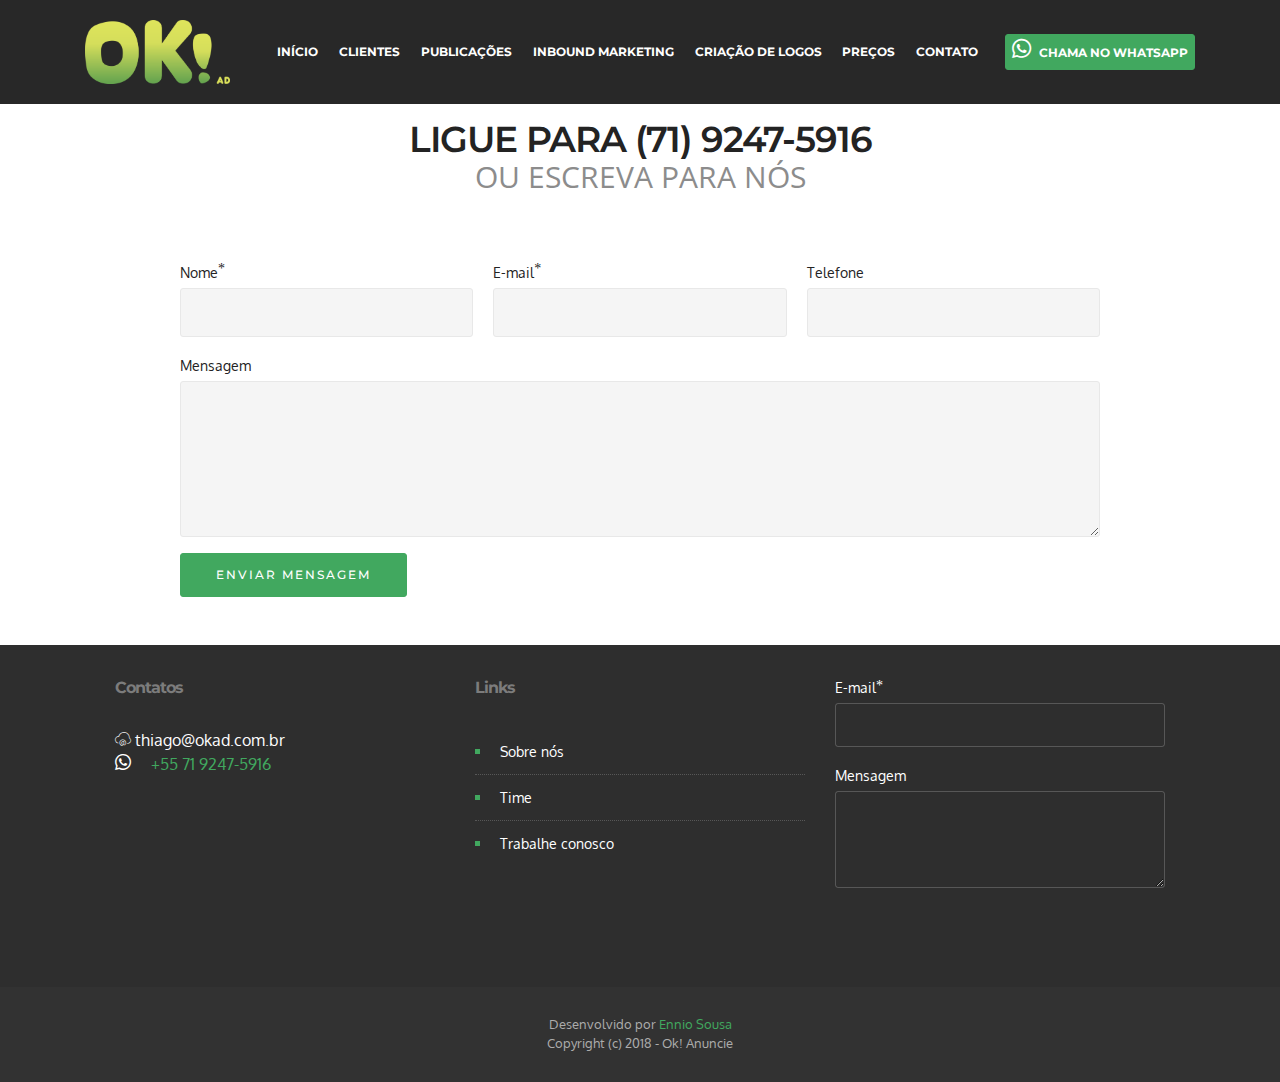
<file: contato.html>
<!DOCTYPE html>
<html >
<head>
  <!-- Site made with Mobirise Website Builder v4.9.5, https://mobirise.com -->
  <meta charset="UTF-8">
  <meta http-equiv="X-UA-Compatible" content="IE=edge">
  <meta name="generator" content="Mobirise v4.9.5, mobirise.com">
  <meta name="viewport" content="width=device-width, initial-scale=1, minimum-scale=1">
  <link rel="shortcut icon" href="assets/images/logo-1-1727x762.png" type="image/x-icon">
  <meta name="description" content="Entre em contato com a Ok! Anuncie e tire dúvidas relacionadas aos nossos serviços, planos e preços de marketing digital e gerenciamento de redes sociais.">
  <title>Tem alguma dúvida sobre nossos serviços? Entre em contato</title>
  <link rel="stylesheet" href="https://fonts.googleapis.com/css?family=Montserrat:400,700">
  <link rel="stylesheet" href="https://fonts.googleapis.com/css?family=Raleway:100,100i,200,200i,300,300i,400,400i,500,500i,600,600i,700,700i,800,800i,900,900i">
  <link rel="stylesheet" href="assets/icons-mind/style.css">
  <link rel="stylesheet" href="https://fonts.googleapis.com/css?family=Lora:400,700,400italic,700italic&subset=latin">
  <link rel="stylesheet" href="assets/tether/tether.min.css">
  <link rel="stylesheet" href="assets/bootstrap/css/bootstrap.min.css">
  <link rel="stylesheet" href="assets/soundcloud-plugin/style.css">
  <link rel="stylesheet" href="assets/dropdown/css/style.css">
  <link rel="stylesheet" href="assets/animate.css/animate.min.css">
  <link rel="stylesheet" href="assets/socicon/css/styles.css">
  <link rel="stylesheet" href="assets/theme/css/style.css">
  <link rel="stylesheet" href="assets/mobirise/css/mbr-additional.css" type="text/css">
  
  
  
</head>
<body>
  <section id="ext_menu-j" data-rv-view="144">

    <nav class="navbar navbar-dropdown navbar-fixed-top">
        <div class="container">

            <div class="mbr-table">
                <div class="mbr-table-cell">

                    <div class="navbar-brand">
                        <a href="index.html" class="navbar-logo"><img src="assets/images/logo-1-1727x762.png" alt="Ok! Ad" title="Ok! Ad"></a>
                        
                    </div>

                </div>
                <div class="mbr-table-cell">

                    <button class="navbar-toggler pull-xs-right hidden-md-up" type="button" data-toggle="collapse" data-target="#exCollapsingNavbar">
                        <div class="hamburger-icon"></div>
                    </button>

                    <ul class="nav-dropdown collapse pull-xs-right nav navbar-nav navbar-toggleable-sm" id="exCollapsingNavbar"><li class="nav-item"><a class="nav-link link" href="index.html">INÍCIO</a></li><li class="nav-item"><a class="nav-link link" href="page8.html">CLIENTES</a></li><li class="nav-item"><a class="nav-link link" href="index.html">PUBLICAÇÕES</a></li><li class="nav-item"><a class="nav-link link" href="inbound-marketing.html#header3-11">INBOUND MARKETING</a></li><li class="nav-item"><a class="nav-link link" href="criacao-de-logos.html">CRIAÇÃO DE LOGOS</a></li><li class="nav-item"><a class="nav-link link" href="planos.html#pricing-table2-q">PREÇOS</a></li><li class="nav-item"><a class="nav-link link" href="contato.html#form1-m">CONTATO</a></li><li class="nav-item nav-btn"><a class="nav-link btn btn-primary" href="https://wa.me/557192475916?source=okad-navbar" target="_blank"><span class="socicon socicon-whatsapp mbr-iconfont mbr-iconfont-btn"></span>CHAMA NO WHATSAPP</a></li></ul>
                    <button hidden="" class="navbar-toggler navbar-close" type="button" data-toggle="collapse" data-target="#exCollapsingNavbar">
                        <div class="close-icon"></div>
                    </button>

                </div>
            </div>

        </div>
    </nav>

</section>

<section class="engine"><a href="https://mobirise.info/j">website templates</a></section><section class="mbr-section form1 mbr-after-navbar" id="form1-m" data-rv-view="146" style="background-color: rgb(255, 255, 255); padding-top: 120px; padding-bottom: 40px;">
    
    <div class="mbr-section mbr-section__container mbr-section__container--middle">
        <div class="container">
            <div class="row">
                <div class="col-xs-12 text-xs-center">
                    <h3 class="mbr-section-title display-2">LIGUE PARA (71) 9247-5916</h3>
                    <small class="mbr-section-subtitle">OU ESCREVA PARA NÓS</small>
                </div>
            </div>
        </div>
    </div>
    <div class="mbr-section mbr-section-nopadding">
        <div class="container">
            <div class="row">
                <div class="col-xs-12 col-lg-10 col-lg-offset-1" data-form-type="formoid">


                    <div data-form-alert="true">
                        <div hidden="" data-form-alert-success="true" class="alert alert-form alert-success text-xs-center">Sua mensagem foi enviada com sucesso. Em breve entraremos em contato com você.</div>
                    </div>


                    <form action="https://mobirise.com/" method="post" data-form-title="LIGUE PARA (71) 9247-5916">

                        <input type="hidden" value="A2zRZuXMaiv2KF6g7+z2+QJgQprqmoMsmBg/S7hkibO2SenULof1m1KyQGDn0dZQmSJ5dA9lWb1CD1Jvgof2QRzyNsCeT+IiFfQ6ZbZdII+2PozQenKHPZiSZvGDPYM4" data-form-email="true">

                        <div class="row row-sm-offset">

                            <div class="col-xs-12 col-md-4">
                                <div class="form-group">
                                    <label class="form-control-label" for="form1-m-name">Nome<span class="form-asterisk">*</span></label>
                                    <input type="text" class="form-control" name="name" required="" data-form-field="Name" id="form1-m-name">
                                </div>
                            </div>

                            <div class="col-xs-12 col-md-4">
                                <div class="form-group">
                                    <label class="form-control-label" for="form1-m-email">E-mail<span class="form-asterisk">*</span></label>
                                    <input type="email" class="form-control" name="email" required="" data-form-field="Email" id="form1-m-email">
                                </div>
                            </div>

                            <div class="col-xs-12 col-md-4">
                                <div class="form-group">
                                    <label class="form-control-label" for="form1-m-phone">Telefone</label>
                                    <input type="tel" class="form-control" name="phone" data-form-field="Phone" id="form1-m-phone">
                                </div>
                            </div>

                        </div>

                        <div class="form-group">
                            <label class="form-control-label" for="form1-m-message">Mensagem</label>
                            <textarea class="form-control" name="message" rows="7" data-form-field="Message" id="form1-m-message"></textarea>
                        </div>

                        <div><button type="submit" class="btn btn-primary">ENVIAR MENSAGEM</button></div>

                    </form>
                </div>
            </div>
        </div>
    </div>
</section>

<section class="mbr-footer footer4 mbr-section mbr-section-md-padding" id="contacts4-k" data-rv-view="155" style="background-color: rgb(46, 46, 46); padding-top: 30px; padding-bottom: 30px;">
    
    <div class="container">
        <div class="mbr-contacts row">
            <div class="col-sm-8">
                <div class="row">
                    <div class="col-sm-6">
                        <p><strong>Contatos</strong><br><span class="imind-cloud-email mbr-iconfont"></span>&nbsp;thiago@okad.com.br <br><span class="socicon socicon-whatsapp mbr-iconfont"></span>&nbsp; &nbsp; &nbsp;<a href="https://wa.me/557192475916?source=okad-footer" target="_blank">+55 71 9247-5916</a><br></p>
                    </div>
                    <div class="col-sm-6"><p class="mbr-contacts__text"><strong>Links</strong></p><ul class="mbr-contacts__list"><li><a class="text-white" href="sobre-a-okad.html">Sobre nós</a></li><li><a class="text-white" href="time-da-okad.html">Time</a></li><li><a class="text-white" href="entre-pro-time-da-okad.html">Trabalhe conosco</a></li></ul></div>
                </div>
            </div>
            <div class="col-sm-4" data-form-type="formoid">
                <div data-form-alert="true">
                    <div hidden="" data-form-alert-success="true">Sua mensagem foi enviada!</div>
                </div>
                <form action="https://mobirise.com/" method="post" data-form-title="MESSAGE">
                    <input type="hidden" value="Ri77DES9vt3UXq4bCZ11cGPN9UKpLOM1YBL9psSUsGMjrjBgBpcVndiQ2Kp8PyZ1VzwtLaZt6a0WRKQzkqQ4ihdSPzMp1zLkvH8TAPxmlCKHac9P5t8CD1zbdrP8eWjn" data-form-email="true">
                    
                    <div class="form-group">
                        <label class="form-control-label" for="contacts4-k-email">E-mail<span class="form-asterisk">*</span></label>
                        <input type="email" class="form-control input-sm input-inverse" name="email" required="" data-form-field="Email" id="contacts4-k-email">
                    </div>
                    
                    <div class="form-group">
                        <label class="form-control-label" for="contacts4-k-message">Mensagem</label>
                        <textarea class="form-control input-sm input-inverse" name="message" data-form-field="Message" rows="4" id="contacts4-k-message"></textarea>
                    </div>
                    <div class="mbr-buttons mbr-buttons--right btn-inverse"><button type="submit" class="btn btn-sm btn-black">ENVIAR</button></div>
                </form>
            </div>
        </div>
    </div>
</section>

<footer class="mbr-small-footer mbr-section mbr-section-nopadding" id="footer1-l" data-rv-view="164" style="background-color: rgb(50, 50, 50); padding-top: 1.75rem; padding-bottom: 1.75rem;">
    
    <div class="container text-xs-center">
        <p>Desenvolvido por <a href="https://enniosousa.com.br" target="_blank">Ennio Sousa</a><br>Copyright (c) 2018 - Ok! Anuncie</p>
    </div>
</footer>


  <script src="assets/web/assets/jquery/jquery.min.js"></script>
  <script src="assets/tether/tether.min.js"></script>
  <script src="assets/bootstrap/js/bootstrap.min.js"></script>
  <script src="assets/smooth-scroll/smooth-scroll.js"></script>
  <script src="assets/dropdown/js/script.min.js"></script>
  <script src="assets/touch-swipe/jquery.touch-swipe.min.js"></script>
  <script src="assets/viewport-checker/jquery.viewportchecker.js"></script>
  <script src="assets/theme/js/script.js"></script>
  <script src="assets/formoid/formoid.min.js"></script>
  
  
 <div id="scrollToTop" class="scrollToTop mbr-arrow-up"><a style="text-align: center;"><i class="mbr-arrow-up-icon mbr-arrow-up-icon-cm cm-icon cm-icon-smallarrow-up"></i></a></div>
    <input name="animation" type="hidden">
  </body>
</html>
</file>
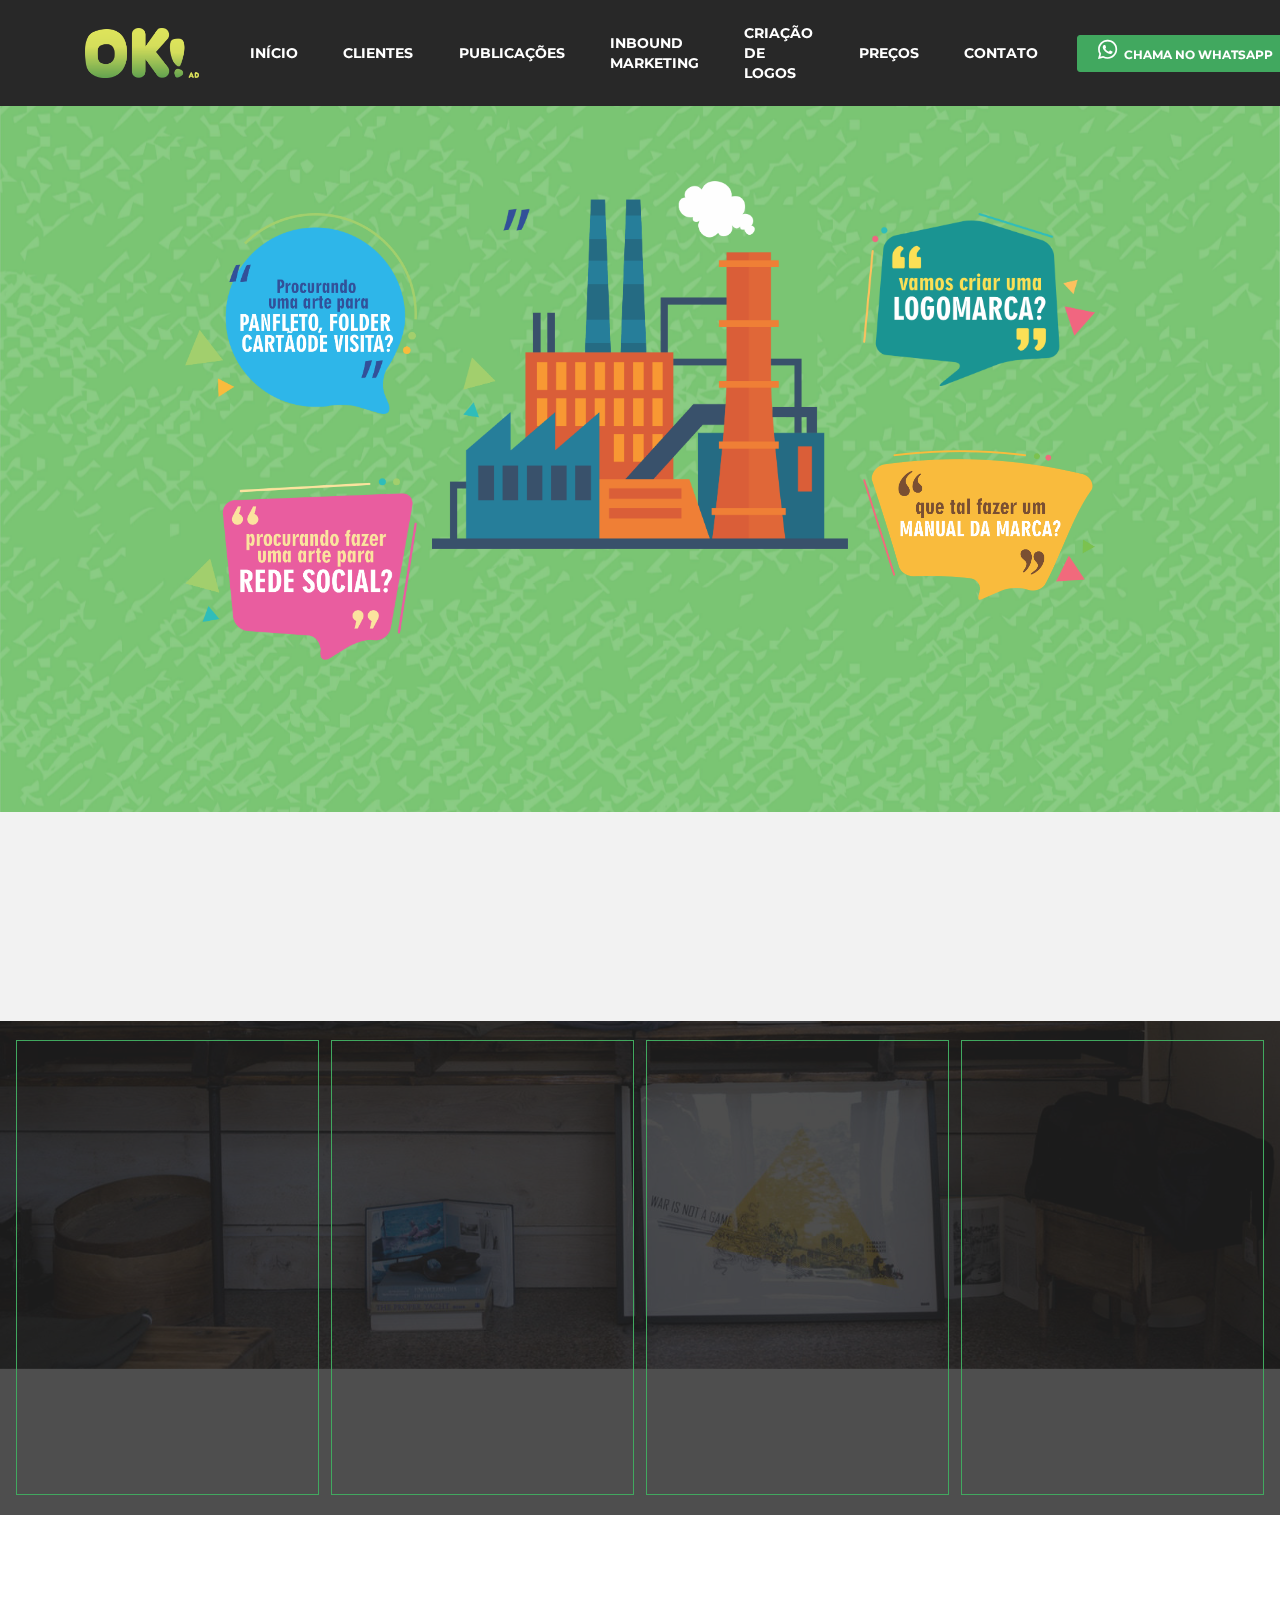
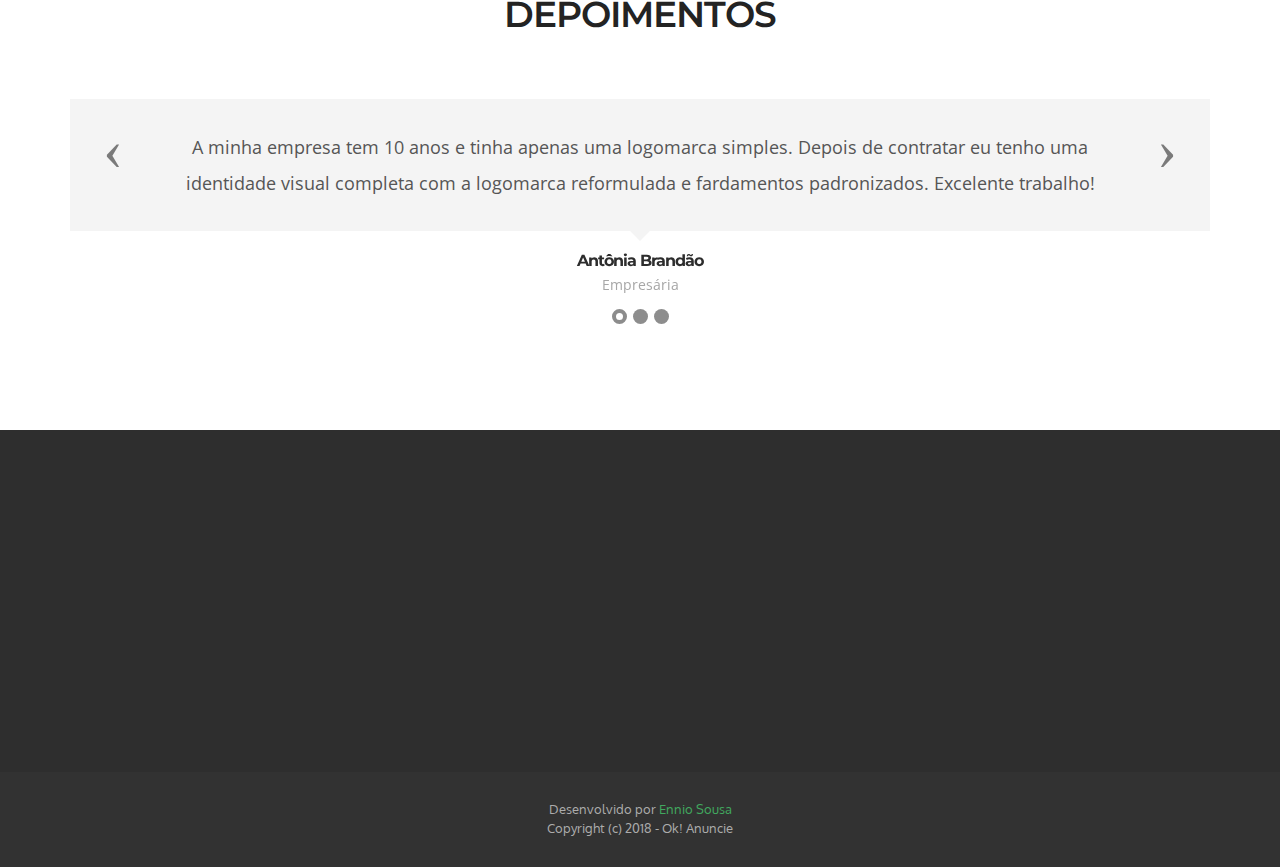
<file: criacao-de-logos.html>
<!DOCTYPE html>
<html >
<head>
  <!-- Site made with Mobirise Website Builder v4.9.5, https://mobirise.com -->
  <meta charset="UTF-8">
  <meta http-equiv="X-UA-Compatible" content="IE=edge">
  <meta name="generator" content="Mobirise v4.9.5, mobirise.com">
  <meta name="viewport" content="width=device-width, initial-scale=1, minimum-scale=1">
  <link rel="shortcut icon" href="assets/images/logo-1-1727x762.png" type="image/x-icon">
  <meta name="description" content="Identidade visual da empresa com criação de logomarcas, panfletos, folders, posts para redes sociais e manual para utilização da identidade visual da empresa">
  <title>Identidade Visual: criação de logos e artes para impressão</title>
  <link rel="stylesheet" href="assets/icons-mind/style.css">
  <link rel="stylesheet" href="assets/font-awesome/css/font-awesome.css">
  <link rel="stylesheet" href="https://fonts.googleapis.com/css?family=Raleway:100,100i,200,200i,300,300i,400,400i,500,500i,600,600i,700,700i,800,800i,900,900i">
  <link rel="stylesheet" href="assets/et-line-font-plugin/style.css">
  <link rel="stylesheet" href="assets/icon54-v3/style.css">
  <link rel="stylesheet" href="https://fonts.googleapis.com/css?family=Montserrat:400,700">
  <link rel="stylesheet" href="https://fonts.googleapis.com/css?family=Lora:400,700,400italic,700italic&subset=latin">
  <link rel="stylesheet" href="assets/tether/tether.min.css">
  <link rel="stylesheet" href="assets/soundcloud-plugin/style.css">
  <link rel="stylesheet" href="assets/bootstrap/css/bootstrap.min.css">
  <link rel="stylesheet" href="assets/animate.css/animate.min.css">
  <link rel="stylesheet" href="assets/socicon/css/styles.css">
  <link rel="stylesheet" href="assets/dropdown/css/style.css">
  <link rel="stylesheet" href="assets/mobirise3-blocks-plugin/css/style.css">
  <link rel="stylesheet" href="assets/theme/css/style.css">
  <link rel="stylesheet" href="assets/mobirise/css/mbr-additional.css" type="text/css">
  
  
  
</head>
<body>
  <section id="ext_menu-13" data-rv-view="212">

    <nav class="navbar navbar-dropdown navbar-fixed-top">
        <div class="container">

            <div class="mbr-table">
                <div class="mbr-table-cell">

                    <div class="navbar-brand">
                        <a href="index.html" class="navbar-logo"><img src="assets/images/logo-1-1727x762.png" alt="Ok! Ad" title="Ok! Ad"></a>
                        
                    </div>

                </div>
                <div class="mbr-table-cell">

                    <button class="navbar-toggler pull-xs-right hidden-md-up" type="button" data-toggle="collapse" data-target="#exCollapsingNavbar">
                        <div class="hamburger-icon"></div>
                    </button>

                    <ul class="nav-dropdown collapse pull-xs-right nav navbar-nav navbar-toggleable-sm" id="exCollapsingNavbar"><li class="nav-item"><a class="nav-link link" href="index.html">INÍCIO</a></li><li class="nav-item"><a class="nav-link link" href="page8.html">CLIENTES</a></li><li class="nav-item"><a class="nav-link link" href="index.html">PUBLICAÇÕES</a></li><li class="nav-item"><a class="nav-link link" href="inbound-marketing.html#header3-11">INBOUND MARKETING</a></li><li class="nav-item"><a class="nav-link link" href="criacao-de-logos.html">CRIAÇÃO DE LOGOS</a></li><li class="nav-item"><a class="nav-link link" href="planos.html#pricing-table2-q">PREÇOS</a></li><li class="nav-item"><a class="nav-link link" href="contato.html#form1-m">CONTATO</a></li><li class="nav-item nav-btn"><a class="nav-link btn btn-primary" href="https://wa.me/557192475916?source=okad-navbar" target="_blank"><span class="socicon socicon-whatsapp mbr-iconfont mbr-iconfont-btn"></span>CHAMA NO WHATSAPP</a></li></ul>
                    <button hidden="" class="navbar-toggler navbar-close" type="button" data-toggle="collapse" data-target="#exCollapsingNavbar">
                        <div class="close-icon"></div>
                    </button>

                </div>
            </div>

        </div>
    </nav>

</section>

<section class="engine"><a href="https://mobirise.info/q">free responsive website templates</a></section><div id="extFeatures8-17" custom-code="true" data-rv-view="214" class="mbr-after-navbar"><section class="mbr-cards features6 icons mbr-section mbr-parallax-background mbr-after-navbar" data-rv-view="113" style="background-image: url(assets/images/criar-logo-bg.jpg); padding-top: 120px; padding-bottom: 120px;">
	<div class="mbr-section mbr-section-nopadding">
		<div class="container">
			<div class="row">
				<div class="col-xs-12 text-xs-center">
				</div>
			</div>
		</div>
	</div>
	<div class="icon-features">
		<div class="features6-container container">
			<div class="features-left col-xl-4">
				<div class="features-box">
					<div class="content">
						<div class="image"><img class="featured-cover-items-img" src="assets/images/criar-logo-banner-3.png"></div>
					</div>
				</div>
				<div class="features-box last">
					<div class="content">
						<div class="image"><img class="featured-cover-items-img" src="assets/images/criar-logo-banner-1.png"></div>
					</div>
				</div>
			</div>
			<div class="col-xl-4 image"><img src="assets/images/criar-logo-ind-centro.png" class="central-image"></div>
			<div class="features-right col-xl-4">
				<div class="features-box">
					<div class="content">
						<div class="image"><img class="featured-cover-items-img" src="assets/images/criar-logo-banner-2.png"></div>
					</div>
				</div>
				<div class="features-box last">
					<div class="content">
						<div class="image"><img class="featured-cover-items-img" src="assets/images/criar-logo-banner-4.png"></div>
					</div>
				</div>
			</div>
		</div>
	</div>
</section></div>

<section class="mbr-section article" id="msg-box3-19" data-rv-view="215" style="background-color: rgb(242, 242, 242); padding-top: 40px; padding-bottom: 40px;">

    
    <div class="container">
        <div class="row">
            <div class="col-md-8 col-md-offset-2 text-xs-center">
                <h3 class="mbr-section-title display-2">FÁBRICA DE CRIAÇÕES</h3>
                
                <div><a class="btn btn-primary" href="contato.html#form1-m">ORÇAMENTO</a> <a class="btn btn-primary" href="criacao-de-logos.html#extFeatures3-18">QUERO SABER MAIS</a></div>
            </div>
        </div>
    </div>

</section>

<section class="mbr-cards mbr-section mbr-section-nopadding extFeatures3 mbr-parallax-background" id="extFeatures3-18" data-rv-view="218" style="background-image: url(assets/images/mbr-1618x1080.jpg);">

    <div class="mbr-overlay" style="opacity: 0.8; background-color: rgb(34, 34, 34);">
    </div>

    <div class="mbr-cards-row row">
            <div class="mbr-cards-col col-xs-12 col-lg-3" style="padding-top: 80px; padding-bottom: 40px;">
                <div class="border-wrap"></div>  
                <div class="wraper">
                <div class="container">
                  <div class="card cart-block">
                      <div class="card-img"><a href="javascript://" class="fa fa-print mbr-iconfont mbr-iconfont-features4" style="color: rgb(195, 159, 118);"></a></div>
                      <div class="card-block">
                          <h4 class="card-title">Materiais impressos</h4>
                          
                          <p class="card-text">Fazemos arte para materiais impressos como panfletos, folders e cartões de visitas.</p>
                          
                      </div>
                  </div>
                </div>
                </div>
            </div>
            <div class="mbr-cards-col col-xs-12 col-lg-3" style="padding-top: 80px; padding-bottom: 40px;">
             <div class="border-wrap"></div>  
              <div class="wraper">
               <div class="container">
                <div class="card cart-block">
                    <div class="card-img"><a href="javascript://" class="fa fa-share-alt mbr-iconfont mbr-iconfont-features4" style="color: rgb(195, 159, 118);"></a></div>
                    <div class="card-block">
                        <h4 class="card-title">Redes Sociais
</h4>
                        
                        <p class="card-text">Criação de posters para as redes sociais com foco no que você precisa divulgar e atrair.</p>
                        
                    </div>
                </div>
               </div>
              </div>
            </div>
            <div class="mbr-cards-col col-xs-12 col-lg-3" style="padding-top: 80px; padding-bottom: 40px;">
              <div class="border-wrap"></div>  
              <div class="wraper">
              <div class="container">
                <div class="card cart-block">
                    <div class="card-img"><a href="javascript://" class="etl-icon icon-briefcase mbr-iconfont mbr-iconfont-features4" style="color: rgb(195, 159, 118);"></a></div>
                    <div class="card-block">
                        <h4 class="card-title">Logomarcas e identidade visual</h4>
                        
                        <p class="card-text">Criação e reformulação de logomarca e identidade visual da empresa como o todo.</p>
                        
                    </div>
                </div>
              </div>
            </div>
            </div>
            <div class="mbr-cards-col col-xs-12 col-lg-3" style="padding-top: 80px; padding-bottom: 40px;">
              <div class="border-wrap"></div>  
              <div class="wraper">
              <div class="container">
                <div class="card cart-block">
                    <div class="card-img"><a href="javascript://" class="icon54-v3-note-book-write mbr-iconfont mbr-iconfont-features4" style="color: rgb(195, 159, 118);"></a></div>
                    <div class="card-block">
                        <h4 class="card-title">Manual da marca
</h4>
                        
                        <p class="card-text">O manual da marca é um norte para manter a identidade visual unifomizada.</p>
                        
                    </div>
                </div>
              </div>
              </div>
            </div>
    </div>
</section>

<section class="mbr-slider mbr-section mbr-section-nopadding carousel slide extTestimonials1" data-ride="carousel" data-keyboard="false" data-wrap="true" data-pause="false" data-interval="5000" id="extTestimonials1-1a" data-rv-view="221" style="background-color: rgb(255, 255, 255); padding-top: 80px; padding-bottom: 40px;">

    

    <div class="mbr-section__container mbr-section__container--middle">
        <div class="container">
            <div class="row">
                <div class="col-xs-12 text-xs-center">
                    <h3 class="mbr-section-title display-2">DEPOIMENTOS</h3>
                    
                </div>
            </div>
        </div>
    </div>

    <div class="container boxed-slider">
        <div>
            <ol class="carousel-indicators">
                <li data-app-prevent-settings="" data-target="#extTestimonials1-1a" data-slide-to="0" class="active"></li><li data-app-prevent-settings="" data-target="#extTestimonials1-1a" class="" data-slide-to="1"></li><li data-app-prevent-settings="" data-target="#extTestimonials1-1a" data-slide-to="2"></li>
            </ol>
            <div class="carousel-inner" role="listbox">
                <div class="carousel-item active">
                    <div class="row">
                        <div class="col-xs-12">
                            <div class="mbr-testimonial card">
                                <div class="card-block">A minha empresa tem 10 anos e tinha apenas uma logomarca simples. Depois de contratar eu tenho uma identidade visual completa com a logomarca reformulada e fardamentos padronizados. Excelente trabalho!</div>
                                <div class="mbr-author card-footer">
                                    
                                    <div class="mbr-author-name">Antônia Brandão</div>
                                    <small class="mbr-author-desc">Empresária</small>
                                </div>
                            </div>
                        </div>
                    </div>
                </div><div class="carousel-item">
                    <div class="row">
                        <div class="col-xs-12">
                            <div class="mbr-testimonial card">
                                <div class="card-block">Abri uma empresa no ramo alimentício e precisava de uma identidade visual para atuar no mercado. O material produzido é excelente. Ótimo custo benefício.</div>
                                <div class="mbr-author card-footer">
                                    
                                    <div class="mbr-author-name">Paulo Andrade</div>
                                    <small class="mbr-author-desc">Empresário</small>
                                </div>
                            </div>
                        </div>
                    </div>
                </div><div class="carousel-item">
                    <div class="row">
                        <div class="col-xs-12">
                            <div class="mbr-testimonial card">
                                <div class="card-block"><p>Estava precisando de uma arte de qualidade para panfletos e folders da minha franquia. O trabalho entregue pela Ok! Ad foi espetacular. Parabéns!</p></div>
                                <div class="mbr-author card-footer">
                                    
                                    <div class="mbr-author-name">Rita de Cássia</div>
                                    <small class="mbr-author-desc">Gerente</small>
                                </div>
                            </div>
                        </div>
                    </div>
                </div>
            </div>

            <a data-app-prevent-settings="" class="left carousel-control" role="button" data-slide="prev" href="#extTestimonials1-1a">
                <span class="icon-prev" aria-hidden="true"></span>
                <span class="sr-only">Previous</span>
            </a>
            <a data-app-prevent-settings="" class="right carousel-control" role="button" data-slide="next" href="#extTestimonials1-1a">
                <span class="icon-next" aria-hidden="true"></span>
                <span class="sr-only">Next</span>
            </a>
        </div>

    </div>

</section>

<section class="mbr-footer footer4 mbr-section mbr-section-md-padding" id="contacts4-14" data-rv-view="234" style="background-color: rgb(46, 46, 46); padding-top: 30px; padding-bottom: 30px;">
    
    <div class="container">
        <div class="mbr-contacts row">
            <div class="col-sm-8">
                <div class="row">
                    <div class="col-sm-6">
                        <p><strong>Contatos</strong><br><span class="imind-cloud-email mbr-iconfont"></span>&nbsp;thiago@okad.com.br <br><span class="socicon socicon-whatsapp mbr-iconfont"></span>&nbsp; &nbsp; &nbsp;<a href="https://wa.me/557192475916?source=okad-footer" target="_blank">+55 71 9247-5916</a><br></p>
                    </div>
                    <div class="col-sm-6"><p class="mbr-contacts__text"><strong>Links</strong></p><ul class="mbr-contacts__list"><li><a class="text-white" href="sobre-a-okad.html">Sobre nós</a></li><li><a class="text-white" href="time-da-okad.html">Time</a></li><li><a class="text-white" href="entre-pro-time-da-okad.html">Trabalhe conosco</a></li></ul></div>
                </div>
            </div>
            <div class="col-sm-4" data-form-type="formoid">
                <div data-form-alert="true">
                    <div hidden="" data-form-alert-success="true">Sua mensagem foi enviada!</div>
                </div>
                <form action="https://mobirise.com/" method="post" data-form-title="MESSAGE">
                    <input type="hidden" value="qrQ4bViwhlG3CgNZZlN1zZN48bVdxFDfDs2wrTN7z7WPiIgVyFFkgQDV+6zs8Okeq+YXiSI9tg9C79FYdND8lchC91veowmTIC3WWAOnKiIDdRPk0XpWf3np5fMW1qgS" data-form-email="true">
                    
                    <div class="form-group">
                        <label class="form-control-label" for="contacts4-14-email">E-mail<span class="form-asterisk">*</span></label>
                        <input type="email" class="form-control input-sm input-inverse" name="email" required="" data-form-field="Email" id="contacts4-14-email">
                    </div>
                    
                    <div class="form-group">
                        <label class="form-control-label" for="contacts4-14-message">Mensagem</label>
                        <textarea class="form-control input-sm input-inverse" name="message" data-form-field="Message" rows="4" id="contacts4-14-message"></textarea>
                    </div>
                    <div class="mbr-buttons mbr-buttons--right btn-inverse"><button type="submit" class="btn btn-sm btn-black">ENVIAR</button></div>
                </form>
            </div>
        </div>
    </div>
</section>

<footer class="mbr-small-footer mbr-section mbr-section-nopadding" id="footer1-15" data-rv-view="243" style="background-color: rgb(50, 50, 50); padding-top: 1.75rem; padding-bottom: 1.75rem;">
    
    <div class="container text-xs-center">
        <p>Desenvolvido por <a href="https://enniosousa.com.br" target="_blank">Ennio Sousa</a><br>Copyright (c) 2018 - Ok! Anuncie</p>
    </div>
</footer>


  <script src="assets/web/assets/jquery/jquery.min.js"></script>
  <script src="assets/tether/tether.min.js"></script>
  <script src="assets/bootstrap/js/bootstrap.min.js"></script>
  <script src="assets/smooth-scroll/smooth-scroll.js"></script>
  <script src="assets/viewport-checker/jquery.viewportchecker.js"></script>
  <script src="assets/jarallax/jarallax.js"></script>
  <script src="assets/bootstrap-carousel-swipe/bootstrap-carousel-swipe.js"></script>
  <script src="assets/dropdown/js/script.min.js"></script>
  <script src="assets/touch-swipe/jquery.touch-swipe.min.js"></script>
  <script src="assets/mobirise3-blocks-plugin/js/script.js"></script>
  <script src="assets/theme/js/script.js"></script>
  <script src="assets/formoid/formoid.min.js"></script>
  
  
 <div id="scrollToTop" class="scrollToTop mbr-arrow-up"><a style="text-align: center;"><i class="mbr-arrow-up-icon mbr-arrow-up-icon-cm cm-icon cm-icon-smallarrow-up"></i></a></div>
    <input name="animation" type="hidden">
  </body>
</html>
</file>
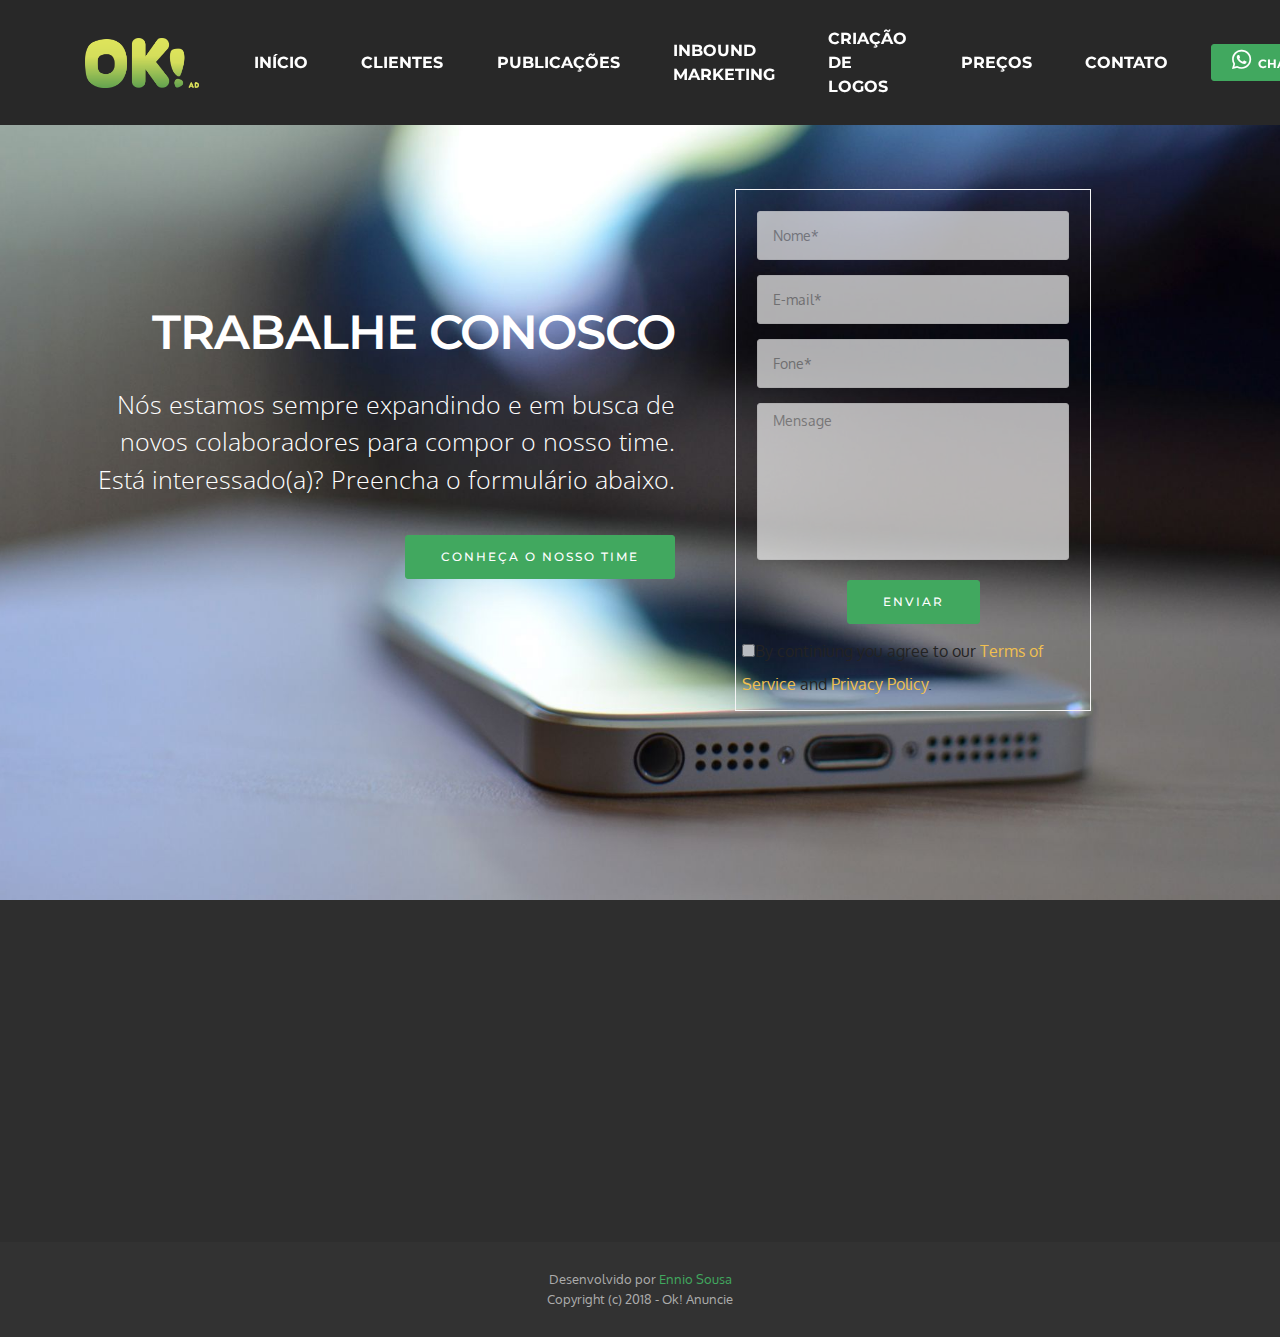
<file: entre-pro-time-da-okad.html>
<!DOCTYPE html>
<html >
<head>
  <!-- Site made with Mobirise Website Builder v4.9.5, https://mobirise.com -->
  <meta charset="UTF-8">
  <meta http-equiv="X-UA-Compatible" content="IE=edge">
  <meta name="generator" content="Mobirise v4.9.5, mobirise.com">
  <meta name="viewport" content="width=device-width, initial-scale=1, minimum-scale=1">
  <link rel="shortcut icon" href="assets/images/logo-1-1727x762.png" type="image/x-icon">
  <meta name="description" content="Trabalho freelancer para criação de arte gráfica e postagens para as redes sociais">
  <title>Entre pro time da Ok! Ad</title>
  <link rel="stylesheet" href="https://fonts.googleapis.com/css?family=Montserrat:400,700">
  <link rel="stylesheet" href="https://fonts.googleapis.com/css?family=Raleway:100,100i,200,200i,300,300i,400,400i,500,500i,600,600i,700,700i,800,800i,900,900i">
  <link rel="stylesheet" href="assets/icons-mind/style.css">
  <link rel="stylesheet" href="https://fonts.googleapis.com/css?family=Lora:400,700,400italic,700italic&subset=latin">
  <link rel="stylesheet" href="assets/tether/tether.min.css">
  <link rel="stylesheet" href="assets/bootstrap/css/bootstrap.min.css">
  <link rel="stylesheet" href="assets/soundcloud-plugin/style.css">
  <link rel="stylesheet" href="assets/dropdown/css/style.css">
  <link rel="stylesheet" href="assets/animate.css/animate.min.css">
  <link rel="stylesheet" href="assets/socicon/css/styles.css">
  <link rel="stylesheet" href="assets/mobirise3-blocks-plugin/css/style.css">
  <link rel="stylesheet" href="assets/theme/css/style.css">
  <link rel="stylesheet" href="assets/mobirise/css/mbr-additional.css" type="text/css">
  
  
  
</head>
<body>
  <section id="ext_menu-1q" data-rv-view="286">

    <nav class="navbar navbar-dropdown navbar-fixed-top">
        <div class="container">

            <div class="mbr-table">
                <div class="mbr-table-cell">

                    <div class="navbar-brand">
                        <a href="index.html" class="navbar-logo"><img src="assets/images/logo-1-1727x762.png" alt="Ok! Ad" title="Ok! Ad"></a>
                        
                    </div>

                </div>
                <div class="mbr-table-cell">

                    <button class="navbar-toggler pull-xs-right hidden-md-up" type="button" data-toggle="collapse" data-target="#exCollapsingNavbar">
                        <div class="hamburger-icon"></div>
                    </button>

                    <ul class="nav-dropdown collapse pull-xs-right nav navbar-nav navbar-toggleable-sm" id="exCollapsingNavbar"><li class="nav-item"><a class="nav-link link" href="index.html">INÍCIO</a></li><li class="nav-item"><a class="nav-link link" href="page8.html">CLIENTES</a></li><li class="nav-item"><a class="nav-link link" href="index.html">PUBLICAÇÕES</a></li><li class="nav-item"><a class="nav-link link" href="inbound-marketing.html#header3-11">INBOUND MARKETING</a></li><li class="nav-item"><a class="nav-link link" href="criacao-de-logos.html">CRIAÇÃO DE LOGOS</a></li><li class="nav-item"><a class="nav-link link" href="planos.html#pricing-table2-q">PREÇOS</a></li><li class="nav-item"><a class="nav-link link" href="contato.html#form1-m">CONTATO</a></li><li class="nav-item nav-btn"><a class="nav-link btn btn-primary" href="https://wa.me/557192475916?source=okad-navbar" target="_blank"><span class="socicon socicon-whatsapp mbr-iconfont mbr-iconfont-btn"></span>CHAMA NO WHATSAPP</a></li></ul>
                    <button hidden="" class="navbar-toggler navbar-close" type="button" data-toggle="collapse" data-target="#exCollapsingNavbar">
                        <div class="close-icon"></div>
                    </button>

                </div>
            </div>

        </div>
    </nav>

</section>

<section class="engine"><a href="https://mobirise.info/w">html5 templates</a></section><section class="mbr-section mbr-section-hero mbr-section-full extHeader10 mbr-after-navbar" id="extHeader10-1v" data-rv-view="288" style="background-image: url(assets/images/img-extheader10.jpg);">

    <div class="mbr-overlay" style="opacity: 0; background-color: rgb(0, 0, 0);">
    </div>

    <div class="mbr-table mbr-table-full">
        <div class="mbr-table-cell">

            <div class="container">
                <div class="mbr-section row">
                    <div class="mbr-table-md-up">
                        
                        
                        

                        <div class="mbr-table-cell mbr-right-padding-md-up col-md-7 text-xs-center text-md-right">

                            <h3 class="mbr-section-title display-2">TRABALHE CONOSCO</h3>

                            <div class="mbr-section-text lead">
                                <p>Nós estamos sempre expandindo e em busca de novos colaboradores para compor o nosso time.
<br>Está interessado(a)? Preencha o formulário abaixo.</p>
                            </div>

                            <div class="mbr-section-btn"><a class="btn btn-primary" href="time-da-okad.html">CONHEÇA O NOSSO TIME</a></div>

                        </div>
                        <div class="form-table mbr-valign-top col-md-9  formblock" data-form-type="formoid">
                            <div data-form-alert="true">
                                <div hidden="" data-form-alert-success="true" class="alert alert-form alert-success text-xs-center">Seus dados foram enviados.</div>
                            </div>
                            <form action="https://mobirise.com/" method="post" data-form-title="TRABALHE CONOSCO">
                                <input type="hidden" value="h04zXiNx/Dm3re3j9upGVjgctPvnoYNT7MuYmCf8ifUzSVSe7/plEl942w9Rr8KSzo3TxM0UX1fFpEzKlzngoU6N1JY8Jbw5EMtrNaCmzrXIc3UOjv6Br3IfQVB6U9Qf" data-form-email="true">

                                    <div class="col-xs-12">
                                         <input type="text" class="form-control" name="name" required="" data-form-field="Name" placeholder="Nome*">
                                    </div>

                                    <div class="col-xs-12"> 
                                         <input type="text" class="form-control" name="email" required="" data-form-field="Email" placeholder="E-mail*">    
                                    </div>

                                    <div class="col-xs-12">
                                         <input type="text" class="form-control" name="phone" required="" data-form-field="Phone" placeholder="Fone*">
                                    </div>

                                    <div class="col-xs-12">
                                        <textarea class="form-control" name="message" rows="7" data-form-field="Message" style="resize:none" placeholder="Mensage"></textarea>
                                    </div>
                                <div class="col-xs-12" style="margin-top: 10px; text-align: center"><button type="submit" class="btn btn-primary">ENVIAR</button></div>
                            <span class="gdpr-block covert"><label><input type="checkbox" name="gdpr" id="gdpr-input" required="">By continiung you agree to our <a href="terms.html">Terms of Service</a> and <a href="policy.html">Privacy Policy</a>.</label></span></form>
                        </div>

                    </div>
                </div>
            </div>

        </div>
    </div>

    

</section>

<section class="mbr-footer footer4 mbr-section mbr-section-md-padding" id="contacts4-1r" data-rv-view="298" style="background-color: rgb(46, 46, 46); padding-top: 30px; padding-bottom: 30px;">
    
    <div class="container">
        <div class="mbr-contacts row">
            <div class="col-sm-8">
                <div class="row">
                    <div class="col-sm-6">
                        <p><strong>Contatos</strong><br><span class="imind-cloud-email mbr-iconfont"></span>&nbsp;thiago@okad.com.br <br><span class="socicon socicon-whatsapp mbr-iconfont"></span>&nbsp; &nbsp; &nbsp;<a href="https://wa.me/557192475916?source=okad-footer" target="_blank">+55 71 9247-5916</a><br></p>
                    </div>
                    <div class="col-sm-6"><p class="mbr-contacts__text"><strong>Links</strong></p><ul class="mbr-contacts__list"><li><a class="text-white" href="sobre-a-okad.html">Sobre nós</a></li><li><a class="text-white" href="time-da-okad.html">Time</a></li><li><a class="text-white" href="entre-pro-time-da-okad.html">Trabalhe conosco</a></li></ul></div>
                </div>
            </div>
            <div class="col-sm-4" data-form-type="formoid">
                <div data-form-alert="true">
                    <div hidden="" data-form-alert-success="true">Sua mensagem foi enviada!</div>
                </div>
                <form action="https://mobirise.com/" method="post" data-form-title="MESSAGE">
                    <input type="hidden" value="berYs7whRtR63MnyhcF67NJJJoVsVsjk2MYAnA9zUuFoQv8fCc0PwT1npEFPYZB35PMeTsGZdv8pnDLyvU3Plfh22rRkWN5TnL6KmE5FVtRCes900oxCL9MZjrSyYv/i" data-form-email="true">
                    
                    <div class="form-group">
                        <label class="form-control-label" for="contacts4-1r-email">E-mail<span class="form-asterisk">*</span></label>
                        <input type="email" class="form-control input-sm input-inverse" name="email" required="" data-form-field="Email" id="contacts4-1r-email">
                    </div>
                    
                    <div class="form-group">
                        <label class="form-control-label" for="contacts4-1r-message">Mensagem</label>
                        <textarea class="form-control input-sm input-inverse" name="message" data-form-field="Message" rows="4" id="contacts4-1r-message"></textarea>
                    </div>
                    <div class="mbr-buttons mbr-buttons--right btn-inverse"><button type="submit" class="btn btn-sm btn-black">ENVIAR</button></div>
                </form>
            </div>
        </div>
    </div>
</section>

<footer class="mbr-small-footer mbr-section mbr-section-nopadding" id="footer1-1s" data-rv-view="307" style="background-color: rgb(50, 50, 50); padding-top: 1.75rem; padding-bottom: 1.75rem;">
    
    <div class="container text-xs-center">
        <p>Desenvolvido por <a href="https://enniosousa.com.br" target="_blank">Ennio Sousa</a><br>Copyright (c) 2018 - Ok! Anuncie</p>
    </div>
</footer>


  <script src="assets/web/assets/jquery/jquery.min.js"></script>
  <script src="assets/tether/tether.min.js"></script>
  <script src="assets/bootstrap/js/bootstrap.min.js"></script>
  <script src="assets/smooth-scroll/smooth-scroll.js"></script>
  <script src="assets/dropdown/js/script.min.js"></script>
  <script src="assets/touch-swipe/jquery.touch-swipe.min.js"></script>
  <script src="assets/viewport-checker/jquery.viewportchecker.js"></script>
  <script src="assets/mobirise3-blocks-plugin/js/script.js"></script>
  <script src="assets/theme/js/script.js"></script>
  <script src="assets/formoid/formoid.min.js"></script>
  
  
 <div id="scrollToTop" class="scrollToTop mbr-arrow-up"><a style="text-align: center;"><i class="mbr-arrow-up-icon mbr-arrow-up-icon-cm cm-icon cm-icon-smallarrow-up"></i></a></div>
    <input name="animation" type="hidden">
  </body>
</html>
</file>
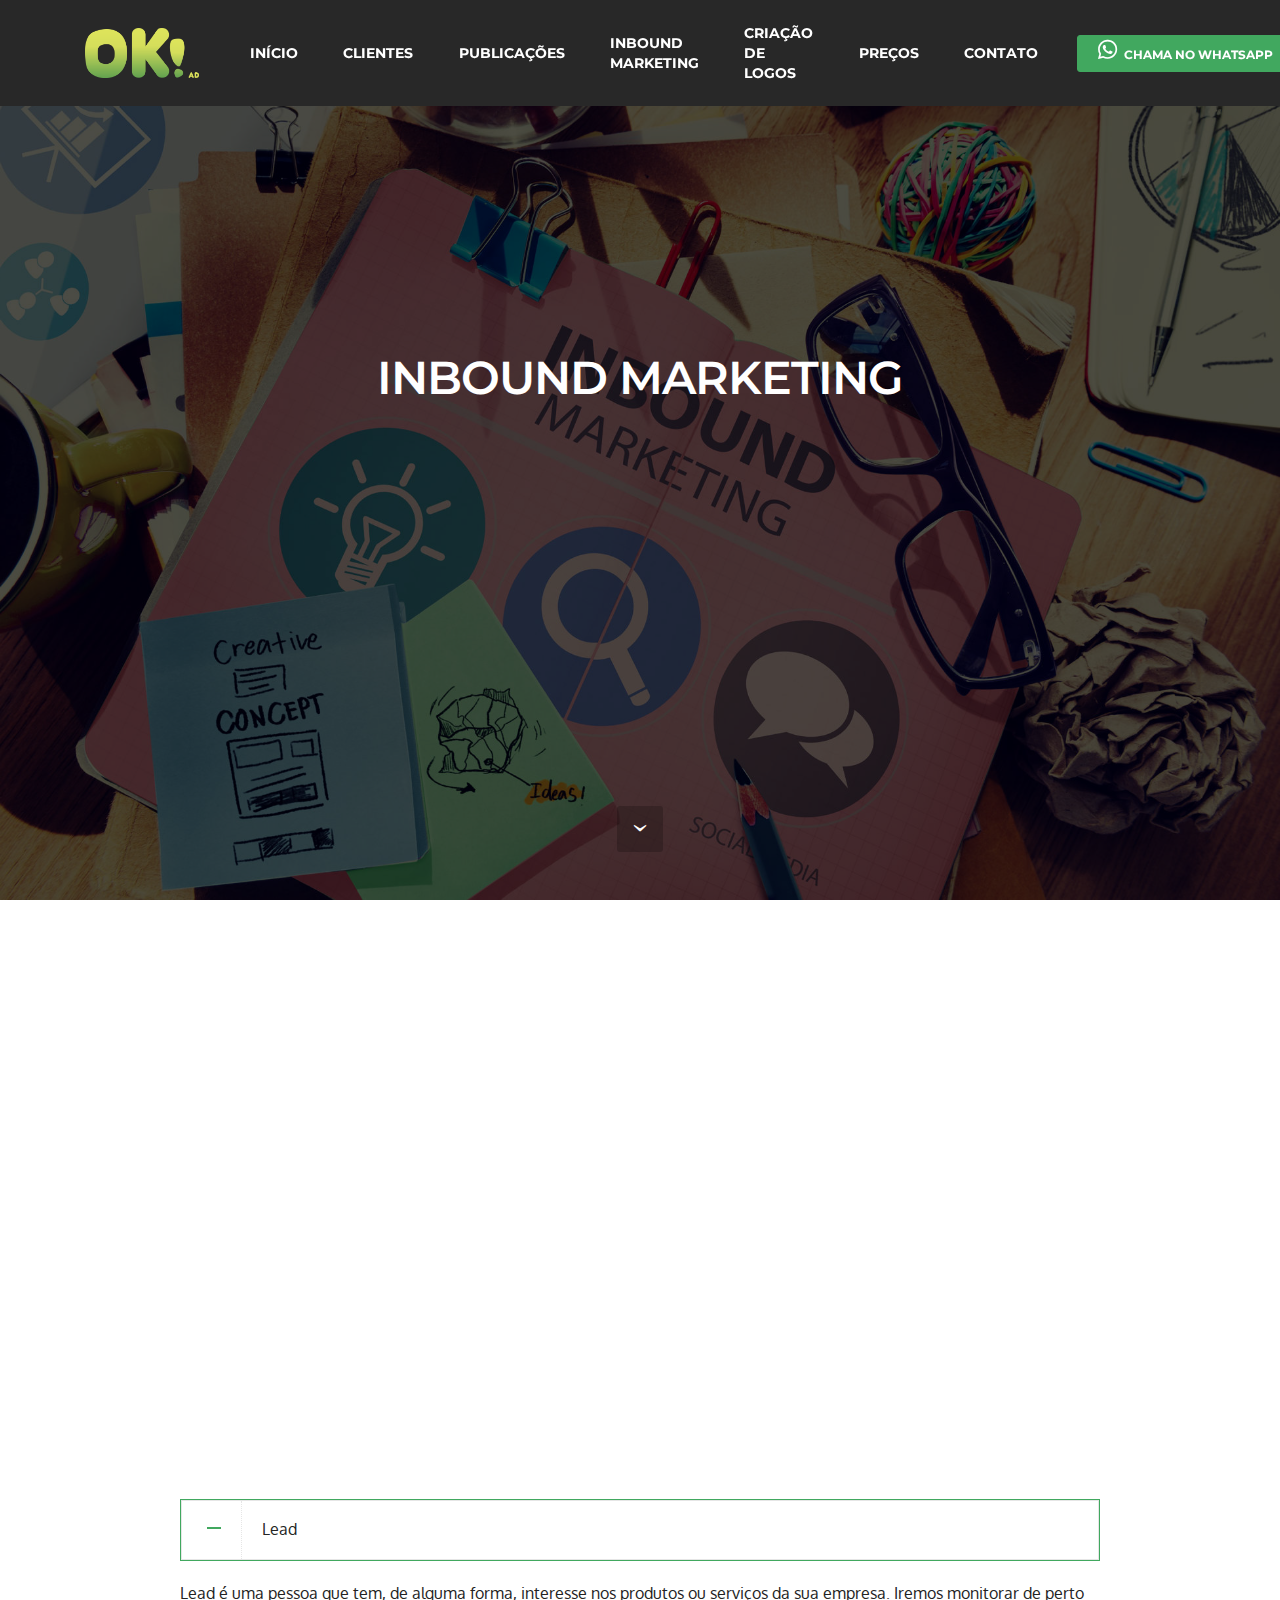
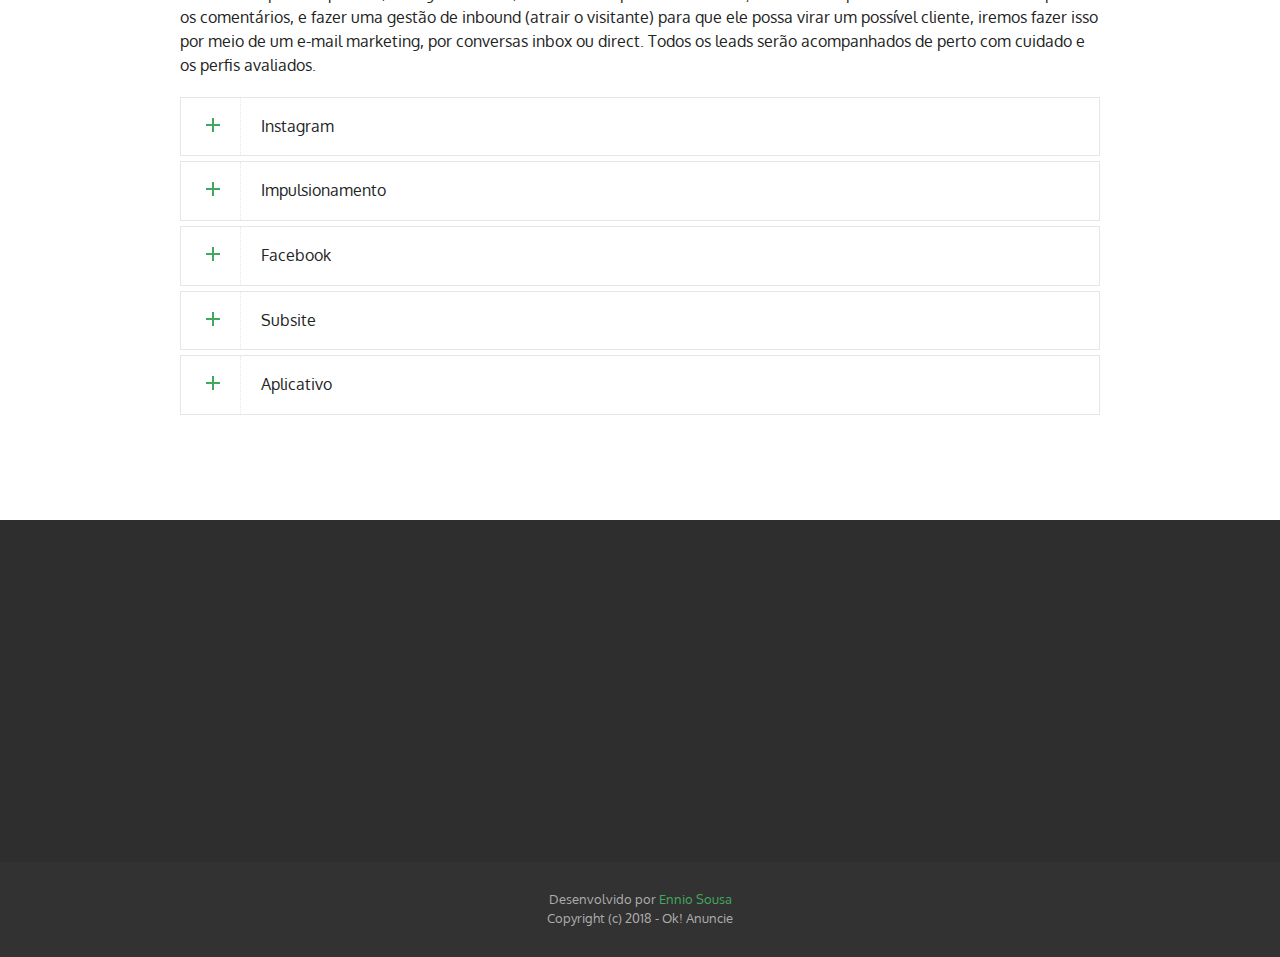
<file: inbound-marketing.html>
<!DOCTYPE html>
<html >
<head>
  <!-- Site made with Mobirise Website Builder v4.9.5, https://mobirise.com -->
  <meta charset="UTF-8">
  <meta http-equiv="X-UA-Compatible" content="IE=edge">
  <meta name="generator" content="Mobirise v4.9.5, mobirise.com">
  <meta name="viewport" content="width=device-width, initial-scale=1, minimum-scale=1">
  <link rel="shortcut icon" href="assets/images/logo-1-1727x762.png" type="image/x-icon">
  <meta name="description" content="O Inbound começa com o objetivo de atrair para o seu site e suas redes sociais pessoas com interesse nos produtos ou serviços da sua empresa.">
  <title>Inbound Marketing</title>
  <link rel="stylesheet" href="https://fonts.googleapis.com/css?family=Montserrat:400,700">
  <link rel="stylesheet" href="https://fonts.googleapis.com/css?family=Raleway:100,100i,200,200i,300,300i,400,400i,500,500i,600,600i,700,700i,800,800i,900,900i">
  <link rel="stylesheet" href="assets/icons-mind/style.css">
  <link rel="stylesheet" href="https://fonts.googleapis.com/css?family=Lora:400,700,400italic,700italic&subset=latin">
  <link rel="stylesheet" href="assets/et-line-font-plugin/style.css">
  <link rel="stylesheet" href="assets/tether/tether.min.css">
  <link rel="stylesheet" href="assets/bootstrap/css/bootstrap.min.css">
  <link rel="stylesheet" href="assets/soundcloud-plugin/style.css">
  <link rel="stylesheet" href="assets/animate.css/animate.min.css">
  <link rel="stylesheet" href="assets/dropdown/css/style.css">
  <link rel="stylesheet" href="assets/socicon/css/styles.css">
  <link rel="stylesheet" href="assets/mobirise3-blocks-plugin/css/style.css">
  <link rel="stylesheet" href="assets/theme/css/style.css">
  <link rel="stylesheet" href="assets/mobirise/css/mbr-additional.css" type="text/css">
  
  
  
</head>
<body>
  <section id="ext_menu-s" data-rv-view="188">

    <nav class="navbar navbar-dropdown navbar-fixed-top">
        <div class="container">

            <div class="mbr-table">
                <div class="mbr-table-cell">

                    <div class="navbar-brand">
                        <a href="index.html" class="navbar-logo"><img src="assets/images/logo-1-1727x762.png" alt="Ok! Ad" title="Ok! Ad"></a>
                        
                    </div>

                </div>
                <div class="mbr-table-cell">

                    <button class="navbar-toggler pull-xs-right hidden-md-up" type="button" data-toggle="collapse" data-target="#exCollapsingNavbar">
                        <div class="hamburger-icon"></div>
                    </button>

                    <ul class="nav-dropdown collapse pull-xs-right nav navbar-nav navbar-toggleable-sm" id="exCollapsingNavbar"><li class="nav-item"><a class="nav-link link" href="index.html">INÍCIO</a></li><li class="nav-item"><a class="nav-link link" href="page8.html">CLIENTES</a></li><li class="nav-item"><a class="nav-link link" href="index.html">PUBLICAÇÕES</a></li><li class="nav-item"><a class="nav-link link" href="inbound-marketing.html#header3-11">INBOUND MARKETING</a></li><li class="nav-item"><a class="nav-link link" href="criacao-de-logos.html">CRIAÇÃO DE LOGOS</a></li><li class="nav-item"><a class="nav-link link" href="planos.html#pricing-table2-q">PREÇOS</a></li><li class="nav-item"><a class="nav-link link" href="contato.html#form1-m">CONTATO</a></li><li class="nav-item nav-btn"><a class="nav-link btn btn-primary" href="https://wa.me/557192475916?source=okad-navbar" target="_blank"><span class="socicon socicon-whatsapp mbr-iconfont mbr-iconfont-btn"></span>CHAMA NO WHATSAPP</a></li></ul>
                    <button hidden="" class="navbar-toggler navbar-close" type="button" data-toggle="collapse" data-target="#exCollapsingNavbar">
                        <div class="close-icon"></div>
                    </button>

                </div>
            </div>

        </div>
    </nav>

</section>

<section class="engine"><a href="https://mobirise.info/k">how to develop your own website</a></section><section class="mbr-section mbr-section-hero mbr-section-full extHeader3 mbr-after-navbar" id="extHeader3-y" data-rv-view="190" style="background-image: url(assets/images/inbound-marketing-2000x1373.jpg);">

    <div class="mbr-overlay" style="opacity: 0.7; background-color: rgb(0, 0, 0);">

    </div>
        <div class="mbr-table-cell">
            <div class="container">
                <div class="mbr-section row">
                    <div>
                            <h3 class="mbr-section-title display-2 text-center">INBOUND MARKETING
</h3>

                            <div class="mbr-section-text lead text-center">
                                
                            </div>

                            

                    </div>

                    <div class="container">
                        <div class="row">
                            
                            <ul class="features-list">
                                <li>
                                    
                                    
                                </li>

                                <li>
                                    
                                    
                                </li>

                                 <li>
                                    
                                    
                                </li>

                                <li>
                                    
                                    
                                </li>
                            </ul>

                        </div>
                    </div>

                </div> 
            </div> 
        </div>
        <div class="mbr-arrow mbr-arrow-floating hidden-sm-down" aria-hidden="true"><a href="#header3-11"><i class="mbr-arrow-icon"></i></a></div>              
</section>

<section class="mbr-section mbr-section__container article" id="header3-11" data-rv-view="193" style="background-color: rgb(255, 255, 255); padding-top: 100px; padding-bottom: 0px;">
    <div class="container">
        <div class="row">
            <div class="col-xs-12">
                <h3 class="mbr-section-title display-2">ETAPAS DO INBOUND MARKETING</h3>
                
            </div>
        </div>
    </div>
</section>

<section class="mbr-section mbr-section-nopadding extFeatures14" id="extFeatures14-10" data-rv-view="195" style="background-color: rgb(255, 255, 255);">

    
  <div class="container">
    <div class="row">
      <div class="mbr-cards-row row">
            <div class="mbr-cards-col col-xs-12 col-lg-3" style="padding-top: 0px; padding-bottom: 40px;">
                <div class="wraper">
                <div class="container">
                  <div class="card cart-block">
                      <h3 class="card-img">1</h3>
                      <div class="card-block" style="margin-top: -15rem;">
                          <h4 class="card-title">Atração</h4>
                          
                          <p class="card-text">Atrair pessoas interessadas para as redes sociais e gerar leads</p>
                          
                      </div>
                  </div>
                </div>
                </div>
            </div>
            <div class="mbr-cards-col col-xs-12 col-lg-3" style="padding-top: 0px; padding-bottom: 40px;">
               <div class="wraper">
              <div class="container">
                <div class="card cart-block">
                    <h3 class="card-img">2</h3>
                    <div class="card-block" style="margin-top: -15rem;">
                        <h4 class="card-title">Conversão</h4>
                        
                        <p class="card-text">Converter os leads gerados em clientes</p>
                        
                    </div>
                </div>
              </div>
              </div>
            </div>
            <div class="mbr-cards-col col-xs-12 col-lg-3" style="padding-top: 0px; padding-bottom: 40px;">
              <div class="wraper">
              <div class="container">
                <div class="card cart-block">
                    <h3 class="card-img">3</h3>
                    <div class="card-block" style="margin-top: -15rem;">
                        <h4 class="card-title">Fechamento&nbsp;</h4>
                        
                        <p class="card-text">Fechar neócio com o cliente</p>
                        
                    </div>
                </div>
              </div>
            </div>
            </div>
            <div class="mbr-cards-col col-xs-12 col-lg-3" style="padding-top: 0px; padding-bottom: 40px;">
              <div class="wraper">
              <div class="container">
                <div class="card cart-block">
                    <h3 class="card-img">4</h3>
                    <div class="card-block" style="margin-top: -15rem;">
                        <h4 class="card-title">Fidelização</h4>
                        
                        <p class="card-text">Fidelizar o cliente para que ele volte a comprar</p>
                        
                    </div>
                </div>
              </div>
              </div>
            </div>
    </div>
    </div>
  </div>
    
</section>

<section class="mbr-section extAccordion1" id="extAccordion1-12" data-rv-view="198" style="background-color: rgb(255, 255, 255); padding-top: 50px; padding-bottom: 100px;">

    
        <div class="container">
            <div class="row">
                <div class="col-md-10 col-md-offset-1">
                    <div class="section-head text-center space30">
                        <h1><strong>COMO FAZEMOS ACONTECER</strong></h1>
                    </div>
                    <div class="clearfix"></div>
                    <div id="accordion_25" class="panel-group accordionStyles accordion" role="tablist" aria-multiselectable="true">
                      <div class="accordion-group">
                        <div class="panel panel-default colorBG" style="display: block;">
                            <div class="panel-heading" role="tab" id="headingOne">
                                <span class="signSpan pseudoMinus"></span>
                                <h4 class="panel-title"><a role="button" class="collapsed" data-toggle="collapse" data-parent="#accordion_25" data-core="" href="#collapseOne_25" aria-expanded="false" aria-controls="collapseOne"><span class="sign"></span>Lead</a></h4>
                            </div>
                            <div id="collapseOne_25" class="panel-collapse noScroll collapse in" role="tabpanel" aria-labelledby="headingOne">
                                <div class="panel-body"><p>Lead é uma pessoa que tem, de alguma forma, interesse nos produtos ou serviços da sua empresa. Iremos monitorar de perto os comentários, e fazer uma gestão de inbound (atrair o visitante) para que ele possa virar um possível cliente, iremos fazer isso por meio de um e-mail marketing, por conversas inbox ou direct. Todos os leads serão acompanhados de perto com cuidado e os perfis avaliados.
</p></div>
                            </div>
                        </div>
                        <div class="panel panel-default" style="display: block;">
                            <div class="panel-heading" role="tab" id="headingTwo">
                                <span class="signSpan pseudoPlus"></span>
                                <h4 class="panel-title"><a role="button" class="" data-toggle="collapse" data-parent="#accordion_25" data-core="" href="#collapseTwo_25" aria-expanded="true" aria-controls="collapseTwo">Instagram</a></h4>
                            </div>
                            <div id="collapseTwo_25" class="panel-collapse noScroll collapse" role="tabpanel" aria-labelledby="headingTwo">
                                <div class="panel-body"><p>Você tem direito a criação e gestão de um instagram com foto personalizada. Todo dia será publicada uma postagem que pode ser (criação, foto, vídeo ou compartilhamento). Se já tiver um instagram criado, iremos fazer a gestão.
</p></div>
                            </div>
                        </div>
                        <div class="panel panel-default" style="display: block;">
                            <div class="panel-heading" role="tab" id="headingThree">
                                <span class="signSpan pseudoPlus"></span>
                                <h4 class="panel-title"><a role="button" class="" data-toggle="collapse" data-parent="#accordion_25" data-core="" href="#collapseThree_25" aria-expanded="true" aria-controls="collapseThree">Impulsionamento</a></h4>
                            </div>
                            <div id="collapseThree_25" class="panel-collapse noScroll collapse" role="tabpanel" aria-labelledby="headingThree">
                                <div class="panel-body"><p>As publicações impulsionadas são exibidas em destaque no Feed de Notícias e no Instagram, por isso as chances são maiores de serem exibidas ao seu público. O custo para impulsionar uma publicação depende de quantas pessoas você deseja alcançar.
</p><p>
</p><p>Ao escolher o orçamento, você terá uma ideia de quantas pessoas a publicação impulsionada poderá alcançar, com base nas opções de orçamento e direcionamento escolhidas. Se você quiser ter um alcance maior, podemos aumentar o orçamento ou atualizar as preferências de direcionamento para perceber como diferentes fatores podem influenciar o alcance.</p></div>
                            </div>
                        </div>
                        <div class="panel panel-default" style="display: block;">
                            <div class="panel-heading" role="tab" id="headingThree">
                                <span class="signSpan pseudoPlus"></span>
                                <h4 class="panel-title"><a role="button" class="" data-toggle="collapse" data-parent="#accordion_25" data-core="" href="#collapseFour_25" aria-expanded="true" aria-controls="collapseFour">Facebook</a></h4>
                            </div>
                            <div id="collapseFour_25" class="panel-collapse noScroll collapse" role="tabpanel" aria-labelledby="headingThree">
                                <div class="panel-body"><p>Você tem direito a criação e gestão de sua fan page com foto de capa e perfil personalizada. Todo dia será publicada uma postagem que pode ser (criação, foto, vídeo ou compartilhamento). Se já tiver uma fan page criada, iremos fazer a gestão.
</p></div>
                            </div>
                        </div>
                        <div class="panel panel-default" style="display: block;">
                            <div class="panel-heading" role="tab" id="headingThree">
                                <span class="signSpan pseudoPlus"></span>
                                <h4 class="panel-title"><a role="button" class="" data-toggle="collapse" data-parent="#accordion_25" data-core="" href="#collapseFive_25" aria-expanded="true" aria-controls="collapseFive">Subsite</a></h4>
                            </div>
                            <div id="collapseFive_25" class="panel-collapse noScroll collapse" role="tabpanel" aria-labelledby="headingThree">
                                <div class="panel-body"><p>Todas as postagens serão colocadas em nosso site <strong>www.okad.com.br</strong> aumentando sua visibilidade na busca do google. Iremos preparar uma página em nosso site com todas as publicações feitas para sua empresa ou produto, podendo a url ser personalizada.</p></div>
                            </div>
                        </div>
                        <div class="panel panel-default" style="display: block;">
                            <div class="panel-heading" role="tab" id="headingThree">
                                <span class="signSpan pseudoPlus"></span>
                                <h4 class="panel-title"><a role="button" class="" data-toggle="collapse" data-parent="#accordion_25" data-core="" href="#collapseSix_25" aria-expanded="true" aria-controls="collapseSix">Aplicativo</a></h4>
                            </div>
                            <div id="collapseSix_25" class="panel-collapse noScroll collapse" role="tabpanel" aria-labelledby="headingThree">
                                <div class="panel-body"><p>Todos as postagens serão publicadas em nosso aplicativo para smartphone, tablet e iphone.
</p></div>
                            </div>
                        </div>
                      </div>    
                    </div>
                </div>
            </div>
        </div>
</section>

<section class="mbr-footer footer4 mbr-section mbr-section-md-padding" id="contacts4-t" data-rv-view="201" style="background-color: rgb(46, 46, 46); padding-top: 30px; padding-bottom: 30px;">
    
    <div class="container">
        <div class="mbr-contacts row">
            <div class="col-sm-8">
                <div class="row">
                    <div class="col-sm-6">
                        <p><strong>Contatos</strong><br><span class="imind-cloud-email mbr-iconfont"></span>&nbsp;thiago@okad.com.br <br><span class="socicon socicon-whatsapp mbr-iconfont"></span>&nbsp; &nbsp; &nbsp;<a href="https://wa.me/557192475916?source=okad-footer" target="_blank">+55 71 9247-5916</a><br></p>
                    </div>
                    <div class="col-sm-6"><p class="mbr-contacts__text"><strong>Links</strong></p><ul class="mbr-contacts__list"><li><a class="text-white" href="sobre-a-okad.html">Sobre nós</a></li><li><a class="text-white" href="time-da-okad.html">Time</a></li><li><a class="text-white" href="entre-pro-time-da-okad.html">Trabalhe conosco</a></li></ul></div>
                </div>
            </div>
            <div class="col-sm-4" data-form-type="formoid">
                <div data-form-alert="true">
                    <div hidden="" data-form-alert-success="true">Sua mensagem foi enviada!</div>
                </div>
                <form action="https://mobirise.com/" method="post" data-form-title="MESSAGE">
                    <input type="hidden" value="x5m7p2d/VrF9f4+bGIvB8NW0vjbZucAF16zm6Ppwohnli6uSTXijAMQmKg+sgRnRJzp0PlyHqvAVduU9uqdHo+OgxHnhyA0G1KyDlM/LLA8Ie6XspWtFOeYeyPjqFHCT" data-form-email="true">
                    
                    <div class="form-group">
                        <label class="form-control-label" for="contacts4-t-email">E-mail<span class="form-asterisk">*</span></label>
                        <input type="email" class="form-control input-sm input-inverse" name="email" required="" data-form-field="Email" id="contacts4-t-email">
                    </div>
                    
                    <div class="form-group">
                        <label class="form-control-label" for="contacts4-t-message">Mensagem</label>
                        <textarea class="form-control input-sm input-inverse" name="message" data-form-field="Message" rows="4" id="contacts4-t-message"></textarea>
                    </div>
                    <div class="mbr-buttons mbr-buttons--right btn-inverse"><button type="submit" class="btn btn-sm btn-black">ENVIAR</button></div>
                </form>
            </div>
        </div>
    </div>
</section>

<footer class="mbr-small-footer mbr-section mbr-section-nopadding" id="footer1-u" data-rv-view="210" style="background-color: rgb(50, 50, 50); padding-top: 1.75rem; padding-bottom: 1.75rem;">
    
    <div class="container text-xs-center">
        <p>Desenvolvido por <a href="https://enniosousa.com.br" target="_blank">Ennio Sousa</a><br>Copyright (c) 2018 - Ok! Anuncie</p>
    </div>
</footer>


  <script src="assets/web/assets/jquery/jquery.min.js"></script>
  <script src="assets/tether/tether.min.js"></script>
  <script src="assets/bootstrap/js/bootstrap.min.js"></script>
  <script src="assets/smooth-scroll/smooth-scroll.js"></script>
  <script src="assets/touch-swipe/jquery.touch-swipe.min.js"></script>
  <script src="assets/viewport-checker/jquery.viewportchecker.js"></script>
  <script src="assets/dropdown/js/script.min.js"></script>
  <script src="assets/mobirise3-blocks-plugin/js/script.js"></script>
  <script src="assets/theme/js/script.js"></script>
  <script src="assets/formoid/formoid.min.js"></script>
  
  
 <div id="scrollToTop" class="scrollToTop mbr-arrow-up"><a style="text-align: center;"><i class="mbr-arrow-up-icon mbr-arrow-up-icon-cm cm-icon cm-icon-smallarrow-up"></i></a></div>
    <input name="animation" type="hidden">
  </body>
</html>
</file>
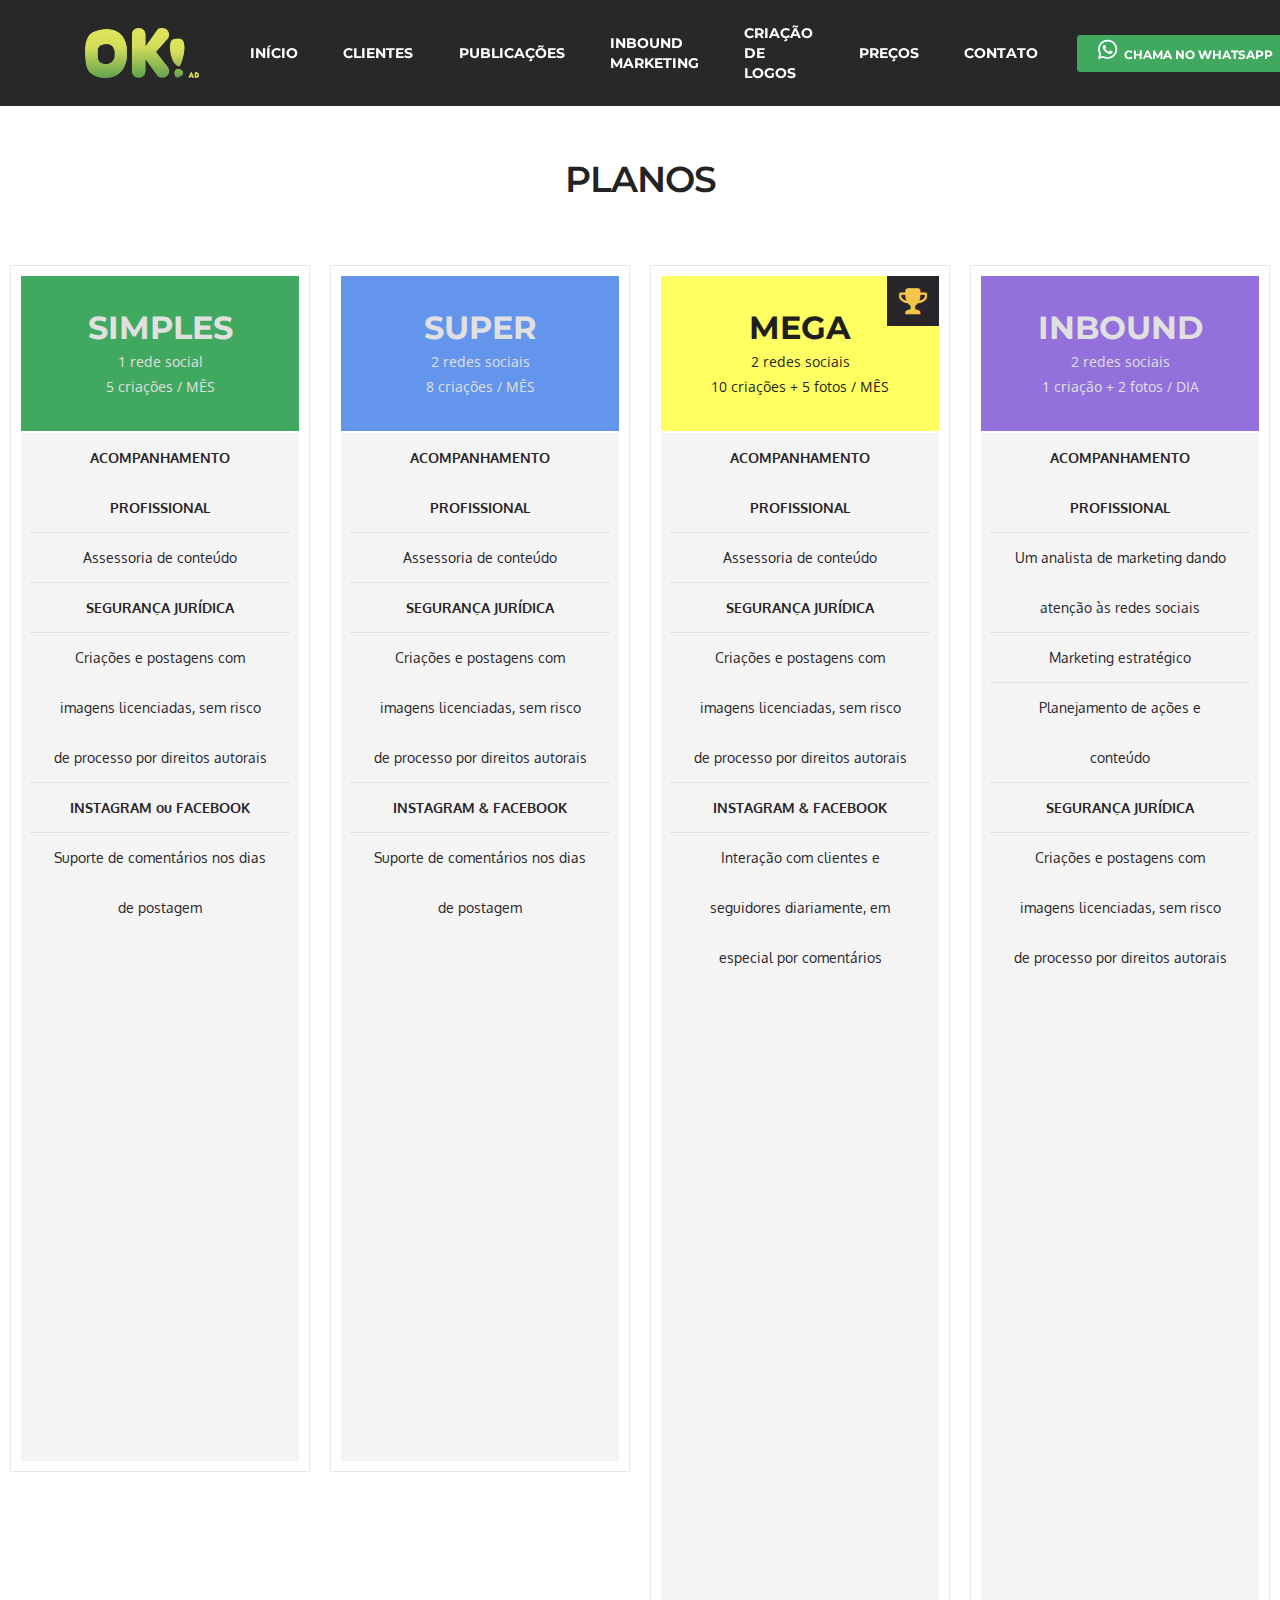
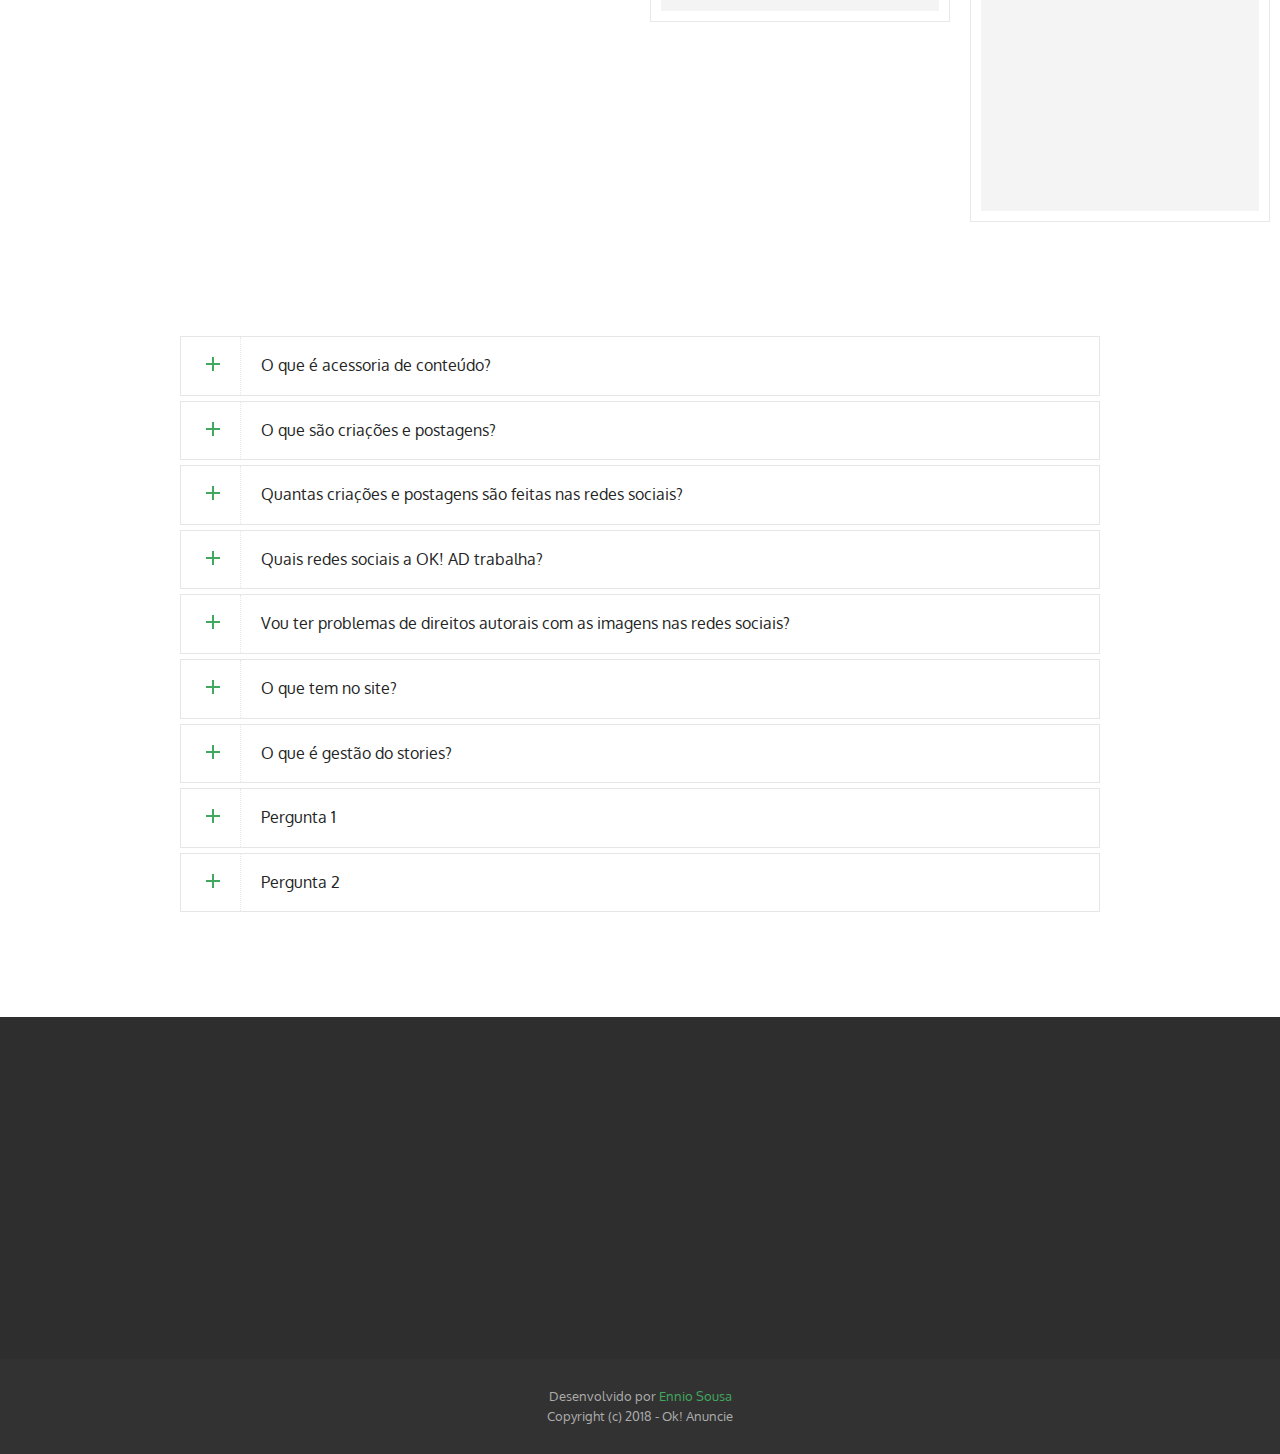
<file: planos.html>
<!DOCTYPE html>
<html >
<head>
  <!-- Site made with Mobirise Website Builder v4.9.5, https://mobirise.com -->
  <meta charset="UTF-8">
  <meta http-equiv="X-UA-Compatible" content="IE=edge">
  <meta name="generator" content="Mobirise v4.9.5, mobirise.com">
  <meta name="viewport" content="width=device-width, initial-scale=1, minimum-scale=1">
  <link rel="shortcut icon" href="assets/images/logo-1-1727x762.png" type="image/x-icon">
  <meta name="description" content="Planos da OK! ad. para gerenciar mídias sociais como Facebook e Instagram e criação de propaganda para atrair novos clientes. Confira nossos planos.">
  <title>Planos para gerenciamento e criação de conteúdo em mídias sociais</title>
  <link rel="stylesheet" href="https://fonts.googleapis.com/css?family=Montserrat:400,700">
  <link rel="stylesheet" href="https://fonts.googleapis.com/css?family=Raleway:100,100i,200,200i,300,300i,400,400i,500,500i,600,600i,700,700i,800,800i,900,900i">
  <link rel="stylesheet" href="assets/icons-mind/style.css">
  <link rel="stylesheet" href="https://fonts.googleapis.com/css?family=Lora:400,700,400italic,700italic&subset=latin">
  <link rel="stylesheet" href="assets/font-awesome/css/font-awesome.css">
  <link rel="stylesheet" href="assets/tether/tether.min.css">
  <link rel="stylesheet" href="assets/bootstrap/css/bootstrap.min.css">
  <link rel="stylesheet" href="assets/soundcloud-plugin/style.css">
  <link rel="stylesheet" href="assets/animate.css/animate.min.css">
  <link rel="stylesheet" href="assets/dropdown/css/style.css">
  <link rel="stylesheet" href="assets/socicon/css/styles.css">
  <link rel="stylesheet" href="assets/mobirise3-blocks-plugin/css/style.css">
  <link rel="stylesheet" href="assets/theme/css/style.css">
  <link rel="stylesheet" href="assets/mobirise/css/mbr-additional.css" type="text/css">
  
  
  
</head>
<body>
  <section id="ext_menu-n" data-rv-view="166">

    <nav class="navbar navbar-dropdown navbar-fixed-top">
        <div class="container">

            <div class="mbr-table">
                <div class="mbr-table-cell">

                    <div class="navbar-brand">
                        <a href="index.html" class="navbar-logo"><img src="assets/images/logo-1-1727x762.png" alt="Ok! Ad" title="Ok! Ad"></a>
                        
                    </div>

                </div>
                <div class="mbr-table-cell">

                    <button class="navbar-toggler pull-xs-right hidden-md-up" type="button" data-toggle="collapse" data-target="#exCollapsingNavbar">
                        <div class="hamburger-icon"></div>
                    </button>

                    <ul class="nav-dropdown collapse pull-xs-right nav navbar-nav navbar-toggleable-sm" id="exCollapsingNavbar"><li class="nav-item"><a class="nav-link link" href="index.html">INÍCIO</a></li><li class="nav-item"><a class="nav-link link" href="page8.html">CLIENTES</a></li><li class="nav-item"><a class="nav-link link" href="index.html">PUBLICAÇÕES</a></li><li class="nav-item"><a class="nav-link link" href="inbound-marketing.html#header3-11">INBOUND MARKETING</a></li><li class="nav-item"><a class="nav-link link" href="criacao-de-logos.html">CRIAÇÃO DE LOGOS</a></li><li class="nav-item"><a class="nav-link link" href="planos.html#pricing-table2-q">PREÇOS</a></li><li class="nav-item"><a class="nav-link link" href="contato.html#form1-m">CONTATO</a></li><li class="nav-item nav-btn"><a class="nav-link btn btn-primary" href="https://wa.me/557192475916?source=okad-navbar" target="_blank"><span class="socicon socicon-whatsapp mbr-iconfont mbr-iconfont-btn"></span>CHAMA NO WHATSAPP</a></li></ul>
                    <button hidden="" class="navbar-toggler navbar-close" type="button" data-toggle="collapse" data-target="#exCollapsingNavbar">
                        <div class="close-icon"></div>
                    </button>

                </div>
            </div>

        </div>
    </nav>

</section>

<section class="engine"><a href="https://mobirise.info/i">site creation software</a></section><section class="mbr-section mbr-after-navbar" id="pricing-table2-2w" data-rv-view="168" style="background-color: rgb(255, 255, 255); padding-top: 160px; padding-bottom: 40px;">

    

    <div class="mbr-section mbr-section__container mbr-section__container--middle">
      <div class="container">
          <div class="row">
              <div class="col-xs-12 text-xs-center">
                  <h3 class="mbr-section-title display-2">PLANOS</h3>
                  
              </div>
          </div>
      </div>
    </div>

    <div class="mbr-section mbr-section-nopadding mbr-price-table">
      <div class="row">
            <div class="col-xs-12  col-md-6 col-xl-3">
                <div class="mbr-plan card text-xs-center">
                    <div class="mbr-plan-header card-block">
                      
                      <div class="card-title">
                        <h3 class="mbr-plan-title">SIMPLES</h3>
                        <small class="mbr-plan-subtitle">1 rede social
<br>5 criações / MÊS</small>
                      </div>
                      <div class="card-text">
                          <div class="mbr-price">
                            <span class="mbr-price-value">R$</span>
                            <span class="mbr-price-figure">000</span><small class="mbr-price-term">/ano</small>
                          </div>
                          <small class="mbr-plan-price-desc">Planos anuais de 20% de desconto. O valor mensal é de R$ 000.</small>
                      </div>
                    </div>
                    <div class="mbr-plan-body card-block">
                      <div class="mbr-plan-list"><ul class="list-group list-group-flush"><li class="list-group-item"><span style="background-color: initial; font-size: 0.875rem;"><strong>ACOMPANHAMENTO PROFISSIONAL</strong></span></li><li class="list-group-item"><span style="background-color: initial; font-size: 0.875rem;">Assessoria de conteúdo</span></li><li class="list-group-item"><span style="background-color: initial; font-size: 0.875rem;"><strong>SEGURANÇA JURÍDICA</strong></span><br></li><li class="list-group-item">Criações e postagens com imagens licenciadas, sem risco de processo por direitos autorais</li><li class="list-group-item"><strong>INSTAGRAM ou FACEBOOK</strong></li><li class="list-group-item"><span style="background-color: initial; font-size: 0.875rem;">Suporte de comentários nos dias de postagem</span></li><li class="list-group-item"><span style="background-color: initial; font-size: 0.875rem;"><strong>RELATÓRIO</strong></span><br></li><li class="list-group-item">Relatório de postagens nas redes sociais</li><li class="list-group-item"><strong>SUPORTE</strong></li><li class="list-group-item">Suporte ao cliente por WhatsApp</li><li class="list-group-item"><strong>DÊ UM PLUS</strong><br>(adicionados a parte)</li><li class="list-group-item">Aumento dos serguidores reais e do seu interesse no Instagram</li></ul></div>
                      <div class="mbr-plan-btn"><a href="https://wa.me/557192475916?text=Ol%C3%A1%20Jhan!%0A%0AVi%20os%20planos%20no%20site%20da%20OK!%20AD%20e%20queria%20tirar%20algumas%20d%C3%BAvidas%20com%20voc%C3%AA.&source=okad-planos" class="btn btn-primary-outline btn-primary" target="_blank">CHAMAR NO WHATSAPP</a> </div>
                    </div>
                </div>
            </div>
            <div class="col-xs-12  col-md-6 col-xl-3">
                <div class="mbr-plan card text-xs-center">
                    <div class="mbr-plan-header card-block">
                      
                      <div class="card-title">
                        <h3 class="mbr-plan-title">SUPER
</h3>
                        <small class="mbr-plan-subtitle">2 redes sociais
<br>8 criações / MÊS</small>
                      </div>
                      <div class="card-text">
                          <div class="mbr-price">
                            <span class="mbr-price-value">R$</span>
                            <span class="mbr-price-figure">000</span><small class="mbr-price-term">/ano</small>
                          </div>
                          <small class="mbr-plan-price-desc">Planos anuais de 20% de desconto. O valor mensal é de R$ 000.<br></small>
                      </div>
                    </div>
                    <div class="mbr-plan-body card-block">
                      <div class="mbr-plan-list"><ul class="list-group list-group-flush"><li class="list-group-item"><strong>ACOMPANHAMENTO PROFISSIONAL
</strong></li><li class="list-group-item">Assessoria de conteúdo
</li><li class="list-group-item"><strong>SEGURANÇA JURÍDICA
</strong></li><li class="list-group-item">Criações e postagens com imagens licenciadas, sem risco de processo por direitos autorais
</li><li class="list-group-item"><strong>INSTAGRAM &amp; FACEBOOK
</strong></li><li class="list-group-item">Suporte de comentários nos dias de postagem
</li><li class="list-group-item"><strong>RELATÓRIO
</strong></li><li class="list-group-item">Relatório de postagens nas redes sociais
</li><li class="list-group-item"><strong>SUPORTE
</strong></li><li class="list-group-item">Suporte ao cliente por WhatsApp</li><li class="list-group-item"><strong>DÊ UM PLUS</strong><br>(adicionados a parte)
</li><li class="list-group-item"><span style="background-color: initial; font-size: 0.875rem;">Aumento dos serguidores reais e do seu interesse no Instagram</span><br></li></ul></div>
                      <div class="mbr-plan-btn"><a href="https://wa.me/557192475916?text=Ol%C3%A1%20Jhan!%0A%0AVi%20os%20planos%20no%20site%20da%20OK!%20AD%20e%20queria%20tirar%20algumas%20d%C3%BAvidas%20com%20voc%C3%AA.&source=okad-planos" class="btn btn-primary-outline btn-primary" target="_blank">CHAMAR NO WHATSAPP</a> </div>
                    </div>
                </div>
            </div>
            <div class="col-xs-12  col-md-6 col-xl-3">
                <div class="mbr-plan card text-xs-center">
                    <div class="mbr-plan-header card-block bg-primary">
                      <div class="mbr-plan-label"><span class="fa fa-trophy mbr-iconfont" style="font-size: 30px; color: rgb(243, 198, 73);"></span></div>
                      <div class="card-title">
                        <h3 class="mbr-plan-title">MEGA
</h3>
                        <small class="mbr-plan-subtitle">2 redes sociais
<br>10 criações + 5 fotos / MÊS</small>
                      </div>
                      <div class="card-text">
                          <div class="mbr-price">
                            <span class="mbr-price-value">R$</span>
                            <span class="mbr-price-figure">000</span><small class="mbr-price-term">/ano</small>
                          </div>
                          <small class="mbr-plan-price-desc">Planos anuais de 20% de desconto. O valor mensal é de R$ 000.<br></small>
                      </div>
                    </div>
                    <div class="mbr-plan-body card-block">
                      <div class="mbr-plan-list"><ul class="list-group list-group-flush"><li class="list-group-item"><strong>ACOMPANHAMENTO PROFISSIONAL</strong></li><li class="list-group-item">Assessoria de conteúdo</li><li class="list-group-item"><strong>SEGURANÇA JURÍDICA
</strong></li><li class="list-group-item">Criações e postagens com imagens licenciadas, sem risco de processo por direitos autorais</li><li class="list-group-item"><strong>INSTAGRAM &amp; FACEBOOK
</strong></li><li class="list-group-item">Interação com clientes e seguidores diariamente, em especial por comentários</li><li class="list-group-item"><span style="background-color: initial; font-size: 0.875rem;">Aumento dos serguidores reais e do seu interesse no Instagram</span></li><li class="list-group-item"><strong>PAYBACK</strong></li><li class="list-group-item">4% do valor investido em anúncios pagos nas redes sociais para impulsionar posts</li><li class="list-group-item"><strong>RELATÓRIO
</strong></li><li class="list-group-item">Relatório de postagens nas redes sociais
</li><li class="list-group-item"><strong>SUPORTE
</strong></li><li class="list-group-item">Suporte ao cliente por WhatsApp</li></ul></div>
                      <div class="mbr-plan-btn"><a href="https://wa.me/557192475916?text=Ol%C3%A1%20Jhan!%0A%0AVi%20os%20planos%20no%20site%20da%20OK!%20AD%20e%20queria%20tirar%20algumas%20d%C3%BAvidas%20com%20voc%C3%AA.&source=okad-planos" class="btn btn-primary-outline btn-primary" target="_blank">CHAMAR NO WHATSAPP</a> </div>
                    </div>
                </div>
            </div>
            <div class="col-xs-12  col-md-6 col-xl-3">
                <div class="mbr-plan card text-xs-center">
                    <div class="mbr-plan-header card-block">
                      
                      <div class="card-title">
                        <h3 class="mbr-plan-title">INBOUND
</h3>
                        <small class="mbr-plan-subtitle">2 redes sociais
<br>1 criação + 2 fotos / DIA</small>
                      </div>
                      <div class="card-text">
                          <div class="mbr-price">
                            <span class="mbr-price-value">R$</span>
                            <span class="mbr-price-figure">000</span><small class="mbr-price-term">/ano</small>
                          </div>
                          <small class="mbr-plan-price-desc">Planos anuais de 20% de desconto. O valor mensal é de R$ 000.<br></small>
                      </div>
                    </div>
                    <div class="mbr-plan-body card-block">
                      <div class="mbr-plan-list"><ul class="list-group list-group-flush"><li class="list-group-item"><span style="background-color: initial; font-size: 0.875rem;"><strong>ACOMPANHAMENTO PROFISSIONAL</strong></span></li><li class="list-group-item"><span style="background-color: initial; font-size: 0.875rem;">Um analista de marketing dando atenção às redes sociais</span></li><li class="list-group-item"><span style="background-color: initial; font-size: 0.875rem;">Marketing estratégico</span></li><li class="list-group-item"><span style="background-color: initial; font-size: 0.875rem;">Planejamento de ações e conteúdo</span><br></li><li class="list-group-item"><strong>SEGURANÇA JURÍDICA
</strong></li><li class="list-group-item">Criações e postagens com imagens licenciadas, sem risco de processo por direitos autorais</li><li class="list-group-item"><strong>INSTAGRAM &amp; FACEBOOK</strong></li><li class="list-group-item"><span style="background-color: initial; font-size: 0.875rem;">Gestão dos Stories</span></li><li class="list-group-item"><span style="background-color: initial; font-size: 0.875rem;">Interação mais intensa com os seguidores, inclusive através do Instagram Direct e Facebook Messenger<br></span></li><li class="list-group-item"><strong>PAYBACK</strong></li><li class="list-group-item">7% do valor investido em anúncios pagos nas redes sociais para impulsionar posts</li><li class="list-group-item"><strong>RELATÓRIO</strong></li><li class="list-group-item">Relatório mensal detalhando os resultados obtidos</li><li class="list-group-item"><strong>SUPORTE
</strong></li><li class="list-group-item">Suporte ao cliente por WhatsApp</li></ul></div>
                      <div class="mbr-plan-btn"><a href="https://wa.me/557192475916?text=Ol%C3%A1%20Jhan!%0A%0AVi%20os%20planos%20no%20site%20da%20OK!%20AD%20e%20queria%20tirar%20algumas%20d%C3%BAvidas%20com%20voc%C3%AA.&source=okad-planos" class="btn btn-primary-outline btn-primary" target="_blank">CHAMAR NO WHATSAPP</a> </div>
                    </div>
                </div>
            </div>
          </div>
    </div>

</section>

<section class="mbr-section extAccordion1" id="extAccordion1-2y" data-rv-view="171" style="background-color: rgb(255, 255, 255); padding-top: 0px; padding-bottom: 0px;">

    
        <div class="container">
            <div class="row">
                <div class="col-md-10 col-md-offset-1">
                    <div class="section-head text-center space30">
                        <h1>Perguntas e Respostas</h1>
                    </div>
                    <div class="clearfix"></div>
                    <div id="accordion_3" class="panel-group accordionStyles accordion" role="tablist" aria-multiselectable="true">
                      <div class="accordion-group">
                        <div class="panel panel-default" style="display: block;">
                            <div class="panel-heading" role="tab" id="headingOne">
                                <span class="signSpan pseudoPlus"></span>
                                <h4 class="panel-title"><a role="button" class="" data-toggle="collapse" data-parent="#accordion_3" data-core="" href="#collapseOne_3" aria-expanded="true" aria-controls="collapseOne"><span class="sign"></span>O que é acessoria de conteúdo?</a></h4>
                            </div>
                            <div id="collapseOne_3" class="panel-collapse noScroll collapse" role="tabpanel" aria-labelledby="headingOne" aria-expanded="false">
                                <div class="panel-body">Assessoria de conteúdo é uma estratégia baseada na construção de um forte relacionamento com os clientes, conseguido através da entrega de conteúdo valioso e altamente relevante para sua persona.</div>
                            </div>
                        </div>
                        <div class="panel panel-default" style="display: block;">
                            <div class="panel-heading" role="tab" id="headingTwo">
                                <span class="signSpan pseudoPlus"></span>
                                <h4 class="panel-title"><a role="button" class="" data-toggle="collapse" data-parent="#accordion_3" data-core="" href="#collapseTwo_3" aria-expanded="true" aria-controls="collapseTwo">O que são criações e postagens?</a></h4>
                            </div>
                            <div id="collapseTwo_3" class="panel-collapse noScroll collapse" role="tabpanel" aria-labelledby="headingTwo">
                                <div class="panel-body"><p>Descrever</p></div>
                            </div>
                        </div>
                        <div class="panel panel-default" style="display: block;">
                            <div class="panel-heading" role="tab" id="headingThree">
                                <span class="signSpan pseudoPlus"></span>
                                <h4 class="panel-title"><a role="button" class="" data-toggle="collapse" data-parent="#accordion_3" data-core="" href="#collapseThree_3" aria-expanded="true" aria-controls="collapseThree">Quantas criações e postagens são feitas nas redes sociais?</a></h4>
                            </div>
                            <div id="collapseThree_3" class="panel-collapse noScroll collapse" role="tabpanel" aria-labelledby="headingThree">
                                <div class="panel-body"><p>aaa</p></div>
                            </div>
                        </div>
                        <div class="panel panel-default" style="display: block;">
                            <div class="panel-heading" role="tab" id="headingThree">
                                <span class="signSpan pseudoPlus"></span>
                                <h4 class="panel-title"><a role="button" class="collapsed" data-toggle="collapse" data-parent="#accordion_3" data-core="" href="#collapseFour_3" aria-expanded="false" aria-controls="collapseFour">Quais redes sociais a OK! AD trabalha?</a></h4>
                            </div>
                            <div id="collapseFour_3" class="panel-collapse noScroll collapse" role="tabpanel" aria-labelledby="headingThree">
                                <div class="panel-body">Instagram e Facebook</div>
                            </div>
                        </div>
                        <div class="panel panel-default" style="display: block;">
                            <div class="panel-heading" role="tab" id="headingThree">
                                <span class="signSpan pseudoPlus"></span>
                                <h4 class="panel-title"><a role="button" class="" data-toggle="collapse" data-parent="#accordion_3" data-core="" href="#collapseFive_3" aria-expanded="true" aria-controls="collapseFive">Vou ter problemas de direitos autorais com as imagens nas redes sociais?</a></h4>
                            </div>
                            <div id="collapseFive_3" class="panel-collapse noScroll collapse" role="tabpanel" aria-labelledby="headingThree">
                                <div class="panel-body"><p><strong>NÃO!</strong>&nbsp;Todas as imagens que a OK! AD trabalha são licenciadas e você terá direito de uso das mesmas.</p></div>
                            </div>
                        </div>
                        <div class="panel panel-default" style="display: block;">
                            <div class="panel-heading" role="tab" id="headingThree">
                                <span class="signSpan pseudoPlus"></span>
                                <h4 class="panel-title"><a role="button" class="" data-toggle="collapse" data-parent="#accordion_3" data-core="" href="#collapseSix_3" aria-expanded="true" aria-controls="collapseSix">O que tem no site?</a></h4>
                            </div>
                            <div id="collapseSix_3" class="panel-collapse noScroll collapse" role="tabpanel" aria-labelledby="headingThree">
                                <div class="panel-body"><p>O site tem um conjunto de recursos, dentre eles:</p>* Capa: imagem ou slider na página inicial<br><p>* Informações de contato: telefones, WhatsApp, email, endereços, mapa e formulário de contatos;</p><p>* Postagens: todas as postagens criadas para as redes sociais</p><p>* Blog: sua empresa tem um blog otimizado para os resultados de busca do Google</p><p>* Galeria: álbuns de fotos e vídeos dos eventos e festejos realizados pela empresa</p><p>* Newsletter: coleta de endereço de email para fazer mala direta</p></div>
                            </div>
                        </div>
                      </div>    
                    </div>
                </div>
            </div>
        </div>
</section>

<section class="mbr-section extAccordion1" id="extAccordion1-2z" data-rv-view="174" style="background-color: rgb(255, 255, 255); padding-top: 0px; padding-bottom: 100px;">

    
        <div class="container">
            <div class="row">
                <div class="col-md-10 col-md-offset-1">
                    <div class="section-head text-center space30">
                        
                    </div>
                    <div class="clearfix"></div>
                    <div id="accordion_4" class="panel-group accordionStyles accordion" role="tablist" aria-multiselectable="true">
                      <div class="accordion-group">
                        <div class="panel panel-default" style="display: block;">
                            <div class="panel-heading" role="tab" id="headingOne">
                                <span class="signSpan pseudoPlus"></span>
                                <h4 class="panel-title"><a role="button" class="" data-toggle="collapse" data-parent="#accordion_4" data-core="" href="#collapseOne_4" aria-expanded="true" aria-controls="collapseOne"><span class="sign"></span>O que é gestão do stories?</a></h4>
                            </div>
                            <div id="collapseOne_4" class="panel-collapse noScroll collapse" role="tabpanel" aria-labelledby="headingOne" aria-expanded="false">
                                <div class="panel-body"><p>Stories é um recurso disponível nas redes sociais Instagram e Facebook. Nele se é feito publicações exibidas por 24h. Os stories fica em destaque nas redes sociais. Os usuários amam os stories.</p></div>
                            </div>
                        </div>
                        <div class="panel panel-default" style="display: block;">
                            <div class="panel-heading" role="tab" id="headingTwo">
                                <span class="signSpan pseudoPlus"></span>
                                <h4 class="panel-title"><a role="button" class="" data-toggle="collapse" data-parent="#accordion_4" data-core="" href="#collapseTwo_4" aria-expanded="true" aria-controls="collapseTwo">Pergunta 1</a></h4>
                            </div>
                            <div id="collapseTwo_4" class="panel-collapse noScroll collapse" role="tabpanel" aria-labelledby="headingTwo">
                                <div class="panel-body"><p>Resposta</p></div>
                            </div>
                        </div>
                        <div class="panel panel-default" style="display: block;">
                            <div class="panel-heading" role="tab" id="headingThree">
                                <span class="signSpan pseudoPlus"></span>
                                <h4 class="panel-title"><a role="button" class="" data-toggle="collapse" data-parent="#accordion_4" data-core="" href="#collapseThree_4" aria-expanded="true" aria-controls="collapseThree">Pergunta 2</a></h4>
                            </div>
                            <div id="collapseThree_4" class="panel-collapse noScroll collapse" role="tabpanel" aria-labelledby="headingThree">
                                <div class="panel-body"><p>Respota</p></div>
                            </div>
                        </div>
                        
                        
                        
                      </div>    
                    </div>
                </div>
            </div>
        </div>
</section>

<section class="mbr-footer footer4 mbr-section mbr-section-md-padding" id="contacts4-o" data-rv-view="177" style="background-color: rgb(46, 46, 46); padding-top: 30px; padding-bottom: 30px;">
    
    <div class="container">
        <div class="mbr-contacts row">
            <div class="col-sm-8">
                <div class="row">
                    <div class="col-sm-6">
                        <p><strong>Contatos</strong><br><span class="imind-cloud-email mbr-iconfont"></span>&nbsp;thiago@okad.com.br <br><span class="socicon socicon-whatsapp mbr-iconfont"></span>&nbsp; &nbsp; &nbsp;<a href="https://wa.me/557192475916?source=okad-footer" target="_blank">+55 71 9247-5916</a><br></p>
                    </div>
                    <div class="col-sm-6"><p class="mbr-contacts__text"><strong>Links</strong></p><ul class="mbr-contacts__list"><li><a class="text-white" href="sobre-a-okad.html">Sobre nós</a></li><li><a class="text-white" href="time-da-okad.html">Time</a></li><li><a class="text-white" href="entre-pro-time-da-okad.html">Trabalhe conosco</a></li></ul></div>
                </div>
            </div>
            <div class="col-sm-4" data-form-type="formoid">
                <div data-form-alert="true">
                    <div hidden="" data-form-alert-success="true">Sua mensagem foi enviada!</div>
                </div>
                <form action="https://mobirise.com/" method="post" data-form-title="MESSAGE">
                    <input type="hidden" value="2QfzllOdaBNwOglNIlCU3M2bqANPlF/3R4krfj/uH6+M6kh358cmfnBqdZrFf50PxL9BqO34xR5SWPBQUEzI1bamkgmfpO4deKPCTjumkrrEKRcq8Rqf+624PU5ri2A2" data-form-email="true">
                    
                    <div class="form-group">
                        <label class="form-control-label" for="contacts4-o-email">E-mail<span class="form-asterisk">*</span></label>
                        <input type="email" class="form-control input-sm input-inverse" name="email" required="" data-form-field="Email" id="contacts4-o-email">
                    </div>
                    
                    <div class="form-group">
                        <label class="form-control-label" for="contacts4-o-message">Mensagem</label>
                        <textarea class="form-control input-sm input-inverse" name="message" data-form-field="Message" rows="4" id="contacts4-o-message"></textarea>
                    </div>
                    <div class="mbr-buttons mbr-buttons--right btn-inverse"><button type="submit" class="btn btn-sm btn-black">ENVIAR</button></div>
                </form>
            </div>
        </div>
    </div>
</section>

<footer class="mbr-small-footer mbr-section mbr-section-nopadding" id="footer1-p" data-rv-view="186" style="background-color: rgb(50, 50, 50); padding-top: 1.75rem; padding-bottom: 1.75rem;">
    
    <div class="container text-xs-center">
        <p>Desenvolvido por <a href="https://enniosousa.com.br" target="_blank">Ennio Sousa</a><br>Copyright (c) 2018 - Ok! Anuncie</p>
    </div>
</footer>


  <script src="assets/web/assets/jquery/jquery.min.js"></script>
  <script src="assets/tether/tether.min.js"></script>
  <script src="assets/bootstrap/js/bootstrap.min.js"></script>
  <script src="assets/smooth-scroll/smooth-scroll.js"></script>
  <script src="assets/touch-swipe/jquery.touch-swipe.min.js"></script>
  <script src="assets/viewport-checker/jquery.viewportchecker.js"></script>
  <script src="assets/dropdown/js/script.min.js"></script>
  <script src="assets/mobirise3-blocks-plugin/js/script.js"></script>
  <script src="assets/theme/js/script.js"></script>
  <script src="assets/formoid/formoid.min.js"></script>
  
  
 <div id="scrollToTop" class="scrollToTop mbr-arrow-up"><a style="text-align: center;"><i class="mbr-arrow-up-icon mbr-arrow-up-icon-cm cm-icon cm-icon-smallarrow-up"></i></a></div>
    <input name="animation" type="hidden">
  </body>
</html>
</file>
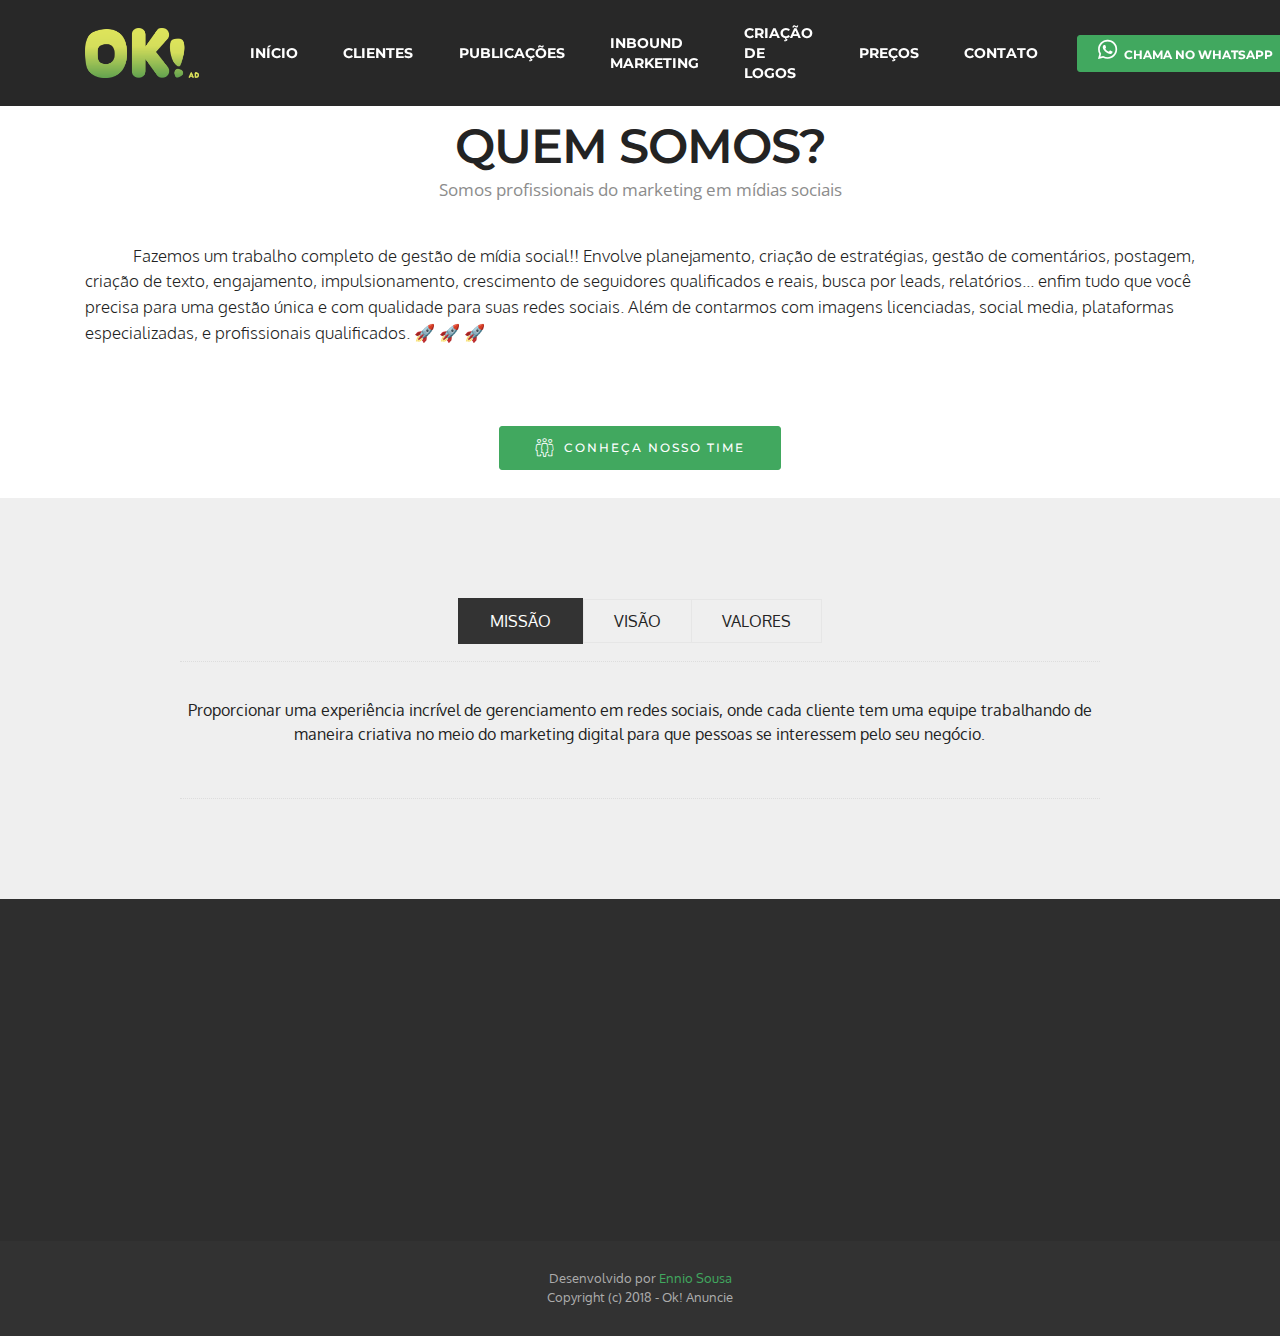
<file: sobre-a-okad.html>
<!DOCTYPE html>
<html >
<head>
  <!-- Site made with Mobirise Website Builder v4.9.5, https://mobirise.com -->
  <meta charset="UTF-8">
  <meta http-equiv="X-UA-Compatible" content="IE=edge">
  <meta name="generator" content="Mobirise v4.9.5, mobirise.com">
  <meta name="viewport" content="width=device-width, initial-scale=1, minimum-scale=1">
  <link rel="shortcut icon" href="assets/images/logo-1-1727x762.png" type="image/x-icon">
  <meta name="description" content="A Ok! Ad é uma agencia de marketing digital e mídias sociais com mais de 250 clientes em todo o Brasil">
  <title>Sobre a Ok! Ad</title>
  <link rel="stylesheet" href="https://fonts.googleapis.com/css?family=Montserrat:400,700">
  <link rel="stylesheet" href="https://fonts.googleapis.com/css?family=Raleway:100,100i,200,200i,300,300i,400,400i,500,500i,600,600i,700,700i,800,800i,900,900i">
  <link rel="stylesheet" href="assets/icons-mind/style.css">
  <link rel="stylesheet" href="https://fonts.googleapis.com/css?family=Lora:400,700,400italic,700italic&subset=latin">
  <link rel="stylesheet" href="assets/icon54-v2/style.css">
  <link rel="stylesheet" href="assets/tether/tether.min.css">
  <link rel="stylesheet" href="assets/bootstrap/css/bootstrap.min.css">
  <link rel="stylesheet" href="assets/soundcloud-plugin/style.css">
  <link rel="stylesheet" href="assets/animate.css/animate.min.css">
  <link rel="stylesheet" href="assets/dropdown/css/style.css">
  <link rel="stylesheet" href="assets/socicon/css/styles.css">
  <link rel="stylesheet" href="assets/mobirise3-blocks-plugin/css/style.css">
  <link rel="stylesheet" href="assets/theme/css/style.css">
  <link rel="stylesheet" href="assets/mobirise/css/mbr-additional.css" type="text/css">
  
  
  
</head>
<body>
  <section id="ext_menu-1b" data-rv-view="245">

    <nav class="navbar navbar-dropdown navbar-fixed-top">
        <div class="container">

            <div class="mbr-table">
                <div class="mbr-table-cell">

                    <div class="navbar-brand">
                        <a href="index.html" class="navbar-logo"><img src="assets/images/logo-1-1727x762.png" alt="Ok! Ad" title="Ok! Ad"></a>
                        
                    </div>

                </div>
                <div class="mbr-table-cell">

                    <button class="navbar-toggler pull-xs-right hidden-md-up" type="button" data-toggle="collapse" data-target="#exCollapsingNavbar">
                        <div class="hamburger-icon"></div>
                    </button>

                    <ul class="nav-dropdown collapse pull-xs-right nav navbar-nav navbar-toggleable-sm" id="exCollapsingNavbar"><li class="nav-item"><a class="nav-link link" href="index.html">INÍCIO</a></li><li class="nav-item"><a class="nav-link link" href="page8.html">CLIENTES</a></li><li class="nav-item"><a class="nav-link link" href="index.html">PUBLICAÇÕES</a></li><li class="nav-item"><a class="nav-link link" href="inbound-marketing.html#header3-11">INBOUND MARKETING</a></li><li class="nav-item"><a class="nav-link link" href="criacao-de-logos.html">CRIAÇÃO DE LOGOS</a></li><li class="nav-item"><a class="nav-link link" href="planos.html#pricing-table2-q">PREÇOS</a></li><li class="nav-item"><a class="nav-link link" href="contato.html#form1-m">CONTATO</a></li><li class="nav-item nav-btn"><a class="nav-link btn btn-primary" href="https://wa.me/557192475916?source=okad-navbar" target="_blank"><span class="socicon socicon-whatsapp mbr-iconfont mbr-iconfont-btn"></span>CHAMA NO WHATSAPP</a></li></ul>
                    <button hidden="" class="navbar-toggler navbar-close" type="button" data-toggle="collapse" data-target="#exCollapsingNavbar">
                        <div class="close-icon"></div>
                    </button>

                </div>
            </div>

        </div>
    </nav>

</section>

<section class="engine"><a href="https://mobirise.info/u">bootstrap responsive templates</a></section><section class="mbr-section mbr-section__container article mbr-after-navbar" id="header3-2f" data-rv-view="247" style="background-color: rgb(255, 255, 255); padding-top: 120px; padding-bottom: 20px;">
    <div class="container">
        <div class="row">
            <div class="col-xs-12">
                <h3 class="mbr-section-title display-2">QUEM SOMOS?</h3>
                <small class="mbr-section-subtitle">Somos profissionais do marketing em mídias sociais</small>
            </div>
        </div>
    </div>
</section>

<section class="mbr-section article mbr-section__container" id="content1-2g" data-rv-view="249" style="background-color: rgb(255, 255, 255); padding-top: 20px; padding-bottom: 60px;">

    <div class="container">
        <div class="row">
            <div class="col-xs-12 lead"><p>&nbsp;&nbsp;&nbsp;&nbsp;&nbsp;&nbsp;&nbsp;&nbsp;&nbsp;&nbsp;&nbsp;&nbsp;Fazemos um trabalho completo de gestão de mídia social!! Envolve planejamento, criação de estratégias, gestão de comentários, postagem, criação de texto, engajamento, impulsionamento, crescimento de seguidores qualificados e reais, busca por leads, relatórios... enfim tudo que você precisa para uma gestão única e com qualidade para suas redes sociais. Além de contarmos com imagens licenciadas, social media, plataformas especializadas, e profissionais qualificados.&nbsp;<span style="font-size: 1.07rem;">🚀 🚀 🚀&nbsp;</span></p></div>
        </div>
    </div>

</section>

<section class="mbr-section mbr-section__container" id="buttons1-2l" data-rv-view="251" style="background-color: rgb(255, 255, 255); padding-top: 20px; padding-bottom: 20px;">

    <div class="container">
        <div class="row">
            <div class="col-xs-12">
                <div class="text-xs-center"> <a class="btn btn-primary" href="time-da-okad.html"><span class="icon54-v2-group-2 mbr-iconfont mbr-iconfont-btn"></span>CONHEÇA NOSSO TIME</a>  </div>
            </div>
        </div>
    </div>

</section>

<section class="mbr-section--bg-adapted mbr-section--relative extTabs1" id="extTabs1-2k" data-rv-view="253" style="background-color: rgb(239, 239, 239);">
    <div class="elements-content" style="padding-top: 100px; padding-bottom: 100px;">
        
        <div class="container">
            <div class="row">
                <div class="col-md-10 col-md-offset-1">

                    <div class="clearfix"></div>
                    <ul class="nav nav-tabs" role="tablist"><li class="nav-item" style="display: inline-block;"><a class="nav-link active" role="tab" data-toggle="tab" href="#tab1extTabs1-2k" aria-expanded="true">MISSÃO</a></li><li class="nav-item" style="display: inline-block;"><a class="nav-link" role="tab" data-toggle="tab" href="#tab2extTabs1-2k" aria-expanded="false">VISÃO</a></li><li class="nav-item" style="display: inline-block;"><a class="nav-link" role="tab" data-toggle="tab" href="#tab3extTabs1-2k" aria-expanded="false">VALORES</a></li><li class="nav-item" style="display: none"><a class="nav-link" role="tab" data-toggle="tab" href="#tab4extTabs1-2k">Awesome</a></li><li class="nav-item" style="display: none"><a class="nav-link" role="tab" data-toggle="tab" href="#tab5extTabs1-2k">Amazing</a></li><li class="nav-item" style="display: none"><a class="nav-link" role="tab" data-toggle="tab" href="#tab6extTabs1-2k">Beautiful</a></li></ul>

                    <div class="tab-content noScroll">
                        <div id="tab1extTabs1-2k" class="tab-pane in active" role="tabpanel">
                            
                            <div class="row">
                                <div class="col-md-12">
                                    <p>Proporcionar uma experiência incrível de gerenciamento em redes sociais, onde cada cliente tem uma equipe trabalhando de maneira criativa no meio do marketing digital para que pessoas se interessem pelo seu negócio.</p>
                                </div>
                            </div>
                        </div>

                        <div id="tab2extTabs1-2k" class="tab-pane" role="tabpanel">
                            
                            <div class="row">
                                <div class="col-md-12">
                                    <p>Trabalhar de forma profissional para que cada cliente tenha um atendimento incrível por meio dos melhores profissionais e com as melhores plataformas.</p>
                                </div>
                            </div>
                        </div>

                        <div id="tab3extTabs1-2k" class="tab-pane" role="tabpanel">
                            
                            <div class="row">
                                <div class="col-md-12">
                                    <p>Cada cliente se torna um parceiro e essa parceria é o que torna o meio do marketing digital descontraída, alegre e construtiva de uma forma com que cada parceiro sinta se especial e a vontade para conversar com a nossa equipe</p>
                                </div>
                            </div>
                        </div>

                        <div id="tab4extTabs1-2k" class="tab-pane" role="tabpanel">
                            
                            <div class="row">
                                <div class="col-md-12">
                                    <p>Lorem ipsum dolor sit amet, consectetur adipiscing elit. Pellentesque quis quam in risus pulvinar ultrices eget non sem. Vestibulum ante ipsum primis in faucibus orci luctus et ultrices posuere cubilia Curae proin accumsan odio.</p>
                                </div>
                            </div>
                        </div>

                        <div id="tab5extTabs1-2k" class="tab-pane" role="tabpanel">
                            
                            <div class="row">
                                <div class="col-md-12">
                                    <p>Lorem ipsum dolor sit amet, consectetur adipiscing elit. Pellentesque quis quam in risus pulvinar ultrices eget non sem. Vestibulum ante ipsum primis in faucibus orci luctus et ultrices posuere cubilia Curae proin accumsan odio.</p>
                                </div>
                            </div>
                        </div>

                        <div id="tab6extTabs1-2k" class="tab-pane" role="tabpanel">
                            
                            <div class="row">
                                <div class="col-md-12">
                                    <p>Lorem ipsum dolor sit amet, consectetur adipiscing elit. Pellentesque quis quam in risus pulvinar ultrices eget non sem. Vestibulum ante ipsum primis in faucibus orci luctus et ultrices posuere cubilia Curae proin accumsan odio.</p>
                                </div>
                            </div>
                        </div>
                    </div>
                </div>
            </div>
        </div>
    </div>
</section>

<section class="mbr-footer footer4 mbr-section mbr-section-md-padding" id="contacts4-1c" data-rv-view="256" style="background-color: rgb(46, 46, 46); padding-top: 30px; padding-bottom: 30px;">
    
    <div class="container">
        <div class="mbr-contacts row">
            <div class="col-sm-8">
                <div class="row">
                    <div class="col-sm-6">
                        <p><strong>Contatos</strong><br><span class="imind-cloud-email mbr-iconfont"></span>&nbsp;thiago@okad.com.br <br><span class="socicon socicon-whatsapp mbr-iconfont"></span>&nbsp; &nbsp; &nbsp;<a href="https://wa.me/557192475916?source=okad-footer" target="_blank">+55 71 9247-5916</a><br></p>
                    </div>
                    <div class="col-sm-6"><p class="mbr-contacts__text"><strong>Links</strong></p><ul class="mbr-contacts__list"><li><a class="text-white" href="sobre-a-okad.html">Sobre nós</a></li><li><a class="text-white" href="time-da-okad.html">Time</a></li><li><a class="text-white" href="entre-pro-time-da-okad.html">Trabalhe conosco</a></li></ul></div>
                </div>
            </div>
            <div class="col-sm-4" data-form-type="formoid">
                <div data-form-alert="true">
                    <div hidden="" data-form-alert-success="true">Sua mensagem foi enviada!</div>
                </div>
                <form action="https://mobirise.com/" method="post" data-form-title="MESSAGE">
                    <input type="hidden" value="UOctCPwtbPeG3YasJLO7QIfIMeq3teUdxf8smwqQsNhAELcfBtgC+6vlzErp3B5A7kVvu3bNv6tPGNsr6mNTz5xbsQv+Cqnc1iy6+QbXel4HJBBqk26R56vLN3Xtd5LD" data-form-email="true">
                    
                    <div class="form-group">
                        <label class="form-control-label" for="contacts4-1c-email">E-mail<span class="form-asterisk">*</span></label>
                        <input type="email" class="form-control input-sm input-inverse" name="email" required="" data-form-field="Email" id="contacts4-1c-email">
                    </div>
                    
                    <div class="form-group">
                        <label class="form-control-label" for="contacts4-1c-message">Mensagem</label>
                        <textarea class="form-control input-sm input-inverse" name="message" data-form-field="Message" rows="4" id="contacts4-1c-message"></textarea>
                    </div>
                    <div class="mbr-buttons mbr-buttons--right btn-inverse"><button type="submit" class="btn btn-sm btn-black">ENVIAR</button></div>
                </form>
            </div>
        </div>
    </div>
</section>

<footer class="mbr-small-footer mbr-section mbr-section-nopadding" id="footer1-1d" data-rv-view="265" style="background-color: rgb(50, 50, 50); padding-top: 1.75rem; padding-bottom: 1.75rem;">
    
    <div class="container text-xs-center">
        <p>Desenvolvido por <a href="https://enniosousa.com.br" target="_blank">Ennio Sousa</a><br>Copyright (c) 2018 - Ok! Anuncie</p>
    </div>
</footer>


  <script src="assets/web/assets/jquery/jquery.min.js"></script>
  <script src="assets/tether/tether.min.js"></script>
  <script src="assets/bootstrap/js/bootstrap.min.js"></script>
  <script src="assets/smooth-scroll/smooth-scroll.js"></script>
  <script src="assets/touch-swipe/jquery.touch-swipe.min.js"></script>
  <script src="assets/viewport-checker/jquery.viewportchecker.js"></script>
  <script src="assets/dropdown/js/script.min.js"></script>
  <script src="assets/mobirise3-blocks-plugin/js/script.js"></script>
  <script src="assets/theme/js/script.js"></script>
  <script src="assets/formoid/formoid.min.js"></script>
  
  
 <div id="scrollToTop" class="scrollToTop mbr-arrow-up"><a style="text-align: center;"><i class="mbr-arrow-up-icon mbr-arrow-up-icon-cm cm-icon cm-icon-smallarrow-up"></i></a></div>
    <input name="animation" type="hidden">
  </body>
</html>
</file>
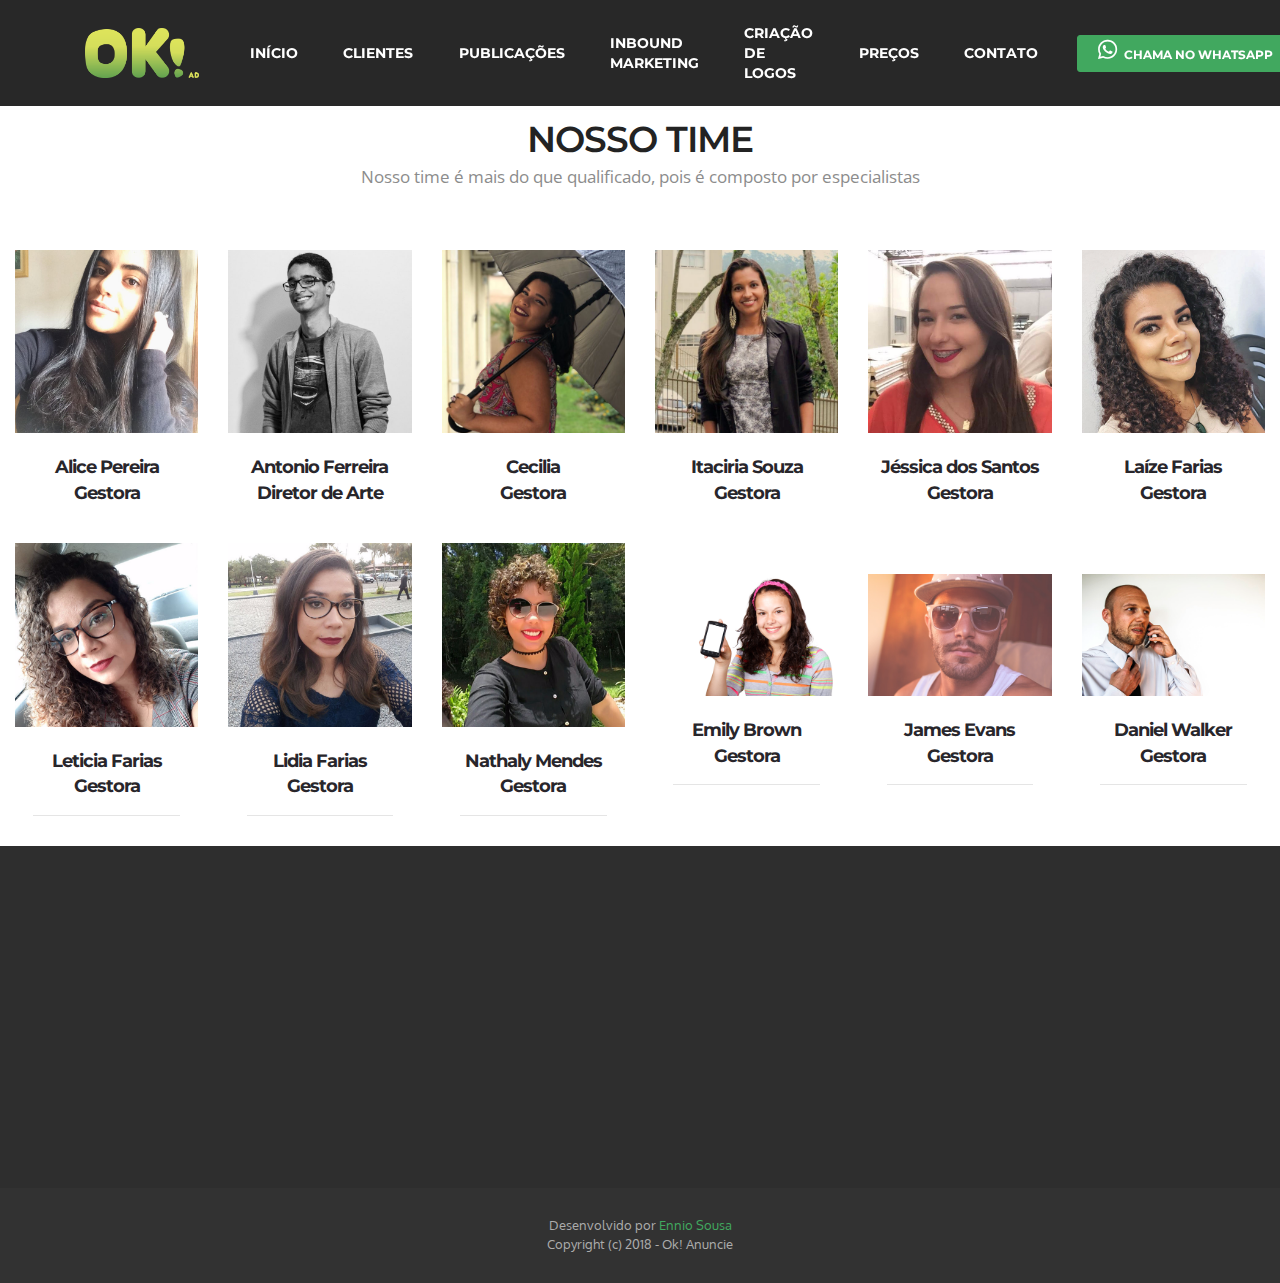
<file: time-da-okad.html>
<!DOCTYPE html>
<html >
<head>
  <!-- Site made with Mobirise Website Builder v4.9.5, https://mobirise.com -->
  <meta charset="UTF-8">
  <meta http-equiv="X-UA-Compatible" content="IE=edge">
  <meta name="generator" content="Mobirise v4.9.5, mobirise.com">
  <meta name="viewport" content="width=device-width, initial-scale=1, minimum-scale=1">
  <link rel="shortcut icon" href="assets/images/logo-1-1727x762.png" type="image/x-icon">
  <meta name="description" content="Nosso time é mais do que qualificado, pois é composto por especialistas">
  <title>Time da Ok! Ad</title>
  <link rel="stylesheet" href="https://fonts.googleapis.com/css?family=Montserrat:400,700">
  <link rel="stylesheet" href="https://fonts.googleapis.com/css?family=Raleway:100,100i,200,200i,300,300i,400,400i,500,500i,600,600i,700,700i,800,800i,900,900i">
  <link rel="stylesheet" href="assets/icons-mind/style.css">
  <link rel="stylesheet" href="https://fonts.googleapis.com/css?family=Lora:400,700,400italic,700italic&subset=latin">
  <link rel="stylesheet" href="assets/tether/tether.min.css">
  <link rel="stylesheet" href="assets/bootstrap/css/bootstrap.min.css">
  <link rel="stylesheet" href="assets/soundcloud-plugin/style.css">
  <link rel="stylesheet" href="assets/dropdown/css/style.css">
  <link rel="stylesheet" href="assets/animate.css/animate.min.css">
  <link rel="stylesheet" href="assets/socicon/css/styles.css">
  <link rel="stylesheet" href="assets/mobirise3-blocks-plugin/css/style.css">
  <link rel="stylesheet" href="assets/theme/css/style.css">
  <link rel="stylesheet" href="assets/mobirise/css/mbr-additional.css" type="text/css">
  
  
  
</head>
<body>
  <section id="ext_menu-1k" data-rv-view="267">

    <nav class="navbar navbar-dropdown navbar-fixed-top">
        <div class="container">

            <div class="mbr-table">
                <div class="mbr-table-cell">

                    <div class="navbar-brand">
                        <a href="index.html" class="navbar-logo"><img src="assets/images/logo-1-1727x762.png" alt="Ok! Ad" title="Ok! Ad"></a>
                        
                    </div>

                </div>
                <div class="mbr-table-cell">

                    <button class="navbar-toggler pull-xs-right hidden-md-up" type="button" data-toggle="collapse" data-target="#exCollapsingNavbar">
                        <div class="hamburger-icon"></div>
                    </button>

                    <ul class="nav-dropdown collapse pull-xs-right nav navbar-nav navbar-toggleable-sm" id="exCollapsingNavbar"><li class="nav-item"><a class="nav-link link" href="index.html">INÍCIO</a></li><li class="nav-item"><a class="nav-link link" href="page8.html">CLIENTES</a></li><li class="nav-item"><a class="nav-link link" href="index.html">PUBLICAÇÕES</a></li><li class="nav-item"><a class="nav-link link" href="inbound-marketing.html#header3-11">INBOUND MARKETING</a></li><li class="nav-item"><a class="nav-link link" href="criacao-de-logos.html">CRIAÇÃO DE LOGOS</a></li><li class="nav-item"><a class="nav-link link" href="planos.html#pricing-table2-q">PREÇOS</a></li><li class="nav-item"><a class="nav-link link" href="contato.html#form1-m">CONTATO</a></li><li class="nav-item nav-btn"><a class="nav-link btn btn-primary" href="https://wa.me/557192475916?source=okad-navbar" target="_blank"><span class="socicon socicon-whatsapp mbr-iconfont mbr-iconfont-btn"></span>CHAMA NO WHATSAPP</a></li></ul>
                    <button hidden="" class="navbar-toggler navbar-close" type="button" data-toggle="collapse" data-target="#exCollapsingNavbar">
                        <div class="close-icon"></div>
                    </button>

                </div>
            </div>

        </div>
    </nav>

</section>

<section class="engine"><a href="https://mobirise.info/h">create a web page</a></section><section class="mbr-cards mbr-section extFeatures mbr-after-navbar" id="extFeatures9-1n" data-rv-view="269" style="background-color: rgb(255, 255, 255); padding-top: 120px; padding-bottom: 0px;">

    

    <div class="mbr-section mbr-section-nopadding">
        <div class="container">
            <div class="row">
                <div class="col-xs-12 text-xs-center title-wrap">

                    <h3 class="mbr-section-title display-2">NOSSO TIME</h3>

                    <small class="mbr-section-subtitle">Nosso time é mais do que qualificado, pois é composto por especialistas</small>

                </div>
            </div>
        </div>
    </div>

    <div class="mbr-cards-row row">
        <div class="mbr-cards-col col-xs-12 col-lg-2">
            <div class="container">
                <div class="card cart-block">
                    <div class="feature-img"><img src="assets/images/alice-pereira-funo-gestora-600x600.jpg" class="card-img-top" alt="Alice Pereira" title="Alice Pereira"></div>
                    <div class="card-block">
                       <h4 class="feature-title">Alice Pereira<br>Gestora</h4>
                       
                       <div class="delimiter"></div>
                       
                       
                    </div>
                </div>
            </div>
        </div>
        <div class="mbr-cards-col col-xs-12 col-lg-2">
            <div class="container">
                <div class="card cart-block">
                    <div class="feature-img"><img src="assets/images/antonio-ferreira-diretor-de-arte-600x600.jpg" class="card-img-top" alt="Antonio Ferreira" title="Antonio Ferreira"></div>
                    <div class="card-block">
                        <h4 class="feature-title">Antonio Ferreira<br>Diretor de Arte</h4>
                        
                       <div class="delimiter"></div>
                        
                        
                    </div>
                </div>
            </div>
        </div>
        <div class="mbr-cards-col col-xs-12 col-lg-2">
            <div class="container">
                    <div class="card cart-block">
                        <div class="feature-img"><img src="assets/images/cecilia-gestora-600x800.jpg" class="card-img-top" alt="Cecilia" title="Cecilia"></div>
                        <div class="card-block">
                            <h4 class="feature-title">Cecilia<br>Gestora</h4>
                            
                       <div class="delimiter"></div>
                            
                            
                        </div>
                    </div>
                </div>
        </div>
        <div class="mbr-cards-col col-xs-12 col-lg-2">
            <div class="container">
                <div class="card cart-block">
                    <div class="feature-img"><img src="assets/images/itaciria-souza-funo-gestora-600x600.jpg" class="card-img-top" alt="Itaciria Souza" title="Itaciria Souza"></div>
                    <div class="card-block">
                        <h4 class="feature-title">Itaciria Souza
<div>Gestora</div></h4>
                        
                       <div class="delimiter"></div>
                        
                        
                    </div>
                </div>
            </div>
        </div>
        <div class="mbr-cards-col col-xs-12 col-lg-2">
            <div class="container">
                <div class="card cart-block">
                    <div class="feature-img"><img src="assets/images/jssica-dos-santos-funo-gestora-600x804.jpg" class="card-img-top" alt="Jéssica dos Santos" title="Jéssica dos Santos"></div>
                    <div class="card-block">
                        <h4 class="feature-title">Jéssica dos Santos
<div>Gestora</div></h4>
                        
                       <div class="delimiter"></div>
                        
                        
                    </div>
                </div>
            </div>
        </div>
        <div class="mbr-cards-col col-xs-12 col-lg-2">
            <div class="container">
                <div class="card cart-block">
                    <div class="feature-img"><img src="assets/images/laze-farias-funo-gestora-600x800.jpg" class="card-img-top" alt="Laíze Farias" title="Laíze Farias"></div>
                    <div class="card-block">
                        <h4 class="feature-title">Laíze Farias
<div>Gestora</div></h4>
                        
                       <div class="delimiter"></div>
                        
                        
                    </div>
                </div>
            </div>
        </div>
    </div>
</section>

<section class="mbr-cards mbr-section extFeatures" id="extFeatures9-1p" data-rv-view="272" style="background-color: rgb(255, 255, 255); padding-top: 0px; padding-bottom: 40px;">

    

    <div class="mbr-section mbr-section-nopadding">
        <div class="container">
            <div class="row">
                <div class="col-xs-12 text-xs-center title-wrap">

                    

                    

                </div>
            </div>
        </div>
    </div>

    <div class="mbr-cards-row row">
        <div class="mbr-cards-col col-xs-12 col-lg-2">
            <div class="container">
                <div class="card cart-block">
                    <div class="feature-img"><img src="assets/images/leticia-farias-funo-gestora-600x800.jpg" class="card-img-top" alt="Leticia Farias" title="Leticia Farias"></div>
                    <div class="card-block">
                       <h4 class="feature-title">Leticia Farias
<div>Gestora</div></h4>
                       
                       <div class="delimiter"></div>
                       
                       
                    </div>
                </div>
            </div>
        </div>
        <div class="mbr-cards-col col-xs-12 col-lg-2">
            <div class="container">
                <div class="card cart-block">
                    <div class="feature-img"><img src="assets/images/lidia-farias-gestora-600x800.jpg" class="card-img-top" alt="Lidia Farias" title="Lidia Farias"></div>
                    <div class="card-block">
                        <h4 class="feature-title">Lidia Farias
<div>Gestora</div></h4>
                        
                       <div class="delimiter"></div>
                        
                        
                    </div>
                </div>
            </div>
        </div>
        <div class="mbr-cards-col col-xs-12 col-lg-2">
            <div class="container">
                    <div class="card cart-block">
                        <div class="feature-img"><img src="assets/images/nathaly-mendes-funo-gestora-600x1067.jpg" class="card-img-top" alt="Nathaly Mendes" title="Nathaly Mendes"></div>
                        <div class="card-block">
                            <h4 class="feature-title">Nathaly Mendes
<div>Gestora</div></h4>
                            
                       <div class="delimiter"></div>
                            
                            
                        </div>
                    </div>
                </div>
        </div>
        <div class="mbr-cards-col col-xs-12 col-lg-2">
            <div class="container">
                <div class="card cart-block">
                    <div class="feature-img"><img src="assets/images/face2.png" class="card-img-top"></div>
                    <div class="card-block">
                        <h4 class="feature-title">Emily Brown
<div>Gestora</div></h4>
                        
                       <div class="delimiter"></div>
                        
                        
                    </div>
                </div>
            </div>
        </div>
        <div class="mbr-cards-col col-xs-12 col-lg-2">
            <div class="container">
                <div class="card cart-block">
                    <div class="feature-img"><img src="assets/images/face3.png" class="card-img-top"></div>
                    <div class="card-block">
                        <h4 class="feature-title">James Evans
<div>Gestora</div></h4>
                        
                       <div class="delimiter"></div>
                        
                        
                    </div>
                </div>
            </div>
        </div>
        <div class="mbr-cards-col col-xs-12 col-lg-2">
            <div class="container">
                <div class="card cart-block">
                    <div class="feature-img"><img src="assets/images/face4.png" class="card-img-top"></div>
                    <div class="card-block">
                        <h4 class="feature-title">Daniel Walker
<div>Gestora</div></h4>
                        
                       <div class="delimiter"></div>
                        
                        
                    </div>
                </div>
            </div>
        </div>
    </div>
</section>

<section class="mbr-footer footer4 mbr-section mbr-section-md-padding" id="contacts4-1l" data-rv-view="275" style="background-color: rgb(46, 46, 46); padding-top: 30px; padding-bottom: 30px;">
    
    <div class="container">
        <div class="mbr-contacts row">
            <div class="col-sm-8">
                <div class="row">
                    <div class="col-sm-6">
                        <p><strong>Contatos</strong><br><span class="imind-cloud-email mbr-iconfont"></span>&nbsp;thiago@okad.com.br <br><span class="socicon socicon-whatsapp mbr-iconfont"></span>&nbsp; &nbsp; &nbsp;<a href="https://wa.me/557192475916?source=okad-footer" target="_blank">+55 71 9247-5916</a><br></p>
                    </div>
                    <div class="col-sm-6"><p class="mbr-contacts__text"><strong>Links</strong></p><ul class="mbr-contacts__list"><li><a class="text-white" href="sobre-a-okad.html">Sobre nós</a></li><li><a class="text-white" href="time-da-okad.html">Time</a></li><li><a class="text-white" href="entre-pro-time-da-okad.html">Trabalhe conosco</a></li></ul></div>
                </div>
            </div>
            <div class="col-sm-4" data-form-type="formoid">
                <div data-form-alert="true">
                    <div hidden="" data-form-alert-success="true">Sua mensagem foi enviada!</div>
                </div>
                <form action="https://mobirise.com/" method="post" data-form-title="MESSAGE">
                    <input type="hidden" value="OX4eTYDK9mjlSVCABJZsrK8vv5lpQP88Mc7QBwgQKKWDyVgls+DAlDc4njjmea8ktgSEIYaL7NqErZHXjE7PGmO5KLZMuJILwkro6TiDNXNfSnVYG6bhbsgKkm0kSIyB" data-form-email="true">
                    
                    <div class="form-group">
                        <label class="form-control-label" for="contacts4-1l-email">E-mail<span class="form-asterisk">*</span></label>
                        <input type="email" class="form-control input-sm input-inverse" name="email" required="" data-form-field="Email" id="contacts4-1l-email">
                    </div>
                    
                    <div class="form-group">
                        <label class="form-control-label" for="contacts4-1l-message">Mensagem</label>
                        <textarea class="form-control input-sm input-inverse" name="message" data-form-field="Message" rows="4" id="contacts4-1l-message"></textarea>
                    </div>
                    <div class="mbr-buttons mbr-buttons--right btn-inverse"><button type="submit" class="btn btn-sm btn-black">ENVIAR</button></div>
                </form>
            </div>
        </div>
    </div>
</section>

<footer class="mbr-small-footer mbr-section mbr-section-nopadding" id="footer1-1m" data-rv-view="284" style="background-color: rgb(50, 50, 50); padding-top: 1.75rem; padding-bottom: 1.75rem;">
    
    <div class="container text-xs-center">
        <p>Desenvolvido por <a href="https://enniosousa.com.br" target="_blank">Ennio Sousa</a><br>Copyright (c) 2018 - Ok! Anuncie</p>
    </div>
</footer>


  <script src="assets/web/assets/jquery/jquery.min.js"></script>
  <script src="assets/tether/tether.min.js"></script>
  <script src="assets/bootstrap/js/bootstrap.min.js"></script>
  <script src="assets/smooth-scroll/smooth-scroll.js"></script>
  <script src="assets/dropdown/js/script.min.js"></script>
  <script src="assets/touch-swipe/jquery.touch-swipe.min.js"></script>
  <script src="assets/viewport-checker/jquery.viewportchecker.js"></script>
  <script src="assets/mobirise3-blocks-plugin/js/script.js"></script>
  <script src="assets/theme/js/script.js"></script>
  <script src="assets/formoid/formoid.min.js"></script>
  
  
 <div id="scrollToTop" class="scrollToTop mbr-arrow-up"><a style="text-align: center;"><i class="mbr-arrow-up-icon mbr-arrow-up-icon-cm cm-icon cm-icon-smallarrow-up"></i></a></div>
    <input name="animation" type="hidden">
  </body>
</html>
</file>
<file: assets/icons-mind/style.css>
@font-face {
	font-family: 'iconsMind';
	src:url('fonts/icon-mind.eot?-rdmvgc');
	src:url('fonts/icons-mind.eot?#iefix-rdmvgc') format('embedded-opentype'),
		url('fonts/icons-mind.woff?-rdmvgc') format('woff'),
		url('fonts/icons-mind.ttf?-rdmvgc') format('truetype'),
		url('fonts/icons-mind.svg?-rdmvgc#icons-mind') format('svg');
	font-weight: normal;
	font-style: normal;
}

[class^="imind-"], [class*=" imind-"] {
	font-family: 'iconsMind' !important;
	speak: none;
	font-style: normal;
	font-weight: normal;
	font-variant: normal;
	text-transform: none;
	line-height: 1;

	/* Better Font Rendering =========== */
	-webkit-font-smoothing: antialiased;
	-moz-osx-font-smoothing: grayscale;
}

.imind-a-z:before {
	content: "\e600";
}
.imind-aa:before {
	content: "\e601";
}
.imind-add-bag:before {
	content: "\e602";
}
.imind-add-basket:before {
	content: "\e603";
}
.imind-add-cart:before {
	content: "\e604";
}
.imind-add-file:before {
	content: "\e605";
}
.imind-add-spaceafterparagraph:before {
	content: "\e606";
}
.imind-add-spacebeforeparagraph:before {
	content: "\e607";
}
.imind-add-user:before {
	content: "\e608";
}
.imind-add-userstar:before {
	content: "\e609";
}
.imind-add-window:before {
	content: "\e60a";
}
.imind-add:before {
	content: "\e60b";
}
.imind-address-book:before {
	content: "\e60c";
}
.imind-address-book2:before {
	content: "\e60d";
}
.imind-administrator:before {
	content: "\e60e";
}
.imind-aerobics-2:before {
	content: "\e60f";
}
.imind-aerobics-3:before {
	content: "\e610";
}
.imind-aerobics:before {
	content: "\e611";
}
.imind-affiliate:before {
	content: "\e612";
}
.imind-aim:before {
	content: "\e613";
}
.imind-air-balloon:before {
	content: "\e614";
}
.imind-airbrush:before {
	content: "\e615";
}
.imind-airship:before {
	content: "\e616";
}
.imind-alarm-clock:before {
	content: "\e617";
}
.imind-alarm-clock2:before {
	content: "\e618";
}
.imind-alarm:before {
	content: "\e619";
}
.imind-alien-2:before {
	content: "\e61a";
}
.imind-alien:before {
	content: "\e61b";
}
.imind-aligator:before {
	content: "\e61c";
}
.imind-align-center:before {
	content: "\e61d";
}
.imind-align-justifyall:before {
	content: "\e61e";
}
.imind-align-justifycenter:before {
	content: "\e61f";
}
.imind-align-justifyleft:before {
	content: "\e620";
}
.imind-align-justifyright:before {
	content: "\e621";
}
.imind-align-left:before {
	content: "\e622";
}
.imind-align-right:before {
	content: "\e623";
}
.imind-alpha:before {
	content: "\e624";
}
.imind-ambulance:before {
	content: "\e625";
}
.imind-amx:before {
	content: "\e626";
}
.imind-anchor-2:before {
	content: "\e627";
}
.imind-anchor:before {
	content: "\e628";
}
.imind-android-store:before {
	content: "\e629";
}
.imind-android:before {
	content: "\e62a";
}
.imind-angel-smiley:before {
	content: "\e62b";
}
.imind-angel:before {
	content: "\e62c";
}
.imind-angry:before {
	content: "\e62d";
}
.imind-apple-bite:before {
	content: "\e62e";
}
.imind-apple-store:before {
	content: "\e62f";
}
.imind-apple:before {
	content: "\e630";
}
.imind-approved-window:before {
	content: "\e631";
}
.imind-aquarius-2:before {
	content: "\e632";
}
.imind-aquarius:before {
	content: "\e633";
}
.imind-archery-2:before {
	content: "\e634";
}
.imind-archery:before {
	content: "\e635";
}
.imind-argentina:before {
	content: "\e636";
}
.imind-aries-2:before {
	content: "\e637";
}
.imind-aries:before {
	content: "\e638";
}
.imind-army-key:before {
	content: "\e639";
}
.imind-arrow-around:before {
	content: "\e63a";
}
.imind-arrow-back3:before {
	content: "\e63b";
}
.imind-arrow-back:before {
	content: "\e63c";
}
.imind-arrow-back2:before {
	content: "\e63d";
}
.imind-arrow-barrier:before {
	content: "\e63e";
}
.imind-arrow-circle:before {
	content: "\e63f";
}
.imind-arrow-cross:before {
	content: "\e640";
}
.imind-arrow-down:before {
	content: "\e641";
}
.imind-arrow-down2:before {
	content: "\e642";
}
.imind-arrow-down3:before {
	content: "\e643";
}
.imind-arrow-downincircle:before {
	content: "\e644";
}
.imind-arrow-fork:before {
	content: "\e645";
}
.imind-arrow-forward:before {
	content: "\e646";
}
.imind-arrow-forward2:before {
	content: "\e647";
}
.imind-arrow-from:before {
	content: "\e648";
}
.imind-arrow-inside:before {
	content: "\e649";
}
.imind-arrow-inside45:before {
	content: "\e64a";
}
.imind-arrow-insidegap:before {
	content: "\e64b";
}
.imind-arrow-insidegap45:before {
	content: "\e64c";
}
.imind-arrow-into:before {
	content: "\e64d";
}
.imind-arrow-join:before {
	content: "\e64e";
}
.imind-arrow-junction:before {
	content: "\e64f";
}
.imind-arrow-left:before {
	content: "\e650";
}
.imind-arrow-left2:before {
	content: "\e651";
}
.imind-arrow-leftincircle:before {
	content: "\e652";
}
.imind-arrow-loop:before {
	content: "\e653";
}
.imind-arrow-merge:before {
	content: "\e654";
}
.imind-arrow-mix:before {
	content: "\e655";
}
.imind-arrow-next:before {
	content: "\e656";
}
.imind-arrow-outleft:before {
	content: "\e657";
}
.imind-arrow-outright:before {
	content: "\e658";
}
.imind-arrow-outside:before {
	content: "\e659";
}
.imind-arrow-outside45:before {
	content: "\e65a";
}
.imind-arrow-outsidegap:before {
	content: "\e65b";
}
.imind-arrow-outsidegap45:before {
	content: "\e65c";
}
.imind-arrow-over:before {
	content: "\e65d";
}
.imind-arrow-refresh:before {
	content: "\e65e";
}
.imind-arrow-refresh2:before {
	content: "\e65f";
}
.imind-arrow-right:before {
	content: "\e660";
}
.imind-arrow-right2:before {
	content: "\e661";
}
.imind-arrow-rightincircle:before {
	content: "\e662";
}
.imind-arrow-shuffle:before {
	content: "\e663";
}
.imind-arrow-squiggly:before {
	content: "\e664";
}
.imind-arrow-through:before {
	content: "\e665";
}
.imind-arrow-to:before {
	content: "\e666";
}
.imind-arrow-turnleft:before {
	content: "\e667";
}
.imind-arrow-turnright:before {
	content: "\e668";
}
.imind-arrow-up:before {
	content: "\e669";
}
.imind-arrow-up2:before {
	content: "\e66a";
}
.imind-arrow-up3:before {
	content: "\e66b";
}
.imind-arrow-upincircle:before {
	content: "\e66c";
}
.imind-arrow-xleft:before {
	content: "\e66d";
}
.imind-arrow-xright:before {
	content: "\e66e";
}
.imind-ask:before {
	content: "\e66f";
}
.imind-assistant:before {
	content: "\e670";
}
.imind-astronaut:before {
	content: "\e671";
}
.imind-at-sign:before {
	content: "\e672";
}
.imind-atm:before {
	content: "\e673";
}
.imind-atom:before {
	content: "\e674";
}
.imind-audio:before {
	content: "\e675";
}
.imind-auto-flash:before {
	content: "\e676";
}
.imind-autumn:before {
	content: "\e677";
}
.imind-baby-clothes:before {
	content: "\e678";
}
.imind-baby-clothes2:before {
	content: "\e679";
}
.imind-baby-cry:before {
	content: "\e67a";
}
.imind-baby:before {
	content: "\e67b";
}
.imind-back2:before {
	content: "\e67c";
}
.imind-back-media:before {
	content: "\e67d";
}
.imind-back-music:before {
	content: "\e67e";
}
.imind-back:before {
	content: "\e67f";
}
.imind-background:before {
	content: "\e680";
}
.imind-bacteria:before {
	content: "\e681";
}
.imind-bag-coins:before {
	content: "\e682";
}
.imind-bag-items:before {
	content: "\e683";
}
.imind-bag-quantity:before {
	content: "\e684";
}
.imind-bag:before {
	content: "\e685";
}
.imind-bakelite:before {
	content: "\e686";
}
.imind-ballet-shoes:before {
	content: "\e687";
}
.imind-balloon:before {
	content: "\e688";
}
.imind-banana:before {
	content: "\e689";
}
.imind-band-aid:before {
	content: "\e68a";
}
.imind-bank:before {
	content: "\e68b";
}
.imind-bar-chart:before {
	content: "\e68c";
}
.imind-bar-chart2:before {
	content: "\e68d";
}
.imind-bar-chart3:before {
	content: "\e68e";
}
.imind-bar-chart4:before {
	content: "\e68f";
}
.imind-bar-chart5:before {
	content: "\e690";
}
.imind-bar-code:before {
	content: "\e691";
}
.imind-barricade-2:before {
	content: "\e692";
}
.imind-barricade:before {
	content: "\e693";
}
.imind-baseball:before {
	content: "\e694";
}
.imind-basket-ball:before {
	content: "\e695";
}
.imind-basket-coins:before {
	content: "\e696";
}
.imind-basket-items:before {
	content: "\e697";
}
.imind-basket-quantity:before {
	content: "\e698";
}
.imind-bat-2:before {
	content: "\e699";
}
.imind-bat:before {
	content: "\e69a";
}
.imind-bathrobe:before {
	content: "\e69b";
}
.imind-batman-mask:before {
	content: "\e69c";
}
.imind-battery-0:before {
	content: "\e69d";
}
.imind-battery-25:before {
	content: "\e69e";
}
.imind-battery-50:before {
	content: "\e69f";
}
.imind-battery-75:before {
	content: "\e6a0";
}
.imind-battery-100:before {
	content: "\e6a1";
}
.imind-battery-charge:before {
	content: "\e6a2";
}
.imind-bear:before {
	content: "\e6a3";
}
.imind-beard-2:before {
	content: "\e6a4";
}
.imind-beard-3:before {
	content: "\e6a5";
}
.imind-beard:before {
	content: "\e6a6";
}
.imind-bebo:before {
	content: "\e6a7";
}
.imind-bee:before {
	content: "\e6a8";
}
.imind-beer-glass:before {
	content: "\e6a9";
}
.imind-beer:before {
	content: "\e6aa";
}
.imind-bell-2:before {
	content: "\e6ab";
}
.imind-bell:before {
	content: "\e6ac";
}
.imind-belt-2:before {
	content: "\e6ad";
}
.imind-belt-3:before {
	content: "\e6ae";
}
.imind-belt:before {
	content: "\e6af";
}
.imind-berlin-tower:before {
	content: "\e6b0";
}
.imind-beta:before {
	content: "\e6b1";
}
.imind-betvibes:before {
	content: "\e6b2";
}
.imind-bicycle-2:before {
	content: "\e6b3";
}
.imind-bicycle-3:before {
	content: "\e6b4";
}
.imind-bicycle:before {
	content: "\e6b5";
}
.imind-big-bang:before {
	content: "\e6b6";
}
.imind-big-data:before {
	content: "\e6b7";
}
.imind-bike-helmet:before {
	content: "\e6b8";
}
.imind-bikini:before {
	content: "\e6b9";
}
.imind-bilk-bottle2:before {
	content: "\e6ba";
}
.imind-billing:before {
	content: "\e6bb";
}
.imind-bing:before {
	content: "\e6bc";
}
.imind-binocular:before {
	content: "\e6bd";
}
.imind-bio-hazard:before {
	content: "\e6be";
}
.imind-biotech:before {
	content: "\e6bf";
}
.imind-bird-deliveringletter:before {
	content: "\e6c0";
}
.imind-bird:before {
	content: "\e6c1";
}
.imind-birthday-cake:before {
	content: "\e6c2";
}
.imind-bisexual:before {
	content: "\e6c3";
}
.imind-bishop:before {
	content: "\e6c4";
}
.imind-bitcoin:before {
	content: "\e6c5";
}
.imind-black-cat:before {
	content: "\e6c6";
}
.imind-blackboard:before {
	content: "\e6c7";
}
.imind-blinklist:before {
	content: "\e6c8";
}
.imind-block-cloud:before {
	content: "\e6c9";
}
.imind-block-window:before {
	content: "\e6ca";
}
.imind-blogger:before {
	content: "\e6cb";
}
.imind-blood:before {
	content: "\e6cc";
}
.imind-blouse:before {
	content: "\e6cd";
}
.imind-blueprint:before {
	content: "\e6ce";
}
.imind-board:before {
	content: "\e6cf";
}
.imind-bodybuilding:before {
	content: "\e6d0";
}
.imind-bold-text:before {
	content: "\e6d1";
}
.imind-bone:before {
	content: "\e6d2";
}
.imind-bones:before {
	content: "\e6d3";
}
.imind-book:before {
	content: "\e6d4";
}
.imind-bookmark:before {
	content: "\e6d5";
}
.imind-books-2:before {
	content: "\e6d6";
}
.imind-books:before {
	content: "\e6d7";
}
.imind-boom:before {
	content: "\e6d8";
}
.imind-boot-2:before {
	content: "\e6d9";
}
.imind-boot:before {
	content: "\e6da";
}
.imind-bottom-totop:before {
	content: "\e6db";
}
.imind-bow-2:before {
	content: "\e6dc";
}
.imind-bow-3:before {
	content: "\e6dd";
}
.imind-bow-4:before {
	content: "\e6de";
}
.imind-bow-5:before {
	content: "\e6df";
}
.imind-bow-6:before {
	content: "\e6e0";
}
.imind-bow:before {
	content: "\e6e1";
}
.imind-bowling-2:before {
	content: "\e6e2";
}
.imind-bowling:before {
	content: "\e6e3";
}
.imind-box2:before {
	content: "\e6e4";
}
.imind-box-close:before {
	content: "\e6e5";
}
.imind-box-full:before {
	content: "\e6e6";
}
.imind-box-open:before {
	content: "\e6e7";
}
.imind-box-withfolders:before {
	content: "\e6e8";
}
.imind-box:before {
	content: "\e6e9";
}
.imind-boy:before {
	content: "\e6ea";
}
.imind-bra:before {
	content: "\e6eb";
}
.imind-brain-2:before {
	content: "\e6ec";
}
.imind-brain-3:before {
	content: "\e6ed";
}
.imind-brain:before {
	content: "\e6ee";
}
.imind-brazil:before {
	content: "\e6ef";
}
.imind-bread-2:before {
	content: "\e6f0";
}
.imind-bread:before {
	content: "\e6f1";
}
.imind-bridge:before {
	content: "\e6f2";
}
.imind-brightkite:before {
	content: "\e6f3";
}
.imind-broke-link2:before {
	content: "\e6f4";
}
.imind-broken-link:before {
	content: "\e6f5";
}
.imind-broom:before {
	content: "\e6f6";
}
.imind-brush:before {
	content: "\e6f7";
}
.imind-bucket:before {
	content: "\e6f8";
}
.imind-bug:before {
	content: "\e6f9";
}
.imind-building:before {
	content: "\e6fa";
}
.imind-bulleted-list:before {
	content: "\e6fb";
}
.imind-bus-2:before {
	content: "\e6fc";
}
.imind-bus:before {
	content: "\e6fd";
}
.imind-business-man:before {
	content: "\e6fe";
}
.imind-business-manwoman:before {
	content: "\e6ff";
}
.imind-business-mens:before {
	content: "\e700";
}
.imind-business-woman:before {
	content: "\e701";
}
.imind-butterfly:before {
	content: "\e702";
}
.imind-button:before {
	content: "\e703";
}
.imind-cable-car:before {
	content: "\e704";
}
.imind-cake:before {
	content: "\e705";
}
.imind-calculator-2:before {
	content: "\e706";
}
.imind-calculator-3:before {
	content: "\e707";
}
.imind-calculator:before {
	content: "\e708";
}
.imind-calendar-2:before {
	content: "\e709";
}
.imind-calendar-3:before {
	content: "\e70a";
}
.imind-calendar-4:before {
	content: "\e70b";
}
.imind-calendar-clock:before {
	content: "\e70c";
}
.imind-calendar:before {
	content: "\e70d";
}
.imind-camel:before {
	content: "\e70e";
}
.imind-camera-2:before {
	content: "\e70f";
}
.imind-camera-3:before {
	content: "\e710";
}
.imind-camera-4:before {
	content: "\e711";
}
.imind-camera-5:before {
	content: "\e712";
}
.imind-camera-back:before {
	content: "\e713";
}
.imind-camera:before {
	content: "\e714";
}
.imind-can-2:before {
	content: "\e715";
}
.imind-can:before {
	content: "\e716";
}
.imind-canada:before {
	content: "\e717";
}
.imind-cancer-2:before {
	content: "\e718";
}
.imind-cancer-3:before {
	content: "\e719";
}
.imind-cancer:before {
	content: "\e71a";
}
.imind-candle:before {
	content: "\e71b";
}
.imind-candy-cane:before {
	content: "\e71c";
}
.imind-candy:before {
	content: "\e71d";
}
.imind-cannon:before {
	content: "\e71e";
}
.imind-cap-2:before {
	content: "\e71f";
}
.imind-cap-3:before {
	content: "\e720";
}
.imind-cap-smiley:before {
	content: "\e721";
}
.imind-cap:before {
	content: "\e722";
}
.imind-capricorn-2:before {
	content: "\e723";
}
.imind-capricorn:before {
	content: "\e724";
}
.imind-car-2:before {
	content: "\e725";
}
.imind-car-3:before {
	content: "\e726";
}
.imind-car-coins:before {
	content: "\e727";
}
.imind-car-items:before {
	content: "\e728";
}
.imind-car-wheel:before {
	content: "\e729";
}
.imind-car:before {
	content: "\e72a";
}
.imind-cardigan:before {
	content: "\e72b";
}
.imind-cardiovascular:before {
	content: "\e72c";
}
.imind-cart-quantity:before {
	content: "\e72d";
}
.imind-casette-tape:before {
	content: "\e72e";
}
.imind-cash-register:before {
	content: "\e72f";
}
.imind-cash-register2:before {
	content: "\e730";
}
.imind-castle:before {
	content: "\e731";
}
.imind-cat:before {
	content: "\e732";
}
.imind-cathedral:before {
	content: "\e733";
}
.imind-cauldron:before {
	content: "\e734";
}
.imind-cd-2:before {
	content: "\e735";
}
.imind-cd-cover:before {
	content: "\e736";
}
.imind-cd:before {
	content: "\e737";
}
.imind-cello:before {
	content: "\e738";
}
.imind-celsius:before {
	content: "\e739";
}
.imind-chacked-flag:before {
	content: "\e73a";
}
.imind-chair:before {
	content: "\e73b";
}
.imind-charger:before {
	content: "\e73c";
}
.imind-check-2:before {
	content: "\e73d";
}
.imind-check:before {
	content: "\e73e";
}
.imind-checked-user:before {
	content: "\e73f";
}
.imind-checkmate:before {
	content: "\e740";
}
.imind-checkout-bag:before {
	content: "\e741";
}
.imind-checkout-basket:before {
	content: "\e742";
}
.imind-checkout:before {
	content: "\e743";
}
.imind-cheese:before {
	content: "\e744";
}
.imind-cheetah:before {
	content: "\e745";
}
.imind-chef-hat:before {
	content: "\e746";
}
.imind-chef-hat2:before {
	content: "\e747";
}
.imind-chef:before {
	content: "\e748";
}
.imind-chemical-2:before {
	content: "\e749";
}
.imind-chemical-3:before {
	content: "\e74a";
}
.imind-chemical-4:before {
	content: "\e74b";
}
.imind-chemical-5:before {
	content: "\e74c";
}
.imind-chemical:before {
	content: "\e74d";
}
.imind-chess-board:before {
	content: "\e74e";
}
.imind-chess:before {
	content: "\e74f";
}
.imind-chicken:before {
	content: "\e750";
}
.imind-chile:before {
	content: "\e751";
}
.imind-chimney:before {
	content: "\e752";
}
.imind-china:before {
	content: "\e753";
}
.imind-chinese-temple:before {
	content: "\e754";
}
.imind-chip:before {
	content: "\e755";
}
.imind-chopsticks-2:before {
	content: "\e756";
}
.imind-chopsticks:before {
	content: "\e757";
}
.imind-christmas-ball:before {
	content: "\e758";
}
.imind-christmas-bell:before {
	content: "\e759";
}
.imind-christmas-candle:before {
	content: "\e75a";
}
.imind-christmas-hat:before {
	content: "\e75b";
}
.imind-christmas-sleigh:before {
	content: "\e75c";
}
.imind-christmas-snowman:before {
	content: "\e75d";
}
.imind-christmas-sock:before {
	content: "\e75e";
}
.imind-christmas-tree:before {
	content: "\e75f";
}
.imind-christmas:before {
	content: "\e760";
}
.imind-chrome:before {
	content: "\e761";
}
.imind-chrysler-building:before {
	content: "\e762";
}
.imind-cinema:before {
	content: "\e763";
}
.imind-circular-point:before {
	content: "\e764";
}
.imind-city-hall:before {
	content: "\e765";
}
.imind-clamp:before {
	content: "\e766";
}
.imind-clapperboard-close:before {
	content: "\e767";
}
.imind-clapperboard-open:before {
	content: "\e768";
}
.imind-claps:before {
	content: "\e769";
}
.imind-clef:before {
	content: "\e76a";
}
.imind-clinic:before {
	content: "\e76b";
}
.imind-clock-2:before {
	content: "\e76c";
}
.imind-clock-3:before {
	content: "\e76d";
}
.imind-clock-4:before {
	content: "\e76e";
}
.imind-clock-back:before {
	content: "\e76f";
}
.imind-clock-forward:before {
	content: "\e770";
}
.imind-clock:before {
	content: "\e771";
}
.imind-close-window:before {
	content: "\e772";
}
.imind-close:before {
	content: "\e773";
}
.imind-clothing-store:before {
	content: "\e774";
}
.imind-cloud--:before {
	content: "\e775";
}
.imind-cloud-:before {
	content: "\e776";
}
.imind-cloud-camera:before {
	content: "\e777";
}
.imind-cloud-computer:before {
	content: "\e778";
}
.imind-cloud-email:before {
	content: "\e779";
}
.imind-cloud-hail:before {
	content: "\e77a";
}
.imind-cloud-laptop:before {
	content: "\e77b";
}
.imind-cloud-lock:before {
	content: "\e77c";
}
.imind-cloud-moon:before {
	content: "\e77d";
}
.imind-cloud-music:before {
	content: "\e77e";
}
.imind-cloud-picture:before {
	content: "\e77f";
}
.imind-cloud-rain:before {
	content: "\e780";
}
.imind-cloud-remove:before {
	content: "\e781";
}
.imind-cloud-secure:before {
	content: "\e782";
}
.imind-cloud-settings:before {
	content: "\e783";
}
.imind-cloud-smartphone:before {
	content: "\e784";
}
.imind-cloud-snow:before {
	content: "\e785";
}
.imind-cloud-sun:before {
	content: "\e786";
}
.imind-cloud-tablet:before {
	content: "\e787";
}
.imind-cloud-video:before {
	content: "\e788";
}
.imind-cloud-weather:before {
	content: "\e789";
}
.imind-cloud:before {
	content: "\e78a";
}
.imind-clouds-weather:before {
	content: "\e78b";
}
.imind-clouds:before {
	content: "\e78c";
}
.imind-clown:before {
	content: "\e78d";
}
.imind-cmyk:before {
	content: "\e78e";
}
.imind-coat:before {
	content: "\e78f";
}
.imind-cocktail:before {
	content: "\e790";
}
.imind-coconut:before {
	content: "\e791";
}
.imind-code-window:before {
	content: "\e792";
}
.imind-coding:before {
	content: "\e793";
}
.imind-coffee-2:before {
	content: "\e794";
}
.imind-coffee-bean:before {
	content: "\e795";
}
.imind-coffee-machine:before {
	content: "\e796";
}
.imind-coffee-togo:before {
	content: "\e797";
}
.imind-coffee:before {
	content: "\e798";
}
.imind-coffin:before {
	content: "\e799";
}
.imind-coin:before {
	content: "\e79a";
}
.imind-coins-2:before {
	content: "\e79b";
}
.imind-coins-3:before {
	content: "\e79c";
}
.imind-coins:before {
	content: "\e79d";
}
.imind-colombia:before {
	content: "\e79e";
}
.imind-colosseum:before {
	content: "\e79f";
}
.imind-column-2:before {
	content: "\e7a0";
}
.imind-column-3:before {
	content: "\e7a1";
}
.imind-column:before {
	content: "\e7a2";
}
.imind-comb-2:before {
	content: "\e7a3";
}
.imind-comb:before {
	content: "\e7a4";
}
.imind-communication-tower:before {
	content: "\e7a5";
}
.imind-communication-tower2:before {
	content: "\e7a6";
}
.imind-compass-2:before {
	content: "\e7a7";
}
.imind-compass-3:before {
	content: "\e7a8";
}
.imind-compass-4:before {
	content: "\e7a9";
}
.imind-compass-rose:before {
	content: "\e7aa";
}
.imind-compass:before {
	content: "\e7ab";
}
.imind-computer-2:before {
	content: "\e7ac";
}
.imind-computer-3:before {
	content: "\e7ad";
}
.imind-computer-secure:before {
	content: "\e7ae";
}
.imind-computer:before {
	content: "\e7af";
}
.imind-conference:before {
	content: "\e7b0";
}
.imind-confused:before {
	content: "\e7b1";
}
.imind-conservation:before {
	content: "\e7b2";
}
.imind-consulting:before {
	content: "\e7b3";
}
.imind-contrast:before {
	content: "\e7b4";
}
.imind-control-2:before {
	content: "\e7b5";
}
.imind-control:before {
	content: "\e7b6";
}
.imind-cookie-man:before {
	content: "\e7b7";
}
.imind-cookies:before {
	content: "\e7b8";
}
.imind-cool-guy:before {
	content: "\e7b9";
}
.imind-cool:before {
	content: "\e7ba";
}
.imind-copyright:before {
	content: "\e7bb";
}
.imind-costume:before {
	content: "\e7bc";
}
.imind-couple-sign:before {
	content: "\e7bd";
}
.imind-cow:before {
	content: "\e7be";
}
.imind-cpu:before {
	content: "\e7bf";
}
.imind-crane:before {
	content: "\e7c0";
}
.imind-cranium:before {
	content: "\e7c1";
}
.imind-credit-card:before {
	content: "\e7c2";
}
.imind-credit-card2:before {
	content: "\e7c3";
}
.imind-credit-card3:before {
	content: "\e7c4";
}
.imind-cricket:before {
	content: "\e7c5";
}
.imind-criminal:before {
	content: "\e7c6";
}
.imind-croissant:before {
	content: "\e7c7";
}
.imind-crop-2:before {
	content: "\e7c8";
}
.imind-crop-3:before {
	content: "\e7c9";
}
.imind-crown-2:before {
	content: "\e7ca";
}
.imind-crown:before {
	content: "\e7cb";
}
.imind-crying:before {
	content: "\e7cc";
}
.imind-cube-molecule:before {
	content: "\e7cd";
}
.imind-cube-molecule2:before {
	content: "\e7ce";
}
.imind-cupcake:before {
	content: "\e7cf";
}
.imind-cursor-click:before {
	content: "\e7d0";
}
.imind-cursor-click2:before {
	content: "\e7d1";
}
.imind-cursor-move:before {
	content: "\e7d2";
}
.imind-cursor-move2:before {
	content: "\e7d3";
}
.imind-cursor-select:before {
	content: "\e7d4";
}
.imind-cursor:before {
	content: "\e7d5";
}
.imind-d-eyeglasses:before {
	content: "\e7d6";
}
.imind-d-eyeglasses2:before {
	content: "\e7d7";
}
.imind-dam:before {
	content: "\e7d8";
}
.imind-danemark:before {
	content: "\e7d9";
}
.imind-danger-2:before {
	content: "\e7da";
}
.imind-danger:before {
	content: "\e7db";
}
.imind-dashboard:before {
	content: "\e7dc";
}
.imind-data-backup:before {
	content: "\e7dd";
}
.imind-data-block:before {
	content: "\e7de";
}
.imind-data-center:before {
	content: "\e7df";
}
.imind-data-clock:before {
	content: "\e7e0";
}
.imind-data-cloud:before {
	content: "\e7e1";
}
.imind-data-compress:before {
	content: "\e7e2";
}
.imind-data-copy:before {
	content: "\e7e3";
}
.imind-data-download:before {
	content: "\e7e4";
}
.imind-data-financial:before {
	content: "\e7e5";
}
.imind-data-key:before {
	content: "\e7e6";
}
.imind-data-lock:before {
	content: "\e7e7";
}
.imind-data-network:before {
	content: "\e7e8";
}
.imind-data-password:before {
	content: "\e7e9";
}
.imind-data-power:before {
	content: "\e7ea";
}
.imind-data-refresh:before {
	content: "\e7eb";
}
.imind-data-save:before {
	content: "\e7ec";
}
.imind-data-search:before {
	content: "\e7ed";
}
.imind-data-security:before {
	content: "\e7ee";
}
.imind-data-settings:before {
	content: "\e7ef";
}
.imind-data-sharing:before {
	content: "\e7f0";
}
.imind-data-shield:before {
	content: "\e7f1";
}
.imind-data-signal:before {
	content: "\e7f2";
}
.imind-data-storage:before {
	content: "\e7f3";
}
.imind-data-stream:before {
	content: "\e7f4";
}
.imind-data-transfer:before {
	content: "\e7f5";
}
.imind-data-unlock:before {
	content: "\e7f6";
}
.imind-data-upload:before {
	content: "\e7f7";
}
.imind-data-yes:before {
	content: "\e7f8";
}
.imind-data:before {
	content: "\e7f9";
}
.imind-david-star:before {
	content: "\e7fa";
}
.imind-daylight:before {
	content: "\e7fb";
}
.imind-death:before {
	content: "\e7fc";
}
.imind-debian:before {
	content: "\e7fd";
}
.imind-dec:before {
	content: "\e7fe";
}
.imind-decrase-inedit:before {
	content: "\e7ff";
}
.imind-deer-2:before {
	content: "\e800";
}
.imind-deer:before {
	content: "\e801";
}
.imind-delete-file:before {
	content: "\e802";
}
.imind-delete-window:before {
	content: "\e803";
}
.imind-delicious:before {
	content: "\e804";
}
.imind-depression:before {
	content: "\e805";
}
.imind-deviantart:before {
	content: "\e806";
}
.imind-device-syncwithcloud:before {
	content: "\e807";
}
.imind-diamond:before {
	content: "\e808";
}
.imind-dice-2:before {
	content: "\e809";
}
.imind-dice:before {
	content: "\e80a";
}
.imind-digg:before {
	content: "\e80b";
}
.imind-digital-drawing:before {
	content: "\e80c";
}
.imind-diigo:before {
	content: "\e80d";
}
.imind-dinosaur:before {
	content: "\e80e";
}
.imind-diploma-2:before {
	content: "\e80f";
}
.imind-diploma:before {
	content: "\e810";
}
.imind-direction-east:before {
	content: "\e811";
}
.imind-direction-north:before {
	content: "\e812";
}
.imind-direction-south:before {
	content: "\e813";
}
.imind-direction-west:before {
	content: "\e814";
}
.imind-director:before {
	content: "\e815";
}
.imind-disk:before {
	content: "\e816";
}
.imind-dj:before {
	content: "\e817";
}
.imind-dna-2:before {
	content: "\e818";
}
.imind-dna-helix:before {
	content: "\e819";
}
.imind-dna:before {
	content: "\e81a";
}
.imind-doctor:before {
	content: "\e81b";
}
.imind-dog:before {
	content: "\e81c";
}
.imind-dollar-sign:before {
	content: "\e81d";
}
.imind-dollar-sign2:before {
	content: "\e81e";
}
.imind-dollar:before {
	content: "\e81f";
}
.imind-dolphin:before {
	content: "\e820";
}
.imind-domino:before {
	content: "\e821";
}
.imind-door-hanger:before {
	content: "\e822";
}
.imind-door:before {
	content: "\e823";
}
.imind-doplr:before {
	content: "\e824";
}
.imind-double-circle:before {
	content: "\e825";
}
.imind-double-tap:before {
	content: "\e826";
}
.imind-doughnut:before {
	content: "\e827";
}
.imind-dove:before {
	content: "\e828";
}
.imind-down-2:before {
	content: "\e829";
}
.imind-down-3:before {
	content: "\e82a";
}
.imind-down-4:before {
	content: "\e82b";
}
.imind-down:before {
	content: "\e82c";
}
.imind-download-2:before {
	content: "\e82d";
}
.imind-download-fromcloud:before {
	content: "\e82e";
}
.imind-download-window:before {
	content: "\e82f";
}
.imind-download:before {
	content: "\e830";
}
.imind-downward:before {
	content: "\e831";
}
.imind-drag-down:before {
	content: "\e832";
}
.imind-drag-left:before {
	content: "\e833";
}
.imind-drag-right:before {
	content: "\e834";
}
.imind-drag-up:before {
	content: "\e835";
}
.imind-drag:before {
	content: "\e836";
}
.imind-dress:before {
	content: "\e837";
}
.imind-drill-2:before {
	content: "\e838";
}
.imind-drill:before {
	content: "\e839";
}
.imind-drop:before {
	content: "\e83a";
}
.imind-dropbox:before {
	content: "\e83b";
}
.imind-drum:before {
	content: "\e83c";
}
.imind-dry:before {
	content: "\e83d";
}
.imind-duck:before {
	content: "\e83e";
}
.imind-dumbbell:before {
	content: "\e83f";
}
.imind-duplicate-layer:before {
	content: "\e840";
}
.imind-duplicate-window:before {
	content: "\e841";
}
.imind-dvd:before {
	content: "\e842";
}
.imind-eagle:before {
	content: "\e843";
}
.imind-ear:before {
	content: "\e844";
}
.imind-earphones-2:before {
	content: "\e845";
}
.imind-earphones:before {
	content: "\e846";
}
.imind-eci-icon:before {
	content: "\e847";
}
.imind-edit-map:before {
	content: "\e848";
}
.imind-edit:before {
	content: "\e849";
}
.imind-eggs:before {
	content: "\e84a";
}
.imind-egypt:before {
	content: "\e84b";
}
.imind-eifel-tower:before {
	content: "\e84c";
}
.imind-eject-2:before {
	content: "\e84d";
}
.imind-eject:before {
	content: "\e84e";
}
.imind-el-castillo:before {
	content: "\e84f";
}
.imind-elbow:before {
	content: "\e850";
}
.imind-electric-guitar:before {
	content: "\e851";
}
.imind-electricity:before {
	content: "\e852";
}
.imind-elephant:before {
	content: "\e853";
}
.imind-email:before {
	content: "\e854";
}
.imind-embassy:before {
	content: "\e855";
}
.imind-empire-statebuilding:before {
	content: "\e856";
}
.imind-empty-box:before {
	content: "\e857";
}
.imind-end2:before {
	content: "\e858";
}
.imind-end-2:before {
	content: "\e859";
}
.imind-end:before {
	content: "\e85a";
}
.imind-endways:before {
	content: "\e85b";
}
.imind-engineering:before {
	content: "\e85c";
}
.imind-envelope-2:before {
	content: "\e85d";
}
.imind-envelope:before {
	content: "\e85e";
}
.imind-environmental-2:before {
	content: "\e85f";
}
.imind-environmental-3:before {
	content: "\e860";
}
.imind-environmental:before {
	content: "\e861";
}
.imind-equalizer:before {
	content: "\e862";
}
.imind-eraser-2:before {
	content: "\e863";
}
.imind-eraser-3:before {
	content: "\e864";
}
.imind-eraser:before {
	content: "\e865";
}
.imind-error-404window:before {
	content: "\e866";
}
.imind-euro-sign:before {
	content: "\e867";
}
.imind-euro-sign2:before {
	content: "\e868";
}
.imind-euro:before {
	content: "\e869";
}
.imind-evernote:before {
	content: "\e86a";
}
.imind-evil:before {
	content: "\e86b";
}
.imind-explode:before {
	content: "\e86c";
}
.imind-eye-2:before {
	content: "\e86d";
}
.imind-eye-blind:before {
	content: "\e86e";
}
.imind-eye-invisible:before {
	content: "\e86f";
}
.imind-eye-scan:before {
	content: "\e870";
}
.imind-eye-visible:before {
	content: "\e871";
}
.imind-eye:before {
	content: "\e872";
}
.imind-eyebrow-2:before {
	content: "\e873";
}
.imind-eyebrow-3:before {
	content: "\e874";
}
.imind-eyebrow:before {
	content: "\e875";
}
.imind-eyeglasses-smiley:before {
	content: "\e876";
}
.imind-eyeglasses-smiley2:before {
	content: "\e877";
}
.imind-face-style:before {
	content: "\e878";
}
.imind-face-style2:before {
	content: "\e879";
}
.imind-face-style3:before {
	content: "\e87a";
}
.imind-face-style4:before {
	content: "\e87b";
}
.imind-face-style5:before {
	content: "\e87c";
}
.imind-face-style6:before {
	content: "\e87d";
}
.imind-facebook-2:before {
	content: "\e87e";
}
.imind-facebook:before {
	content: "\e87f";
}
.imind-factory-2:before {
	content: "\e880";
}
.imind-factory:before {
	content: "\e881";
}
.imind-fahrenheit:before {
	content: "\e882";
}
.imind-family-sign:before {
	content: "\e883";
}
.imind-fan:before {
	content: "\e884";
}
.imind-farmer:before {
	content: "\e885";
}
.imind-fashion:before {
	content: "\e886";
}
.imind-favorite-window:before {
	content: "\e887";
}
.imind-fax:before {
	content: "\e888";
}
.imind-feather:before {
	content: "\e889";
}
.imind-feedburner:before {
	content: "\e88a";
}
.imind-female-2:before {
	content: "\e88b";
}
.imind-female-sign:before {
	content: "\e88c";
}
.imind-female:before {
	content: "\e88d";
}
.imind-file-block:before {
	content: "\e88e";
}
.imind-file-bookmark:before {
	content: "\e88f";
}
.imind-file-chart:before {
	content: "\e890";
}
.imind-file-clipboard:before {
	content: "\e891";
}
.imind-file-clipboardfiletext:before {
	content: "\e892";
}
.imind-file-clipboardtextimage:before {
	content: "\e893";
}
.imind-file-cloud:before {
	content: "\e894";
}
.imind-file-copy:before {
	content: "\e895";
}
.imind-file-copy2:before {
	content: "\e896";
}
.imind-file-csv:before {
	content: "\e897";
}
.imind-file-download:before {
	content: "\e898";
}
.imind-file-edit:before {
	content: "\e899";
}
.imind-file-excel:before {
	content: "\e89a";
}
.imind-file-favorite:before {
	content: "\e89b";
}
.imind-file-fire:before {
	content: "\e89c";
}
.imind-file-graph:before {
	content: "\e89d";
}
.imind-file-hide:before {
	content: "\e89e";
}
.imind-file-horizontal:before {
	content: "\e89f";
}
.imind-file-horizontaltext:before {
	content: "\e8a0";
}
.imind-file-html:before {
	content: "\e8a1";
}
.imind-file-jpg:before {
	content: "\e8a2";
}
.imind-file-link:before {
	content: "\e8a3";
}
.imind-file-loading:before {
	content: "\e8a4";
}
.imind-file-lock:before {
	content: "\e8a5";
}
.imind-file-love:before {
	content: "\e8a6";
}
.imind-file-music:before {
	content: "\e8a7";
}
.imind-file-network:before {
	content: "\e8a8";
}
.imind-file-pictures:before {
	content: "\e8a9";
}
.imind-file-pie:before {
	content: "\e8aa";
}
.imind-file-presentation:before {
	content: "\e8ab";
}
.imind-file-refresh:before {
	content: "\e8ac";
}
.imind-file-search:before {
	content: "\e8ad";
}
.imind-file-settings:before {
	content: "\e8ae";
}
.imind-file-share:before {
	content: "\e8af";
}
.imind-file-textimage:before {
	content: "\e8b0";
}
.imind-file-trash:before {
	content: "\e8b1";
}
.imind-file-txt:before {
	content: "\e8b2";
}
.imind-file-upload:before {
	content: "\e8b3";
}
.imind-file-video:before {
	content: "\e8b4";
}
.imind-file-word:before {
	content: "\e8b5";
}
.imind-file-zip:before {
	content: "\e8b6";
}
.imind-file:before {
	content: "\e8b7";
}
.imind-files:before {
	content: "\e8b8";
}
.imind-film-board:before {
	content: "\e8b9";
}
.imind-film-cartridge:before {
	content: "\e8ba";
}
.imind-film-strip:before {
	content: "\e8bb";
}
.imind-film-video:before {
	content: "\e8bc";
}
.imind-film:before {
	content: "\e8bd";
}
.imind-filter-2:before {
	content: "\e8be";
}
.imind-filter:before {
	content: "\e8bf";
}
.imind-financial:before {
	content: "\e8c0";
}
.imind-find-user:before {
	content: "\e8c1";
}
.imind-finger-dragfoursides:before {
	content: "\e8c2";
}
.imind-finger-dragtwosides:before {
	content: "\e8c3";
}
.imind-finger-print:before {
	content: "\e8c4";
}
.imind-finger:before {
	content: "\e8c5";
}
.imind-fingerprint-2:before {
	content: "\e8c6";
}
.imind-fingerprint:before {
	content: "\e8c7";
}
.imind-fire-flame:before {
	content: "\e8c8";
}
.imind-fire-flame2:before {
	content: "\e8c9";
}
.imind-fire-hydrant:before {
	content: "\e8ca";
}
.imind-fire-staion:before {
	content: "\e8cb";
}
.imind-firefox:before {
	content: "\e8cc";
}
.imind-firewall:before {
	content: "\e8cd";
}
.imind-first-aid:before {
	content: "\e8ce";
}
.imind-first:before {
	content: "\e8cf";
}
.imind-fish-food:before {
	content: "\e8d0";
}
.imind-fish:before {
	content: "\e8d1";
}
.imind-fit-to:before {
	content: "\e8d2";
}
.imind-fit-to2:before {
	content: "\e8d3";
}
.imind-five-fingers:before {
	content: "\e8d4";
}
.imind-five-fingersdrag:before {
	content: "\e8d5";
}
.imind-five-fingersdrag2:before {
	content: "\e8d6";
}
.imind-five-fingerstouch:before {
	content: "\e8d7";
}
.imind-flag-2:before {
	content: "\e8d8";
}
.imind-flag-3:before {
	content: "\e8d9";
}
.imind-flag-4:before {
	content: "\e8da";
}
.imind-flag-5:before {
	content: "\e8db";
}
.imind-flag-6:before {
	content: "\e8dc";
}
.imind-flag:before {
	content: "\e8dd";
}
.imind-flamingo:before {
	content: "\e8de";
}
.imind-flash-2:before {
	content: "\e8df";
}
.imind-flash-video:before {
	content: "\e8e0";
}
.imind-flash:before {
	content: "\e8e1";
}
.imind-flashlight:before {
	content: "\e8e2";
}
.imind-flask-2:before {
	content: "\e8e3";
}
.imind-flask:before {
	content: "\e8e4";
}
.imind-flick:before {
	content: "\e8e5";
}
.imind-flickr:before {
	content: "\e8e6";
}
.imind-flowerpot:before {
	content: "\e8e7";
}
.imind-fluorescent:before {
	content: "\e8e8";
}
.imind-fog-day:before {
	content: "\e8e9";
}
.imind-fog-night:before {
	content: "\e8ea";
}
.imind-folder-add:before {
	content: "\e8eb";
}
.imind-folder-archive:before {
	content: "\e8ec";
}
.imind-folder-binder:before {
	content: "\e8ed";
}
.imind-folder-binder2:before {
	content: "\e8ee";
}
.imind-folder-block:before {
	content: "\e8ef";
}
.imind-folder-bookmark:before {
	content: "\e8f0";
}
.imind-folder-close:before {
	content: "\e8f1";
}
.imind-folder-cloud:before {
	content: "\e8f2";
}
.imind-folder-delete:before {
	content: "\e8f3";
}
.imind-folder-download:before {
	content: "\e8f4";
}
.imind-folder-edit:before {
	content: "\e8f5";
}
.imind-folder-favorite:before {
	content: "\e8f6";
}
.imind-folder-fire:before {
	content: "\e8f7";
}
.imind-folder-hide:before {
	content: "\e8f8";
}
.imind-folder-link:before {
	content: "\e8f9";
}
.imind-folder-loading:before {
	content: "\e8fa";
}
.imind-folder-lock:before {
	content: "\e8fb";
}
.imind-folder-love:before {
	content: "\e8fc";
}
.imind-folder-music:before {
	content: "\e8fd";
}
.imind-folder-network:before {
	content: "\e8fe";
}
.imind-folder-open:before {
	content: "\e8ff";
}
.imind-folder-open2:before {
	content: "\e900";
}
.imind-folder-organizing:before {
	content: "\e901";
}
.imind-folder-pictures:before {
	content: "\e902";
}
.imind-folder-refresh:before {
	content: "\e903";
}
.imind-folder-remove-:before {
	content: "\e904";
}
.imind-folder-search:before {
	content: "\e905";
}
.imind-folder-settings:before {
	content: "\e906";
}
.imind-folder-share:before {
	content: "\e907";
}
.imind-folder-trash:before {
	content: "\e908";
}
.imind-folder-upload:before {
	content: "\e909";
}
.imind-folder-video:before {
	content: "\e90a";
}
.imind-folder-withdocument:before {
	content: "\e90b";
}
.imind-folder-zip:before {
	content: "\e90c";
}
.imind-folder:before {
	content: "\e90d";
}
.imind-folders:before {
	content: "\e90e";
}
.imind-font-color:before {
	content: "\e90f";
}
.imind-font-name:before {
	content: "\e910";
}
.imind-font-size:before {
	content: "\e911";
}
.imind-font-style:before {
	content: "\e912";
}
.imind-font-stylesubscript:before {
	content: "\e913";
}
.imind-font-stylesuperscript:before {
	content: "\e914";
}
.imind-font-window:before {
	content: "\e915";
}
.imind-foot-2:before {
	content: "\e916";
}
.imind-foot:before {
	content: "\e917";
}
.imind-football-2:before {
	content: "\e918";
}
.imind-football:before {
	content: "\e919";
}
.imind-footprint-2:before {
	content: "\e91a";
}
.imind-footprint-3:before {
	content: "\e91b";
}
.imind-footprint:before {
	content: "\e91c";
}
.imind-forest:before {
	content: "\e91d";
}
.imind-fork:before {
	content: "\e91e";
}
.imind-formspring:before {
	content: "\e91f";
}
.imind-formula:before {
	content: "\e920";
}
.imind-forsquare:before {
	content: "\e921";
}
.imind-forward:before {
	content: "\e922";
}
.imind-fountain-pen:before {
	content: "\e923";
}
.imind-four-fingers:before {
	content: "\e924";
}
.imind-four-fingersdrag:before {
	content: "\e925";
}
.imind-four-fingersdrag2:before {
	content: "\e926";
}
.imind-four-fingerstouch:before {
	content: "\e927";
}
.imind-fox:before {
	content: "\e928";
}
.imind-frankenstein:before {
	content: "\e929";
}
.imind-french-fries:before {
	content: "\e92a";
}
.imind-friendfeed:before {
	content: "\e92b";
}
.imind-friendster:before {
	content: "\e92c";
}
.imind-frog:before {
	content: "\e92d";
}
.imind-fruits:before {
	content: "\e92e";
}
.imind-fuel:before {
	content: "\e92f";
}
.imind-full-bag:before {
	content: "\e930";
}
.imind-full-basket:before {
	content: "\e931";
}
.imind-full-cart:before {
	content: "\e932";
}
.imind-full-moon:before {
	content: "\e933";
}
.imind-full-screen:before {
	content: "\e934";
}
.imind-full-screen2:before {
	content: "\e935";
}
.imind-full-view:before {
	content: "\e936";
}
.imind-full-view2:before {
	content: "\e937";
}
.imind-full-viewwindow:before {
	content: "\e938";
}
.imind-function:before {
	content: "\e939";
}
.imind-funky:before {
	content: "\e93a";
}
.imind-funny-bicycle:before {
	content: "\e93b";
}
.imind-furl:before {
	content: "\e93c";
}
.imind-gamepad-2:before {
	content: "\e93d";
}
.imind-gamepad:before {
	content: "\e93e";
}
.imind-gas-pump:before {
	content: "\e93f";
}
.imind-gaugage-2:before {
	content: "\e940";
}
.imind-gaugage:before {
	content: "\e941";
}
.imind-gay:before {
	content: "\e942";
}
.imind-gear-2:before {
	content: "\e943";
}
.imind-gear:before {
	content: "\e944";
}
.imind-gears-2:before {
	content: "\e945";
}
.imind-gears:before {
	content: "\e946";
}
.imind-geek-2:before {
	content: "\e947";
}
.imind-geek:before {
	content: "\e948";
}
.imind-gemini-2:before {
	content: "\e949";
}
.imind-gemini:before {
	content: "\e94a";
}
.imind-genius:before {
	content: "\e94b";
}
.imind-gentleman:before {
	content: "\e94c";
}
.imind-geo--:before {
	content: "\e94d";
}
.imind-geo-:before {
	content: "\e94e";
}
.imind-geo-close:before {
	content: "\e94f";
}
.imind-geo-love:before {
	content: "\e950";
}
.imind-geo-number:before {
	content: "\e951";
}
.imind-geo-star:before {
	content: "\e952";
}
.imind-geo:before {
	content: "\e953";
}
.imind-geo2--:before {
	content: "\e954";
}
.imind-geo2-:before {
	content: "\e955";
}
.imind-geo2-close:before {
	content: "\e956";
}
.imind-geo2-love:before {
	content: "\e957";
}
.imind-geo2-number:before {
	content: "\e958";
}
.imind-geo2-star:before {
	content: "\e959";
}
.imind-geo2:before {
	content: "\e95a";
}
.imind-geo3--:before {
	content: "\e95b";
}
.imind-geo3-:before {
	content: "\e95c";
}
.imind-geo3-close:before {
	content: "\e95d";
}
.imind-geo3-love:before {
	content: "\e95e";
}
.imind-geo3-number:before {
	content: "\e95f";
}
.imind-geo3-star:before {
	content: "\e960";
}
.imind-geo3:before {
	content: "\e961";
}
.imind-gey:before {
	content: "\e962";
}
.imind-gift-box:before {
	content: "\e963";
}
.imind-giraffe:before {
	content: "\e964";
}
.imind-girl:before {
	content: "\e965";
}
.imind-glass-water:before {
	content: "\e966";
}
.imind-glasses-2:before {
	content: "\e967";
}
.imind-glasses-3:before {
	content: "\e968";
}
.imind-glasses:before {
	content: "\e969";
}
.imind-global-position:before {
	content: "\e96a";
}
.imind-globe-2:before {
	content: "\e96b";
}
.imind-globe:before {
	content: "\e96c";
}
.imind-gloves:before {
	content: "\e96d";
}
.imind-go-bottom:before {
	content: "\e96e";
}
.imind-go-top:before {
	content: "\e96f";
}
.imind-goggles:before {
	content: "\e970";
}
.imind-golf-2:before {
	content: "\e971";
}
.imind-golf:before {
	content: "\e972";
}
.imind-google-buzz:before {
	content: "\e973";
}
.imind-google-drive:before {
	content: "\e974";
}
.imind-google-play:before {
	content: "\e975";
}
.imind-google-plus:before {
	content: "\e976";
}
.imind-google:before {
	content: "\e977";
}
.imind-gopro:before {
	content: "\e978";
}
.imind-gorilla:before {
	content: "\e979";
}
.imind-gowalla:before {
	content: "\e97a";
}
.imind-grave:before {
	content: "\e97b";
}
.imind-graveyard:before {
	content: "\e97c";
}
.imind-greece:before {
	content: "\e97d";
}
.imind-green-energy:before {
	content: "\e97e";
}
.imind-green-house:before {
	content: "\e97f";
}
.imind-guitar:before {
	content: "\e980";
}
.imind-gun-2:before {
	content: "\e981";
}
.imind-gun-3:before {
	content: "\e982";
}
.imind-gun:before {
	content: "\e983";
}
.imind-gymnastics:before {
	content: "\e984";
}
.imind-hair-2:before {
	content: "\e985";
}
.imind-hair-3:before {
	content: "\e986";
}
.imind-hair-4:before {
	content: "\e987";
}
.imind-hair:before {
	content: "\e988";
}
.imind-half-moon:before {
	content: "\e989";
}
.imind-halloween-halfmoon:before {
	content: "\e98a";
}
.imind-halloween-moon:before {
	content: "\e98b";
}
.imind-hamburger:before {
	content: "\e98c";
}
.imind-hammer:before {
	content: "\e98d";
}
.imind-hand-touch:before {
	content: "\e98e";
}
.imind-hand-touch2:before {
	content: "\e98f";
}
.imind-hand-touchsmartphone:before {
	content: "\e990";
}
.imind-hand:before {
	content: "\e991";
}
.imind-hands:before {
	content: "\e992";
}
.imind-handshake:before {
	content: "\e993";
}
.imind-hanger:before {
	content: "\e994";
}
.imind-happy:before {
	content: "\e995";
}
.imind-hat-2:before {
	content: "\e996";
}
.imind-hat:before {
	content: "\e997";
}
.imind-haunted-house:before {
	content: "\e998";
}
.imind-hd-video:before {
	content: "\e999";
}
.imind-hd:before {
	content: "\e99a";
}
.imind-hdd:before {
	content: "\e99b";
}
.imind-headphone:before {
	content: "\e99c";
}
.imind-headphones:before {
	content: "\e99d";
}
.imind-headset:before {
	content: "\e99e";
}
.imind-heart-2:before {
	content: "\e99f";
}
.imind-heart:before {
	content: "\e9a0";
}
.imind-heels-2:before {
	content: "\e9a1";
}
.imind-heels:before {
	content: "\e9a2";
}
.imind-height-window:before {
	content: "\e9a3";
}
.imind-helicopter-2:before {
	content: "\e9a4";
}
.imind-helicopter:before {
	content: "\e9a5";
}
.imind-helix-2:before {
	content: "\e9a6";
}
.imind-hello:before {
	content: "\e9a7";
}
.imind-helmet-2:before {
	content: "\e9a8";
}
.imind-helmet-3:before {
	content: "\e9a9";
}
.imind-helmet:before {
	content: "\e9aa";
}
.imind-hipo:before {
	content: "\e9ab";
}
.imind-hipster-glasses:before {
	content: "\e9ac";
}
.imind-hipster-glasses2:before {
	content: "\e9ad";
}
.imind-hipster-glasses3:before {
	content: "\e9ae";
}
.imind-hipster-headphones:before {
	content: "\e9af";
}
.imind-hipster-men:before {
	content: "\e9b0";
}
.imind-hipster-men2:before {
	content: "\e9b1";
}
.imind-hipster-men3:before {
	content: "\e9b2";
}
.imind-hipster-sunglasses:before {
	content: "\e9b3";
}
.imind-hipster-sunglasses2:before {
	content: "\e9b4";
}
.imind-hipster-sunglasses3:before {
	content: "\e9b5";
}
.imind-hokey:before {
	content: "\e9b6";
}
.imind-holly:before {
	content: "\e9b7";
}
.imind-home-2:before {
	content: "\e9b8";
}
.imind-home-3:before {
	content: "\e9b9";
}
.imind-home-4:before {
	content: "\e9ba";
}
.imind-home-5:before {
	content: "\e9bb";
}
.imind-home-window:before {
	content: "\e9bc";
}
.imind-home:before {
	content: "\e9bd";
}
.imind-homosexual:before {
	content: "\e9be";
}
.imind-honey:before {
	content: "\e9bf";
}
.imind-hong-kong:before {
	content: "\e9c0";
}
.imind-hoodie:before {
	content: "\e9c1";
}
.imind-horror:before {
	content: "\e9c2";
}
.imind-horse:before {
	content: "\e9c3";
}
.imind-hospital-2:before {
	content: "\e9c4";
}
.imind-hospital:before {
	content: "\e9c5";
}
.imind-host:before {
	content: "\e9c6";
}
.imind-hot-dog:before {
	content: "\e9c7";
}
.imind-hotel:before {
	content: "\e9c8";
}
.imind-hour:before {
	content: "\e9c9";
}
.imind-hub:before {
	content: "\e9ca";
}
.imind-humor:before {
	content: "\e9cb";
}
.imind-hurt:before {
	content: "\e9cc";
}
.imind-ice-cream:before {
	content: "\e9cd";
}
.imind-icq:before {
	content: "\e9ce";
}
.imind-id-2:before {
	content: "\e9cf";
}
.imind-id-3:before {
	content: "\e9d0";
}
.imind-id-card:before {
	content: "\e9d1";
}
.imind-idea-2:before {
	content: "\e9d2";
}
.imind-idea-3:before {
	content: "\e9d3";
}
.imind-idea-4:before {
	content: "\e9d4";
}
.imind-idea-5:before {
	content: "\e9d5";
}
.imind-idea:before {
	content: "\e9d6";
}
.imind-identification-badge:before {
	content: "\e9d7";
}
.imind-imdb:before {
	content: "\e9d8";
}
.imind-inbox-empty:before {
	content: "\e9d9";
}
.imind-inbox-forward:before {
	content: "\e9da";
}
.imind-inbox-full:before {
	content: "\e9db";
}
.imind-inbox-into:before {
	content: "\e9dc";
}
.imind-inbox-out:before {
	content: "\e9dd";
}
.imind-inbox-reply:before {
	content: "\e9de";
}
.imind-inbox:before {
	content: "\e9df";
}
.imind-increase-inedit:before {
	content: "\e9e0";
}
.imind-indent-firstline:before {
	content: "\e9e1";
}
.imind-indent-leftmargin:before {
	content: "\e9e2";
}
.imind-indent-rightmargin:before {
	content: "\e9e3";
}
.imind-india:before {
	content: "\e9e4";
}
.imind-info-window:before {
	content: "\e9e5";
}
.imind-information:before {
	content: "\e9e6";
}
.imind-inifity:before {
	content: "\e9e7";
}
.imind-instagram:before {
	content: "\e9e8";
}
.imind-internet-2:before {
	content: "\e9e9";
}
.imind-internet-explorer:before {
	content: "\e9ea";
}
.imind-internet-smiley:before {
	content: "\e9eb";
}
.imind-internet:before {
	content: "\e9ec";
}
.imind-ios-apple:before {
	content: "\e9ed";
}
.imind-israel:before {
	content: "\e9ee";
}
.imind-italic-text:before {
	content: "\e9ef";
}
.imind-jacket-2:before {
	content: "\e9f0";
}
.imind-jacket:before {
	content: "\e9f1";
}
.imind-jamaica:before {
	content: "\e9f2";
}
.imind-japan:before {
	content: "\e9f3";
}
.imind-japanese-gate:before {
	content: "\e9f4";
}
.imind-jeans:before {
	content: "\e9f5";
}
.imind-jeep-2:before {
	content: "\e9f6";
}
.imind-jeep:before {
	content: "\e9f7";
}
.imind-jet:before {
	content: "\e9f8";
}
.imind-joystick:before {
	content: "\e9f9";
}
.imind-juice:before {
	content: "\e9fa";
}
.imind-jump-rope:before {
	content: "\e9fb";
}
.imind-kangoroo:before {
	content: "\e9fc";
}
.imind-kenya:before {
	content: "\e9fd";
}
.imind-key-2:before {
	content: "\e9fe";
}
.imind-key-3:before {
	content: "\e9ff";
}
.imind-key-lock:before {
	content: "\ea00";
}
.imind-key:before {
	content: "\ea01";
}
.imind-keyboard:before {
	content: "\ea02";
}
.imind-keyboard3:before {
	content: "\ea03";
}
.imind-keypad:before {
	content: "\ea04";
}
.imind-king-2:before {
	content: "\ea05";
}
.imind-king:before {
	content: "\ea06";
}
.imind-kiss:before {
	content: "\ea07";
}
.imind-knee:before {
	content: "\ea08";
}
.imind-knife-2:before {
	content: "\ea09";
}
.imind-knife:before {
	content: "\ea0a";
}
.imind-knight:before {
	content: "\ea0b";
}
.imind-koala:before {
	content: "\ea0c";
}
.imind-korea:before {
	content: "\ea0d";
}
.imind-lamp:before {
	content: "\ea0e";
}
.imind-landscape-2:before {
	content: "\ea0f";
}
.imind-landscape:before {
	content: "\ea10";
}
.imind-lantern:before {
	content: "\ea11";
}
.imind-laptop-2:before {
	content: "\ea12";
}
.imind-laptop-3:before {
	content: "\ea13";
}
.imind-laptop-phone:before {
	content: "\ea14";
}
.imind-laptop-secure:before {
	content: "\ea15";
}
.imind-laptop-tablet:before {
	content: "\ea16";
}
.imind-laptop:before {
	content: "\ea17";
}
.imind-laser:before {
	content: "\ea18";
}
.imind-last-fm:before {
	content: "\ea19";
}
.imind-last:before {
	content: "\ea1a";
}
.imind-laughing:before {
	content: "\ea1b";
}
.imind-layer-1635:before {
	content: "\ea1c";
}
.imind-layer-1646:before {
	content: "\ea1d";
}
.imind-layer-backward:before {
	content: "\ea1e";
}
.imind-layer-forward:before {
	content: "\ea1f";
}
.imind-leafs-2:before {
	content: "\ea20";
}
.imind-leafs:before {
	content: "\ea21";
}
.imind-leaning-tower:before {
	content: "\ea22";
}
.imind-left--right:before {
	content: "\ea23";
}
.imind-left--right3:before {
	content: "\ea24";
}
.imind-left-2:before {
	content: "\ea25";
}
.imind-left-3:before {
	content: "\ea26";
}
.imind-left-4:before {
	content: "\ea27";
}
.imind-left-toright:before {
	content: "\ea28";
}
.imind-left:before {
	content: "\ea29";
}
.imind-leg-2:before {
	content: "\ea2a";
}
.imind-leg:before {
	content: "\ea2b";
}
.imind-lego:before {
	content: "\ea2c";
}
.imind-lemon:before {
	content: "\ea2d";
}
.imind-len-2:before {
	content: "\ea2e";
}
.imind-len-3:before {
	content: "\ea2f";
}
.imind-len:before {
	content: "\ea30";
}
.imind-leo-2:before {
	content: "\ea31";
}
.imind-leo:before {
	content: "\ea32";
}
.imind-leopard:before {
	content: "\ea33";
}
.imind-lesbian:before {
	content: "\ea34";
}
.imind-lesbians:before {
	content: "\ea35";
}
.imind-letter-close:before {
	content: "\ea36";
}
.imind-letter-open:before {
	content: "\ea37";
}
.imind-letter-sent:before {
	content: "\ea38";
}
.imind-libra-2:before {
	content: "\ea39";
}
.imind-libra:before {
	content: "\ea3a";
}
.imind-library-2:before {
	content: "\ea3b";
}
.imind-library:before {
	content: "\ea3c";
}
.imind-life-jacket:before {
	content: "\ea3d";
}
.imind-life-safer:before {
	content: "\ea3e";
}
.imind-light-bulb:before {
	content: "\ea3f";
}
.imind-light-bulb2:before {
	content: "\ea40";
}
.imind-light-bulbleaf:before {
	content: "\ea41";
}
.imind-lighthouse:before {
	content: "\ea42";
}
.imind-like-2:before {
	content: "\ea43";
}
.imind-like:before {
	content: "\ea44";
}
.imind-line-chart:before {
	content: "\ea45";
}
.imind-line-chart2:before {
	content: "\ea46";
}
.imind-line-chart3:before {
	content: "\ea47";
}
.imind-line-chart4:before {
	content: "\ea48";
}
.imind-line-spacing:before {
	content: "\ea49";
}
.imind-line-spacingtext:before {
	content: "\ea4a";
}
.imind-link-2:before {
	content: "\ea4b";
}
.imind-link:before {
	content: "\ea4c";
}
.imind-linkedin-2:before {
	content: "\ea4d";
}
.imind-linkedin:before {
	content: "\ea4e";
}
.imind-linux:before {
	content: "\ea4f";
}
.imind-lion:before {
	content: "\ea50";
}
.imind-livejournal:before {
	content: "\ea51";
}
.imind-loading-2:before {
	content: "\ea52";
}
.imind-loading-3:before {
	content: "\ea53";
}
.imind-loading-window:before {
	content: "\ea54";
}
.imind-loading:before {
	content: "\ea55";
}
.imind-location-2:before {
	content: "\ea56";
}
.imind-location:before {
	content: "\ea57";
}
.imind-lock-2:before {
	content: "\ea58";
}
.imind-lock-3:before {
	content: "\ea59";
}
.imind-lock-user:before {
	content: "\ea5a";
}
.imind-lock-window:before {
	content: "\ea5b";
}
.imind-lock:before {
	content: "\ea5c";
}
.imind-lollipop-2:before {
	content: "\ea5d";
}
.imind-lollipop-3:before {
	content: "\ea5e";
}
.imind-lollipop:before {
	content: "\ea5f";
}
.imind-loop:before {
	content: "\ea60";
}
.imind-loud:before {
	content: "\ea61";
}
.imind-loudspeaker:before {
	content: "\ea62";
}
.imind-love-2:before {
	content: "\ea63";
}
.imind-love-user:before {
	content: "\ea64";
}
.imind-love-window:before {
	content: "\ea65";
}
.imind-love:before {
	content: "\ea66";
}
.imind-lowercase-text:before {
	content: "\ea67";
}
.imind-luggafe-front:before {
	content: "\ea68";
}
.imind-luggage-2:before {
	content: "\ea69";
}
.imind-macro:before {
	content: "\ea6a";
}
.imind-magic-wand:before {
	content: "\ea6b";
}
.imind-magnet:before {
	content: "\ea6c";
}
.imind-magnifi-glass-:before {
	content: "\ea6d";
}
.imind-magnifi-glass:before {
	content: "\ea6e";
}
.imind-magnifi-glass2:before {
	content: "\ea6f";
}
.imind-mail-2:before {
	content: "\ea70";
}
.imind-mail-3:before {
	content: "\ea71";
}
.imind-mail-add:before {
	content: "\ea72";
}
.imind-mail-attachement:before {
	content: "\ea73";
}
.imind-mail-block:before {
	content: "\ea74";
}
.imind-mail-delete:before {
	content: "\ea75";
}
.imind-mail-favorite:before {
	content: "\ea76";
}
.imind-mail-forward:before {
	content: "\ea77";
}
.imind-mail-gallery:before {
	content: "\ea78";
}
.imind-mail-inbox:before {
	content: "\ea79";
}
.imind-mail-link:before {
	content: "\ea7a";
}
.imind-mail-lock:before {
	content: "\ea7b";
}
.imind-mail-love:before {
	content: "\ea7c";
}
.imind-mail-money:before {
	content: "\ea7d";
}
.imind-mail-open:before {
	content: "\ea7e";
}
.imind-mail-outbox:before {
	content: "\ea7f";
}
.imind-mail-password:before {
	content: "\ea80";
}
.imind-mail-photo:before {
	content: "\ea81";
}
.imind-mail-read:before {
	content: "\ea82";
}
.imind-mail-removex:before {
	content: "\ea83";
}
.imind-mail-reply:before {
	content: "\ea84";
}
.imind-mail-replyall:before {
	content: "\ea85";
}
.imind-mail-search:before {
	content: "\ea86";
}
.imind-mail-send:before {
	content: "\ea87";
}
.imind-mail-settings:before {
	content: "\ea88";
}
.imind-mail-unread:before {
	content: "\ea89";
}
.imind-mail-video:before {
	content: "\ea8a";
}
.imind-mail-withatsign:before {
	content: "\ea8b";
}
.imind-mail-withcursors:before {
	content: "\ea8c";
}
.imind-mail:before {
	content: "\ea8d";
}
.imind-mailbox-empty:before {
	content: "\ea8e";
}
.imind-mailbox-full:before {
	content: "\ea8f";
}
.imind-male-2:before {
	content: "\ea90";
}
.imind-male-sign:before {
	content: "\ea91";
}
.imind-male:before {
	content: "\ea92";
}
.imind-malefemale:before {
	content: "\ea93";
}
.imind-man-sign:before {
	content: "\ea94";
}
.imind-management:before {
	content: "\ea95";
}
.imind-mans-underwear:before {
	content: "\ea96";
}
.imind-mans-underwear2:before {
	content: "\ea97";
}
.imind-map-marker:before {
	content: "\ea98";
}
.imind-map-marker2:before {
	content: "\ea99";
}
.imind-map-marker3:before {
	content: "\ea9a";
}
.imind-map:before {
	content: "\ea9b";
}
.imind-map2:before {
	content: "\ea9c";
}
.imind-marker-2:before {
	content: "\ea9d";
}
.imind-marker-3:before {
	content: "\ea9e";
}
.imind-marker:before {
	content: "\ea9f";
}
.imind-martini-glass:before {
	content: "\eaa0";
}
.imind-mask:before {
	content: "\eaa1";
}
.imind-master-card:before {
	content: "\eaa2";
}
.imind-maximize-window:before {
	content: "\eaa3";
}
.imind-maximize:before {
	content: "\eaa4";
}
.imind-medal-2:before {
	content: "\eaa5";
}
.imind-medal-3:before {
	content: "\eaa6";
}
.imind-medal:before {
	content: "\eaa7";
}
.imind-medical-sign:before {
	content: "\eaa8";
}
.imind-medicine-2:before {
	content: "\eaa9";
}
.imind-medicine-3:before {
	content: "\eaaa";
}
.imind-medicine:before {
	content: "\eaab";
}
.imind-megaphone:before {
	content: "\eaac";
}
.imind-memory-card:before {
	content: "\eaad";
}
.imind-memory-card2:before {
	content: "\eaae";
}
.imind-memory-card3:before {
	content: "\eaaf";
}
.imind-men:before {
	content: "\eab0";
}
.imind-menorah:before {
	content: "\eab1";
}
.imind-mens:before {
	content: "\eab2";
}
.imind-metacafe:before {
	content: "\eab3";
}
.imind-mexico:before {
	content: "\eab4";
}
.imind-mic:before {
	content: "\eab5";
}
.imind-microphone-2:before {
	content: "\eab6";
}
.imind-microphone-3:before {
	content: "\eab7";
}
.imind-microphone-4:before {
	content: "\eab8";
}
.imind-microphone-5:before {
	content: "\eab9";
}
.imind-microphone-6:before {
	content: "\eaba";
}
.imind-microphone-7:before {
	content: "\eabb";
}
.imind-microphone:before {
	content: "\eabc";
}
.imind-microscope:before {
	content: "\eabd";
}
.imind-milk-bottle:before {
	content: "\eabe";
}
.imind-mine:before {
	content: "\eabf";
}
.imind-minimize-maximize-close-window:before {
	content: "\eac0";
}
.imind-minimize-window:before {
	content: "\eac1";
}
.imind-minimize:before {
	content: "\eac2";
}
.imind-mirror:before {
	content: "\eac3";
}
.imind-mixer:before {
	content: "\eac4";
}
.imind-mixx:before {
	content: "\eac5";
}
.imind-money-2:before {
	content: "\eac6";
}
.imind-money-bag:before {
	content: "\eac7";
}
.imind-money-smiley:before {
	content: "\eac8";
}
.imind-money:before {
	content: "\eac9";
}
.imind-monitor-2:before {
	content: "\eaca";
}
.imind-monitor-3:before {
	content: "\eacb";
}
.imind-monitor-4:before {
	content: "\eacc";
}
.imind-monitor-5:before {
	content: "\eacd";
}
.imind-monitor-analytics:before {
	content: "\eace";
}
.imind-monitor-laptop:before {
	content: "\eacf";
}
.imind-monitor-phone:before {
	content: "\ead0";
}
.imind-monitor-tablet:before {
	content: "\ead1";
}
.imind-monitor-vertical:before {
	content: "\ead2";
}
.imind-monitor:before {
	content: "\ead3";
}
.imind-monitoring:before {
	content: "\ead4";
}
.imind-monkey:before {
	content: "\ead5";
}
.imind-monster:before {
	content: "\ead6";
}
.imind-morocco:before {
	content: "\ead7";
}
.imind-motorcycle:before {
	content: "\ead8";
}
.imind-mouse-2:before {
	content: "\ead9";
}
.imind-mouse-3:before {
	content: "\eada";
}
.imind-mouse-4:before {
	content: "\eadb";
}
.imind-mouse-pointer:before {
	content: "\eadc";
}
.imind-mouse:before {
	content: "\eadd";
}
.imind-moustache-smiley:before {
	content: "\eade";
}
.imind-movie-ticket:before {
	content: "\eadf";
}
.imind-movie:before {
	content: "\eae0";
}
.imind-mp3-file:before {
	content: "\eae1";
}
.imind-museum:before {
	content: "\eae2";
}
.imind-mushroom:before {
	content: "\eae3";
}
.imind-music-note:before {
	content: "\eae4";
}
.imind-music-note2:before {
	content: "\eae5";
}
.imind-music-note3:before {
	content: "\eae6";
}
.imind-music-note4:before {
	content: "\eae7";
}
.imind-music-player:before {
	content: "\eae8";
}
.imind-mustache-2:before {
	content: "\eae9";
}
.imind-mustache-3:before {
	content: "\eaea";
}
.imind-mustache-4:before {
	content: "\eaeb";
}
.imind-mustache-5:before {
	content: "\eaec";
}
.imind-mustache-6:before {
	content: "\eaed";
}
.imind-mustache-7:before {
	content: "\eaee";
}
.imind-mustache-8:before {
	content: "\eaef";
}
.imind-mustache:before {
	content: "\eaf0";
}
.imind-mute:before {
	content: "\eaf1";
}
.imind-myspace:before {
	content: "\eaf2";
}
.imind-navigat-start:before {
	content: "\eaf3";
}
.imind-navigate-end:before {
	content: "\eaf4";
}
.imind-navigation-leftwindow:before {
	content: "\eaf5";
}
.imind-navigation-rightwindow:before {
	content: "\eaf6";
}
.imind-nepal:before {
	content: "\eaf7";
}
.imind-netscape:before {
	content: "\eaf8";
}
.imind-network-window:before {
	content: "\eaf9";
}
.imind-network:before {
	content: "\eafa";
}
.imind-neutron:before {
	content: "\eafb";
}
.imind-new-mail:before {
	content: "\eafc";
}
.imind-new-tab:before {
	content: "\eafd";
}
.imind-newspaper-2:before {
	content: "\eafe";
}
.imind-newspaper:before {
	content: "\eaff";
}
.imind-newsvine:before {
	content: "\eb00";
}
.imind-next2:before {
	content: "\eb01";
}
.imind-next-3:before {
	content: "\eb02";
}
.imind-next-music:before {
	content: "\eb03";
}
.imind-next:before {
	content: "\eb04";
}
.imind-no-battery:before {
	content: "\eb05";
}
.imind-no-drop:before {
	content: "\eb06";
}
.imind-no-flash:before {
	content: "\eb07";
}
.imind-no-smoking:before {
	content: "\eb08";
}
.imind-noose:before {
	content: "\eb09";
}
.imind-normal-text:before {
	content: "\eb0a";
}
.imind-note:before {
	content: "\eb0b";
}
.imind-notepad-2:before {
	content: "\eb0c";
}
.imind-notepad:before {
	content: "\eb0d";
}
.imind-nuclear:before {
	content: "\eb0e";
}
.imind-numbering-list:before {
	content: "\eb0f";
}
.imind-nurse:before {
	content: "\eb10";
}
.imind-office-lamp:before {
	content: "\eb11";
}
.imind-office:before {
	content: "\eb12";
}
.imind-oil:before {
	content: "\eb13";
}
.imind-old-camera:before {
	content: "\eb14";
}
.imind-old-cassette:before {
	content: "\eb15";
}
.imind-old-clock:before {
	content: "\eb16";
}
.imind-old-radio:before {
	content: "\eb17";
}
.imind-old-sticky:before {
	content: "\eb18";
}
.imind-old-sticky2:before {
	content: "\eb19";
}
.imind-old-telephone:before {
	content: "\eb1a";
}
.imind-old-tv:before {
	content: "\eb1b";
}
.imind-on-air:before {
	content: "\eb1c";
}
.imind-on-off-2:before {
	content: "\eb1d";
}
.imind-on-off-3:before {
	content: "\eb1e";
}
.imind-on-off:before {
	content: "\eb1f";
}
.imind-one-finger:before {
	content: "\eb20";
}
.imind-one-fingertouch:before {
	content: "\eb21";
}
.imind-one-window:before {
	content: "\eb22";
}
.imind-open-banana:before {
	content: "\eb23";
}
.imind-open-book:before {
	content: "\eb24";
}
.imind-opera-house:before {
	content: "\eb25";
}
.imind-opera:before {
	content: "\eb26";
}
.imind-optimization:before {
	content: "\eb27";
}
.imind-orientation-2:before {
	content: "\eb28";
}
.imind-orientation-3:before {
	content: "\eb29";
}
.imind-orientation:before {
	content: "\eb2a";
}
.imind-orkut:before {
	content: "\eb2b";
}
.imind-ornament:before {
	content: "\eb2c";
}
.imind-over-time:before {
	content: "\eb2d";
}
.imind-over-time2:before {
	content: "\eb2e";
}
.imind-owl:before {
	content: "\eb2f";
}
.imind-pac-man:before {
	content: "\eb30";
}
.imind-paint-brush:before {
	content: "\eb31";
}
.imind-paint-bucket:before {
	content: "\eb32";
}
.imind-paintbrush:before {
	content: "\eb33";
}
.imind-palette:before {
	content: "\eb34";
}
.imind-palm-tree:before {
	content: "\eb35";
}
.imind-panda:before {
	content: "\eb36";
}
.imind-panorama:before {
	content: "\eb37";
}
.imind-pantheon:before {
	content: "\eb38";
}
.imind-pantone:before {
	content: "\eb39";
}
.imind-pants:before {
	content: "\eb3a";
}
.imind-paper-plane:before {
	content: "\eb3b";
}
.imind-paper:before {
	content: "\eb3c";
}
.imind-parasailing:before {
	content: "\eb3d";
}
.imind-parrot:before {
	content: "\eb3e";
}
.imind-password-2shopping:before {
	content: "\eb3f";
}
.imind-password-field:before {
	content: "\eb40";
}
.imind-password-shopping:before {
	content: "\eb41";
}
.imind-password:before {
	content: "\eb42";
}
.imind-pause-2:before {
	content: "\eb43";
}
.imind-pause:before {
	content: "\eb44";
}
.imind-paw:before {
	content: "\eb45";
}
.imind-pawn:before {
	content: "\eb46";
}
.imind-paypal:before {
	content: "\eb47";
}
.imind-pen-2:before {
	content: "\eb48";
}
.imind-pen-3:before {
	content: "\eb49";
}
.imind-pen-4:before {
	content: "\eb4a";
}
.imind-pen-5:before {
	content: "\eb4b";
}
.imind-pen-6:before {
	content: "\eb4c";
}
.imind-pen:before {
	content: "\eb4d";
}
.imind-pencil-ruler:before {
	content: "\eb4e";
}
.imind-pencil:before {
	content: "\eb4f";
}
.imind-penguin:before {
	content: "\eb50";
}
.imind-pentagon:before {
	content: "\eb51";
}
.imind-people-oncloud:before {
	content: "\eb52";
}
.imind-pepper-withfire:before {
	content: "\eb53";
}
.imind-pepper:before {
	content: "\eb54";
}
.imind-petrol:before {
	content: "\eb55";
}
.imind-petronas-tower:before {
	content: "\eb56";
}
.imind-philipines:before {
	content: "\eb57";
}
.imind-phone-2:before {
	content: "\eb58";
}
.imind-phone-3:before {
	content: "\eb59";
}
.imind-phone-3g:before {
	content: "\eb5a";
}
.imind-phone-4g:before {
	content: "\eb5b";
}
.imind-phone-simcard:before {
	content: "\eb5c";
}
.imind-phone-sms:before {
	content: "\eb5d";
}
.imind-phone-wifi:before {
	content: "\eb5e";
}
.imind-phone:before {
	content: "\eb5f";
}
.imind-photo-2:before {
	content: "\eb60";
}
.imind-photo-3:before {
	content: "\eb61";
}
.imind-photo-album:before {
	content: "\eb62";
}
.imind-photo-album2:before {
	content: "\eb63";
}
.imind-photo-album3:before {
	content: "\eb64";
}
.imind-photo:before {
	content: "\eb65";
}
.imind-photos:before {
	content: "\eb66";
}
.imind-physics:before {
	content: "\eb67";
}
.imind-pi:before {
	content: "\eb68";
}
.imind-piano:before {
	content: "\eb69";
}
.imind-picasa:before {
	content: "\eb6a";
}
.imind-pie-chart:before {
	content: "\eb6b";
}
.imind-pie-chart2:before {
	content: "\eb6c";
}
.imind-pie-chart3:before {
	content: "\eb6d";
}
.imind-pilates-2:before {
	content: "\eb6e";
}
.imind-pilates-3:before {
	content: "\eb6f";
}
.imind-pilates:before {
	content: "\eb70";
}
.imind-pilot:before {
	content: "\eb71";
}
.imind-pinch:before {
	content: "\eb72";
}
.imind-ping-pong:before {
	content: "\eb73";
}
.imind-pinterest:before {
	content: "\eb74";
}
.imind-pipe:before {
	content: "\eb75";
}
.imind-pipette:before {
	content: "\eb76";
}
.imind-piramids:before {
	content: "\eb77";
}
.imind-pisces-2:before {
	content: "\eb78";
}
.imind-pisces:before {
	content: "\eb79";
}
.imind-pizza-slice:before {
	content: "\eb7a";
}
.imind-pizza:before {
	content: "\eb7b";
}
.imind-plane-2:before {
	content: "\eb7c";
}
.imind-plane:before {
	content: "\eb7d";
}
.imind-plant:before {
	content: "\eb7e";
}
.imind-plasmid:before {
	content: "\eb7f";
}
.imind-plaster:before {
	content: "\eb80";
}
.imind-plastic-cupphone:before {
	content: "\eb81";
}
.imind-plastic-cupphone2:before {
	content: "\eb82";
}
.imind-plate:before {
	content: "\eb83";
}
.imind-plates:before {
	content: "\eb84";
}
.imind-plaxo:before {
	content: "\eb85";
}
.imind-play-music:before {
	content: "\eb86";
}
.imind-plug-in:before {
	content: "\eb87";
}
.imind-plug-in2:before {
	content: "\eb88";
}
.imind-plurk:before {
	content: "\eb89";
}
.imind-pointer:before {
	content: "\eb8a";
}
.imind-poland:before {
	content: "\eb8b";
}
.imind-police-man:before {
	content: "\eb8c";
}
.imind-police-station:before {
	content: "\eb8d";
}
.imind-police-woman:before {
	content: "\eb8e";
}
.imind-police:before {
	content: "\eb8f";
}
.imind-polo-shirt:before {
	content: "\eb90";
}
.imind-portrait:before {
	content: "\eb91";
}
.imind-portugal:before {
	content: "\eb92";
}
.imind-post-mail:before {
	content: "\eb93";
}
.imind-post-mail2:before {
	content: "\eb94";
}
.imind-post-office:before {
	content: "\eb95";
}
.imind-post-sign:before {
	content: "\eb96";
}
.imind-post-sign2ways:before {
	content: "\eb97";
}
.imind-posterous:before {
	content: "\eb98";
}
.imind-pound-sign:before {
	content: "\eb99";
}
.imind-pound-sign2:before {
	content: "\eb9a";
}
.imind-pound:before {
	content: "\eb9b";
}
.imind-power-2:before {
	content: "\eb9c";
}
.imind-power-3:before {
	content: "\eb9d";
}
.imind-power-cable:before {
	content: "\eb9e";
}
.imind-power-station:before {
	content: "\eb9f";
}
.imind-power:before {
	content: "\eba0";
}
.imind-prater:before {
	content: "\eba1";
}
.imind-present:before {
	content: "\eba2";
}
.imind-presents:before {
	content: "\eba3";
}
.imind-press:before {
	content: "\eba4";
}
.imind-preview:before {
	content: "\eba5";
}
.imind-previous:before {
	content: "\eba6";
}
.imind-pricing:before {
	content: "\eba7";
}
.imind-printer:before {
	content: "\eba8";
}
.imind-professor:before {
	content: "\eba9";
}
.imind-profile:before {
	content: "\ebaa";
}
.imind-project:before {
	content: "\ebab";
}
.imind-projector-2:before {
	content: "\ebac";
}
.imind-projector:before {
	content: "\ebad";
}
.imind-pulse:before {
	content: "\ebae";
}
.imind-pumpkin:before {
	content: "\ebaf";
}
.imind-punk:before {
	content: "\ebb0";
}
.imind-punker:before {
	content: "\ebb1";
}
.imind-puzzle:before {
	content: "\ebb2";
}
.imind-qik:before {
	content: "\ebb3";
}
.imind-qr-code:before {
	content: "\ebb4";
}
.imind-queen-2:before {
	content: "\ebb5";
}
.imind-queen:before {
	content: "\ebb6";
}
.imind-quill-2:before {
	content: "\ebb7";
}
.imind-quill-3:before {
	content: "\ebb8";
}
.imind-quill:before {
	content: "\ebb9";
}
.imind-quotes-2:before {
	content: "\ebba";
}
.imind-quotes:before {
	content: "\ebbb";
}
.imind-radio:before {
	content: "\ebbc";
}
.imind-radioactive:before {
	content: "\ebbd";
}
.imind-rafting:before {
	content: "\ebbe";
}
.imind-rain-drop:before {
	content: "\ebbf";
}
.imind-rainbow-2:before {
	content: "\ebc0";
}
.imind-rainbow:before {
	content: "\ebc1";
}
.imind-ram:before {
	content: "\ebc2";
}
.imind-razzor-blade:before {
	content: "\ebc3";
}
.imind-receipt-2:before {
	content: "\ebc4";
}
.imind-receipt-3:before {
	content: "\ebc5";
}
.imind-receipt-4:before {
	content: "\ebc6";
}
.imind-receipt:before {
	content: "\ebc7";
}
.imind-record2:before {
	content: "\ebc8";
}
.imind-record-3:before {
	content: "\ebc9";
}
.imind-record-music:before {
	content: "\ebca";
}
.imind-record:before {
	content: "\ebcb";
}
.imind-recycling-2:before {
	content: "\ebcc";
}
.imind-recycling:before {
	content: "\ebcd";
}
.imind-reddit:before {
	content: "\ebce";
}
.imind-redhat:before {
	content: "\ebcf";
}
.imind-redirect:before {
	content: "\ebd0";
}
.imind-redo:before {
	content: "\ebd1";
}
.imind-reel:before {
	content: "\ebd2";
}
.imind-refinery:before {
	content: "\ebd3";
}
.imind-refresh-window:before {
	content: "\ebd4";
}
.imind-refresh:before {
	content: "\ebd5";
}
.imind-reload-2:before {
	content: "\ebd6";
}
.imind-reload-3:before {
	content: "\ebd7";
}
.imind-reload:before {
	content: "\ebd8";
}
.imind-remote-controll:before {
	content: "\ebd9";
}
.imind-remote-controll2:before {
	content: "\ebda";
}
.imind-remove-bag:before {
	content: "\ebdb";
}
.imind-remove-basket:before {
	content: "\ebdc";
}
.imind-remove-cart:before {
	content: "\ebdd";
}
.imind-remove-file:before {
	content: "\ebde";
}
.imind-remove-user:before {
	content: "\ebdf";
}
.imind-remove-window:before {
	content: "\ebe0";
}
.imind-remove:before {
	content: "\ebe1";
}
.imind-rename:before {
	content: "\ebe2";
}
.imind-repair:before {
	content: "\ebe3";
}
.imind-repeat-2:before {
	content: "\ebe4";
}
.imind-repeat-3:before {
	content: "\ebe5";
}
.imind-repeat-4:before {
	content: "\ebe6";
}
.imind-repeat-5:before {
	content: "\ebe7";
}
.imind-repeat-6:before {
	content: "\ebe8";
}
.imind-repeat-7:before {
	content: "\ebe9";
}
.imind-repeat:before {
	content: "\ebea";
}
.imind-reset:before {
	content: "\ebeb";
}
.imind-resize:before {
	content: "\ebec";
}
.imind-restore-window:before {
	content: "\ebed";
}
.imind-retouching:before {
	content: "\ebee";
}
.imind-retro-camera:before {
	content: "\ebef";
}
.imind-retro:before {
	content: "\ebf0";
}
.imind-retweet:before {
	content: "\ebf1";
}
.imind-reverbnation:before {
	content: "\ebf2";
}
.imind-rewind:before {
	content: "\ebf3";
}
.imind-rgb:before {
	content: "\ebf4";
}
.imind-ribbon-2:before {
	content: "\ebf5";
}
.imind-ribbon-3:before {
	content: "\ebf6";
}
.imind-ribbon:before {
	content: "\ebf7";
}
.imind-right-2:before {
	content: "\ebf8";
}
.imind-right-3:before {
	content: "\ebf9";
}
.imind-right-4:before {
	content: "\ebfa";
}
.imind-right-toleft:before {
	content: "\ebfb";
}
.imind-right:before {
	content: "\ebfc";
}
.imind-road-2:before {
	content: "\ebfd";
}
.imind-road-3:before {
	content: "\ebfe";
}
.imind-road:before {
	content: "\ebff";
}
.imind-robot-2:before {
	content: "\ec00";
}
.imind-robot:before {
	content: "\ec01";
}
.imind-rock-androll:before {
	content: "\ec02";
}
.imind-rocket:before {
	content: "\ec03";
}
.imind-roller:before {
	content: "\ec04";
}
.imind-roof:before {
	content: "\ec05";
}
.imind-rook:before {
	content: "\ec06";
}
.imind-rotate-gesture:before {
	content: "\ec07";
}
.imind-rotate-gesture2:before {
	content: "\ec08";
}
.imind-rotate-gesture3:before {
	content: "\ec09";
}
.imind-rotation-390:before {
	content: "\ec0a";
}
.imind-rotation:before {
	content: "\ec0b";
}
.imind-router-2:before {
	content: "\ec0c";
}
.imind-router:before {
	content: "\ec0d";
}
.imind-rss:before {
	content: "\ec0e";
}
.imind-ruler-2:before {
	content: "\ec0f";
}
.imind-ruler:before {
	content: "\ec10";
}
.imind-running-shoes:before {
	content: "\ec11";
}
.imind-running:before {
	content: "\ec12";
}
.imind-safari:before {
	content: "\ec13";
}
.imind-safe-box:before {
	content: "\ec14";
}
.imind-safe-box2:before {
	content: "\ec15";
}
.imind-safety-pinclose:before {
	content: "\ec16";
}
.imind-safety-pinopen:before {
	content: "\ec17";
}
.imind-sagittarus-2:before {
	content: "\ec18";
}
.imind-sagittarus:before {
	content: "\ec19";
}
.imind-sailing-ship:before {
	content: "\ec1a";
}
.imind-sand-watch:before {
	content: "\ec1b";
}
.imind-sand-watch2:before {
	content: "\ec1c";
}
.imind-santa-claus:before {
	content: "\ec1d";
}
.imind-santa-claus2:before {
	content: "\ec1e";
}
.imind-santa-onsled:before {
	content: "\ec1f";
}
.imind-satelite-2:before {
	content: "\ec20";
}
.imind-satelite:before {
	content: "\ec21";
}
.imind-save-window:before {
	content: "\ec22";
}
.imind-save:before {
	content: "\ec23";
}
.imind-saw:before {
	content: "\ec24";
}
.imind-saxophone:before {
	content: "\ec25";
}
.imind-scale:before {
	content: "\ec26";
}
.imind-scarf:before {
	content: "\ec27";
}
.imind-scissor:before {
	content: "\ec28";
}
.imind-scooter-front:before {
	content: "\ec29";
}
.imind-scooter:before {
	content: "\ec2a";
}
.imind-scorpio-2:before {
	content: "\ec2b";
}
.imind-scorpio:before {
	content: "\ec2c";
}
.imind-scotland:before {
	content: "\ec2d";
}
.imind-screwdriver:before {
	content: "\ec2e";
}
.imind-scroll-fast:before {
	content: "\ec2f";
}
.imind-scroll:before {
	content: "\ec30";
}
.imind-scroller-2:before {
	content: "\ec31";
}
.imind-scroller:before {
	content: "\ec32";
}
.imind-sea-dog:before {
	content: "\ec33";
}
.imind-search-oncloud:before {
	content: "\ec34";
}
.imind-search-people:before {
	content: "\ec35";
}
.imind-secound:before {
	content: "\ec36";
}
.imind-secound2:before {
	content: "\ec37";
}
.imind-security-block:before {
	content: "\ec38";
}
.imind-security-bug:before {
	content: "\ec39";
}
.imind-security-camera:before {
	content: "\ec3a";
}
.imind-security-check:before {
	content: "\ec3b";
}
.imind-security-settings:before {
	content: "\ec3c";
}
.imind-security-smiley:before {
	content: "\ec3d";
}
.imind-securiy-remove:before {
	content: "\ec3e";
}
.imind-seed:before {
	content: "\ec3f";
}
.imind-selfie:before {
	content: "\ec40";
}
.imind-serbia:before {
	content: "\ec41";
}
.imind-server-2:before {
	content: "\ec42";
}
.imind-server:before {
	content: "\ec43";
}
.imind-servers:before {
	content: "\ec44";
}
.imind-settings-window:before {
	content: "\ec45";
}
.imind-sewing-machine:before {
	content: "\ec46";
}
.imind-sexual:before {
	content: "\ec47";
}
.imind-share-oncloud:before {
	content: "\ec48";
}
.imind-share-window:before {
	content: "\ec49";
}
.imind-share:before {
	content: "\ec4a";
}
.imind-sharethis:before {
	content: "\ec4b";
}
.imind-shark:before {
	content: "\ec4c";
}
.imind-sheep:before {
	content: "\ec4d";
}
.imind-sheriff-badge:before {
	content: "\ec4e";
}
.imind-shield:before {
	content: "\ec4f";
}
.imind-ship-2:before {
	content: "\ec50";
}
.imind-ship:before {
	content: "\ec51";
}
.imind-shirt:before {
	content: "\ec52";
}
.imind-shoes-2:before {
	content: "\ec53";
}
.imind-shoes-3:before {
	content: "\ec54";
}
.imind-shoes:before {
	content: "\ec55";
}
.imind-shop-2:before {
	content: "\ec56";
}
.imind-shop-3:before {
	content: "\ec57";
}
.imind-shop-4:before {
	content: "\ec58";
}
.imind-shop:before {
	content: "\ec59";
}
.imind-shopping-bag:before {
	content: "\ec5a";
}
.imind-shopping-basket:before {
	content: "\ec5b";
}
.imind-shopping-cart:before {
	content: "\ec5c";
}
.imind-short-pants:before {
	content: "\ec5d";
}
.imind-shoutwire:before {
	content: "\ec5e";
}
.imind-shovel:before {
	content: "\ec5f";
}
.imind-shuffle-2:before {
	content: "\ec60";
}
.imind-shuffle-3:before {
	content: "\ec61";
}
.imind-shuffle-4:before {
	content: "\ec62";
}
.imind-shuffle:before {
	content: "\ec63";
}
.imind-shutter:before {
	content: "\ec64";
}
.imind-sidebar-window:before {
	content: "\ec65";
}
.imind-signal:before {
	content: "\ec66";
}
.imind-singapore:before {
	content: "\ec67";
}
.imind-skate-shoes:before {
	content: "\ec68";
}
.imind-skateboard-2:before {
	content: "\ec69";
}
.imind-skateboard:before {
	content: "\ec6a";
}
.imind-skeleton:before {
	content: "\ec6b";
}
.imind-ski:before {
	content: "\ec6c";
}
.imind-skirt:before {
	content: "\ec6d";
}
.imind-skrill:before {
	content: "\ec6e";
}
.imind-skull:before {
	content: "\ec6f";
}
.imind-skydiving:before {
	content: "\ec70";
}
.imind-skype:before {
	content: "\ec71";
}
.imind-sled-withgifts:before {
	content: "\ec72";
}
.imind-sled:before {
	content: "\ec73";
}
.imind-sleeping:before {
	content: "\ec74";
}
.imind-sleet:before {
	content: "\ec75";
}
.imind-slippers:before {
	content: "\ec76";
}
.imind-smart:before {
	content: "\ec77";
}
.imind-smartphone-2:before {
	content: "\ec78";
}
.imind-smartphone-3:before {
	content: "\ec79";
}
.imind-smartphone-4:before {
	content: "\ec7a";
}
.imind-smartphone-secure:before {
	content: "\ec7b";
}
.imind-smartphone:before {
	content: "\ec7c";
}
.imind-smile:before {
	content: "\ec7d";
}
.imind-smoking-area:before {
	content: "\ec7e";
}
.imind-smoking-pipe:before {
	content: "\ec7f";
}
.imind-snake:before {
	content: "\ec80";
}
.imind-snorkel:before {
	content: "\ec81";
}
.imind-snow-2:before {
	content: "\ec82";
}
.imind-snow-dome:before {
	content: "\ec83";
}
.imind-snow-storm:before {
	content: "\ec84";
}
.imind-snow:before {
	content: "\ec85";
}
.imind-snowflake-2:before {
	content: "\ec86";
}
.imind-snowflake-3:before {
	content: "\ec87";
}
.imind-snowflake-4:before {
	content: "\ec88";
}
.imind-snowflake:before {
	content: "\ec89";
}
.imind-snowman:before {
	content: "\ec8a";
}
.imind-soccer-ball:before {
	content: "\ec8b";
}
.imind-soccer-shoes:before {
	content: "\ec8c";
}
.imind-socks:before {
	content: "\ec8d";
}
.imind-solar:before {
	content: "\ec8e";
}
.imind-sound-wave:before {
	content: "\ec8f";
}
.imind-sound:before {
	content: "\ec90";
}
.imind-soundcloud:before {
	content: "\ec91";
}
.imind-soup:before {
	content: "\ec92";
}
.imind-south-africa:before {
	content: "\ec93";
}
.imind-space-needle:before {
	content: "\ec94";
}
.imind-spain:before {
	content: "\ec95";
}
.imind-spam-mail:before {
	content: "\ec96";
}
.imind-speach-bubble:before {
	content: "\ec97";
}
.imind-speach-bubble2:before {
	content: "\ec98";
}
.imind-speach-bubble3:before {
	content: "\ec99";
}
.imind-speach-bubble4:before {
	content: "\ec9a";
}
.imind-speach-bubble5:before {
	content: "\ec9b";
}
.imind-speach-bubble6:before {
	content: "\ec9c";
}
.imind-speach-bubble7:before {
	content: "\ec9d";
}
.imind-speach-bubble8:before {
	content: "\ec9e";
}
.imind-speach-bubble9:before {
	content: "\ec9f";
}
.imind-speach-bubble10:before {
	content: "\eca0";
}
.imind-speach-bubble11:before {
	content: "\eca1";
}
.imind-speach-bubble12:before {
	content: "\eca2";
}
.imind-speach-bubble13:before {
	content: "\eca3";
}
.imind-speach-bubbleasking:before {
	content: "\eca4";
}
.imind-speach-bubblecomic:before {
	content: "\eca5";
}
.imind-speach-bubblecomic2:before {
	content: "\eca6";
}
.imind-speach-bubblecomic3:before {
	content: "\eca7";
}
.imind-speach-bubblecomic4:before {
	content: "\eca8";
}
.imind-speach-bubbledialog:before {
	content: "\eca9";
}
.imind-speach-bubbles:before {
	content: "\ecaa";
}
.imind-speak-2:before {
	content: "\ecab";
}
.imind-speak:before {
	content: "\ecac";
}
.imind-speaker-2:before {
	content: "\ecad";
}
.imind-speaker:before {
	content: "\ecae";
}
.imind-spell-check:before {
	content: "\ecaf";
}
.imind-spell-checkabc:before {
	content: "\ecb0";
}
.imind-spermium:before {
	content: "\ecb1";
}
.imind-spider:before {
	content: "\ecb2";
}
.imind-spiderweb:before {
	content: "\ecb3";
}
.imind-split-foursquarewindow:before {
	content: "\ecb4";
}
.imind-split-horizontal:before {
	content: "\ecb5";
}
.imind-split-horizontal2window:before {
	content: "\ecb6";
}
.imind-split-vertical:before {
	content: "\ecb7";
}
.imind-split-vertical2:before {
	content: "\ecb8";
}
.imind-split-window:before {
	content: "\ecb9";
}
.imind-spoder:before {
	content: "\ecba";
}
.imind-spoon:before {
	content: "\ecbb";
}
.imind-sport-mode:before {
	content: "\ecbc";
}
.imind-sports-clothings1:before {
	content: "\ecbd";
}
.imind-sports-clothings2:before {
	content: "\ecbe";
}
.imind-sports-shirt:before {
	content: "\ecbf";
}
.imind-spot:before {
	content: "\ecc0";
}
.imind-spray:before {
	content: "\ecc1";
}
.imind-spread:before {
	content: "\ecc2";
}
.imind-spring:before {
	content: "\ecc3";
}
.imind-spurl:before {
	content: "\ecc4";
}
.imind-spy:before {
	content: "\ecc5";
}
.imind-squirrel:before {
	content: "\ecc6";
}
.imind-ssl:before {
	content: "\ecc7";
}
.imind-st-basilscathedral:before {
	content: "\ecc8";
}
.imind-st-paulscathedral:before {
	content: "\ecc9";
}
.imind-stamp-2:before {
	content: "\ecca";
}
.imind-stamp:before {
	content: "\eccb";
}
.imind-stapler:before {
	content: "\eccc";
}
.imind-star-track:before {
	content: "\eccd";
}
.imind-star:before {
	content: "\ecce";
}
.imind-starfish:before {
	content: "\eccf";
}
.imind-start2:before {
	content: "\ecd0";
}
.imind-start-3:before {
	content: "\ecd1";
}
.imind-start-ways:before {
	content: "\ecd2";
}
.imind-start:before {
	content: "\ecd3";
}
.imind-statistic:before {
	content: "\ecd4";
}
.imind-stethoscope:before {
	content: "\ecd5";
}
.imind-stop--2:before {
	content: "\ecd6";
}
.imind-stop-music:before {
	content: "\ecd7";
}
.imind-stop:before {
	content: "\ecd8";
}
.imind-stopwatch-2:before {
	content: "\ecd9";
}
.imind-stopwatch:before {
	content: "\ecda";
}
.imind-storm:before {
	content: "\ecdb";
}
.imind-street-view:before {
	content: "\ecdc";
}
.imind-street-view2:before {
	content: "\ecdd";
}
.imind-strikethrough-text:before {
	content: "\ecde";
}
.imind-stroller:before {
	content: "\ecdf";
}
.imind-structure:before {
	content: "\ece0";
}
.imind-student-female:before {
	content: "\ece1";
}
.imind-student-hat:before {
	content: "\ece2";
}
.imind-student-hat2:before {
	content: "\ece3";
}
.imind-student-male:before {
	content: "\ece4";
}
.imind-student-malefemale:before {
	content: "\ece5";
}
.imind-students:before {
	content: "\ece6";
}
.imind-studio-flash:before {
	content: "\ece7";
}
.imind-studio-lightbox:before {
	content: "\ece8";
}
.imind-stumbleupon:before {
	content: "\ece9";
}
.imind-suit:before {
	content: "\ecea";
}
.imind-suitcase:before {
	content: "\eceb";
}
.imind-sum-2:before {
	content: "\ecec";
}
.imind-sum:before {
	content: "\eced";
}
.imind-summer:before {
	content: "\ecee";
}
.imind-sun-cloudyrain:before {
	content: "\ecef";
}
.imind-sun:before {
	content: "\ecf0";
}
.imind-sunglasses-2:before {
	content: "\ecf1";
}
.imind-sunglasses-3:before {
	content: "\ecf2";
}
.imind-sunglasses-smiley:before {
	content: "\ecf3";
}
.imind-sunglasses-smiley2:before {
	content: "\ecf4";
}
.imind-sunglasses-w:before {
	content: "\ecf5";
}
.imind-sunglasses-w2:before {
	content: "\ecf6";
}
.imind-sunglasses-w3:before {
	content: "\ecf7";
}
.imind-sunglasses:before {
	content: "\ecf8";
}
.imind-sunrise:before {
	content: "\ecf9";
}
.imind-sunset:before {
	content: "\ecfa";
}
.imind-superman:before {
	content: "\ecfb";
}
.imind-support:before {
	content: "\ecfc";
}
.imind-surprise:before {
	content: "\ecfd";
}
.imind-sushi:before {
	content: "\ecfe";
}
.imind-sweden:before {
	content: "\ecff";
}
.imind-swimming-short:before {
	content: "\ed00";
}
.imind-swimming:before {
	content: "\ed01";
}
.imind-swimmwear:before {
	content: "\ed02";
}
.imind-switch:before {
	content: "\ed03";
}
.imind-switzerland:before {
	content: "\ed04";
}
.imind-sync-cloud:before {
	content: "\ed05";
}
.imind-sync:before {
	content: "\ed06";
}
.imind-synchronize-2:before {
	content: "\ed07";
}
.imind-synchronize:before {
	content: "\ed08";
}
.imind-t-shirt:before {
	content: "\ed09";
}
.imind-tablet-2:before {
	content: "\ed0a";
}
.imind-tablet-3:before {
	content: "\ed0b";
}
.imind-tablet-orientation:before {
	content: "\ed0c";
}
.imind-tablet-phone:before {
	content: "\ed0d";
}
.imind-tablet-secure:before {
	content: "\ed0e";
}
.imind-tablet-vertical:before {
	content: "\ed0f";
}
.imind-tablet:before {
	content: "\ed10";
}
.imind-tactic:before {
	content: "\ed11";
}
.imind-tag-2:before {
	content: "\ed12";
}
.imind-tag-3:before {
	content: "\ed13";
}
.imind-tag-4:before {
	content: "\ed14";
}
.imind-tag-5:before {
	content: "\ed15";
}
.imind-tag:before {
	content: "\ed16";
}
.imind-taj-mahal:before {
	content: "\ed17";
}
.imind-talk-man:before {
	content: "\ed18";
}
.imind-tap:before {
	content: "\ed19";
}
.imind-target-market:before {
	content: "\ed1a";
}
.imind-target:before {
	content: "\ed1b";
}
.imind-taurus-2:before {
	content: "\ed1c";
}
.imind-taurus:before {
	content: "\ed1d";
}
.imind-taxi-2:before {
	content: "\ed1e";
}
.imind-taxi-sign:before {
	content: "\ed1f";
}
.imind-taxi:before {
	content: "\ed20";
}
.imind-teacher:before {
	content: "\ed21";
}
.imind-teapot:before {
	content: "\ed22";
}
.imind-technorati:before {
	content: "\ed23";
}
.imind-teddy-bear:before {
	content: "\ed24";
}
.imind-tee-mug:before {
	content: "\ed25";
}
.imind-telephone-2:before {
	content: "\ed26";
}
.imind-telephone:before {
	content: "\ed27";
}
.imind-telescope:before {
	content: "\ed28";
}
.imind-temperature-2:before {
	content: "\ed29";
}
.imind-temperature-3:before {
	content: "\ed2a";
}
.imind-temperature:before {
	content: "\ed2b";
}
.imind-temple:before {
	content: "\ed2c";
}
.imind-tennis-ball:before {
	content: "\ed2d";
}
.imind-tennis:before {
	content: "\ed2e";
}
.imind-tent:before {
	content: "\ed2f";
}
.imind-test-tube:before {
	content: "\ed30";
}
.imind-test-tube2:before {
	content: "\ed31";
}
.imind-testimonal:before {
	content: "\ed32";
}
.imind-text-box:before {
	content: "\ed33";
}
.imind-text-effect:before {
	content: "\ed34";
}
.imind-text-highlightcolor:before {
	content: "\ed35";
}
.imind-text-paragraph:before {
	content: "\ed36";
}
.imind-thailand:before {
	content: "\ed37";
}
.imind-the-whitehouse:before {
	content: "\ed38";
}
.imind-this-sideup:before {
	content: "\ed39";
}
.imind-thread:before {
	content: "\ed3a";
}
.imind-three-arrowfork:before {
	content: "\ed3b";
}
.imind-three-fingers:before {
	content: "\ed3c";
}
.imind-three-fingersdrag:before {
	content: "\ed3d";
}
.imind-three-fingersdrag2:before {
	content: "\ed3e";
}
.imind-three-fingerstouch:before {
	content: "\ed3f";
}
.imind-thumb:before {
	content: "\ed40";
}
.imind-thumbs-downsmiley:before {
	content: "\ed41";
}
.imind-thumbs-upsmiley:before {
	content: "\ed42";
}
.imind-thunder:before {
	content: "\ed43";
}
.imind-thunderstorm:before {
	content: "\ed44";
}
.imind-ticket:before {
	content: "\ed45";
}
.imind-tie-2:before {
	content: "\ed46";
}
.imind-tie-3:before {
	content: "\ed47";
}
.imind-tie-4:before {
	content: "\ed48";
}
.imind-tie:before {
	content: "\ed49";
}
.imind-tiger:before {
	content: "\ed4a";
}
.imind-time-backup:before {
	content: "\ed4b";
}
.imind-time-bomb:before {
	content: "\ed4c";
}
.imind-time-clock:before {
	content: "\ed4d";
}
.imind-time-fire:before {
	content: "\ed4e";
}
.imind-time-machine:before {
	content: "\ed4f";
}
.imind-time-window:before {
	content: "\ed50";
}
.imind-timer-2:before {
	content: "\ed51";
}
.imind-timer:before {
	content: "\ed52";
}
.imind-to-bottom:before {
	content: "\ed53";
}
.imind-to-bottom2:before {
	content: "\ed54";
}
.imind-to-left:before {
	content: "\ed55";
}
.imind-to-right:before {
	content: "\ed56";
}
.imind-to-top:before {
	content: "\ed57";
}
.imind-to-top2:before {
	content: "\ed58";
}
.imind-token-:before {
	content: "\ed59";
}
.imind-tomato:before {
	content: "\ed5a";
}
.imind-tongue:before {
	content: "\ed5b";
}
.imind-tooth-2:before {
	content: "\ed5c";
}
.imind-tooth:before {
	content: "\ed5d";
}
.imind-top-tobottom:before {
	content: "\ed5e";
}
.imind-touch-window:before {
	content: "\ed5f";
}
.imind-tourch:before {
	content: "\ed60";
}
.imind-tower-2:before {
	content: "\ed61";
}
.imind-tower-bridge:before {
	content: "\ed62";
}
.imind-tower:before {
	content: "\ed63";
}
.imind-trace:before {
	content: "\ed64";
}
.imind-tractor:before {
	content: "\ed65";
}
.imind-traffic-light:before {
	content: "\ed66";
}
.imind-traffic-light2:before {
	content: "\ed67";
}
.imind-train-2:before {
	content: "\ed68";
}
.imind-train:before {
	content: "\ed69";
}
.imind-tram:before {
	content: "\ed6a";
}
.imind-transform-2:before {
	content: "\ed6b";
}
.imind-transform-3:before {
	content: "\ed6c";
}
.imind-transform-4:before {
	content: "\ed6d";
}
.imind-transform:before {
	content: "\ed6e";
}
.imind-trash-withmen:before {
	content: "\ed6f";
}
.imind-tree-2:before {
	content: "\ed70";
}
.imind-tree-3:before {
	content: "\ed71";
}
.imind-tree-4:before {
	content: "\ed72";
}
.imind-tree-5:before {
	content: "\ed73";
}
.imind-tree:before {
	content: "\ed74";
}
.imind-trekking:before {
	content: "\ed75";
}
.imind-triangle-arrowdown:before {
	content: "\ed76";
}
.imind-triangle-arrowleft:before {
	content: "\ed77";
}
.imind-triangle-arrowright:before {
	content: "\ed78";
}
.imind-triangle-arrowup:before {
	content: "\ed79";
}
.imind-tripod-2:before {
	content: "\ed7a";
}
.imind-tripod-andvideo:before {
	content: "\ed7b";
}
.imind-tripod-withcamera:before {
	content: "\ed7c";
}
.imind-tripod-withgopro:before {
	content: "\ed7d";
}
.imind-trophy-2:before {
	content: "\ed7e";
}
.imind-trophy:before {
	content: "\ed7f";
}
.imind-truck:before {
	content: "\ed80";
}
.imind-trumpet:before {
	content: "\ed81";
}
.imind-tumblr:before {
	content: "\ed82";
}
.imind-turkey:before {
	content: "\ed83";
}
.imind-turn-down:before {
	content: "\ed84";
}
.imind-turn-down2:before {
	content: "\ed85";
}
.imind-turn-downfromleft:before {
	content: "\ed86";
}
.imind-turn-downfromright:before {
	content: "\ed87";
}
.imind-turn-left:before {
	content: "\ed88";
}
.imind-turn-left3:before {
	content: "\ed89";
}
.imind-turn-right:before {
	content: "\ed8a";
}
.imind-turn-right3:before {
	content: "\ed8b";
}
.imind-turn-up:before {
	content: "\ed8c";
}
.imind-turn-up2:before {
	content: "\ed8d";
}
.imind-turtle:before {
	content: "\ed8e";
}
.imind-tuxedo:before {
	content: "\ed8f";
}
.imind-tv:before {
	content: "\ed90";
}
.imind-twister:before {
	content: "\ed91";
}
.imind-twitter-2:before {
	content: "\ed92";
}
.imind-twitter:before {
	content: "\ed93";
}
.imind-two-fingers:before {
	content: "\ed94";
}
.imind-two-fingersdrag:before {
	content: "\ed95";
}
.imind-two-fingersdrag2:before {
	content: "\ed96";
}
.imind-two-fingersscroll:before {
	content: "\ed97";
}
.imind-two-fingerstouch:before {
	content: "\ed98";
}
.imind-two-windows:before {
	content: "\ed99";
}
.imind-type-pass:before {
	content: "\ed9a";
}
.imind-ukraine:before {
	content: "\ed9b";
}
.imind-umbrela:before {
	content: "\ed9c";
}
.imind-umbrella-2:before {
	content: "\ed9d";
}
.imind-umbrella-3:before {
	content: "\ed9e";
}
.imind-under-linetext:before {
	content: "\ed9f";
}
.imind-undo:before {
	content: "\eda0";
}
.imind-united-kingdom:before {
	content: "\eda1";
}
.imind-united-states:before {
	content: "\eda2";
}
.imind-university-2:before {
	content: "\eda3";
}
.imind-university:before {
	content: "\eda4";
}
.imind-unlike-2:before {
	content: "\eda5";
}
.imind-unlike:before {
	content: "\eda6";
}
.imind-unlock-2:before {
	content: "\eda7";
}
.imind-unlock-3:before {
	content: "\eda8";
}
.imind-unlock:before {
	content: "\eda9";
}
.imind-up--down:before {
	content: "\edaa";
}
.imind-up--down3:before {
	content: "\edab";
}
.imind-up-2:before {
	content: "\edac";
}
.imind-up-3:before {
	content: "\edad";
}
.imind-up-4:before {
	content: "\edae";
}
.imind-up:before {
	content: "\edaf";
}
.imind-upgrade:before {
	content: "\edb0";
}
.imind-upload-2:before {
	content: "\edb1";
}
.imind-upload-tocloud:before {
	content: "\edb2";
}
.imind-upload-window:before {
	content: "\edb3";
}
.imind-upload:before {
	content: "\edb4";
}
.imind-uppercase-text:before {
	content: "\edb5";
}
.imind-upward:before {
	content: "\edb6";
}
.imind-url-window:before {
	content: "\edb7";
}
.imind-usb-2:before {
	content: "\edb8";
}
.imind-usb-cable:before {
	content: "\edb9";
}
.imind-usb:before {
	content: "\edba";
}
.imind-user:before {
	content: "\edbb";
}
.imind-ustream:before {
	content: "\edbc";
}
.imind-vase:before {
	content: "\edbd";
}
.imind-vector-2:before {
	content: "\edbe";
}
.imind-vector-3:before {
	content: "\edbf";
}
.imind-vector-4:before {
	content: "\edc0";
}
.imind-vector-5:before {
	content: "\edc1";
}
.imind-vector:before {
	content: "\edc2";
}
.imind-venn-diagram:before {
	content: "\edc3";
}
.imind-vest-2:before {
	content: "\edc4";
}
.imind-vest:before {
	content: "\edc5";
}
.imind-viddler:before {
	content: "\edc6";
}
.imind-video-2:before {
	content: "\edc7";
}
.imind-video-3:before {
	content: "\edc8";
}
.imind-video-4:before {
	content: "\edc9";
}
.imind-video-5:before {
	content: "\edca";
}
.imind-video-6:before {
	content: "\edcb";
}
.imind-video-gamecontroller:before {
	content: "\edcc";
}
.imind-video-len:before {
	content: "\edcd";
}
.imind-video-len2:before {
	content: "\edce";
}
.imind-video-photographer:before {
	content: "\edcf";
}
.imind-video-tripod:before {
	content: "\edd0";
}
.imind-video:before {
	content: "\edd1";
}
.imind-vietnam:before {
	content: "\edd2";
}
.imind-view-height:before {
	content: "\edd3";
}
.imind-view-width:before {
	content: "\edd4";
}
.imind-vimeo:before {
	content: "\edd5";
}
.imind-virgo-2:before {
	content: "\edd6";
}
.imind-virgo:before {
	content: "\edd7";
}
.imind-virus-2:before {
	content: "\edd8";
}
.imind-virus-3:before {
	content: "\edd9";
}
.imind-virus:before {
	content: "\edda";
}
.imind-visa:before {
	content: "\eddb";
}
.imind-voice:before {
	content: "\eddc";
}
.imind-voicemail:before {
	content: "\eddd";
}
.imind-volleyball:before {
	content: "\edde";
}
.imind-volume-down:before {
	content: "\eddf";
}
.imind-volume-up:before {
	content: "\ede0";
}
.imind-vpn:before {
	content: "\ede1";
}
.imind-wacom-tablet:before {
	content: "\ede2";
}
.imind-waiter:before {
	content: "\ede3";
}
.imind-walkie-talkie:before {
	content: "\ede4";
}
.imind-wallet-2:before {
	content: "\ede5";
}
.imind-wallet-3:before {
	content: "\ede6";
}
.imind-wallet:before {
	content: "\ede7";
}
.imind-warehouse:before {
	content: "\ede8";
}
.imind-warning-window:before {
	content: "\ede9";
}
.imind-watch-2:before {
	content: "\edea";
}
.imind-watch-3:before {
	content: "\edeb";
}
.imind-watch:before {
	content: "\edec";
}
.imind-wave-2:before {
	content: "\eded";
}
.imind-wave:before {
	content: "\edee";
}
.imind-webcam:before {
	content: "\edef";
}
.imind-weight-lift:before {
	content: "\edf0";
}
.imind-wheelbarrow:before {
	content: "\edf1";
}
.imind-wheelchair:before {
	content: "\edf2";
}
.imind-width-window:before {
	content: "\edf3";
}
.imind-wifi-2:before {
	content: "\edf4";
}
.imind-wifi-keyboard:before {
	content: "\edf5";
}
.imind-wifi:before {
	content: "\edf6";
}
.imind-wind-turbine:before {
	content: "\edf7";
}
.imind-windmill:before {
	content: "\edf8";
}
.imind-window-2:before {
	content: "\edf9";
}
.imind-window:before {
	content: "\edfa";
}
.imind-windows-2:before {
	content: "\edfb";
}
.imind-windows-microsoft:before {
	content: "\edfc";
}
.imind-windows:before {
	content: "\edfd";
}
.imind-windsock:before {
	content: "\edfe";
}
.imind-windy:before {
	content: "\edff";
}
.imind-wine-bottle:before {
	content: "\ee00";
}
.imind-wine-glass:before {
	content: "\ee01";
}
.imind-wink:before {
	content: "\ee02";
}
.imind-winter-2:before {
	content: "\ee03";
}
.imind-winter:before {
	content: "\ee04";
}
.imind-wireless:before {
	content: "\ee05";
}
.imind-witch-hat:before {
	content: "\ee06";
}
.imind-witch:before {
	content: "\ee07";
}
.imind-wizard:before {
	content: "\ee08";
}
.imind-wolf:before {
	content: "\ee09";
}
.imind-woman-sign:before {
	content: "\ee0a";
}
.imind-womanman:before {
	content: "\ee0b";
}
.imind-womans-underwear:before {
	content: "\ee0c";
}
.imind-womans-underwear2:before {
	content: "\ee0d";
}
.imind-women:before {
	content: "\ee0e";
}
.imind-wonder-woman:before {
	content: "\ee0f";
}
.imind-wordpress:before {
	content: "\ee10";
}
.imind-worker-clothes:before {
	content: "\ee11";
}
.imind-worker:before {
	content: "\ee12";
}
.imind-wrap-text:before {
	content: "\ee13";
}
.imind-wreath:before {
	content: "\ee14";
}
.imind-wrench:before {
	content: "\ee15";
}
.imind-x-box:before {
	content: "\ee16";
}
.imind-x-ray:before {
	content: "\ee17";
}
.imind-xanga:before {
	content: "\ee18";
}
.imind-xing:before {
	content: "\ee19";
}
.imind-yacht:before {
	content: "\ee1a";
}
.imind-yahoo-buzz:before {
	content: "\ee1b";
}
.imind-yahoo:before {
	content: "\ee1c";
}
.imind-yelp:before {
	content: "\ee1d";
}
.imind-yes:before {
	content: "\ee1e";
}
.imind-ying-yang:before {
	content: "\ee1f";
}
.imind-youtube:before {
	content: "\ee20";
}
.imind-z-a:before {
	content: "\ee21";
}
.imind-zebra:before {
	content: "\ee22";
}
.imind-zombie:before {
	content: "\ee23";
}
.imind-zoom-gesture:before {
	content: "\ee24";
}
.imind-zootool:before {
	content: "\ee25";
}
</file>
<file: assets/soundcloud-plugin/style.css>
.addons-container {
  position: relative;
  margin-left: auto;
  margin-right: auto;
  padding-right: 15px;
  padding-left: 15px; }
  @media (min-width: 576px) {
    .addons-container {
      padding-right: 15px;
      padding-left: 15px; } }
  @media (min-width: 768px) {
    .addons-container {
      padding-right: 15px;
      padding-left: 15px; } }
  @media (min-width: 992px) {
    .addons-container {
      padding-right: 15px;
      padding-left: 15px; } }
  @media (min-width: 1200px) {
    .addons-container {
      padding-right: 15px;
      padding-left: 15px; } }
  @media (min-width: 576px) {
    .addons-container {
      width: 540px;
      max-width: 100%; } }
  @media (min-width: 768px) {
    .addons-container {
      width: 720px;
      max-width: 100%; } }
  @media (min-width: 992px) {
    .addons-container {
      width: 960px;
      max-width: 100%; } }
  @media (min-width: 1200px) {
    .addons-container {
      width: 1140px;
      max-width: 100%; } }

.addons-container-inner{
    position: relative;
    width: 100%;
    min-height: 1px;
    padding-right: 15px;
    padding-left: 15px;
}
@media (min-width: 567px) {
    .addons-container-inner{
        -ms-flex: 0 0 66.666667%;
        flex: 0 0 66.666667%;
        max-width: 66.666667%;
    }
}
.addons-row{
    display: flex;
    justify-content:center;
}
</file>
<file: assets/dropdown/css/style.css>
.navbar-dropdown {
  left: 0;
  padding: 0;
  position: absolute;
  right: 0;
  top: 0;
  transition: all 0.45s ease;
  z-index: 1030; }
  .navbar-dropdown .navbar-brand {
    float: none;
    font-size: 0;
    padding: 1.25rem 0;
    position: relative;
    transition: padding 0.25s ease;
    white-space: nowrap; }
    .navbar-dropdown .navbar-brand::before {
      content: "";
      display: inline-block;
      height: 100%;
      vertical-align: middle; }
  .navbar-dropdown .navbar-logo,
  .navbar-dropdown .navbar-caption {
    display: inline-block;
    vertical-align: middle; }
  .navbar-dropdown .navbar-logo {
    margin-right: 0.8rem;
    transition: margin 0.3s ease-in-out; }
    .navbar-dropdown .navbar-logo img {
      height: 3.125rem;
      transition: all 0.3s ease-in-out; }
  .navbar-dropdown .mbr-table-cell {
    height: 5.625rem; }
  .navbar-dropdown .navbar-caption {
    font-family: "Montserrat";
    font-size: 1rem;
    font-weight: 700;
    white-space: normal; }
    .navbar-dropdown .navbar-caption, .navbar-dropdown .navbar-caption:hover {
      color: inherit;
      text-decoration: none; }
  .navbar-dropdown.navbar-fixed-top {
    position: fixed; }
  .navbar-dropdown.bg-color.transparent {
    background: none !important; }
  .navbar-dropdown.navbar-short .navbar-brand {
    padding: 0.625rem 0; }
  .navbar-dropdown.navbar-short .navbar-logo {
    margin-right: 0.5rem; }
    .navbar-dropdown.navbar-short .navbar-logo img {
      height: 2.375rem; }
  .navbar-dropdown.navbar-short .mbr-table-cell {
    height: 3.625rem; }
  .navbar-dropdown .navbar-close {
    left: 0.6875rem;
    position: fixed;
    top: 0.75rem;
    z-index: 1000; }
  .navbar-dropdown.opened {
    background: none !important; }
    .navbar-dropdown.opened .navbar-brand,
    .navbar-dropdown.opened .navbar-toggler {
      display: none; }
  .navbar-dropdown .hamburger-icon {
    content: "";
    width: 16px;
    -webkit-box-shadow: 0 -6px 0 1px,0 0 0 1px,0 6px 0 1px;
    -moz-box-shadow: 0 -6px 0 1px,0 0 0 1px,0 6px 0 1px;
    box-shadow: 0 -6px 0 1px,0 0 0 1px,0 6px 0 1px; }
  .navbar-dropdown .close-icon {
    position: relative;
    width: 21px;
    height: 21px;
    overflow: hidden; }
    .navbar-dropdown .close-icon::before, .navbar-dropdown .close-icon::after {
      content: '';
      position: absolute;
      height: 2px;
      width: 100%;
      top: 50%;
      left: 0;
      margin-top: -1px; }
    .navbar-dropdown .close-icon::before {
      transform: rotate(45deg);
      -ms-transform: rotate(45deg);
      -webkit-transform: rotate(45deg); }
    .navbar-dropdown .close-icon::after {
      transform: rotate(-45deg);
      -ms-transform: rotate(-45deg);
      -webkit-transform: rotate(-45deg); }

.dropdown-menu .dropdown-toggle[data-toggle="dropdown-submenu"]::after {
  border-bottom: 0.35em solid transparent;
  border-left: 0.35em solid;
  border-right: 0;
  border-top: 0.35em solid transparent;
  margin-left: 0.3rem; }

.dropdown-menu .dropdown-item:focus {
  outline: 0; }

.nav-dropdown {
  display: table !important;
  font-family: "Montserrat";
  font-size: 0.75rem;
  font-weight: 700;
  height: auto !important; }
  .nav-dropdown .nav-item {
    display: table-cell;
    float: none;
    vertical-align: middle; }
  .nav-dropdown .nav-btn {
    padding-left: 1rem; }
  .nav-dropdown .link {
    margin: 1.667em;
    padding: 0;
    transition: color .2s ease-in-out; }
    .nav-dropdown .link.dropdown-toggle {
      margin-right: 2.583em; }
      .nav-dropdown .link.dropdown-toggle::after {
        margin-left: .25rem;
        border-top: 0.35em solid;
        border-right: 0.35em solid transparent;
        border-left: 0.35em solid transparent;
        border-bottom: 0; }
      .nav-dropdown .link.dropdown-toggle::after {
        display: block;
        margin-top: -0.1667em;
        position: absolute;
        right: 1.3333em;
        top: 50%; }
      .nav-dropdown .link.dropdown-toggle[aria-expanded="true"] {
        margin: 0;
        padding: 1.667em 2.583em 1.667em 1.667em; }
  .nav-dropdown .link::after,
  .nav-dropdown .dropdown-item::after {
    color: inherit; }
  .nav-dropdown .btn {
    font-size: 0.75rem;
    font-weight: 700;
    letter-spacing: 0;
    margin-bottom: 0;
    padding-left: 1.25rem;
    padding-right: 1.25rem; }
  .nav-dropdown .dropdown-menu {
    border-radius: 0;
    border: 0;
    left: 0;
    margin: 0;
    padding-bottom: 1.25rem;
    padding-top: 1.25rem; }
  .nav-dropdown .dropdown-submenu {
    left: 100%;
    margin-left: 0.125rem;
    margin-top: -1.25rem;
    top: 0; }
  .nav-dropdown .dropdown-item {
    font-size: 0.8125rem;
    font-weight: 500;
    line-height: 2;
    padding: 0.3846em 4.615em 0.3846em 1.5385em;
    position: relative;
    transition: color .2s ease-in-out, background-color .2s ease-in-out; }
    .nav-dropdown .dropdown-item::after {
      margin-top: -0.3077em;
      position: absolute;
      right: 1.1538em;
      top: 50%; }
    .nav-dropdown .dropdown-item:focus, .nav-dropdown .dropdown-item:hover {
      background: none; }

@media (max-width: 767px) {
  .nav-dropdown.navbar-toggleable-sm {
    bottom: 0;
    display: none;
    left: 0;
    overflow-x: hidden;
    position: fixed;
    top: 0;
    transform: translateX(-100%);
    -ms-transform: translateX(-100%);
    -webkit-transform: translateX(-100%);
    width: 18.75rem;
    z-index: 999; } }
.nav-dropdown.navbar-toggleable-xl {
  bottom: 0;
  display: none;
  left: 0;
  overflow-x: hidden;
  position: fixed;
  top: 0;
  transform: translateX(-100%);
  -ms-transform: translateX(-100%);
  -webkit-transform: translateX(-100%);
  width: 18.75rem;
  z-index: 999; }

.nav-dropdown-sm {
  display: block !important;
  overflow-x: hidden;
  overflow: auto;
  padding-top: 3.875rem; }
  .nav-dropdown-sm::after {
    content: "";
    display: block;
    height: 3rem;
    width: 100%; }
  .nav-dropdown-sm.collapse.in ~ .navbar-close {
    display: block !important; }
  .nav-dropdown-sm.collapsing, .nav-dropdown-sm.collapse.in {
    transform: translateX(0);
    -ms-transform: translateX(0);
    -webkit-transform: translateX(0);
    transition: all 0.25s ease-out;
    -webkit-transition: all 0.25s ease-out; }
  .nav-dropdown-sm.collapsing[aria-expanded="false"] {
    transform: translateX(-100%);
    -ms-transform: translateX(-100%);
    -webkit-transform: translateX(-100%); }
  .nav-dropdown-sm .nav-item {
    display: block;
    margin-left: 0 !important;
    padding-left: 0; }
  .nav-dropdown-sm .link,
  .nav-dropdown-sm .dropdown-item {
    border-top: 1px dotted rgba(255, 255, 255, 0.1);
    font-size: 0.8125rem;
    line-height: 1.6;
    margin: 0 !important;
    padding: 0.875rem 2.4rem 0.875rem 1.5625rem !important;
    position: relative;
    white-space: normal; }
    .nav-dropdown-sm .link:focus, .nav-dropdown-sm .link:hover,
    .nav-dropdown-sm .dropdown-item:focus,
    .nav-dropdown-sm .dropdown-item:hover {
      background: rgba(0, 0, 0, 0.2) !important; }
  .nav-dropdown-sm .nav-btn {
    position: relative;
    padding: 1.5625rem 1.5625rem 0 1.5625rem; }
    .nav-dropdown-sm .nav-btn::before {
      border-top: 1px dotted rgba(255, 255, 255, 0.1);
      content: "";
      left: 0;
      position: absolute;
      top: 0;
      width: 100%; }
    .nav-dropdown-sm .nav-btn + .nav-btn {
      padding-top: 0.625rem; }
      .nav-dropdown-sm .nav-btn + .nav-btn::before {
        display: none; }
  .nav-dropdown-sm .btn {
    padding: 0.625rem 0; }
  .nav-dropdown-sm .dropdown-toggle::after {
    position: absolute;
    right: 1.25rem;
    top: 50%;
    margin-top: -0.154em; }
  .nav-dropdown-sm .dropdown-toggle[data-toggle="dropdown-submenu"]::after {
    margin-left: .25rem;
    border-top: 0.35em solid;
    border-right: 0.35em solid transparent;
    border-left: 0.35em solid transparent;
    border-bottom: 0; }
  .nav-dropdown-sm .dropdown-toggle[data-toggle="dropdown-submenu"][aria-expanded="true"]::after {
    border-top: 0;
    border-right: 0.35em solid transparent;
    border-left: 0.35em solid transparent;
    border-bottom: 0.35em solid; }
  .nav-dropdown-sm .dropdown-menu {
    margin: 0;
    padding: 0;
    position: relative;
    top: 0;
    left: 0;
    width: 100%;
    border: 0;
    float: none;
    border-radius: 0;
    background: none; }

.is-builder .nav-dropdown.collapsing {
  transition: none !important; }

/*# sourceMappingURL=style.css.map */
</file>
<file: assets/socicon/css/styles.css>
@charset "UTF-8";

@font-face {
  font-family: "socicon";
  src:url("../fonts/socicon.eot");
  src:url("../fonts/socicon.eot?#iefix") format("embedded-opentype"),
    url("../fonts/socicon.woff") format("woff"),
    url("../fonts/socicon.ttf") format("truetype"),
    url("../fonts/socicon.svg#socicon") format("svg");
  font-weight: normal;
  font-style: normal;

}

[data-icon]:before {
  font-family: "socicon" !important;
  content: attr(data-icon);
  font-style: normal !important;
  font-weight: normal !important;
  font-variant: normal !important;
  text-transform: none !important;
  speak: none;
  line-height: 1;
  -webkit-font-smoothing: antialiased;
  -moz-osx-font-smoothing: grayscale;
}

[class^="socicon-"]:before,
[class*=" socicon-"]:before {
  font-family: "socicon" !important;
  font-style: normal !important;
  font-weight: normal !important;
  font-variant: normal !important;
  text-transform: none !important;
  speak: none;
  line-height: 1;
  -webkit-font-smoothing: antialiased;
  -moz-osx-font-smoothing: grayscale;
}

.socicon-modelmayhem:before {
  content: "\e000";
}
.socicon-mixcloud:before {
  content: "\e001";
}
.socicon-drupal:before {
  content: "\e002";
}
.socicon-swarm:before {
  content: "\e003";
}
.socicon-istock:before {
  content: "\e004";
}
.socicon-yammer:before {
  content: "\e005";
}
.socicon-ello:before {
  content: "\e006";
}
.socicon-stackoverflow:before {
  content: "\e007";
}
.socicon-persona:before {
  content: "\e008";
}
.socicon-triplej:before {
  content: "\e009";
}
.socicon-houzz:before {
  content: "\e00a";
}
.socicon-rss:before {
  content: "\e00b";
}
.socicon-paypal:before {
  content: "\e00c";
}
.socicon-odnoklassniki:before {
  content: "\e00d";
}
.socicon-airbnb:before {
  content: "\e00e";
}
.socicon-periscope:before {
  content: "\e00f";
}
.socicon-outlook:before {
  content: "\e010";
}
.socicon-coderwall:before {
  content: "\e011";
}
.socicon-tripadvisor:before {
  content: "\e012";
}
.socicon-appnet:before {
  content: "\e013";
}
.socicon-goodreads:before {
  content: "\e014";
}
.socicon-tripit:before {
  content: "\e015";
}
.socicon-lanyrd:before {
  content: "\e016";
}
.socicon-slideshare:before {
  content: "\e017";
}
.socicon-buffer:before {
  content: "\e018";
}
.socicon-disqus:before {
  content: "\e019";
}
.socicon-vkontakte:before {
  content: "\e01a";
}
.socicon-whatsapp:before {
  content: "\e01b";
}
.socicon-patreon:before {
  content: "\e01c";
}
.socicon-storehouse:before {
  content: "\e01d";
}
.socicon-pocket:before {
  content: "\e01e";
}
.socicon-mail:before {
  content: "\e01f";
}
.socicon-blogger:before {
  content: "\e020";
}
.socicon-technorati:before {
  content: "\e021";
}
.socicon-reddit:before {
  content: "\e022";
}
.socicon-dribbble:before {
  content: "\e023";
}
.socicon-stumbleupon:before {
  content: "\e024";
}
.socicon-digg:before {
  content: "\e025";
}
.socicon-envato:before {
  content: "\e026";
}
.socicon-behance:before {
  content: "\e027";
}
.socicon-delicious:before {
  content: "\e028";
}
.socicon-deviantart:before {
  content: "\e029";
}
.socicon-forrst:before {
  content: "\e02a";
}
.socicon-play:before {
  content: "\e02b";
}
.socicon-zerply:before {
  content: "\e02c";
}
.socicon-wikipedia:before {
  content: "\e02d";
}
.socicon-apple:before {
  content: "\e02e";
}
.socicon-flattr:before {
  content: "\e02f";
}
.socicon-github:before {
  content: "\e030";
}
.socicon-renren:before {
  content: "\e031";
}
.socicon-friendfeed:before {
  content: "\e032";
}
.socicon-newsvine:before {
  content: "\e033";
}
.socicon-identica:before {
  content: "\e034";
}
.socicon-bebo:before {
  content: "\e035";
}
.socicon-zynga:before {
  content: "\e036";
}
.socicon-steam:before {
  content: "\e037";
}
.socicon-xbox:before {
  content: "\e038";
}
.socicon-windows:before {
  content: "\e039";
}
.socicon-qq:before {
  content: "\e03a";
}
.socicon-douban:before {
  content: "\e03b";
}
.socicon-meetup:before {
  content: "\e03c";
}
.socicon-playstation:before {
  content: "\e03d";
}
.socicon-android:before {
  content: "\e03e";
}
.socicon-snapchat:before {
  content: "\e03f";
}
.socicon-twitter:before {
  content: "\e040";
}
.socicon-facebook:before {
  content: "\e041";
}
.socicon-googleplus:before {
  content: "\e042";
}
.socicon-pinterest:before {
  content: "\e043";
}
.socicon-foursquare:before {
  content: "\e044";
}
.socicon-yahoo:before {
  content: "\e045";
}
.socicon-skype:before {
  content: "\e046";
}
.socicon-yelp:before {
  content: "\e047";
}
.socicon-feedburner:before {
  content: "\e048";
}
.socicon-linkedin:before {
  content: "\e049";
}
.socicon-viadeo:before {
  content: "\e04a";
}
.socicon-xing:before {
  content: "\e04b";
}
.socicon-myspace:before {
  content: "\e04c";
}
.socicon-soundcloud:before {
  content: "\e04d";
}
.socicon-spotify:before {
  content: "\e04e";
}
.socicon-grooveshark:before {
  content: "\e04f";
}
.socicon-lastfm:before {
  content: "\e050";
}
.socicon-youtube:before {
  content: "\e051";
}
.socicon-vimeo:before {
  content: "\e052";
}
.socicon-dailymotion:before {
  content: "\e053";
}
.socicon-vine:before {
  content: "\e054";
}
.socicon-flickr:before {
  content: "\e055";
}
.socicon-500px:before {
  content: "\e056";
}
.socicon-wordpress:before {
  content: "\e058";
}
.socicon-tumblr:before {
  content: "\e059";
}
.socicon-twitch:before {
  content: "\e05a";
}
.socicon-8tracks:before {
  content: "\e05b";
}
.socicon-amazon:before {
  content: "\e05c";
}
.socicon-icq:before {
  content: "\e05d";
}
.socicon-smugmug:before {
  content: "\e05e";
}
.socicon-ravelry:before {
  content: "\e05f";
}
.socicon-weibo:before {
  content: "\e060";
}
.socicon-baidu:before {
  content: "\e061";
}
.socicon-angellist:before {
  content: "\e062";
}
.socicon-ebay:before {
  content: "\e063";
}
.socicon-imdb:before {
  content: "\e064";
}
.socicon-stayfriends:before {
  content: "\e065";
}
.socicon-residentadvisor:before {
  content: "\e066";
}
.socicon-google:before {
  content: "\e067";
}
.socicon-yandex:before {
  content: "\e068";
}
.socicon-sharethis:before {
  content: "\e069";
}
.socicon-bandcamp:before {
  content: "\e06a";
}
.socicon-itunes:before {
  content: "\e06b";
}
.socicon-deezer:before {
  content: "\e06c";
}
.socicon-telegram:before {
  content: "\e06e";
}
.socicon-openid:before {
  content: "\e06f";
}
.socicon-amplement:before {
  content: "\e070";
}
.socicon-viber:before {
  content: "\e071";
}
.socicon-zomato:before {
  content: "\e072";
}
.socicon-draugiem:before {
  content: "\e074";
}
.socicon-endomodo:before {
  content: "\e075";
}
.socicon-filmweb:before {
  content: "\e076";
}
.socicon-stackexchange:before {
  content: "\e077";
}
.socicon-wykop:before {
  content: "\e078";
}
.socicon-teamspeak:before {
  content: "\e079";
}
.socicon-teamviewer:before {
  content: "\e07a";
}
.socicon-ventrilo:before {
  content: "\e07b";
}
.socicon-younow:before {
  content: "\e07c";
}
.socicon-raidcall:before {
  content: "\e07d";
}
.socicon-mumble:before {
  content: "\e07e";
}
.socicon-medium:before {
  content: "\e06d";
}
.socicon-bebee:before {
  content: "\e07f";
}
.socicon-hitbox:before {
  content: "\e080";
}
.socicon-reverbnation:before {
  content: "\e081";
}
.socicon-formulr:before {
  content: "\e082";
}
.socicon-instagram:before {
  content: "\e057";
}
.socicon-battlenet:before {
  content: "\e083";
}
.socicon-chrome:before {
  content: "\e084";
}
.socicon-discord:before {
  content: "\e086";
}
.socicon-issuu:before {
  content: "\e087";
}
.socicon-macos:before {
  content: "\e088";
}
.socicon-firefox:before {
  content: "\e089";
}
.socicon-opera:before {
  content: "\e08d";
}
.socicon-keybase:before {
  content: "\e090";
}
.socicon-alliance:before {
  content: "\e091";
}
.socicon-livejournal:before {
  content: "\e092";
}
.socicon-googlephotos:before {
  content: "\e093";
}
.socicon-horde:before {
  content: "\e094";
}
.socicon-etsy:before {
  content: "\e095";
}
.socicon-zapier:before {
  content: "\e096";
}
.socicon-google-scholar:before {
  content: "\e097";
}
.socicon-researchgate:before {
  content: "\e098";
}
.socicon-wechat:before {
  content: "\e099";
}
.socicon-strava:before {
  content: "\e09a";
}
.socicon-line:before {
  content: "\e09b";
}
.socicon-lyft:before {
  content: "\e09c";
}
.socicon-uber:before {
  content: "\e09d";
}
.socicon-songkick:before {
  content: "\e09e";
}
.socicon-viewbug:before {
  content: "\e09f";
}
.socicon-googlegroups:before {
  content: "\e0a0";
}
.socicon-quora:before {
  content: "\e073";
}
.socicon-diablo:before {
  content: "\e085";
}
.socicon-blizzard:before {
  content: "\e0a1";
}
.socicon-hearthstone:before {
  content: "\e08b";
}
.socicon-heroes:before {
  content: "\e08a";
}
.socicon-overwatch:before {
  content: "\e08c";
}
.socicon-warcraft:before {
  content: "\e08e";
}
.socicon-starcraft:before {
  content: "\e08f";
}
.socicon-beam:before {
  content: "\e0a2";
}
.socicon-curse:before {
  content: "\e0a3";
}
.socicon-player:before {
  content: "\e0a4";
}
.socicon-streamjar:before {
  content: "\e0a5";
}
.socicon-nintendo:before {
  content: "\e0a6";
}
.socicon-hellocoton:before {
  content: "\e0a7";
}
</file>
<file: assets/theme/css/style.css>
.engine {
	position: absolute;
	text-indent: -2400px;
	text-align: center;
	padding: 0;
	top: 0;
	left: -2400px;
}/*!
 * Default theme v2 (https://mobirise.com/)
 * Copyright 2016 Mobirise
 */
.container {
  position: relative; }

.btn {
  margin-bottom: 0.5rem; }
  .btn + .btn {
    margin-left: 1rem; }
  @media (max-width: 767px) {
    .btn {
      white-space: normal; }
      .btn + .btn {
        margin-left: 0; } }

.bg-primary {
  background-color: #c0a375 !important; }

.bg-success {
  background-color: #90a878 !important; }

.bg-info {
  background-color: #7e9b9f !important; }

.bg-warning {
  background-color: #f3c649 !important; }

.bg-danger {
  background-color: #f28281 !important; }

.bg-none {
  background: none !important; }

.btn {
  font-family: 'Montserrat', sans-serif;
  font-weight: 500;
  letter-spacing: 2px;
  padding: 0.75rem 2.1875rem;
  font-size: 0.75rem;
  line-height: 1.5;
  border-radius: 3px;
  -webkit-transition: all .3s ease-in-out;
  -moz-transition: all .3s ease-in-out;
  transition: all .3s ease-in-out; }

.btn-sm {
  padding: 0.625rem 2.1874rem;
  font-size: 0.9687rem;
  line-height: 1.5;
  border-radius: 3px;
  font-family: "Lora";
  font-style: italic;
  font-weight: 400;
  letter-spacing: 0px; }

.btn-lg {
  padding: 0.75rem 2.1874rem;
  font-size: 0.9687rem;
  line-height: 1.3333333333;
  border-radius: 3px; }

.btn-xlg {
  padding: 0.75rem 2.1874rem;
  font-size: 1.1875rem;
  line-height: 1.3333333333;
  border-radius: 3px; }

.btn-primary {
  background-color: #c0a375;
  border-color: #c0a375;
  box-shadow: none;
  color: #fff; }
  .btn-primary:hover {
    color: #fff;
    background-color: #a07e49;
    border-color: #a07e49;
    box-shadow: none; }
  .btn-primary:focus, .btn-primary.focus {
    color: #fff;
    background-color: #a07e49;
    border-color: #a07e49; }
  .btn-primary:active, .btn-primary.active {
    color: #fff;
    background-color: #a07e49;
    border-color: #a07e49;
    background-image: none;
    box-shadow: none; }
  .btn-primary.disabled, .btn-primary:disabled {
    color: #fff !important;
    background-color: #a07e49 !important;
    border-color: #a07e49 !important;
    opacity: 0.85; }

.btn-secondary {
  background-color: #bfcecb;
  border-color: #bfcecb;
  box-shadow: none;
  color: #fff; }
  .btn-secondary:hover {
    color: #fff;
    background-color: #94ada8;
    border-color: #94ada8;
    box-shadow: none; }
  .btn-secondary:focus, .btn-secondary.focus {
    color: #fff;
    background-color: #94ada8;
    border-color: #94ada8; }
  .btn-secondary:active, .btn-secondary.active {
    color: #fff;
    background-color: #94ada8;
    border-color: #94ada8;
    background-image: none;
    box-shadow: none; }
  .btn-secondary.disabled, .btn-secondary:disabled {
    color: #fff !important;
    background-color: #94ada8 !important;
    border-color: #94ada8 !important;
    opacity: 0.85; }

.btn-info {
  background-color: #7e9b9f;
  border-color: #7e9b9f;
  box-shadow: none;
  color: #fff; }
  .btn-info:hover {
    color: #fff;
    background-color: #597478;
    border-color: #597478;
    box-shadow: none; }
  .btn-info:focus, .btn-info.focus {
    color: #fff;
    background-color: #597478;
    border-color: #597478; }
  .btn-info:active, .btn-info.active {
    color: #fff;
    background-color: #597478;
    border-color: #597478;
    background-image: none;
    box-shadow: none; }
  .btn-info.disabled, .btn-info:disabled {
    color: #fff !important;
    background-color: #597478 !important;
    border-color: #597478 !important;
    opacity: 0.85; }

.btn-success {
  background-color: #90a878;
  border-color: #90a878;
  box-shadow: none;
  color: #fff; }
  .btn-success:hover {
    color: #fff;
    background-color: #6a8153;
    border-color: #6a8153;
    box-shadow: none; }
  .btn-success:focus, .btn-success.focus {
    color: #fff;
    background-color: #6a8153;
    border-color: #6a8153; }
  .btn-success:active, .btn-success.active {
    color: #fff;
    background-color: #6a8153;
    border-color: #6a8153;
    background-image: none;
    box-shadow: none; }
  .btn-success.disabled, .btn-success:disabled {
    color: #fff !important;
    background-color: #6a8153 !important;
    border-color: #6a8153 !important;
    opacity: 0.85; }

.btn-warning {
  background-color: #f3c649;
  border-color: #f3c649;
  box-shadow: none;
  color: #fff; }
  .btn-warning:hover {
    color: #fff;
    background-color: #e1a90f;
    border-color: #e1a90f;
    box-shadow: none; }
  .btn-warning:focus, .btn-warning.focus {
    color: #fff;
    background-color: #e1a90f;
    border-color: #e1a90f; }
  .btn-warning:active, .btn-warning.active {
    color: #fff;
    background-color: #e1a90f;
    border-color: #e1a90f;
    background-image: none;
    box-shadow: none; }
  .btn-warning.disabled, .btn-warning:disabled {
    color: #fff !important;
    background-color: #e1a90f !important;
    border-color: #e1a90f !important;
    opacity: 0.85; }

.btn-danger {
  background-color: #f28281;
  border-color: #f28281;
  box-shadow: none;
  color: #fff; }
  .btn-danger:hover {
    color: #fff;
    background-color: #eb3d3c;
    border-color: #eb3d3c;
    box-shadow: none; }
  .btn-danger:focus, .btn-danger.focus {
    color: #fff;
    background-color: #eb3d3c;
    border-color: #eb3d3c; }
  .btn-danger:active, .btn-danger.active {
    color: #fff;
    background-color: #eb3d3c;
    border-color: #eb3d3c;
    background-image: none;
    box-shadow: none; }
  .btn-danger.disabled, .btn-danger:disabled {
    color: #fff !important;
    background-color: #eb3d3c !important;
    border-color: #eb3d3c !important;
    opacity: 0.85; }

.btn-white {
  background-color: #fff;
  border-color: #fff;
  box-shadow: none;
  color: #535353; }
  .btn-white:hover {
    color: #fff;
    background-color: #d4d4d4;
    border-color: #d4d4d4;
    box-shadow: none; }
  .btn-white:focus, .btn-white.focus {
    color: #fff;
    background-color: #d4d4d4;
    border-color: #d4d4d4; }
  .btn-white:active, .btn-white.active {
    color: #fff;
    background-color: #d4d4d4;
    border-color: #d4d4d4;
    background-image: none;
    box-shadow: none; }
  .btn-white.disabled, .btn-white:disabled {
    color: #fff !important;
    background-color: #d4d4d4 !important;
    border-color: #d4d4d4 !important;
    opacity: 0.85; }

.btn-black {
  background-color: #535353;
  border-color: #535353;
  box-shadow: none;
  color: #fff; }
  .btn-black:hover {
    color: #fff;
    background-color: #2d2d2d;
    border-color: #2d2d2d;
    box-shadow: none; }
  .btn-black:focus, .btn-black.focus {
    color: #fff;
    background-color: #2d2d2d;
    border-color: #2d2d2d; }
  .btn-black:active, .btn-black.active {
    color: #fff;
    background-color: #2d2d2d;
    border-color: #2d2d2d;
    background-image: none;
    box-shadow: none; }
  .btn-black.disabled, .btn-black:disabled {
    color: #fff !important;
    background-color: #2d2d2d !important;
    border-color: #2d2d2d !important;
    opacity: 0.85; }

.btn-primary-outline {
  background: none;
  border-color: #8e7041;
  color: #8e7041; }
  .btn-primary-outline:focus, .btn-primary-outline.focus, .btn-primary-outline:active, .btn-primary-outline.active {
    color: #fff;
    background-color: #c0a375;
    border-color: #c0a375; }
  .btn-primary-outline:hover {
    color: #fff;
    background-color: #c0a375;
    border-color: #c0a375; }
  .btn-primary-outline.disabled, .btn-primary-outline:disabled {
    color: #fff !important;
    background-color: #c0a375 !important;
    border-color: #c0a375 !important;
    opacity: 0.85; }

.btn-secondary-outline {
  background: none;
  border-color: #85a29c;
  color: #85a29c; }
  .btn-secondary-outline:focus, .btn-secondary-outline.focus, .btn-secondary-outline:active, .btn-secondary-outline.active {
    color: #fff;
    background-color: #bfcecb;
    border-color: #bfcecb; }
  .btn-secondary-outline:hover {
    color: #fff;
    background-color: #bfcecb;
    border-color: #bfcecb; }
  .btn-secondary-outline.disabled, .btn-secondary-outline:disabled {
    color: #fff !important;
    background-color: #bfcecb !important;
    border-color: #bfcecb !important;
    opacity: 0.85; }

.btn-info-outline {
  background: none;
  border-color: #4e6669;
  color: #4e6669; }
  .btn-info-outline:focus, .btn-info-outline.focus, .btn-info-outline:active, .btn-info-outline.active {
    color: #fff;
    background-color: #7e9b9f;
    border-color: #7e9b9f; }
  .btn-info-outline:hover {
    color: #fff;
    background-color: #7e9b9f;
    border-color: #7e9b9f; }
  .btn-info-outline.disabled, .btn-info-outline:disabled {
    color: #fff !important;
    background-color: #7e9b9f !important;
    border-color: #7e9b9f !important;
    opacity: 0.85; }

.btn-success-outline {
  background: none;
  border-color: #5d7149;
  color: #5d7149; }
  .btn-success-outline:focus, .btn-success-outline.focus, .btn-success-outline:active, .btn-success-outline.active {
    color: #fff;
    background-color: #90a878;
    border-color: #90a878; }
  .btn-success-outline:hover {
    color: #fff;
    background-color: #90a878;
    border-color: #90a878; }
  .btn-success-outline.disabled, .btn-success-outline:disabled {
    color: #fff !important;
    background-color: #90a878 !important;
    border-color: #90a878 !important;
    opacity: 0.85; }

.btn-warning-outline {
  background: none;
  border-color: #c9970d;
  color: #c9970d; }
  .btn-warning-outline:focus, .btn-warning-outline.focus, .btn-warning-outline:active, .btn-warning-outline.active {
    color: #fff;
    background-color: #f3c649;
    border-color: #f3c649; }
  .btn-warning-outline:hover {
    color: #fff;
    background-color: #f3c649;
    border-color: #f3c649; }
  .btn-warning-outline.disabled, .btn-warning-outline:disabled {
    color: #fff !important;
    background-color: #f3c649 !important;
    border-color: #f3c649 !important;
    opacity: 0.85; }

.btn-danger-outline {
  background: none;
  border-color: #e82625;
  color: #e82625; }
  .btn-danger-outline:focus, .btn-danger-outline.focus, .btn-danger-outline:active, .btn-danger-outline.active {
    color: #fff;
    background-color: #f28281;
    border-color: #f28281; }
  .btn-danger-outline:hover {
    color: #fff;
    background-color: #f28281;
    border-color: #f28281; }
  .btn-danger-outline.disabled, .btn-danger-outline:disabled {
    color: #fff !important;
    background-color: #f28281 !important;
    border-color: #f28281 !important;
    opacity: 0.85; }

.btn-white-outline {
  background: none;
  border-color: #fff;
  color: #fff; }
  .btn-white-outline:focus, .btn-white-outline.focus, .btn-white-outline:active, .btn-white-outline.active {
    color: #535353;
    background-color: #fff;
    border-color: #fff; }
  .btn-white-outline:hover {
    color: #535353;
    background-color: #fff;
    border-color: #fff; }
  .btn-white-outline.disabled, .btn-white-outline:disabled {
    color: #535353 !important;
    background-color: #fff !important;
    border-color: #fff !important;
    opacity: 0.85; }

.btn-black-outline {
  background: none;
  border-color: #202020;
  color: #202020; }
  .btn-black-outline:focus, .btn-black-outline.focus, .btn-black-outline:active, .btn-black-outline.active {
    color: #fff;
    background-color: #535353;
    border-color: #535353; }
  .btn-black-outline:hover {
    color: #fff;
    background-color: #535353;
    border-color: #535353; }
  .btn-black-outline.disabled, .btn-black-outline:disabled {
    color: #fff !important;
    background-color: #535353 !important;
    border-color: #535353 !important;
    opacity: 0.85; }

a.mbr-iconfont:hover {
  text-decoration: none; }

.btn-social {
  font-size: 20px;
  border-radius: 50%;
  padding: 0;
  width: 44px;
  height: 44px;
  line-height: 44px;
  text-align: center;
  position: relative;
  border: 2px solid #c0a375;
  color: #232323; }
  .btn-social i {
    top: 0;
    line-height: 44px;
    width: 44px; }
  .btn-social:hover {
    color: #fff;
    background: #c0a375; }
  .btn-social + .btn {
    margin-left: 0.1rem; }

p.lead,
.lead p {
  font-size: 1.07rem;
  font-weight: 300;
  margin-bottom: 2.3125rem; }

.article .lead p, .article .lead ul, .article .lead ol, .article .lead pre, .article .lead blockquote {
  margin-bottom: 0; }

.lead {
  font-size: 1.07rem;
  font-weight: 300; }
  .lead a {
    font-family: "Lora";
    font-style: italic;
    font-weight: 400; }
    .lead a, .lead a:hover {
      color: #c0a375;
      text-decoration: none; }
  .lead h1 {
    font-size: 3rem;
    font-weight: 600;
    letter-spacing: -1px;
    margin-bottom: 1.605rem; }
  .lead h2 {
    font-size: 2.5rem;
    font-weight: 600;
    letter-spacing: -1px;
    margin-bottom: 1.605rem; }
  .lead h3 {
    font-size: 2rem;
    font-weight: 600;
    margin-bottom: 1.605rem; }
  .lead h4 {
    font-size: 1.5rem;
    font-weight: 600;
    margin-bottom: 1.605rem; }
  .lead blockquote {
    font-family: "Lora";
    font-style: italic;
    padding: 10px 0 10px 20px;
    border-left: 4px solid #c39f76;
    font-size: 1.09rem;
    position: relative; }
  .lead ul, .lead ol, .lead pre, .lead blockquote {
    margin-bottom: 2.3125rem; }
  .lead pre {
    background: #f4f4f4;
    padding: 10px 24px;
    white-space: pre-wrap; }

.display-1 {
  font-size: 4.39rem;
  font-weight: 600;
  letter-spacing: -2px;
  margin-bottom: 0.2843em;
  margin-top: 3.9rem; }

.display-2 {
  font-size: 3rem;
  font-weight: 600;
  letter-spacing: -1px;
  margin-bottom: 1.5625rem;
  margin-top: 3.5rem; }

.display-3 {
  font-size: 2.5rem;
  font-weight: 600;
  margin-top: 3.2rem;
  margin-bottom: 2rem; }

.display-4 {
  font-size: 2rem;
  font-weight: 600;
  margin-top: 2.3rem;
  margin-bottom: 1.8rem; }

.modal-backdrop {
  background: -webkit-linear-gradient(left, #564740, #3a414a);
  background: -moz-linear-gradient(left, #564740, #3a414a);
  background: -o-linear-gradient(left, #564740, #3a414a);
  background: -ms-linear-gradient(left, #564740, #3a414a);
  background: linear-gradient(left, #564740, #3a414a);
  opacity: 0.94; }

.form-control {
  background-color: #f5f5f5;
  border-radius: 3px;
  box-shadow: none;
  color: #565656;
  font-size: 0.875rem;
  line-height: 1.43;
  min-height: 3.5em;
  padding: 0.5em 1.07em 0.5em; }
  .form-control, .form-control:focus {
    border: 1px solid #e8e8e8; }
  .form-active .form-control:invalid {
    border-color: #f28281; }

.form-control-label {
  cursor: pointer;
  font-size: 0.875rem;
  margin-bottom: 0.357em;
  padding: 0; }

.alert {
  border-radius: 0;
  border: 0;
  font-family: 'Montserrat', sans-serif;
  font-size: 0.875rem;
  line-height: 1.5;
  margin-bottom: 1.875rem;
  padding: 1.25rem;
  position: relative; }
  .alert.alert-form:after {
    background-color: inherit;
    bottom: -7px;
    content: "";
    display: block;
    height: 14px;
    left: 50%;
    margin-left: -7px;
    position: absolute;
    transform: rotate(45deg);
    width: 14px; }

.alert-success {
  background-color: #90a878;
  color: #fff; }

.alert-info {
  background-color: #7e9b9f;
  color: #fff; }

.alert-warning {
  background-color: #f3c649;
  color: #fff; }

.alert-danger {
  background-color: #f28281;
  color: #fff; }

/**
 * TYPOGRAPHY
 */
body {
  font-family: 'Raleway', sans-serif;
  color: #232323; }

h1, h2, h3, h4, h5, h6,
.h1, .h2, .h3, .h4, .h5, .h6,
.display-1, .display-2, .display-3, .display-4 {
  font-family: 'Montserrat', sans-serif;
  word-break: break-word;
  word-wrap: break-word; }

input, textarea {
  font-family: "Raleway"; }

input:-webkit-autofill, input:-webkit-autofill:hover, input:-webkit-autofill:focus, input:-webkit-autofill:active {
  transition-delay: 9999s;
  transition-property: background-color, color; }

.text-primary {
  color: #c0a375 !important; }

.text-success {
  color: #90a878 !important; }

.text-info {
  color: #7e9b9f !important; }

.text-warning {
  color: #f3c649 !important; }

.text-danger {
  color: #f28281 !important; }

.text-white {
  color: #fff !important; }

.text-black {
  color: #535353 !important; }

.mbr-section {
  position: relative;
  padding-top: 120px;
  padding-bottom: 120px;
  background-position: 50% 50%;
  background-repeat: no-repeat;
  background-size: cover; }

.mbr-section-full {
  display: table;
  height: 100vh;
  padding-bottom: 0;
  padding-top: 0;
  table-layout: fixed;
  width: 100%; }
  .mbr-section-full > .mbr-table-cell {
    width: 100%; }

.mbr-section-small {
  padding-top: 60px;
  padding-bottom: 60px; }

.mbr-section-title {
  margin-top: 0; }

.mbr-section__container--first {
  padding-top: 120px;
  padding-bottom: 40px; }

.mbr-section__container--middle {
  padding-top: 0;
  padding-bottom: 40px; }

.mbr-section__container--last {
  padding-top: 0;
  padding-bottom: 120px; }

.mbr-section-sm-padding {
  padding-top: 40px;
  padding-bottom: 40px; }

.mbr-section-md-padding {
  padding-top: 90px;
  padding-bottom: 90px; }

.mbr-section-nopadding {
  padding-top: 0;
  padding-bottom: 0; }

.mbr-section-subtitle {
  display: block;
  font-style: italic;
  font-weight: 400;
  font-size: 17px;
  font-family: "Lora";
  line-height: 26px;
  color: #8c8c8c;
  margin-bottom: 30px; }

.mbr-section-title + .mbr-section-subtitle {
  margin-top: -21px; }

.mbr-section-hero::before {
  display: none !important; }
.mbr-section-hero .mbr-section-title {
  color: #fff;
  margin-bottom: 1.6875rem; }
.mbr-section-hero .mbr-section-lead {
  color: #fff;
  font-family: Lora;
  font-size: 1.5rem;
  font-style: italic;
  margin-top: -1em; }
.mbr-section-hero .mbr-section-text {
  color: #fff; }

@media (max-width: 767px) {
  .mbr-section {
    padding-top: 60px;
    padding-bottom: 60px; }

  .mbr-section-full {
    padding-bottom: 0;
    padding-top: 0; }

  .mbr-section__container--first {
    padding-top: 60px;
    padding-bottom: 40px; }

  .mbr-section__container--middle {
    padding-top: 0;
    padding-bottom: 40px; }

  .mbr-section__container--last {
    padding-top: 0;
    padding-bottom: 60px; }

  .mbr-section-sm-padding {
    padding-top: 40px;
    padding-bottom: 40px; }

  .mbr-section-md-padding {
    padding-top: 60px;
    padding-bottom: 60px; }

  .mbr-section-nopadding {
    padding-top: 0;
    padding-bottom: 0; }

  .mbr-section-subtitle {
    margin-bottom: 0; }

  .mbr-section-hero.mbr-after-navbar .mbr-section {
    padding-top: 120px; }
  .mbr-section-hero.mbr-section-with-arrow .mbr-section {
    padding-bottom: 120px; }
  .mbr-section-hero .mbr-section-title {
    font-size: 3.125rem !important; }
  .mbr-section-hero .mbr-section-lead {
    font-size: 1.125rem !important; }
  .mbr-section-hero .mbr-section-btn .btn {
    font-size: 0.75rem !important;
    line-height: 1.5;
    padding: 0.75rem 2.1875rem; } }
.mbr-section-full .mbr-overlay {
  min-height: 100vh; }

.mbr-overlay {
  background-color: #000;
  bottom: 0;
  left: 0;
  opacity: 0.5;
  position: absolute;
  right: 0;
  top: 0;
  z-index: 1; }
  .mbr-overlay ~ * {
    z-index: 2; }

.mbr-section-full .mbr-background-video,
.mbr-section-full .mbr-background-video-preview {
  min-height: 100vh; }

.mbr-background-video,
.mbr-background-video-preview {
  bottom: 0;
  left: 0;
  position: absolute;
  right: 0;
  top: 0; }

.mbr-background-video-preview {
  z-index: 0 !important; }

.mbr-table {
  position: relative;
  display: table;
  width: 100%; }

.mbr-table-full {
  position: relative;
  width: 100%;
  height: 100%; }

.mbr-table-cell {
  position: relative;
  display: table-cell;
  float: none;
  padding-top: 0;
  padding-bottom: 0;
  vertical-align: middle; }

.mbr-table-md-up {
  width: 100%; }
  .mbr-table-md-up .mbr-table-cell {
    display: block; }
  .mbr-table-md-up .mbr-table-cell + .mbr-table-cell {
    padding-top: 40px; }

@media (min-width: 769px) {
  .mbr-table-md-up {
    display: table; }
    .mbr-table-md-up .mbr-table-cell {
      display: table-cell; }
    .mbr-table-md-up .mbr-table-cell + .mbr-table-cell {
      padding-top: 0; } }
.mbr-figure {
  display: block;
  margin: 0;
  overflow: hidden;
  position: relative;
  width: 100%; }
  .mbr-figure img, .mbr-figure iframe {
    display: block;
    width: 100%; }
  .mbr-figure .mbr-figure-caption {
    background: #2e2e2e;
    color: #fff;
    font-family: Montserrat;
    padding: 1.5rem 0;
    text-align: center;
    width: 100%; }
  .mbr-figure .mbr-figure-caption-over {
    background: -moz-linear-gradient(left, rgba(67, 76, 99, 0.85), rgba(188, 155, 114, 0.85)) !important;
    background: -ms-linear-gradient(left, rgba(67, 76, 99, 0.85), rgba(188, 155, 114, 0.85)) !important;
    background: -o-linear-gradient(left, rgba(67, 76, 99, 0.85), rgba(188, 155, 114, 0.85)) !important;
    background: -webkit-linear-gradient(left, rgba(67, 76, 99, 0.85), rgba(188, 155, 114, 0.85)) !important;
    background: linear-gradient(left, rgba(67, 76, 99, 0.85), rgba(188, 155, 114, 0.85)) !important;
    bottom: 0;
    position: absolute; }

.mbr-map {
  height: 25rem;
  position: relative; }
  .mbr-map iframe {
    height: 100%;
    width: 100%; }
  .mbr-map [data-state-details] {
    color: #6b6763;
    font-family: Montserrat;
    height: 1.5em;
    margin-top: -0.75em;
    padding-left: 1.25rem;
    padding-right: 1.25rem;
    position: absolute;
    text-align: center;
    top: 50%;
    width: 100%; }
  .mbr-map[data-state] {
    background: #e9e5dc; }
  .mbr-map[data-state="loading"] [data-state-details] {
    display: none; }
  .mbr-map[data-state="loading"]::after {
    content: "";
    -webkit-animation: btnCircleLoading .6s infinite linear;
    animation: btnCircleLoading .6s infinite linear;
    border-radius: 50%;
    border: 6px rgba(255, 255, 255, 0.35) solid;
    border-top-color: #fff;
    height: 40px;
    left: 50%;
    margin-left: -20px;
    margin-top: -20px;
    position: absolute;
    top: 50%;
    width: 40px; }

/*-------

   Gallery

-------*/
.mbr-gallery .mbr-gallery-item {
  position: relative;
  display: inline-block;
  width: 25%; }
  @media (max-width: 768px) {
    .mbr-gallery .mbr-gallery-item {
      width: 50%; } }
  @media (max-width: 400px) {
    .mbr-gallery .mbr-gallery-item {
      width: 100%; } }

.mbr-gallery .mbr-gallery-item img {
  width: 100%;
  opacity: 1;
  -webkit-transition: .2s opacity ease-in-out;
  transition: .2s opacity ease-in-out; }

.mbr-gallery .mbr-gallery-item > a:hover img {
  opacity: 1; }

.mbr-gallery .mbr-gallery-item > a {
  background: #fff;
  display: block;
  outline: none;
  position: relative; }
  .mbr-gallery .mbr-gallery-item > a::before {
    content: "";
    position: absolute;
    left: 0;
    top: 0;
    width: 100%;
    height: 100%;
    background: -webkit-linear-gradient(left, #554346, #45505b) !important;
    background: -moz-linear-gradient(left, #554346, #45505b) !important;
    background: -o-linear-gradient(left, #554346, #45505b) !important;
    background: -ms-linear-gradient(left, #554346, #45505b) !important;
    background: linear-gradient(left, #554346, #45505b) !important;
    opacity: 0;
    -webkit-transition: .2s opacity ease-in-out;
    transition: .2s opacity ease-in-out; }

.mbr-gallery .mbr-gallery-item .icon {
  -webkit-transform: translateX(-50%) translateY(-50%);
  -webkit-transition: .2s opacity ease-in-out;
  color: #000;
  font-size: 30px;
  height: 69px;
  left: 50%;
  opacity: 0;
  position: absolute;
  top: 50%;
  transform: translateX(-50%) translateY(-50%);
  transition: .2s opacity ease-in-out;
  width: 69px; }
  .mbr-gallery .mbr-gallery-item .icon::before, .mbr-gallery .mbr-gallery-item .icon::after {
    content: "";
    display: block;
    position: absolute;
    height: 69px;
    width: 1px;
    margin-left: 34.5px;
    background-color: #fff; }
  .mbr-gallery .mbr-gallery-item .icon::after {
    width: 69px;
    height: 1px;
    margin-left: 0;
    margin-top: 34.5px; }

.mbr-gallery .mbr-gallery-item > a:hover .icon {
  opacity: 1; }

.mbr-gallery .mbr-gallery-item > a:hover::before {
  opacity: 0.9; }

.mbr-gallery-title {
  font-family: Montserrat;
  font-size: 0.9em;
  position: absolute;
  display: block;
  width: 100%;
  bottom: 0;
  padding: 1rem;
  color: #fff;
  background: -webkit-linear-gradient(left, rgba(85, 67, 70, 0.85), rgba(69, 80, 91, 0.85)) !important;
  background: -moz-linear-gradient(left, rgba(85, 67, 70, 0.85), rgba(69, 80, 91, 0.85)) !important;
  background: -o-linear-gradient(left, rgba(85, 67, 70, 0.85), rgba(69, 80, 91, 0.85)) !important;
  background: -ms-linear-gradient(left, rgba(85, 67, 70, 0.85), rgba(69, 80, 91, 0.85)) !important;
  background: linear-gradient(left, rgba(85, 67, 70, 0.85), rgba(69, 80, 91, 0.85)) !important;
  -webkit-transition: .2s background ease-in-out;
  transition: .2s background ease-in-out; }

.mbr-gallery .mbr-gallery-item > a:hover .mbr-gallery-title {
  background: rgba(0, 0, 0, 0) !important; }

/* remove spacing */
.mbr-gallery .mbr-gallery-row.no-gutter {
  margin: 0; }

.mbr-gallery .mbr-gallery-row.no-gutter .mbr-gallery-item {
  padding: 0; }

/* container */
.mbr-gallery .container.mbr-gallery-layout-default {
  padding: 93px 0; }

/* fix horizontal scrollbar */
.mbr-gallery .mbr-gallery-layout-default,
.mbr-gallery .mbr-gallery-layout-article {
  overflow: hidden; }

/* lightbox */
.mbr-gallery .modal {
  position: fixed;
  overflow: hidden;
  padding-right: 0 !important; }

.mbr-gallery .modal-content {
  border-radius: 0; }

.mbr-gallery .modal-body {
  padding: 0; }

.mbr-gallery .modal-body img {
  width: 100%; }

.mbr-gallery .modal .close {
  position: fixed;
  background: #1b1b1b;
  opacity: 0.5;
  font-size: 55px;
  font-weight: 300;
  width: 70px;
  height: 70px;
  border-radius: 50%;
  color: #fff;
  top: 2.5rem;
  right: 2.5rem;
  line-height: 61px;
  border: 0;
  text-align: center;
  text-shadow: none;
  z-index: 5;
  -webkit-transition: opacity .3s ease;
  -moz-transition: opacity .3s ease;
  -o-transition: opacity .3s ease;
  transition: opacity .3s ease; }

.mbr-gallery .modal .close:hover {
  opacity: 1;
  background: #000;
  color: #fff; }

.mbr-gallery .modal.in .modal-dialog {
  margin: 0 auto; }

/* modal back color opacity */
.modal-backdrop.in {
  opacity: 0.8;
  filter: alpha(opacity=80); }

@media (max-width: 768px) {
  .mbr-gallery .carousel-indicators,
  .mbr-gallery .carousel-control,
  .mbr-gallery .modal .close {
    position: fixed; } }
/* fix fade in effect */
.mbr-gallery .modal.fade .modal-dialog {
  -webkit-transition: margin-top 0.3s ease-out;
  -moz-transition: margin-top 0.3s ease-out;
  -o-transition: margin-top 0.3s ease-out;
  transition: margin-top 0.3s ease-out; }

.mbr-gallery .modal.in .modal-dialog,
.mbr-gallery .modal.fade .modal-dialog {
  -webkit-transform: none;
  -ms-transform: none;
  -o-transform: none;
  transform: none; }

/*-------

   Slider

-------*/
.mbr-slider .carousel-inner > .active,
.mbr-slider .carousel-inner > .next,
.mbr-slider .carousel-inner > .prev {
  display: table; }

.mbr-slider .carousel-control {
  position: absolute;
  width: 70px;
  height: 70px;
  top: 50%;
  margin-top: -35px;
  line-height: 70px;
  border-radius: 50%;
  color: inherit;
  background: #1b1b1b;
  border: 0;
  opacity: 0.5;
  text-shadow: none;
  z-index: 5;
  color: #fff;
  -webkit-transition: all 0.2s ease-in-out 0s;
  -o-transition: all 0.2s ease-in-out 0s;
  transition: all 0.2s ease-in-out 0s; }

.mbr-gallery .mbr-slider .carousel-control {
  position: fixed; }
  @media (max-width: 991px) {
    .mbr-gallery .mbr-slider .carousel-control {
      bottom: 2.5rem;
      margin-top: 0;
      top: auto;
      z-index: 17; } }

.mbr-gallery .mbr-slider .carousel-inner > .active {
  display: block; }

.mbr-slider .carousel-control.left {
  left: 0;
  margin-left: 2.5rem; }

.mbr-slider .carousel-control.right {
  right: 0;
  margin-right: 2.5rem; }

.mbr-slider .carousel-control .icon-next,
.mbr-slider .carousel-control .icon-prev {
  margin-top: -18px;
  font-size: 40px;
  line-height: 27px; }

.mbr-slider .carousel-control:hover {
  background: #1b1b1b;
  color: #fff;
  opacity: 1; }

.mbr-slider:not(.extTestimonials5, .extTestimonials1) .carousel-indicators {
  position: absolute;
  bottom: 0;
  margin-bottom: 1.5rem !important; }
  @media (max-width: 543px) {
    .mbr-slider:not(.extTestimonials5, .extTestimonials1) .carousel-indicators {
      display: none; } }

.mbr-gallery .mbr-slider .carousel-indicators {
  position: fixed;
  margin-bottom: 2.5rem !important; }
  @media (max-width: 991px) {
    .mbr-gallery .mbr-slider .carousel-indicators {
      margin-bottom: 3.625rem !important;
      padding-left: 2.5rem;
      padding-right: 2.5rem; } }

.mbr-slider .carousel-indicators li,
.mbr-slider .carousel-indicators .active {
  width: 15px;
  height: 15px;
  margin: 3px;
  background: #1b1b1b;
  border: 0;
  opacity: 0.5; }

.mbr-slider .carousel-indicators .active {
  border: 4px solid #1b1b1b;
  background: #fff; }

@media (max-width: 767px) {
  .mbr-slider .carousel-control {
    top: auto;
    bottom: 20px; }

  .mbr-slider > .container .carousel-control {
    margin-bottom: 0px; } }
/* boxed slider */
.mbr-slider > .boxed-slider {
  position: relative;
  padding: 93px 0; }

.mbr-slider > .boxed-slider > div {
  position: relative; }

.mbr-slider > .container img {
  width: 100%; }

.mbr-slider > .container img + .row {
  position: absolute;
  top: 50%;
  left: 0;
  right: 0;
  -webkit-transform: translateY(-50%);
  -moz-transform: translateY(-50%);
  transform: translateY(-50%);
  z-index: 2; }

.mbr-slider .mbr-section {
  padding: 0;
  background-attachment: scroll; }

.mbr-slider .mbr-table-cell {
  padding: 0; }

.mbr-slider > .container .carousel-indicators {
  margin-bottom: 3px; }

/* article slider */
.mbr-slider > .article-slider .mbr-section,
.mbr-slider > .article-slider .mbr-section .mbr-table-cell {
  padding-top: 0;
  padding-bottom: 0; }

/*-------

   Cards

-------*/
.mbr-cards-row {
  position: relative;
  margin-left: 0 !important;
  margin-right: 0 !important; }
.mbr-cards-col {
  padding-left: 0;
  padding-right: 0;
  padding-top: 120px;
  padding-bottom: 120px; }
  @media (max-width: 767px) {
    .mbr-cards-col {
      padding-top: 60px;
      padding-bottom: 60px; } }
.mbr-cards .striped .card {
  padding-left: 10%;
  padding-right: 10%; }
.mbr-cards .striped .mbr-cards-col:nth-child(2n+1) {
  background: #2e2e2e;
  color: #fff; }
  .mbr-cards .striped .mbr-cards-col:nth-child(2n+1) .card-subtitle {
    color: #979797; }
.mbr-cards .card {
  text-align: center;
  border: 0;
  background: none;
  padding-left: 0;
  padding-right: 0;
  margin-bottom: 0; }
  @media (max-width: 991px) {
    .mbr-cards .card {
      padding-left: 0;
      padding-right: 0; } }
@media (min-width: 992px) {
  .mbr-cards-row {
    display: table;
    table-layout: fixed;
    width: 100%; }
    .mbr-cards-row::after {
      display: none; }
  .mbr-cards-col {
    display: table-cell;
    float: none; }
  .mbr-cards > .container {
    margin: 0;
    max-width: none;
    padding: 0;
    width: 100%; } }
.mbr-cards .card-block {
  background: none;
  padding: 0; }
.mbr-cards .card-img-top {
  border-radius: 0;
  width: auto;
  max-width: 100%; }
.mbr-cards .card-img + .card-block {
  padding-top: 2.3125rem; }
.mbr-cards .card-text {
  margin: 0; }
  .mbr-cards .card-text + .card-btn {
    padding-top: 1.375rem; }
.mbr-cards .card-title {
  margin-bottom: 0;
  font-size: 1.25rem;
  font-weight: bold;
  letter-spacing: -1px;
  line-height: 1.2825; }
  .mbr-cards .card-title + * {
    padding-top: 1rem; }
  .mbr-cards .card-title + .card-btn {
    padding-top: 1.4375rem; }
.mbr-cards .card-subtitle {
  margin-bottom: 0;
  font-style: italic;
  font-weight: 400;
  font-size: 0.875rem;
  font-family: "Lora";
  color: #5b5b5b;
  margin-top: -1rem;
  line-height: 1.7857;
  padding-bottom: 1rem; }
  .mbr-cards .card-subtitle + .card-btn {
    padding-top: 0.3125rem; }
.mbr-cards .iconbox {
  border-style: solid;
  border-color: #f2f2f2;
  border-width: 1px;
  width: 100px;
  height: 100px;
  line-height: 100px;
  border-radius: 500px;
  display: inline-block; }
  .mbr-cards .iconbox > .mbr-iconfont {
    line-height: inherit; }

/*-------

   Price Table

-------*/
@media (min-width: 1600px) {
  .mbr-price-table {
    padding-left: 12%;
    padding-right: 12%; } }
.mbr-price-table .row {
  margin-left: 0;
  margin-right: 0; }
  .mbr-price-table .row > div {
    padding-left: 0.625rem;
    padding-right: 0.625rem; }
    @media (max-width: 1199px) {
      .mbr-price-table .row > div {
        padding-bottom: 40px; } }

/*-------

   Price Table / Plan

-------*/
.mbr-plan {
  background: none;
  border-radius: 0;
  border: 1px solid rgba(255, 255, 255, 0.2);
  color: #fff;
  margin-bottom: 0;
  padding: 0.625rem; }
  .mbr-plan .list-group-item {
    background: none;
    border-bottom: 0;
    border-top: 1px dotted rgba(255, 255, 255, 0.2);
    font-size: 0.875rem;
    line-height: 3.125rem;
    padding-bottom: 0;
    padding-top: 0; }
  .mbr-plan .card-title {
    margin-bottom: 1.5625rem; }
  .mbr-plan-title {
    font-family: "Montserrat";
    font-size: 0.9375rem;
    font-weight: 700;
    line-height: 1.28;
    margin-bottom: 0; }
  .mbr-plan-subtitle, .mbr-plan-price-desc {
    color: #a0a0a0;
    font-family: "Lora";
    font-size: 0.875rem;
    font-style: italic;
    font-weight: 400;
    line-height: 1.79; }
  .mbr-plan-price-desc {
    display: block;
    padding-top: 1.25rem; }
  .mbr-plan-header, .mbr-plan-body {
    background: rgba(255, 255, 255, 0.1); }
  .mbr-plan-header {
    padding-bottom: 3.4375rem;
    padding-top: 2.1875rem;
    position: relative; }
    .mbr-plan-header.bg-primary .mbr-plan-subtitle,
    .mbr-plan-header.bg-primary .mbr-plan-price-desc {
      color: #e8ddcd; }
    .mbr-plan-header.bg-success .mbr-plan-subtitle,
    .mbr-plan-header.bg-success .mbr-plan-price-desc {
      color: #d0dac6; }
    .mbr-plan-header.bg-info .mbr-plan-subtitle,
    .mbr-plan-header.bg-info .mbr-plan-price-desc {
      color: #c7d4d5; }
    .mbr-plan-header.bg-warning .mbr-plan-subtitle,
    .mbr-plan-header.bg-warning .mbr-plan-price-desc {
      color: #fbebc1; }
    .mbr-plan-header.bg-danger .mbr-plan-subtitle,
    .mbr-plan-header.bg-danger .mbr-plan-price-desc {
      color: #fef5f5; }
  .mbr-plan-label {
    background: #28262b;
    color: #fff;
    display: block;
    font-size: 0.6875rem;
    font-weight: 400;
    height: 3.125rem;
    line-height: 3.125rem;
    min-width: 3.125rem;
    padding: 0 0.75rem;
    position: absolute;
    right: 0;
    top: 0; }
  .mbr-plan-body {
    margin-top: 2px;
    padding-bottom: 0;
    padding-top: 2.5rem; }
  .mbr-plan-list {
    padding-bottom: 4.0625rem;
    padding-top: 1.5625rem; }
  .mbr-plan-btn {
    margin-top: -2.5rem;
    padding-bottom: 1.375rem;
    padding-top: 1.875rem; }

/*-------

   Price Table / Price

-------*/
.mbr-price {
  font-family: "Montserrat";
  line-height: 1.3; }
  .mbr-price-value {
    font-size: 1.875rem;
    line-height: 1;
    position: relative;
    top: -1.25rem; }
  .mbr-price-figure {
    font-size: 3.75rem;
    line-height: inherit;
    padding-left: 0.625rem; }
  .mbr-price-term {
    font-size: 1.875rem;
    position: relative; }

/*-------

   Testimonials

-------*/
.mbr-testimonials .row > div {
  padding-bottom: 40px; }
  .mbr-testimonials .row > div:last-child {
    padding-bottom: 0; }
@media (min-width: 992px) {
  .mbr-testimonials .row > div:nth-child(3n+1) {
    clear: left; }
  .mbr-testimonials .row > div:nth-last-child(-1n+3) {
    padding-bottom: 0; } }

/*-------

   Testimonials / Item

-------*/
.mbr-testimonial {
  border-radius: 0;
  border: 0;
  margin-bottom: 0;
  text-align: center; }
  .mbr-testimonial + * {
    padding-top: 40px; }
  .mbr-testimonial.card {
    background-color: transparent; }
  .mbr-testimonial .card-block {
    background: #f4f4f4;
    color: #565656;
    font-family: "Lora";
    font-size: 1.125rem;
    font-style: italic;
    font-weight: 400;
    line-height: 2;
    padding: 1.875rem;
    position: relative; }
    .mbr-testimonial .card-block:after {
      background-color: inherit;
      bottom: -7px;
      content: "";
      display: block;
      height: 14px;
      left: 50%;
      margin-left: -7px;
      position: absolute;
      -webkit-transform: rotate(45deg);
      transform: rotate(45deg);
      width: 14px; }
  .mbr-testimonial-lg .card-block {
    padding-bottom: 90px; }
  .mbr-testimonial .card-footer {
    background: none;
    border: 0;
    padding: 0;
    position: relative;
    z-index: 2; }
    .mbr-testimonial .card-footer:last-child {
      border-radius: 0; }

/*-------

   Testimonials / Author

-------*/
.mbr-author-img {
  margin-top: -2.5rem; }
  .mbr-author-img img {
    height: 5rem;
    width: 5rem; }
.mbr-author-name {
  color: #2d2d2d;
  font-family: "Montserrat";
  font-size: 1rem;
  font-weight: 700;
  letter-spacing: -1px;
  line-height: 1.3;
  padding-top: 1.25rem; }
.mbr-author-desc {
  color: #a7a7a7;
  font-family: "Lora";
  font-size: 0.875rem;
  font-style: italic;
  font-weight: 400;
  line-height: 1.597; }

/*-------

   Info

-------*/
.mbr-info-subtitle, .mbr-info-extra .mbr-info-title {
  margin-bottom: 0; }
.mbr-info-extra .mbr-info-subtitle {
  margin-bottom: 0.5rem; }

/*-------

   Subscribe

-------*/
.mbr-subscribe {
  background: #f5f5f5;
  border-radius: 3px;
  border: 1px solid #e8e8e8;
  height: 4rem;
  padding: 0;
  position: relative; }
  .mbr-subscribe .form-control {
    background: none;
    border: 0;
    position: relative;
    top: 0.4375rem; }
  .mbr-subscribe .input-group-btn {
    position: static; }
    .mbr-subscribe .input-group-btn::after {
      border-radius: 3px;
      border: 1px solid transparent;
      bottom: -1px;
      content: "";
      display: block;
      left: -1px;
      position: absolute;
      right: -1px;
      top: -1px; }
  .form-active .mbr-subscribe .form-control:invalid ~ .input-group-btn::after {
    border-color: #f28281; }
  .mbr-subscribe .btn {
    border-radius: 3px !important;
    margin-bottom: 0;
    margin-right: 0.5625rem; }
  .mbr-subscribe-dark {
    background: none;
    border-color: rgba(255, 255, 255, 0.2); }
    .mbr-subscribe-dark .form-control {
      color: #fff; }

/*-------

   Small footer

-------*/
.mbr-small-footer {
  background: #323232;
  color: #acacac;
  font-size: 0.8125rem;
  padding: 1.75rem 0; }
  .mbr-small-footer p {
    margin-bottom: 0; }

.mbr-small-footer a {
  color: #c0a375; }
  .mbr-small-footer a:hover {
    text-decoration: none; }

/*-------

   Footer

-------*/
.mbr-footer {
  color: #fff;
  padding-left: 1.25rem;
  padding-right: 1.25rem; }
  @media (min-width: 1280px) {
    .mbr-footer {
      padding-left: 6.25rem;
      padding-right: 6.25rem; } }
  .mbr-footer > .row, .mbr-footer > .container > .row {
    margin-left: 0;
    margin-right: 0; }
    .mbr-footer > .row > div, .mbr-footer > .container > .row > div {
      padding-bottom: 40px; }
      .mbr-footer > .row > div:last-child, .mbr-footer > .container > .row > div:last-child {
        padding-bottom: 0; }
  .mbr-footer > .container {
    padding-left: 0;
    padding-right: 0; }
  @media (min-width: 768px) {
    .mbr-footer > .row > div:nth-child(2n+1) {
      clear: left; }
    .mbr-footer > .row > div:nth-last-child(-1n+2) {
      padding-bottom: 0; }
    .mbr-footer > .container > .row > div {
      clear: none !important;
      padding-bottom: 0 !important; } }
  @media (min-width: 992px) {
    .mbr-footer > .row > div {
      clear: none !important;
      padding-bottom: 0 !important; } }
  .mbr-footer p a, .mbr-footer ul a {
    color: #c0a375; }
    .mbr-footer p a:hover, .mbr-footer ul a:hover {
      text-decoration: none; }
  .mbr-footer .btn-black {
    background-color: #242424;
    border-color: #242424; }
    .mbr-footer .btn-black.disabled, .mbr-footer .btn-black[disabled], .mbr-footer .btn-black:hover {
      background-color: #1a1a1a !important;
      border-color: #1a1a1a !important; }
  .mbr-footer .mbr-map {
    height: 18.75rem; }
  .mbr-footer form .form-control-label {
    font-size: 0.875rem;
    position: relative; }
  .mbr-footer form .form-control {
    background: none;
    border-color: rgba(255, 255, 255, 0.2);
    color: #fff;
    font-size: 0.875rem;
    min-height: 3.2em;
    padding: 0.5em 1em 0.5em; }

.mbr-footer-content h1, .mbr-footer-content h2, .mbr-footer-content h3, .mbr-footer-content h4,
.mbr-footer-content p strong, .mbr-footer-content strong, .mbr-footer .mbr-contacts h1, .mbr-footer .mbr-contacts h2, .mbr-footer .mbr-contacts h3, .mbr-footer .mbr-contacts h4,
.mbr-footer .mbr-contacts p strong, .mbr-footer .mbr-contacts strong {
  color: #7c7c7c;
  font-family: "Montserrat";
  font-size: 1rem;
  font-weight: 700;
  letter-spacing: -1px;
  line-height: 1.3;
  margin-bottom: 1.875em; }
.mbr-footer-content p strong, .mbr-footer-content strong, .mbr-footer .mbr-contacts p strong, .mbr-footer .mbr-contacts strong {
  display: inline-block; }
.mbr-footer-content p, .mbr-footer .mbr-contacts p {
  color: #fff;
  font-size: 0.875rem;
  margin-bottom: 0; }
.mbr-footer-content ul, .mbr-footer .mbr-contacts ul {
  line-height: 1.8;
  list-style: none;
  margin: 0;
  padding: 0; }
.mbr-footer-content li, .mbr-footer .mbr-contacts li {
  border-bottom: 1px dotted rgba(255, 255, 255, 0.2);
  color: #bcbcbc;
  display: block;
  font-family: "Raleway";
  font-size: 0.875rem;
  line-height: 1.8;
  overflow: hidden;
  padding: 0.72em 0;
  padding-left: 1.8em;
  position: relative;
  width: 100%; }
  .mbr-footer-content li:last-child, .mbr-footer .mbr-contacts li:last-child {
    border-bottom: 0; }
  .mbr-footer-content li::before, .mbr-footer .mbr-contacts li::before {
    background: #c0a375;
    content: "";
    height: 0.36em;
    left: 0;
    margin-top: -0.18em;
    position: absolute;
    top: 50%;
    width: 0.36em; }
  .mbr-footer-content li a, .mbr-footer .mbr-contacts li a {
    color: #fff;
    -webkit-transition: color .3s ease;
    -moz-transition: color .3s ease;
    transition: color .3s ease; }
    .mbr-footer-content li a:hover, .mbr-footer .mbr-contacts li a:hover {
      color: #c0a375; }

.footer1 ul {
  margin-top: -13px; }

.footer4 > .container > .row {
  margin-left: 0;
  margin-right: 0; }
  .footer4 > .container > .row > div > .row > div:first-child {
    padding-bottom: 40px; }
    .footer4 > .container > .row > div > .row > div:first-child:last-child {
      padding-bottom: 0; }
@media (min-width: 544px) {
  .footer4 > .container > .row > div, .footer4 > .container > .row > div > .row > div {
    clear: none !important;
    padding-bottom: 0 !important; } }

/*-------

   Company

-------*/
.mbr-company {
  background: none;
  border-radius: 0;
  border: 0;
  margin-bottom: 0; }
  .mbr-company .card-img-top {
    height: 58px;
    margin-bottom: 1.57rem;
    width: auto; }
  .mbr-company .card-block {
    background: none;
    padding: 0; }
  .mbr-company .card-text {
    color: #acacac;
    font-size: 0.875rem;
    margin-bottom: 1.57rem; }
  .mbr-company .list-group {
    display: block; }
  .mbr-company .list-group-item {
    background: none;
    border: 0;
    display: table;
    padding: 0;
    padding-bottom: 1.375rem;
    width: 100%; }
  .mbr-company .list-group-icon,
  .mbr-company .list-group-text {
    display: table-cell;
    height: 2.25rem;
    position: relative;
    vertical-align: middle; }
  .mbr-company .list-group-icon {
    padding-right: 1.25rem;
    text-align: center;
    width: 3.5rem; }
  .mbr-company .list-group-text {
    color: #fff;
    font-family: "Raleway";
    font-size: 0.875rem;
    line-height: 1.6;
    position: static;
    vertical-align: middle; }
    .mbr-company .list-group-text::after {
      border-bottom: 1px dotted rgba(255, 255, 255, 0.2);
      bottom: 0.625rem;
      content: "";
      display: block;
      left: 0;
      position: absolute;
      width: 50%; }
  .mbr-company .list-group-item.active, .mbr-company .list-group-item.active:hover {
    background: none; }
  .mbr-company .list-group-item.active .list-group-text {
    color: #c0a375; }
  .mbr-company .list-group-item:last-child {
    padding-bottom: 0; }
    .mbr-company .list-group-item:last-child .list-group-text::after {
      display: none; }

/*-------

   Arrow

-------*/
@-webkit-keyframes floating-arrow {
  from {
    -webkit-transform: translateY(-4px);
    transform: translateY(-4px); }
  65% {
    -webkit-transform: translateY(4px);
    transform: translateY(4px); }
  to {
    -webkit-transform: translateY(-4px);
    transform: translateY(-4px); } }
@keyframes floating-arrow {
  from {
    -webkit-transform: translateY(-4px);
    transform: translateY(-4px); }
  65% {
    -webkit-transform: translateY(4px);
    transform: translateY(4px); }
  to {
    -webkit-transform: translateY(-4px);
    transform: translateY(-4px); } }
@-webkit-keyframes floating-arrow-up {
  0% {
    -webkit-transform: translateY(0px);
    transform: translateY(0px); }
  25% {
    -webkit-transform: translateY(4px);
    transform: translateY(4px); }
  75% {
    -webkit-transform: translateY(-4px);
    transform: translateY(-4px); } }
@keyframes floating-arrow-up {
  0% {
    -webkit-transform: translateY(0px);
    transform: translateY(0px); }
  25% {
    -webkit-transform: translateY(4px);
    transform: translateY(4px); }
  75% {
    -webkit-transform: translateY(-4px);
    transform: translateY(-4px); } }
.mbr-arrow {
  bottom: 48px;
  left: 0;
  position: absolute;
  text-align: center;
  width: 100%; }
  @media (max-width: 991px) {
    .mbr-arrow {
      bottom: 31px; } }
  @media (max-width: 320px) {
    .mbr-arrow {
      bottom: 21px; } }
  @media all and (device-width: 320px) and (device-height: 568px) and (orientation: portrait) {
    .mbr-arrow {
      bottom: 31px; } }
  .mbr-arrow a {
    background: rgba(0, 0, 0, 0.2);
    border-radius: 3px;
    color: #fff;
    display: inline-block;
    height: 46px;
    outline-style: none !important;
    position: relative;
    text-decoration: none;
    transition: all .3s ease-in-out;
    width: 46px; }
    .mbr-arrow a:hover {
      background: #2d2d2d; }
  .mbr-arrow-icon {
    display: block; }
    .mbr-arrow-icon::before {
      content: "\203a";
      display: inline-block;
      font-family: serif;
      font-size: 32px;
      line-height: 1;
      font-style: normal;
      left: 4px;
      position: relative;
      top: 6px;
      -webkit-transform: rotate(90deg);
      transform: rotate(90deg); }
  .mbr-arrow-floating .mbr-arrow-icon {
    -webkit-animation: floating-arrow 1.6s infinite ease-in-out 0s;
    animation: floating-arrow 1.6s infinite ease-in-out 0s; }

.mbr-arrow-up {
  bottom: 25px;
  right: 90px;
  position: fixed;
  text-align: right;
  z-index: 5000; }
  @media (max-width: 991px) {
    .mbr-arrow-up {
      bottom: 31px; } }
  @media (max-width: 320px) {
    .mbr-arrow-up {
      bottom: 21px; } }
  @media all and (device-width: 320px) and (device-height: 568px) and (orientation: portrait) {
    .mbr-arrow-up {
      bottom: 31px; } }
  .mbr-arrow-up a {
    background: rgba(0, 0, 0, 0.2);
    border-radius: 3px;
    color: #fff;
    display: inline-block;
    height: 46px;
    outline-style: none !important;
    position: relative;
    text-decoration: none;
    transition: all .3s ease-in-out;
    width: 46px;
    cursor: pointer; }
    .mbr-arrow-up a:hover {
      background: #2d2d2d; }
  .mbr-arrow-up-icon {
    display: block; }
    .mbr-arrow-up-icon::before {
      content: "\203a";
      display: inline-block;
      font-family: serif;
      font-size: 32px;
      line-height: 1;
      font-style: normal;
      position: relative;
      top: 6px;
      left: -4px;
      -webkit-transform: rotate(-90deg);
      transform: rotate(-90deg); }
  .mbr-arrow-up:hover .mbr-arrow-up-icon {
    -webkit-animation: floating-arrow-up 1.6s ease-in-out infinite 0s;
    animation: floating-arrow-up 1.6s ease-in-out infinite 0s; }

@media (max-width: 768px) {
  .mbr-arrow-up {
    right: 0;
    left: 50%;
    -webkit-transform: translateX(-50%);
    transform: translateX(-50%);
    text-align: center;
    bottom: 15px; } }
@media (min-width: 768px) {
  .mbr-right-padding-md-up {
    padding-right: 60px; } }

@media (min-width: 768px) {
  .mbr-left-padding-md-up {
    padding-left: 60px; } }

.mbr-valign-top {
  vertical-align: top; }

.form-asterisk {
  font-family: initial;
  position: absolute;
  top: -2px;
  font-weight: normal; }

.row-sm-offset {
  margin-left: -0.625rem;
  margin-right: -0.625rem; }
  .row-sm-offset > * {
    padding-left: 0.625rem;
    padding-right: 0.625rem; }

@-webkit-keyframes btnCircleLoading {
  from {
    -webkit-transform: rotate(0deg); }
  to {
    -webkit-transform: rotate(359deg); } }
@keyframes btnCircleLoading {
  from {
    transform: rotate(0deg); }
  to {
    transform: rotate(359deg); } }
.btn-loader {
  -webkit-animation: btnCircleLoading .6s infinite linear;
  animation: btnCircleLoading .6s infinite linear;
  border-radius: 50%;
  border: 4px rgba(255, 255, 255, 0.25) solid;
  border-top-color: white;
  display: none;
  height: 26px;
  left: 50%;
  margin-left: -13px;
  margin-top: -13px;
  position: absolute;
  top: 50%;
  width: 26px; }

.btn-loading {
  position: relative; }
  .btn-loading .btn-text {
    visibility: hidden; }
  .btn-loading .btn-loader {
    display: block; }

.hidden {
  visibility: hidden; }

.visible {
  visibility: visible; }

.hamburger-om:after {
  content: "";
  width: 30px;
  height: 3px;
  background-color: #fff;
  position: absolute;
  top: 8px;
  left: 0; }
.hamburger-om:before {
  content: "";
  width: 30px;
  height: 3px;
  background-color: #fff;
  position: absolute;
  top: -8px;
  left: 0; }

.navbar-brand .text-black {
  color: #000 !important; }

.navbar-toggler.collapsed .hum-top, .hum-middle, .hum-bottom {
  position: absolute;
  content: "";
  right: 0;
  width: 20px;
  height: 3px; }

.navbar-toggler.collapsed .hum-top {
  top: -1px; }

.navbar-toggler.collapsed .hum-middle {
  top: 6px; }

.navbar-toggler.collapsed .hum-bottom {
  bottom: 0; }

.navbar-close .close-icon {
  display: block; }

.navbar-close.collapsed .close-icon {
  display: none; }

.navbar-toggler {
  position: relative; }

/*-------

   Iconfont

-------*/
/* iconfont default styling */
/* for buttons */
.mbr-iconfont.mbr-iconfont-btn,
.mbr-buttons__btn .mbr-iconfont {
  padding-right: 0.4em;
  font-size: 1.6em;
  line-height: 0.5em;
  vertical-align: text-bottom;
  position: relative;
  top: -0.12em;
  text-decoration: none; }

/* menu links */
.mbr-iconfont.mbr-iconfont-btn-parent,
.link .mbr-iconfont {
  font-size: 1.4em;
  top: -0.3em;
  position: relative;
  vertical-align: middle; }

/*menu logo */
.mbr-iconfont.mbr-iconfont-menu,
.mbr-iconfont.mbr-iconfont-ext__menu {
  font-size: 37px;
  text-decoration: none;
  color: #fff; }

/* features2, features3 */
.mbr-iconfont.mbr-iconfont-features2,
.mbr-iconfont.mbr-iconfont-features3 {
  font-size: 119px;
  text-decoration: none;
  text-align: center;
  display: block;
  margin-top: 0.2em;
  color: #F1C050; }

/* features4 */
.mbr-iconfont.mbr-iconfont-features4 {
  font-size: 50px;
  text-decoration: none;
  text-align: center;
  display: block;
  color: #000; }

.mbr-iconfont-features7 {
  font-size: 50px;
  text-decoration: none;
  text-align: center;
  display: block;
  color: #fff; }

/* msg-box4 */
.mbr-iconfont.mbr-iconfont-msg-box4,
.mbr-iconfont.mbr-iconfont-msg-box5 {
  font-size: 250px;
  text-decoration: none;
  color: #232323; }

/* header2 */
.mbr-iconfont.mbr-iconfont-header2 {
  font-size: 250px;
  text-decoration: none;
  color: #fff; }

/* contacts1 */
.mbr-iconfont.mbr-iconfont-contacts1 {
  font-size: 119px;
  text-decoration: none;
  color: #9C9C9C; }

/* contacts3 */
.mbr-iconfont.mbr-iconfont-logo-contacts3 {
  font-size: 58px;
  text-decoration: none;
  color: #9C9C9C;
  margin-bottom: 1.57rem; }

.mbr-iconfont-company-contacts3 {
  font-size: 22px;
  color: #cfcfcf; }

.mbr-iconfont-company-contacts5 {
  font-size: 22px;
  color: #000; }

html.is-builder .mbr-cards .card-img + .card-block {
  padding-top: 0; }
html.is-builder .mbr-cards .card-text + .card-btn {
  padding-top: 0; }
html.is-builder .mbr-cards .card-title + * {
  padding-top: 0; }
html.is-builder .mbr-cards .card-title + .card-btn {
  padding-top: 0; }
html.is-builder .mbr-cards .card-subtitle + .card-btn {
  padding-top: 0; }
html.is-builder :not([data-app-remove-it]).card-img + .card-block {
  padding-top: 2.3125rem; }
html.is-builder :not([data-app-remove-it]).card-title + .card-subtitle, html.is-builder :not([data-app-remove-it]).card-title ~ .card-text {
  padding-top: 1rem; }
html.is-builder :not([data-app-remove-it]).card-title ~ .card-btn {
  padding-top: 1.4375rem; }
html.is-builder :not([data-app-remove-it]).card-subtitle + .card-text {
  padding-top: 0; }
html.is-builder :not([data-app-remove-it]).card-subtitle ~ .card-btn {
  padding-top: 0.3125rem; }
html.is-builder :not([data-app-remove-it]).card-text + .card-btn {
  padding-top: 1.375rem; }
html.is-builder .article .lead p {
  margin-top: 0; }
html.is-builder .article div .btn {
  margin-top: 0; }
html.is-builder .article .mbr-section-title:not([data-app-remove-it]) + .lead p {
  margin-top: 1.5625rem; }
html.is-builder .article .mbr-section-title:not([data-app-remove-it]) ~ div .btn {
  margin-top: 2.3125rem; }
html.is-builder .article .lead:not([data-app-remove-it]) + div .btn {
  margin-top: 2.3125rem; }

.article .display-2 {
  margin-bottom: 0; }
.article .mbr-section-title + .mbr-section-subtitle {
  margin-top: 4px; }
.article .mbr-section-title + .lead p {
  margin-top: 1.5625rem; }
.article .mbr-section-title + div .btn {
  margin-top: 2.3125rem; }
.article .lead + div .btn {
  margin-top: 2.3125rem; }
.article .mbr-section-subtitle {
  margin-bottom: 0; }

.content-size {
  width: auto; }

.image-size {
  vertical-align: middle;
  margin: auto;
  text-align: center; }
  .image-size .mbr-figure {
    padding-top: 3px; }

@media (max-width: 768px) {
  .image-size {
    width: 100% !important; } }

/*# sourceMappingURL=style.css.map */
</file>
<file: assets/mobirise/css/mbr-additional.css>
@import url(https://fonts.googleapis.com/css?family=Montserrat:400,700);
@import url(https://fonts.googleapis.com/css?family=Open+Sans:400,300,700);
@import url(https://fonts.googleapis.com/css?family=Oxygen:400,300,700);
@import url(https://fonts.googleapis.com/css?family=Raleway);



body,
input,
textarea,
.mbr-company .list-group-text {
  font-family: 'Oxygen', sans-serif;
}
.mbr-footer-content li,
.mbr-footer .mbr-contacts li {
  font-family: 'Oxygen', sans-serif;
}
.btn,
.alert,
h1,
h2,
h3,
h4,
h5,
h6,
.h1,
.h2,
.h3,
.h4,
.h5,
.h6,
.display-1,
.display-2,
.display-3,
.display-4,
.mbr-figure .mbr-figure-caption,
.mbr-gallery-title,
.mbr-map [data-state-details],
.mbr-price {
  font-family: 'Montserrat', sans-serif;
}
.mbr-footer-content h1,
.mbr-footer .mbr-contacts h1,
.mbr-footer-content h2,
.mbr-footer .mbr-contacts h2,
.mbr-footer-content h3,
.mbr-footer .mbr-contacts h3,
.mbr-footer-content h4,
.mbr-footer .mbr-contacts h4,
.mbr-footer-content p strong,
.mbr-footer .mbr-contacts p strong,
.mbr-footer-content strong,
.mbr-footer .mbr-contacts strong {
  font-family: 'Montserrat', sans-serif;
}
.btn-sm,
.lead a,
.lead blockquote,
.mbr-section-subtitle,
.mbr-section-hero .mbr-section-lead,
.mbr-cards .card-subtitle,
.mbr-testimonial .card-block {
  font-family: 'Open Sans', sans-serif;
  font-style: normal;
}
.mbr-author-name {
  font-family: 'Montserrat', sans-serif;
}
.mbr-author-desc {
  font-family: 'Open Sans', sans-serif;
  font-style: normal;
}
.mbr-plan-title {
  font-family: 'Montserrat', sans-serif;
}
.mbr-plan-subtitle,
.mbr-plan-price-desc {
  font-family: 'Open Sans', sans-serif;
  font-style: normal;
}
.bg-primary {
  background-color: #41a85f !important;
}
.bg-success {
  background-color: #90a878 !important;
}
.bg-info {
  background-color: #7e9b9f !important;
}
.bg-warning {
  background-color: #f3c649 !important;
}
.bg-danger {
  background-color: #f28281 !important;
}
.btn-primary {
  background-color: #41a85f;
  border-color: #41a85f;
  color: #ffffff;
}
.btn-primary:hover,
.btn-primary:focus,
.btn-primary.focus,
.btn-primary:active,
.btn-primary.active {
  color: #ffffff;
  background-color: #2c7140;
  border-color: #2c7140;
}
.btn-primary.disabled,
.btn-primary:disabled {
  color: #ffffff !important;
  background-color: #2c7140 !important;
  border-color: #2c7140 !important;
}
.btn-secondary {
  background-color: #bfcecb;
  border-color: #bfcecb;
  color: #ffffff;
}
.btn-secondary:hover,
.btn-secondary:focus,
.btn-secondary.focus,
.btn-secondary:active,
.btn-secondary.active {
  color: #ffffff;
  background-color: #94ada8;
  border-color: #94ada8;
}
.btn-secondary.disabled,
.btn-secondary:disabled {
  color: #ffffff !important;
  background-color: #94ada8 !important;
  border-color: #94ada8 !important;
}
.btn-info {
  background-color: #7e9b9f;
  border-color: #7e9b9f;
  color: #ffffff;
}
.btn-info:hover,
.btn-info:focus,
.btn-info.focus,
.btn-info:active,
.btn-info.active {
  color: #ffffff;
  background-color: #597478;
  border-color: #597478;
}
.btn-info.disabled,
.btn-info:disabled {
  color: #ffffff !important;
  background-color: #597478 !important;
  border-color: #597478 !important;
}
.btn-success {
  background-color: #90a878;
  border-color: #90a878;
  color: #ffffff;
}
.btn-success:hover,
.btn-success:focus,
.btn-success.focus,
.btn-success:active,
.btn-success.active {
  color: #ffffff;
  background-color: #6a8153;
  border-color: #6a8153;
}
.btn-success.disabled,
.btn-success:disabled {
  color: #ffffff !important;
  background-color: #6a8153 !important;
  border-color: #6a8153 !important;
}
.btn-warning {
  background-color: #f3c649;
  border-color: #f3c649;
  color: #ffffff;
}
.btn-warning:hover,
.btn-warning:focus,
.btn-warning.focus,
.btn-warning:active,
.btn-warning.active {
  color: #ffffff;
  background-color: #e1a90f;
  border-color: #e1a90f;
}
.btn-warning.disabled,
.btn-warning:disabled {
  color: #ffffff !important;
  background-color: #e1a90f !important;
  border-color: #e1a90f !important;
}
.btn-danger {
  background-color: #f28281;
  border-color: #f28281;
  color: #ffffff;
}
.btn-danger:hover,
.btn-danger:focus,
.btn-danger.focus,
.btn-danger:active,
.btn-danger.active {
  color: #ffffff;
  background-color: #eb3d3c;
  border-color: #eb3d3c;
}
.btn-danger.disabled,
.btn-danger:disabled {
  color: #ffffff !important;
  background-color: #eb3d3c !important;
  border-color: #eb3d3c !important;
}
.btn-primary-outline {
  background: none;
  border-color: #255e35;
  color: #255e35;
}
.btn-primary-outline:hover,
.btn-primary-outline:focus,
.btn-primary-outline.focus,
.btn-primary-outline:active,
.btn-primary-outline.active {
  color: #ffffff;
  background-color: #41a85f;
  border-color: #41a85f;
}
.btn-primary-outline.disabled,
.btn-primary-outline:disabled {
  color: #ffffff !important;
  background-color: #41a85f !important;
  border-color: #41a85f !important;
}
.btn-secondary-outline {
  background: none;
  border-color: #85a29c;
  color: #85a29c;
}
.btn-secondary-outline:hover,
.btn-secondary-outline:focus,
.btn-secondary-outline.focus,
.btn-secondary-outline:active,
.btn-secondary-outline.active {
  color: #ffffff;
  background-color: #bfcecb;
  border-color: #bfcecb;
}
.btn-secondary-outline.disabled,
.btn-secondary-outline:disabled {
  color: #ffffff !important;
  background-color: #bfcecb !important;
  border-color: #bfcecb !important;
}
.btn-info-outline {
  background: none;
  border-color: #4e6669;
  color: #4e6669;
}
.btn-info-outline:hover,
.btn-info-outline:focus,
.btn-info-outline.focus,
.btn-info-outline:active,
.btn-info-outline.active {
  color: #ffffff;
  background-color: #7e9b9f;
  border-color: #7e9b9f;
}
.btn-info-outline.disabled,
.btn-info-outline:disabled {
  color: #ffffff !important;
  background-color: #7e9b9f !important;
  border-color: #7e9b9f !important;
}
.btn-success-outline {
  background: none;
  border-color: #5d7149;
  color: #5d7149;
}
.btn-success-outline:hover,
.btn-success-outline:focus,
.btn-success-outline.focus,
.btn-success-outline:active,
.btn-success-outline.active {
  color: #ffffff;
  background-color: #90a878;
  border-color: #90a878;
}
.btn-success-outline.disabled,
.btn-success-outline:disabled {
  color: #ffffff !important;
  background-color: #90a878 !important;
  border-color: #90a878 !important;
}
.btn-warning-outline {
  background: none;
  border-color: #c9970d;
  color: #c9970d;
}
.btn-warning-outline:hover,
.btn-warning-outline:focus,
.btn-warning-outline.focus,
.btn-warning-outline:active,
.btn-warning-outline.active {
  color: #ffffff;
  background-color: #f3c649;
  border-color: #f3c649;
}
.btn-warning-outline.disabled,
.btn-warning-outline:disabled {
  color: #ffffff !important;
  background-color: #f3c649 !important;
  border-color: #f3c649 !important;
}
.btn-danger-outline {
  background: none;
  border-color: #e82625;
  color: #e82625;
}
.btn-danger-outline:hover,
.btn-danger-outline:focus,
.btn-danger-outline.focus,
.btn-danger-outline:active,
.btn-danger-outline.active {
  color: #ffffff;
  background-color: #f28281;
  border-color: #f28281;
}
.btn-danger-outline.disabled,
.btn-danger-outline:disabled {
  color: #ffffff !important;
  background-color: #f28281 !important;
  border-color: #f28281 !important;
}
.text-primary {
  color: #41a85f !important;
}
.text-success {
  color: #90a878 !important;
}
.text-info {
  color: #7e9b9f !important;
}
.text-warning {
  color: #f3c649 !important;
}
.text-danger {
  color: #f28281 !important;
}
.alert-success {
  background-color: #90a878;
}
.alert-info {
  background-color: #7e9b9f;
}
.alert-warning {
  background-color: #f3c649;
}
.alert-danger {
  background-color: #f28281;
}
.btn-social {
  border-color: #41a85f;
}
.btn-social:hover {
  background: #41a85f;
}
.mbr-company .list-group-item.active .list-group-text {
  color: #41a85f;
}
.mbr-footer p a,
.mbr-footer ul a {
  color: #41a85f;
}
.mbr-footer-content li::before,
.mbr-footer .mbr-contacts li::before {
  background: #41a85f;
}
.mbr-footer-content li a:hover,
.mbr-footer .mbr-contacts li a:hover {
  color: #41a85f;
}
.lead a,
.lead a:hover {
  color: #41a85f;
}
.lead blockquote {
  border-color: #41a85f;
}
.mbr-plan-header.bg-primary .mbr-plan-subtitle,
.mbr-plan-header.bg-primary .mbr-plan-price-desc {
  color: #93d5a6;
}
.mbr-plan-header.bg-success .mbr-plan-subtitle,
.mbr-plan-header.bg-success .mbr-plan-price-desc {
  color: #d0dac6;
}
.mbr-plan-header.bg-info .mbr-plan-subtitle,
.mbr-plan-header.bg-info .mbr-plan-price-desc {
  color: #c7d4d5;
}
.mbr-plan-header.bg-warning .mbr-plan-subtitle,
.mbr-plan-header.bg-warning .mbr-plan-price-desc {
  color: #ffffff;
}
.mbr-plan-header.bg-danger .mbr-plan-subtitle,
.mbr-plan-header.bg-danger .mbr-plan-price-desc {
  color: #ffffff;
}
.mbr-small-footer a,
.mbr-gallery-filter li:hover {
  color: #41a85f;
}
.extCountdown1 .number,
.extCountdown2 .number {
  font-family: 'Montserrat', sans-serif;
}
.extCountdown1 .period,
.extCountdown2 .period {
  font-family: 'Open Sans', sans-serif;
  font-style: normal;
}
.extCountdown1 .dot,
.extCountdown2 .dot {
  font-family: 'Montserrat', sans-serif;
}
.features6 .feature-subtitle {
  font-family: 'Open Sans', sans-serif;
  font-style: normal;
}
.features6 .feature-title {
  font-family: 'Montserrat', sans-serif;
}
.features6 .description {
  font-family: 'Oxygen', sans-serif;
}
.count,
.counter-title {
  font-family: 'Montserrat', sans-serif;
}
.counter-subtitle {
  font-family: 'Open Sans', sans-serif;
  font-style: normal;
}
.mbr-iconfont-counters1 {
  color: #41a85f;
}
.extHeader1 .container h3,
.extHeader2 .container h3,
.extHeader3 .container h3,
.extHeader5 .container h3,
.extHeader6 .container h3,
.extHeader7 .container h3,
.extHeader8 .container h3,
.extHeader9 .container h3,
.extHeader10 .container h3,
.extHeader12 .container h3,
.extHeader13 .container h3,
.extFeatures10 .container h3 {
  font-family: 'Montserrat', sans-serif;
}
.extHeader1 .container p,
.extHeader2 .container p,
.extHeader3 .container p,
.extHeader5 .container p,
.extHeader6 .container p,
.extHeader7 .container p,
.extHeader8 .container p,
.extHeader9 .container p,
.extHeader10 .container p,
.extHeader12 .container p,
.extHeader13 .container p,
.extFeatures10 .container p {
  font-family: 'Open Sans', sans-serif;
  font-style: normal;
}
.extHeader5 .container label {
  font-family: 'Open Sans', sans-serif;
  font-style: normal;
}
.extHeader9 form p.form-subtitle {
  font-family: 'Montserrat', sans-serif;
}
.extHeader11 .container span {
  font-family: 'Montserrat', sans-serif;
}
.extHeader11 .container p.element {
  font-family: 'Montserrat', sans-serif;
}
.extHeader11 .container p {
  font-family: 'Open Sans', sans-serif;
  font-style: normal;
}
.extHeader12 h4,
.extFeatures10 h4 {
  font-family: 'Montserrat', sans-serif;
}
.extHeader12 .subtitle,
.extFeatures10 .subtitle {
  font-family: 'Open Sans', sans-serif;
  font-style: normal;
}
.extHeader13 h4 {
  font-family: 'Montserrat', sans-serif;
}
.extHeader13 .number {
  font-family: 'Montserrat', sans-serif;
}
.extHeader13 .period {
  font-family: 'Open Sans', sans-serif;
  font-style: normal;
}
.extHeader13 .dot {
  font-family: 'Montserrat', sans-serif;
}
.extFeatures .feature-title {
  font-family: 'Montserrat', sans-serif;
}
.extFeatures .feature-subtitle {
  font-family: 'Open Sans', sans-serif;
  font-style: normal;
}
.extFeatures .feature-text {
  font-family: 'Oxygen', sans-serif;
}
.extFeatures2 h4 {
  font-family: 'Montserrat', sans-serif;
}
.extFeatures3 .border-wrap {
  border-color: #41a85f;
}
.extFeatures4 h4,
.extFeatures6 h4,
.extFeatures5 .card-title h4 {
  font-family: 'Montserrat', sans-serif;
}
.extFeatures4 h5,
.extFeatures6 h5,
.extFeatures5 .card-title h5 {
  font-family: 'Open Sans', sans-serif;
  font-style: normal;
}
.extForm1 h4,
.extForm2 h4,
.extForm3 h4,
.extForm4 h4 {
  font-family: 'Montserrat', sans-serif;
}
.extForm1 .subtitle,
.extForm2 .subtitle,
.extForm3 .subtitle,
.extForm4 .subtitle {
  font-family: 'Open Sans', sans-serif;
  font-style: normal;
}
.extForm2 .container h3 {
  font-family: 'Montserrat', sans-serif;
}
.extForm2 .container p {
  font-family: 'Open Sans', sans-serif;
  font-style: normal;
}
.extPricingTable1 .bottom_line {
  border-bottom-color: #41a85f;
}
.extPricingTable1 .mbr-price small {
  font-family: 'Open Sans', sans-serif;
  font-style: normal;
}
.extPricingTable1 .mbr-plan-label {
  background: #41a85f;
}
.extCounters2 h4 {
  font-family: 'Montserrat', sans-serif;
}
.extCounters2 h5 {
  font-family: 'Open Sans', sans-serif;
  font-style: normal;
}
.extCounters3 .count {
  font-family: 'Montserrat', sans-serif;
}
.extCounters3 .counter-title {
  font-family: 'Montserrat', sans-serif;
}
.extCounters3 .counter-subtitle {
  font-family: 'Open Sans', sans-serif;
  font-style: normal;
}
.extProgressBar .progress-primary[value]::-webkit-progress-value {
  background-color: #41a85f;
}
.extProgressBar .progress-primary[value]::-moz-progress-bar {
  background-color: #41a85f;
}
@media screen and (min-width: 0\0) {
  .extProgressBar .progress-primary .progress-bar {
    background-color: #41a85f;
  }
}
.extProgressBar .title-wrap {
  font-family: 'Open Sans', sans-serif;
  font-style: normal;
}
.extProgressBarRound .progress-radial .overlay {
  font-family: 'Montserrat', sans-serif;
}
.extProgressBar4 .feature-title {
  font-family: 'Montserrat', sans-serif;
}
.extProgressBar4 .feature-subtitle {
  font-family: 'Open Sans', sans-serif;
  font-style: normal;
}
.extTabs1 ul.nav-tabs li a:hover,
.extTabs2 ul.nav-tabs li a:hover {
  color: #41a85f;
}
.extAccordion1 .panel-heading a {
  font-family: 'Oxygen', sans-serif;
}
.extAccordion1 .pseudoPlus,
.extAccordion2 .pseudoPlus,
.extToggle1 .pseudoPlus,
.extAccordion1 .pseudoPlus:after,
.extAccordion2 .pseudoPlus:after,
.extToggle1 .pseudoPlus:after,
.extAccordion1 .pseudoMinus,
.extAccordion2 .pseudoMinus,
.extToggle1 .pseudoMinus {
  background-color: #41a85f;
}
.extAccordion2 .panel-heading a,
.extAccordion3 .panel-heading a,
.extToggle1 .panel-heading a {
  font-family: 'Oxygen', sans-serif;
}
.extProgressBar5 .progress-primary[value]::-webkit-progress-value {
  background-color: #41a85f;
}
.extProgressBar5 .progress-primary[value]::-moz-progress-bar {
  background-color: #41a85f;
}
@media screen and (min-width: 0\0) {
  .extProgressBar5 .progress-primary .progress-bar {
    background-color: #41a85f;
  }
}
.extProgressBar5 .title-wrap {
  font-family: 'Open Sans', sans-serif;
  font-style: normal;
}
.extMsg-box1 .container h3 {
  font-family: 'Montserrat', sans-serif;
}
.extMsg-box1 .container p {
  font-family: 'Open Sans', sans-serif;
  font-style: normal;
}
.extMsg-box1 h4 {
  font-family: 'Montserrat', sans-serif;
}
.extMsg-box1 .subtitle {
  font-family: 'Open Sans', sans-serif;
  font-style: normal;
}
.extMsg-box2 .container span,
.extMsg-box3 .container span,
.extMsg-box4 .container span {
  font-family: 'Montserrat', sans-serif;
}
.extMsg-box2 .container p,
.extMsg-box3 .container p,
.extMsg-box4 .container p {
  font-family: 'Open Sans', sans-serif;
  font-style: normal;
}
.extProgressBarRound .pie_progress__number {
  font-family: 'Montserrat', sans-serif;
}
.extMenu1 span.icon a:hover {
  color: #41a85f !important;
}
.extProgressBar .progress-primary[value]::-ms-fill {
  color: #41a85f;
}
.extProgressBar5 .progress-primary[value]::-ms-fill {
  color: #41a85f;
}
.theme-border {
  border: 1px solid #41a85f;
}
#ext_menu-0 .hide-buttons .nav-btn {
  display: none !important;
}
#ext_menu-0 .navbar-caption {
  color: #ffffff;
}
#ext_menu-0 .navbar-toggler {
  color: #ffffff;
}
#ext_menu-0 .close-icon::before,
#ext_menu-0 .close-icon::after {
  background-color: #ffffff;
}
#ext_menu-0 .link,
#ext_menu-0 .dropdown-item {
  color: #ffffff;
}
#ext_menu-0 .link {
  font-size: 0.85rem;
}
#ext_menu-0 .dropdown-item,
#ext_menu-0 .nav-dropdown-sm .link {
  font-size: 0.921rem;
}
#ext_menu-0 .link:hover,
#ext_menu-0 .dropdown-item:hover,
#ext_menu-0 .link:focus,
#ext_menu-0 .dropdown-item:focus {
  color: #41a85f;
}
#ext_menu-0 .link[aria-expanded="true"],
#ext_menu-0 .dropdown-menu {
  background: #0e0e0e;
}
#ext_menu-0 .nav-dropdown-sm .link:focus,
#ext_menu-0 .nav-dropdown-sm .link:hover,
#ext_menu-0 .nav-dropdown-sm .dropdown-item:focus,
#ext_menu-0 .nav-dropdown-sm .dropdown-item:hover {
  background: #202020!important;
}
#ext_menu-0 .navbar,
#ext_menu-0 .nav-dropdown-sm,
#ext_menu-0 .nav-dropdown-sm .link[aria-expanded="true"],
#ext_menu-0 .nav-dropdown-sm .dropdown-menu {
  background: #282828;
}
#ext_menu-0 .bg-color.transparent .link {
  color: #ffffff;
  transition: none;
}
#ext_menu-0 .bg-color.transparent.opened .link {
  transition: color 0.2s ease-in-out;
}
#ext_menu-0 .bg-color.transparent.opened .link:hover,
#ext_menu-0 .bg-color.transparent.opened .link:focus {
  color: #41a85f;
}
#ext_menu-0 .link[aria-expanded="true"],
#ext_menu-0 .dropdown-item[aria-expanded="true"] {
  color: #41a85f!important;
}
#extHeader3-2 .btn {
  font-size: 14px;
}
#extHeader3-2 H3 {
  font-size: 46px;
}
#extHeader3-2 P {
  font-size: 21px;
}
#extMsg-box2-g SPAN {
  font-size: 36px;
}
#extMsg-box2-g P {
  text-align: center;
}
#social-buttons1-i #okad-clients a {
  height: 160px;
  width: 100%;
  display: inline-block;
  vertical-align: top;
  position: relative;
  margin-bottom: 10px;
}
#social-buttons1-i #okad-clients a > img {
  max-height: 100%;
  width: auto;
  position: absolute;
  top: 0;
  bottom: 0;
  left: 0;
  right: 0;
  margin: auto;
  padding: 10px;
  filter: url(../../../[data-uri]);
  filter: gray;
  -webkit-filter: grayscale(100%);
  background-color: transparent!important;
  display: block;
  max-width: 100%;
  height: auto;
}
#social-buttons1-i #okad-clients a > img:hover {
  filter: url(../../../[data-uri]);
  -webkit-filter: grayscale(0%);
}
#contacts4-d P {
  font-size: 16px;
}
#ext_menu-j .hide-buttons .nav-btn {
  display: none !important;
}
#ext_menu-j .navbar-caption {
  color: #ffffff;
}
#ext_menu-j .navbar-toggler {
  color: #ffffff;
}
#ext_menu-j .close-icon::before,
#ext_menu-j .close-icon::after {
  background-color: #ffffff;
}
#ext_menu-j .link,
#ext_menu-j .dropdown-item {
  color: #ffffff;
}
#ext_menu-j .link {
  font-size: 0.85rem;
}
#ext_menu-j .dropdown-item,
#ext_menu-j .nav-dropdown-sm .link {
  font-size: 0.921rem;
}
#ext_menu-j .link:hover,
#ext_menu-j .dropdown-item:hover,
#ext_menu-j .link:focus,
#ext_menu-j .dropdown-item:focus {
  color: #41a85f;
}
#ext_menu-j .link[aria-expanded="true"],
#ext_menu-j .dropdown-menu {
  background: #0e0e0e;
}
#ext_menu-j .nav-dropdown-sm .link:focus,
#ext_menu-j .nav-dropdown-sm .link:hover,
#ext_menu-j .nav-dropdown-sm .dropdown-item:focus,
#ext_menu-j .nav-dropdown-sm .dropdown-item:hover {
  background: #202020!important;
}
#ext_menu-j .navbar,
#ext_menu-j .nav-dropdown-sm,
#ext_menu-j .nav-dropdown-sm .link[aria-expanded="true"],
#ext_menu-j .nav-dropdown-sm .dropdown-menu {
  background: #282828;
}
#ext_menu-j .bg-color.transparent .link {
  color: #ffffff;
  transition: none;
}
#ext_menu-j .bg-color.transparent.opened .link {
  transition: color 0.2s ease-in-out;
}
#ext_menu-j .bg-color.transparent.opened .link:hover,
#ext_menu-j .bg-color.transparent.opened .link:focus {
  color: #41a85f;
}
#ext_menu-j .link[aria-expanded="true"],
#ext_menu-j .dropdown-item[aria-expanded="true"] {
  color: #41a85f!important;
}
#ext_menu-j .nav-dropdown .btn {
  padding-left: .4rem !important;
  padding-right: .4rem !important;
}
#ext_menu-j .nav-item .link {
  position: relative;
  margin: 0.65rem;
  font-size: 0.75rem;
}
#ext_menu-j .nav-item .link:before {
  content: "";
  position: absolute;
  width: 100%;
  height: 2px;
  bottom: 0;
  left: 0;
  background-color: #41a85f;
  visibility: hidden;
  -webkit-transform: scaleX(0);
  transform: scaleX(0);
  -webkit-transition: all 0.3s ease-in-out 0s;
  transition: all 0.3s ease-in-out 0s;
}
#ext_menu-j .nav-item .link:hover:before {
  visibility: visible;
  -webkit-transform: scaleX(1);
  transform: scaleX(1);
}
#ext_menu-j .nav-item .link:hover {
  color: #41a85f;
}
#ext_menu-j .navbar-dropdown .navbar-logo img {
  height: 4rem;
}
#ext_menu-j .navbar-dropdown.navbar-short {
  box-shadow: 0px 5px 20px 0px rgba(0, 0, 0, 0.46);
}
#ext_menu-j .navbar-dropdown.navbar-short .navbar-logo img {
  height: 3rem;
}
#form1-m .form-control-label {
  color: #232323;
}
#form1-m SMALL {
  font-size: 30px;
}
#form1-m .mbr-section-title {
  font-size: 36px;
}
#contacts4-k P {
  font-size: 16px;
}
#ext_menu-n .hide-buttons .nav-btn {
  display: none !important;
}
#ext_menu-n .navbar-caption {
  color: #ffffff;
}
#ext_menu-n .navbar-toggler {
  color: #ffffff;
}
#ext_menu-n .close-icon::before,
#ext_menu-n .close-icon::after {
  background-color: #ffffff;
}
#ext_menu-n .link,
#ext_menu-n .dropdown-item {
  color: #ffffff;
}
#ext_menu-n .link {
  font-size: 0.85rem;
}
#ext_menu-n .dropdown-item,
#ext_menu-n .nav-dropdown-sm .link {
  font-size: 0.921rem;
}
#ext_menu-n .link:hover,
#ext_menu-n .dropdown-item:hover,
#ext_menu-n .link:focus,
#ext_menu-n .dropdown-item:focus {
  color: #41a85f;
}
#ext_menu-n .link[aria-expanded="true"],
#ext_menu-n .dropdown-menu {
  background: #0e0e0e;
}
#ext_menu-n .nav-dropdown-sm .link:focus,
#ext_menu-n .nav-dropdown-sm .link:hover,
#ext_menu-n .nav-dropdown-sm .dropdown-item:focus,
#ext_menu-n .nav-dropdown-sm .dropdown-item:hover {
  background: #202020!important;
}
#ext_menu-n .navbar,
#ext_menu-n .nav-dropdown-sm,
#ext_menu-n .nav-dropdown-sm .link[aria-expanded="true"],
#ext_menu-n .nav-dropdown-sm .dropdown-menu {
  background: #282828;
}
#ext_menu-n .bg-color.transparent .link {
  color: #ffffff;
  transition: none;
}
#ext_menu-n .bg-color.transparent.opened .link {
  transition: color 0.2s ease-in-out;
}
#ext_menu-n .bg-color.transparent.opened .link:hover,
#ext_menu-n .bg-color.transparent.opened .link:focus {
  color: #41a85f;
}
#ext_menu-n .link[aria-expanded="true"],
#ext_menu-n .dropdown-item[aria-expanded="true"] {
  color: #41a85f!important;
}
#pricing-table2-2w {
  /*
 * VARS
 */
  /*
 * MIXINS
 */
  /*
 * STYLE
 */
}
#pricing-table2-2w .mbr-plan-header,
#pricing-table2-2w .mbr-plan-body {
  background-color: #f4f4f4;
}
#pricing-table2-2w ul,
#pricing-table2-2w .mbr-plan-title,
#pricing-table2-2w .mbr-price-value,
#pricing-table2-2w .mbr-price-figure,
#pricing-table2-2w .mbr-price-term {
  color: #28262b;
}
#pricing-table2-2w .mbr-plan {
  border-color: #e8e8e8;
}
#pricing-table2-2w .mbr-plan .list-group-item {
  border-color: #cfcfcf;
}
#pricing-table2-2w .mbr-plan-label B {
  font-size: 11px;
}
#pricing-table2-2w .mbr-section__container .mbr-section-title {
  font-size: 36px;
}
#pricing-table2-2w .mbr-price-table > .row div:nth-child(4) > .mbr-plan > .mbr-plan-header {
  background-color: mediumpurple !important;
}
#pricing-table2-2w .mbr-price-table > .row div:nth-child(4) > .mbr-plan > .mbr-plan-header h3.mbr-plan-title,
#pricing-table2-2w .mbr-price-table > .row div:nth-child(4) > .mbr-plan > .mbr-plan-header small.mbr-plan-subtitle,
#pricing-table2-2w .mbr-price-table > .row div:nth-child(4) > .mbr-plan > .mbr-plan-header small.mbr-plan-price-desc {
  color: #e0e0e0;
}
#pricing-table2-2w .mbr-price-table > .row div:nth-child(3) > .mbr-plan > .mbr-plan-header {
  background-color: #ffff62 !important;
}
#pricing-table2-2w .mbr-price-table > .row div:nth-child(3) > .mbr-plan > .mbr-plan-header h3.mbr-plan-title,
#pricing-table2-2w .mbr-price-table > .row div:nth-child(3) > .mbr-plan > .mbr-plan-header small.mbr-plan-subtitle,
#pricing-table2-2w .mbr-price-table > .row div:nth-child(3) > .mbr-plan > .mbr-plan-header small.mbr-plan-price-desc {
  color: #1f1f1f;
}
#pricing-table2-2w .mbr-price-table > .row div:nth-child(2) > .mbr-plan > .mbr-plan-header {
  background-color: cornflowerblue !important;
}
#pricing-table2-2w .mbr-price-table > .row div:nth-child(2) > .mbr-plan > .mbr-plan-header h3.mbr-plan-title,
#pricing-table2-2w .mbr-price-table > .row div:nth-child(2) > .mbr-plan > .mbr-plan-header small.mbr-plan-subtitle,
#pricing-table2-2w .mbr-price-table > .row div:nth-child(2) > .mbr-plan > .mbr-plan-header small.mbr-plan-price-desc {
  color: #e0e0e0;
}
#pricing-table2-2w .mbr-price-table > .row div:nth-child(1) > .mbr-plan > .mbr-plan-header {
  background-color: #41a85f !important;
}
#pricing-table2-2w .mbr-price-table > .row div:nth-child(1) > .mbr-plan > .mbr-plan-header h3.mbr-plan-title,
#pricing-table2-2w .mbr-price-table > .row div:nth-child(1) > .mbr-plan > .mbr-plan-header small.mbr-plan-subtitle,
#pricing-table2-2w .mbr-price-table > .row div:nth-child(1) > .mbr-plan > .mbr-plan-header small.mbr-plan-price-desc {
  color: #e0e0e0;
}
#pricing-table2-2w .mbr-price-table > .row small.mbr-price-term {
  font-size: 1rem;
}
#pricing-table2-2w .mbr-price-table > .row .mbr-plan .mbr-plan-title {
  font-size: 2rem;
}
#pricing-table2-2w .mbr-price-table > .row .mbr-plan .mbr-plan .list-group-item {
  line-height: inherit;
  padding-top: 1rem;
  padding-bottom: 1rem;
}
#pricing-table2-2w .mbr-price-table > .row .mbr-plan .mbr-plan-header {
  padding: 2rem !important;
}
#pricing-table2-2w .mbr-price-table > .row .mbr-plan .mbr-plan-header .card-title {
  margin: 0 !important;
}
#pricing-table2-2w .mbr-price-table > .row .mbr-plan .mbr-plan-header .mbr-price,
#pricing-table2-2w .mbr-price-table > .row .mbr-plan .mbr-plan-header .mbr-plan-price-desc {
  display: none;
}
#pricing-table2-2w .mbr-price-table > .row .mbr-plan .mbr-plan-body {
  padding-top: 0;
}
#pricing-table2-2w .mbr-price-table > .row .mbr-plan .mbr-plan-body .mbr-plan-list {
  padding-bottom: 1rem;
  padding-top: 0;
}
#pricing-table2-2w .mbr-price-table > .row .mbr-plan .mbr-plan-body .mbr-plan-btn > a.btn {
  padding: .7rem;
}
#contacts4-o P {
  font-size: 16px;
}
#ext_menu-s .hide-buttons .nav-btn {
  display: none !important;
}
#ext_menu-s .navbar-caption {
  color: #ffffff;
}
#ext_menu-s .navbar-toggler {
  color: #ffffff;
}
#ext_menu-s .close-icon::before,
#ext_menu-s .close-icon::after {
  background-color: #ffffff;
}
#ext_menu-s .link,
#ext_menu-s .dropdown-item {
  color: #ffffff;
}
#ext_menu-s .link {
  font-size: 0.85rem;
}
#ext_menu-s .dropdown-item,
#ext_menu-s .nav-dropdown-sm .link {
  font-size: 0.921rem;
}
#ext_menu-s .link:hover,
#ext_menu-s .dropdown-item:hover,
#ext_menu-s .link:focus,
#ext_menu-s .dropdown-item:focus {
  color: #41a85f;
}
#ext_menu-s .link[aria-expanded="true"],
#ext_menu-s .dropdown-menu {
  background: #0e0e0e;
}
#ext_menu-s .nav-dropdown-sm .link:focus,
#ext_menu-s .nav-dropdown-sm .link:hover,
#ext_menu-s .nav-dropdown-sm .dropdown-item:focus,
#ext_menu-s .nav-dropdown-sm .dropdown-item:hover {
  background: #202020!important;
}
#ext_menu-s .navbar,
#ext_menu-s .nav-dropdown-sm,
#ext_menu-s .nav-dropdown-sm .link[aria-expanded="true"],
#ext_menu-s .nav-dropdown-sm .dropdown-menu {
  background: #282828;
}
#ext_menu-s .bg-color.transparent .link {
  color: #ffffff;
  transition: none;
}
#ext_menu-s .bg-color.transparent.opened .link {
  transition: color 0.2s ease-in-out;
}
#ext_menu-s .bg-color.transparent.opened .link:hover,
#ext_menu-s .bg-color.transparent.opened .link:focus {
  color: #41a85f;
}
#ext_menu-s .link[aria-expanded="true"],
#ext_menu-s .dropdown-item[aria-expanded="true"] {
  color: #41a85f!important;
}
#extHeader3-y H3 {
  font-size: 46px;
}
#header3-11 .mbr-section-title,
#header3-11 .mbr-section-subtitle {
  text-align: center;
}
#header3-11 .mbr-section-title SPAN {
  font-size: 36px;
}
#header3-11 .mbr-section-title {
  font-size: 36px;
}
#extFeatures14-10 P {
  font-size: 19px;
}
#extFeatures14-10 H3 {
  color: #d4fad0;
}
#extAccordion1-12 H1 {
  text-align: center;
  font-size: 36px;
}
#contacts4-t P {
  font-size: 16px;
}
#ext_menu-13 .hide-buttons .nav-btn {
  display: none !important;
}
#ext_menu-13 .navbar-caption {
  color: #ffffff;
}
#ext_menu-13 .navbar-toggler {
  color: #ffffff;
}
#ext_menu-13 .close-icon::before,
#ext_menu-13 .close-icon::after {
  background-color: #ffffff;
}
#ext_menu-13 .link,
#ext_menu-13 .dropdown-item {
  color: #ffffff;
}
#ext_menu-13 .link {
  font-size: 0.85rem;
}
#ext_menu-13 .dropdown-item,
#ext_menu-13 .nav-dropdown-sm .link {
  font-size: 0.921rem;
}
#ext_menu-13 .link:hover,
#ext_menu-13 .dropdown-item:hover,
#ext_menu-13 .link:focus,
#ext_menu-13 .dropdown-item:focus {
  color: #41a85f;
}
#ext_menu-13 .link[aria-expanded="true"],
#ext_menu-13 .dropdown-menu {
  background: #0e0e0e;
}
#ext_menu-13 .nav-dropdown-sm .link:focus,
#ext_menu-13 .nav-dropdown-sm .link:hover,
#ext_menu-13 .nav-dropdown-sm .dropdown-item:focus,
#ext_menu-13 .nav-dropdown-sm .dropdown-item:hover {
  background: #202020!important;
}
#ext_menu-13 .navbar,
#ext_menu-13 .nav-dropdown-sm,
#ext_menu-13 .nav-dropdown-sm .link[aria-expanded="true"],
#ext_menu-13 .nav-dropdown-sm .dropdown-menu {
  background: #282828;
}
#ext_menu-13 .bg-color.transparent .link {
  color: #ffffff;
  transition: none;
}
#ext_menu-13 .bg-color.transparent.opened .link {
  transition: color 0.2s ease-in-out;
}
#ext_menu-13 .bg-color.transparent.opened .link:hover,
#ext_menu-13 .bg-color.transparent.opened .link:focus {
  color: #41a85f;
}
#ext_menu-13 .link[aria-expanded="true"],
#ext_menu-13 .dropdown-item[aria-expanded="true"] {
  color: #41a85f!important;
}
#extFeatures8-17 .feature-title,
#extFeatures8-17 .description {
  color: #232323;
}
#extFeatures8-17 .feature-subtitle {
  color: #8c8c8c;
}
#extFeatures8-17 img.featured-cover-items-img {
  max-width: 60%;
  padding-top: 2rem;
  padding-bottom: 2rem;
}
#msg-box3-19 .mbr-section-title,
#msg-box3-19 p {
  color: #000;
}
#msg-box3-19 .mbr-section-title {
  text-align: center;
  font-size: 36px;
}
#extFeatures3-18 .mbr-iconfont-features4 {
  color: #41a85f !important;
}
#extFeatures3-18 .wraper {
  border-color: #41a85f !important;
}
#extTestimonials1-1a .mbr-section-title {
  font-size: 36px;
}
#contacts4-14 P {
  font-size: 16px;
}
#ext_menu-1b .hide-buttons .nav-btn {
  display: none !important;
}
#ext_menu-1b .navbar-caption {
  color: #ffffff;
}
#ext_menu-1b .navbar-toggler {
  color: #ffffff;
}
#ext_menu-1b .close-icon::before,
#ext_menu-1b .close-icon::after {
  background-color: #ffffff;
}
#ext_menu-1b .link,
#ext_menu-1b .dropdown-item {
  color: #ffffff;
}
#ext_menu-1b .link {
  font-size: 0.85rem;
}
#ext_menu-1b .dropdown-item,
#ext_menu-1b .nav-dropdown-sm .link {
  font-size: 0.921rem;
}
#ext_menu-1b .link:hover,
#ext_menu-1b .dropdown-item:hover,
#ext_menu-1b .link:focus,
#ext_menu-1b .dropdown-item:focus {
  color: #41a85f;
}
#ext_menu-1b .link[aria-expanded="true"],
#ext_menu-1b .dropdown-menu {
  background: #0e0e0e;
}
#ext_menu-1b .nav-dropdown-sm .link:focus,
#ext_menu-1b .nav-dropdown-sm .link:hover,
#ext_menu-1b .nav-dropdown-sm .dropdown-item:focus,
#ext_menu-1b .nav-dropdown-sm .dropdown-item:hover {
  background: #202020!important;
}
#ext_menu-1b .navbar,
#ext_menu-1b .nav-dropdown-sm,
#ext_menu-1b .nav-dropdown-sm .link[aria-expanded="true"],
#ext_menu-1b .nav-dropdown-sm .dropdown-menu {
  background: #282828;
}
#ext_menu-1b .bg-color.transparent .link {
  color: #ffffff;
  transition: none;
}
#ext_menu-1b .bg-color.transparent.opened .link {
  transition: color 0.2s ease-in-out;
}
#ext_menu-1b .bg-color.transparent.opened .link:hover,
#ext_menu-1b .bg-color.transparent.opened .link:focus {
  color: #41a85f;
}
#ext_menu-1b .link[aria-expanded="true"],
#ext_menu-1b .dropdown-item[aria-expanded="true"] {
  color: #41a85f!important;
}
#header3-2f .mbr-section-title,
#header3-2f .mbr-section-subtitle {
  text-align: center;
}
#contacts4-1c P {
  font-size: 16px;
}
#ext_menu-1k .hide-buttons .nav-btn {
  display: none !important;
}
#ext_menu-1k .navbar-caption {
  color: #ffffff;
}
#ext_menu-1k .navbar-toggler {
  color: #ffffff;
}
#ext_menu-1k .close-icon::before,
#ext_menu-1k .close-icon::after {
  background-color: #ffffff;
}
#ext_menu-1k .link,
#ext_menu-1k .dropdown-item {
  color: #ffffff;
}
#ext_menu-1k .link {
  font-size: 0.85rem;
}
#ext_menu-1k .dropdown-item,
#ext_menu-1k .nav-dropdown-sm .link {
  font-size: 0.921rem;
}
#ext_menu-1k .link:hover,
#ext_menu-1k .dropdown-item:hover,
#ext_menu-1k .link:focus,
#ext_menu-1k .dropdown-item:focus {
  color: #41a85f;
}
#ext_menu-1k .link[aria-expanded="true"],
#ext_menu-1k .dropdown-menu {
  background: #0e0e0e;
}
#ext_menu-1k .nav-dropdown-sm .link:focus,
#ext_menu-1k .nav-dropdown-sm .link:hover,
#ext_menu-1k .nav-dropdown-sm .dropdown-item:focus,
#ext_menu-1k .nav-dropdown-sm .dropdown-item:hover {
  background: #202020!important;
}
#ext_menu-1k .navbar,
#ext_menu-1k .nav-dropdown-sm,
#ext_menu-1k .nav-dropdown-sm .link[aria-expanded="true"],
#ext_menu-1k .nav-dropdown-sm .dropdown-menu {
  background: #282828;
}
#ext_menu-1k .bg-color.transparent .link {
  color: #ffffff;
  transition: none;
}
#ext_menu-1k .bg-color.transparent.opened .link {
  transition: color 0.2s ease-in-out;
}
#ext_menu-1k .bg-color.transparent.opened .link:hover,
#ext_menu-1k .bg-color.transparent.opened .link:focus {
  color: #41a85f;
}
#ext_menu-1k .link[aria-expanded="true"],
#ext_menu-1k .dropdown-item[aria-expanded="true"] {
  color: #41a85f!important;
}
#extFeatures9-1n .mbr-section-title {
  font-size: 36px;
}
#contacts4-1l P {
  font-size: 16px;
}
#ext_menu-1q .hide-buttons .nav-btn {
  display: none !important;
}
#ext_menu-1q .navbar-caption {
  color: #ffffff;
}
#ext_menu-1q .navbar-toggler {
  color: #ffffff;
}
#ext_menu-1q .close-icon::before,
#ext_menu-1q .close-icon::after {
  background-color: #ffffff;
}
#ext_menu-1q .link,
#ext_menu-1q .dropdown-item {
  color: #ffffff;
}
#ext_menu-1q .link {
  font-size: 1rem;
}
#ext_menu-1q .dropdown-item,
#ext_menu-1q .nav-dropdown-sm .link {
  font-size: 1.083rem;
}
#ext_menu-1q .link:hover,
#ext_menu-1q .dropdown-item:hover,
#ext_menu-1q .link:focus,
#ext_menu-1q .dropdown-item:focus {
  color: #41a85f;
}
#ext_menu-1q .link[aria-expanded="true"],
#ext_menu-1q .dropdown-menu {
  background: #0e0e0e;
}
#ext_menu-1q .nav-dropdown-sm .link:focus,
#ext_menu-1q .nav-dropdown-sm .link:hover,
#ext_menu-1q .nav-dropdown-sm .dropdown-item:focus,
#ext_menu-1q .nav-dropdown-sm .dropdown-item:hover {
  background: #202020!important;
}
#ext_menu-1q .navbar,
#ext_menu-1q .nav-dropdown-sm,
#ext_menu-1q .nav-dropdown-sm .link[aria-expanded="true"],
#ext_menu-1q .nav-dropdown-sm .dropdown-menu {
  background: #282828;
}
#ext_menu-1q .bg-color.transparent .link {
  color: #ffffff;
  transition: none;
}
#ext_menu-1q .bg-color.transparent.opened .link {
  transition: color 0.2s ease-in-out;
}
#ext_menu-1q .bg-color.transparent.opened .link:hover,
#ext_menu-1q .bg-color.transparent.opened .link:focus {
  color: #41a85f;
}
#ext_menu-1q .link[aria-expanded="true"],
#ext_menu-1q .dropdown-item[aria-expanded="true"] {
  color: #41a85f!important;
}
#extHeader10-1v P {
  font-size: 25px;
}
#contacts4-1r P {
  font-size: 16px;
}
#ext_menu-1z .hide-buttons .nav-btn {
  display: none !important;
}
#ext_menu-1z .navbar-caption {
  color: #ffffff;
}
#ext_menu-1z .navbar-toggler {
  color: #ffffff;
}
#ext_menu-1z .close-icon::before,
#ext_menu-1z .close-icon::after {
  background-color: #ffffff;
}
#ext_menu-1z .link,
#ext_menu-1z .dropdown-item {
  color: #ffffff;
}
#ext_menu-1z .link {
  font-size: 0.85rem;
}
#ext_menu-1z .dropdown-item,
#ext_menu-1z .nav-dropdown-sm .link {
  font-size: 0.921rem;
}
#ext_menu-1z .link:hover,
#ext_menu-1z .dropdown-item:hover,
#ext_menu-1z .link:focus,
#ext_menu-1z .dropdown-item:focus {
  color: #41a85f;
}
#ext_menu-1z .link[aria-expanded="true"],
#ext_menu-1z .dropdown-menu {
  background: #0e0e0e;
}
#ext_menu-1z .nav-dropdown-sm .link:focus,
#ext_menu-1z .nav-dropdown-sm .link:hover,
#ext_menu-1z .nav-dropdown-sm .dropdown-item:focus,
#ext_menu-1z .nav-dropdown-sm .dropdown-item:hover {
  background: #202020!important;
}
#ext_menu-1z .navbar,
#ext_menu-1z .nav-dropdown-sm,
#ext_menu-1z .nav-dropdown-sm .link[aria-expanded="true"],
#ext_menu-1z .nav-dropdown-sm .dropdown-menu {
  background: #282828;
}
#ext_menu-1z .bg-color.transparent .link {
  color: #ffffff;
  transition: none;
}
#ext_menu-1z .bg-color.transparent.opened .link {
  transition: color 0.2s ease-in-out;
}
#ext_menu-1z .bg-color.transparent.opened .link:hover,
#ext_menu-1z .bg-color.transparent.opened .link:focus {
  color: #41a85f;
}
#ext_menu-1z .link[aria-expanded="true"],
#ext_menu-1z .dropdown-item[aria-expanded="true"] {
  color: #41a85f!important;
}
#header3-27 .mbr-section-title,
#header3-27 .mbr-section-subtitle {
  text-align: center;
}
#header3-27 .mbr-section-title {
  font-size: 36px;
}
#header3-24 .mbr-section-title,
#header3-24 .mbr-section-subtitle {
  text-align: center;
}
#header3-24 .mbr-section-title {
  font-size: 36px;
}
#social-buttons1-26 #okad-clients a,
#social-buttons1-26 #okad-clients span {
  height: 160px;
  width: 100%;
  display: inline-block;
  vertical-align: top;
  position: relative;
  margin-bottom: 10px;
}
#social-buttons1-26 #okad-clients a > img,
#social-buttons1-26 #okad-clients span > img {
  max-height: 100%;
  width: auto;
  position: absolute;
  top: 0;
  bottom: 0;
  left: 0;
  right: 0;
  margin: auto;
  padding: 10px;
  display: block;
  max-width: 100%;
  height: auto;
}
#social-buttons1-26 #okad-clients a > img:hover,
#social-buttons1-26 #okad-clients span > img:hover {
  filter: url(../../../[data-uri]);
  -webkit-filter: grayscale(0%);
}
#contacts4-20 P {
  font-size: 16px;
}
#ext_menu-28 .hide-buttons .nav-btn {
  display: none !important;
}
#ext_menu-28 .navbar-caption {
  color: #ffffff;
}
#ext_menu-28 .navbar-toggler {
  color: #ffffff;
}
#ext_menu-28 .close-icon::before,
#ext_menu-28 .close-icon::after {
  background-color: #ffffff;
}
#ext_menu-28 .link,
#ext_menu-28 .dropdown-item {
  color: #ffffff;
}
#ext_menu-28 .link {
  font-size: 0.85rem;
}
#ext_menu-28 .dropdown-item,
#ext_menu-28 .nav-dropdown-sm .link {
  font-size: 0.921rem;
}
#ext_menu-28 .link:hover,
#ext_menu-28 .dropdown-item:hover,
#ext_menu-28 .link:focus,
#ext_menu-28 .dropdown-item:focus {
  color: #41a85f;
}
#ext_menu-28 .link[aria-expanded="true"],
#ext_menu-28 .dropdown-menu {
  background: #0e0e0e;
}
#ext_menu-28 .nav-dropdown-sm .link:focus,
#ext_menu-28 .nav-dropdown-sm .link:hover,
#ext_menu-28 .nav-dropdown-sm .dropdown-item:focus,
#ext_menu-28 .nav-dropdown-sm .dropdown-item:hover {
  background: #202020!important;
}
#ext_menu-28 .navbar,
#ext_menu-28 .nav-dropdown-sm,
#ext_menu-28 .nav-dropdown-sm .link[aria-expanded="true"],
#ext_menu-28 .nav-dropdown-sm .dropdown-menu {
  background: #282828;
}
#ext_menu-28 .bg-color.transparent .link {
  color: #ffffff;
  transition: none;
}
#ext_menu-28 .bg-color.transparent.opened .link {
  transition: color 0.2s ease-in-out;
}
#ext_menu-28 .bg-color.transparent.opened .link:hover,
#ext_menu-28 .bg-color.transparent.opened .link:focus {
  color: #41a85f;
}
#ext_menu-28 .link[aria-expanded="true"],
#ext_menu-28 .dropdown-item[aria-expanded="true"] {
  color: #41a85f!important;
}
#header3-29 .mbr-section-title,
#header3-29 .mbr-section-subtitle {
  text-align: center;
}
#header3-29 .mbr-section-title {
  font-size: 36px;
}
#custom-html-2m {
  
}
#custom-html-2m .snip1503 {
  /*font-family: 'Raleway', sans-serif;*/
  position: relative;
  float: left;
  overflow: hidden;
  margin: 10px 1%;
  min-width: 230px;
  max-width: 315px;
  width: 100%;
  color: #ffffff;
  font-size: 16px;
  /*background-color: #000000;*/
}
#custom-html-2m .snip1503 * {
  -webkit-box-sizing: border-box;
  box-sizing: border-box;
  -webkit-transition: all 0.35s ease;
  transition: all 0.35s ease;
}
#custom-html-2m .snip1503 img {
  vertical-align: top;
  max-width: 100%;
}
#custom-html-2m .snip1503 figcaption {
  position: absolute;
  top: 15px;
  bottom: 15px;
  left: 15px;
  right: 15px;
  z-index: 1;
  border: 1px solid #ffffff;
  overflow: hidden;
  padding: 0;
  box-shadow: 0 0 0 15px rgba(0, 0, 0, 0.8);
}
#custom-html-2m .snip1503 h3 {
  padding: 7px 15px;
  margin: 0;
  font-weight: normal;
  font-size: 1em;
  letter-spacing: 2px;
  display: inline-block;
  border-bottom: 1px solid #fff;
  border-right: 1px solid #fff;
  background-color: rgba(0, 0, 0, 0.8);
  -webkit-transform: translate(0%, -100%);
  transform: translate(0%, -100%);
  color: rgba(255, 255, 255, 0);
}
#custom-html-2m .snip1503 a {
  position: absolute;
  top: 0;
  bottom: 0;
  left: 0;
  right: 0;
  z-index: 1;
}
#custom-html-2m .snip1503:hover > img,
#custom-html-2m .snip1503.hover > img {
  opacity: 0.5;
}
#custom-html-2m .snip1503:hover h3,
#custom-html-2m .snip1503.hover h3 {
  -webkit-transform: translate(0%, 0%);
  transform: translate(0%, 0%);
  color: #ffffff;
}
#custom-html-2r {
  /* Type valid CSS here */
}
#custom-html-2r .my-image {
  width: 100%;
}
#features7-2s .card-subtitle {
  color: #bcbcbc;
}
#features7-2s .iconbox {
  background-color: #41a85f;
  border-color: #41a85f;
}
#contacts4-2d P {
  font-size: 16px;
}
</file>
<file: assets/et-line-font-plugin/style.css>
@font-face {
	font-family: 'et-line';
	src:url('fonts/et-line.eot');
	src:url('fonts/et-line.eot?#iefix') format('embedded-opentype'),
		url('fonts/et-line.woff') format('woff'),
		url('fonts/et-line.ttf') format('truetype'),
		url('fonts/et-line.svg#et-line') format('svg');
	font-weight: normal;
	font-style: normal;
}

/* Use the following CSS code if you want to use data attributes for inserting your icons */
.etl-icon, [data-icon]:before {
	font-family: 'et-line';
	content: attr(data-icon);
	speak: none;
	font-weight: normal;
	font-variant: normal;
	text-transform: none;
	line-height: 1;
	-webkit-font-smoothing: antialiased;
	-moz-osx-font-smoothing: grayscale;
	display:inline-block;
}

/* Use the following CSS code if you want to have a class per icon */
/*
Instead of a list of all class selectors,
you can use the generic selector below, but it's slower:
[class*="icon-"] {
*/
.icon-mobile, .icon-laptop, .icon-desktop, .icon-tablet, .icon-phone, .icon-document, .icon-documents, .icon-search, .icon-clipboard, .icon-newspaper, .icon-notebook, .icon-book-open, .icon-browser, .icon-calendar, .icon-presentation, .icon-picture, .icon-pictures, .icon-video, .icon-camera, .icon-printer, .icon-toolbox, .icon-briefcase, .icon-wallet, .icon-gift, .icon-bargraph, .icon-grid, .icon-expand, .icon-focus, .icon-edit, .icon-adjustments, .icon-ribbon, .icon-hourglass, .icon-lock, .icon-megaphone, .icon-shield, .icon-trophy, .icon-flag, .icon-map, .icon-puzzle, .icon-basket, .icon-envelope, .icon-streetsign, .icon-telescope, .icon-gears, .icon-key, .icon-paperclip, .icon-attachment, .icon-pricetags, .icon-lightbulb, .icon-layers, .icon-pencil, .icon-tools, .icon-tools-2, .icon-scissors, .icon-paintbrush, .icon-magnifying-glass, .icon-circle-compass, .icon-linegraph, .icon-mic, .icon-strategy, .icon-beaker, .icon-caution, .icon-recycle, .icon-anchor, .icon-profile-male, .icon-profile-female, .icon-bike, .icon-wine, .icon-hotairballoon, .icon-globe, .icon-genius, .icon-map-pin, .icon-dial, .icon-chat, .icon-heart, .icon-cloud, .icon-upload, .icon-download, .icon-target, .icon-hazardous, .icon-piechart, .icon-speedometer, .icon-global, .icon-compass, .icon-lifesaver, .icon-clock, .icon-aperture, .icon-quote, .icon-scope, .icon-alarmclock, .icon-refresh, .icon-happy, .icon-sad, .icon-facebook, .icon-twitter, .icon-googleplus, .icon-rss, .icon-tumblr, .icon-linkedin, .icon-dribbble {
	font-family: 'et-line';
	speak: none;
	font-style: normal;
	font-weight: normal;
	font-variant: normal;
	text-transform: none;
	line-height: 1;
	-webkit-font-smoothing: antialiased;
	-moz-osx-font-smoothing: grayscale;
	display:inline-block;
}
.icon-mobile:before {
	content: "\e000";
}
.icon-laptop:before {
	content: "\e001";
}
.icon-desktop:before {
	content: "\e002";
}
.icon-tablet:before {
	content: "\e003";
}
.icon-phone:before {
	content: "\e004";
}
.icon-document:before {
	content: "\e005";
}
.icon-documents:before {
	content: "\e006";
}
.icon-search:before {
	content: "\e007";
}
.icon-clipboard:before {
	content: "\e008";
}
.icon-newspaper:before {
	content: "\e009";
}
.icon-notebook:before {
	content: "\e00a";
}
.icon-book-open:before {
	content: "\e00b";
}
.icon-browser:before {
	content: "\e00c";
}
.icon-calendar:before {
	content: "\e00d";
}
.icon-presentation:before {
	content: "\e00e";
}
.icon-picture:before {
	content: "\e00f";
}
.icon-pictures:before {
	content: "\e010";
}
.icon-video:before {
	content: "\e011";
}
.icon-camera:before {
	content: "\e012";
}
.icon-printer:before {
	content: "\e013";
}
.icon-toolbox:before {
	content: "\e014";
}
.icon-briefcase:before {
	content: "\e015";
}
.icon-wallet:before {
	content: "\e016";
}
.icon-gift:before {
	content: "\e017";
}
.icon-bargraph:before {
	content: "\e018";
}
.icon-grid:before {
	content: "\e019";
}
.icon-expand:before {
	content: "\e01a";
}
.icon-focus:before {
	content: "\e01b";
}
.icon-edit:before {
	content: "\e01c";
}
.icon-adjustments:before {
	content: "\e01d";
}
.icon-ribbon:before {
	content: "\e01e";
}
.icon-hourglass:before {
	content: "\e01f";
}
.icon-lock:before {
	content: "\e020";
}
.icon-megaphone:before {
	content: "\e021";
}
.icon-shield:before {
	content: "\e022";
}
.icon-trophy:before {
	content: "\e023";
}
.icon-flag:before {
	content: "\e024";
}
.icon-map:before {
	content: "\e025";
}
.icon-puzzle:before {
	content: "\e026";
}
.icon-basket:before {
	content: "\e027";
}
.icon-envelope:before {
	content: "\e028";
}
.icon-streetsign:before {
	content: "\e029";
}
.icon-telescope:before {
	content: "\e02a";
}
.icon-gears:before {
	content: "\e02b";
}
.icon-key:before {
	content: "\e02c";
}
.icon-paperclip:before {
	content: "\e02d";
}
.icon-attachment:before {
	content: "\e02e";
}
.icon-pricetags:before {
	content: "\e02f";
}
.icon-lightbulb:before {
	content: "\e030";
}
.icon-layers:before {
	content: "\e031";
}
.icon-pencil:before {
	content: "\e032";
}
.icon-tools:before {
	content: "\e033";
}
.icon-tools-2:before {
	content: "\e034";
}
.icon-scissors:before {
	content: "\e035";
}
.icon-paintbrush:before {
	content: "\e036";
}
.icon-magnifying-glass:before {
	content: "\e037";
}
.icon-circle-compass:before {
	content: "\e038";
}
.icon-linegraph:before {
	content: "\e039";
}
.icon-mic:before {
	content: "\e03a";
}
.icon-strategy:before {
	content: "\e03b";
}
.icon-beaker:before {
	content: "\e03c";
}
.icon-caution:before {
	content: "\e03d";
}
.icon-recycle:before {
	content: "\e03e";
}
.icon-anchor:before {
	content: "\e03f";
}
.icon-profile-male:before {
	content: "\e040";
}
.icon-profile-female:before {
	content: "\e041";
}
.icon-bike:before {
	content: "\e042";
}
.icon-wine:before {
	content: "\e043";
}
.icon-hotairballoon:before {
	content: "\e044";
}
.icon-globe:before {
	content: "\e045";
}
.icon-genius:before {
	content: "\e046";
}
.icon-map-pin:before {
	content: "\e047";
}
.icon-dial:before {
	content: "\e048";
}
.icon-chat:before {
	content: "\e049";
}
.icon-heart:before {
	content: "\e04a";
}
.icon-cloud:before {
	content: "\e04b";
}
.icon-upload:before {
	content: "\e04c";
}
.icon-download:before {
	content: "\e04d";
}
.icon-target:before {
	content: "\e04e";
}
.icon-hazardous:before {
	content: "\e04f";
}
.icon-piechart:before {
	content: "\e050";
}
.icon-speedometer:before {
	content: "\e051";
}
.icon-global:before {
	content: "\e052";
}
.icon-compass:before {
	content: "\e053";
}
.icon-lifesaver:before {
	content: "\e054";
}
.icon-clock:before {
	content: "\e055";
}
.icon-aperture:before {
	content: "\e056";
}
.icon-quote:before {
	content: "\e057";
}
.icon-scope:before {
	content: "\e058";
}
.icon-alarmclock:before {
	content: "\e059";
}
.icon-refresh:before {
	content: "\e05a";
}
.icon-happy:before {
	content: "\e05b";
}
.icon-sad:before {
	content: "\e05c";
}
.icon-facebook:before {
	content: "\e05d";
}
.icon-twitter:before {
	content: "\e05e";
}
.icon-googleplus:before {
	content: "\e05f";
}
.icon-rss:before {
	content: "\e060";
}
.icon-tumblr:before {
	content: "\e061";
}
.icon-linkedin:before {
	content: "\e062";
}
.icon-dribbble:before {
	content: "\e063";
}
</file>
<file: assets/icon54-v3/style.css>
@font-face {
    font-family: 'icon54-v3';
    src: url('fonts/icon54-v3.eot?sdg2ct');
    src: url('fonts/icon54-v3.eot?sdg2ct#iefix') format('embedded-opentype'),
        url('fonts/icon54-v3.ttf?sdg2ct') format('truetype'),
        url('fonts/icon54-v3.woff?sdg2ct') format('woff'),
        url('fonts/icon54-v3.svg?sdg2ct#icon54-v3') format('svg');
    font-weight: normal;
    font-style: normal;
}

[class^='icon54-v3-'],
[class*=' icon54-v3-'] {
    /* use !important to prevent issues with browser extensions that change fonts */
    font-family: 'icon54-v3' !important;
    speak: none;
    font-style: normal;
    font-weight: normal;
    font-variant: normal;
    text-transform: none;
    line-height: 1;

    /* Better Font Rendering =========== */
    -webkit-font-smoothing: antialiased;
    -moz-osx-font-smoothing: grayscale;
}

.icon54-v3-abacus::before {
    content: '\e900';
}
.icon54-v3-abut-1::before {
    content: '\e901';
}
.icon54-v3-abut-2::before {
    content: '\e902';
}
.icon54-v3-abut-3::before {
    content: '\e903';
}
.icon54-v3-across::before {
    content: '\e904';
}
.icon54-v3-actinometer::before {
    content: '\e905';
}
.icon54-v3-acupuncture::before {
    content: '\e906';
}
.icon54-v3-add-book::before {
    content: '\e907';
}
.icon54-v3-add-box::before {
    content: '\e908';
}
.icon54-v3-add-database::before {
    content: '\e909';
}
.icon54-v3-add-delivery::before {
    content: '\e90a';
}
.icon54-v3-add-drive::before {
    content: '\e90b';
}
.icon54-v3-add-key-tag::before {
    content: '\e90c';
}
.icon54-v3-add-seo-tag::before {
    content: '\e90d';
}
.icon54-v3-add-server::before {
    content: '\e90e';
}
.icon54-v3-air-balloon::before {
    content: '\e90f';
}
.icon54-v3-alien::before {
    content: '\e910';
}
.icon54-v3-alphabet-book::before {
    content: '\e911';
}
.icon54-v3-alt-1::before {
    content: '\e912';
}
.icon54-v3-alt-2::before {
    content: '\e913';
}
.icon54-v3-alt-3::before {
    content: '\e914';
}
.icon54-v3-android-smartphone::before {
    content: '\e915';
}
.icon54-v3-android-tablet::before {
    content: '\e916';
}
.icon54-v3-angle-ruler::before {
    content: '\e917';
}
.icon54-v3-apart::before {
    content: '\e918';
}
.icon54-v3-apple::before {
    content: '\e919';
}
.icon54-v3-aquarius-1::before {
    content: '\e91a';
}
.icon54-v3-aquarius-2::before {
    content: '\e91b';
}
.icon54-v3-archive-file::before {
    content: '\e91c';
}
.icon54-v3-archive-folder::before {
    content: '\e91d';
}
.icon54-v3-archive-folders::before {
    content: '\e91e';
}
.icon54-v3-archive-letter::before {
    content: '\e91f';
}
.icon54-v3-archive-picture::before {
    content: '\e920';
}
.icon54-v3-archive-video::before {
    content: '\e921';
}
.icon54-v3-archive::before {
    content: '\e922';
}
.icon54-v3-aries-1::before {
    content: '\e923';
}
.icon54-v3-aries-2::before {
    content: '\e924';
}
.icon54-v3-arrow::before {
    content: '\e925';
}
.icon54-v3-aspect-ratio::before {
    content: '\e926';
}
.icon54-v3-at-at-walker::before {
    content: '\e927';
}
.icon54-v3-at-op-walker::before {
    content: '\e928';
}
.icon54-v3-baby-chair::before {
    content: '\e929';
}
.icon54-v3-baby-cutlery::before {
    content: '\e92a';
}
.icon54-v3-baby-face-1::before {
    content: '\e92b';
}
.icon54-v3-baby-face-2::before {
    content: '\e92c';
}
.icon54-v3-baby-food::before {
    content: '\e92d';
}
.icon54-v3-baby-grow::before {
    content: '\e92e';
}
.icon54-v3-baby-monitor::before {
    content: '\e92f';
}
.icon54-v3-baby-toy-1::before {
    content: '\e930';
}
.icon54-v3-baby-toy-2::before {
    content: '\e931';
}
.icon54-v3-baby-toy-3::before {
    content: '\e932';
}
.icon54-v3-baby::before {
    content: '\e933';
}
.icon54-v3-back-1::before {
    content: '\e934';
}
.icon54-v3-back-2::before {
    content: '\e935';
}
.icon54-v3-back-3::before {
    content: '\e936';
}
.icon54-v3-backspace-1::before {
    content: '\e937';
}
.icon54-v3-backspace-2::before {
    content: '\e938';
}
.icon54-v3-ball::before {
    content: '\e939';
}
.icon54-v3-balloons::before {
    content: '\e93a';
}
.icon54-v3-bamboo::before {
    content: '\e93b';
}
.icon54-v3-battle-droid::before {
    content: '\e93c';
}
.icon54-v3-bb-8::before {
    content: '\e93d';
}
.icon54-v3-bed-room::before {
    content: '\e93e';
}
.icon54-v3-bib::before {
    content: '\e93f';
}
.icon54-v3-boba-fet-starship::before {
    content: '\e940';
}
.icon54-v3-boba-fet::before {
    content: '\e941';
}
.icon54-v3-book-2::before {
    content: '\e942';
}
.icon54-v3-book-3::before {
    content: '\e943';
}
.icon54-v3-book-bitcoin::before {
    content: '\e944';
}
.icon54-v3-book-cloud::before {
    content: '\e945';
}
.icon54-v3-book-copyright::before {
    content: '\e946';
}
.icon54-v3-book-creditcard::before {
    content: '\e947';
}
.icon54-v3-book-dismiss::before {
    content: '\e948';
}
.icon54-v3-book-dollar::before {
    content: '\e949';
}
.icon54-v3-book-done::before {
    content: '\e94a';
}
.icon54-v3-book-down::before {
    content: '\e94b';
}
.icon54-v3-book-euro::before {
    content: '\e94c';
}
.icon54-v3-book-no-dollar::before {
    content: '\e94d';
}
.icon54-v3-book-open-1::before {
    content: '\e94e';
}
.icon54-v3-book-open-2::before {
    content: '\e94f';
}
.icon54-v3-book-open-3::before {
    content: '\e950';
}
.icon54-v3-book-open-4::before {
    content: '\e951';
}
.icon54-v3-book-open-6::before {
    content: '\e952';
}
.icon54-v3-book-percent::before {
    content: '\e953';
}
.icon54-v3-book-pound::before {
    content: '\e954';
}
.icon54-v3-book-question::before {
    content: '\e955';
}
.icon54-v3-book-remove::before {
    content: '\e956';
}
.icon54-v3-book-settings::before {
    content: '\e957';
}
.icon54-v3-book-shopping::before {
    content: '\e958';
}
.icon54-v3-book-star::before {
    content: '\e959';
}
.icon54-v3-book-up::before {
    content: '\e95a';
}
.icon54-v3-book-user::before {
    content: '\e95b';
}
.icon54-v3-book-warning::before {
    content: '\e95c';
}
.icon54-v3-book-write::before {
    content: '\e95d';
}
.icon54-v3-book::before {
    content: '\e95e';
}
.icon54-v3-bookclose::before {
    content: '\e95f';
}
.icon54-v3-booklet::before {
    content: '\e960';
}
.icon54-v3-bookmark-1::before {
    content: '\e961';
}
.icon54-v3-bookmark-2::before {
    content: '\e962';
}
.icon54-v3-bookmark-open::before {
    content: '\e963';
}
.icon54-v3-bookopen-5::before {
    content: '\e964';
}
.icon54-v3-books::before {
    content: '\e965';
}
.icon54-v3-bos-pallet::before {
    content: '\e966';
}
.icon54-v3-bottled-message::before {
    content: '\e967';
}
.icon54-v3-bouquet::before {
    content: '\e968';
}
.icon54-v3-bow::before {
    content: '\e969';
}
.icon54-v3-box-1::before {
    content: '\e96a';
}
.icon54-v3-box-2::before {
    content: '\e96b';
}
.icon54-v3-box-3::before {
    content: '\e96c';
}
.icon54-v3-box-4::before {
    content: '\e96d';
}
.icon54-v3-box-answer::before {
    content: '\e96e';
}
.icon54-v3-box-back::before {
    content: '\e96f';
}
.icon54-v3-box-deliver::before {
    content: '\e970';
}
.icon54-v3-box-done::before {
    content: '\e971';
}
.icon54-v3-box-down::before {
    content: '\e972';
}
.icon54-v3-box-file::before {
    content: '\e973';
}
.icon54-v3-box-folder::before {
    content: '\e974';
}
.icon54-v3-box-folders::before {
    content: '\e975';
}
.icon54-v3-box-forward::before {
    content: '\e976';
}
.icon54-v3-box-home::before {
    content: '\e977';
}
.icon54-v3-box-keep-dry::before {
    content: '\e978';
}
.icon54-v3-box-letter::before {
    content: '\e979';
}
.icon54-v3-box-picture::before {
    content: '\e97a';
}
.icon54-v3-box-place::before {
    content: '\e97b';
}
.icon54-v3-box-plane::before {
    content: '\e97c';
}
.icon54-v3-box-quesion::before {
    content: '\e97d';
}
.icon54-v3-box-security::before {
    content: '\e97e';
}
.icon54-v3-box-settings::before {
    content: '\e97f';
}
.icon54-v3-box-shipping::before {
    content: '\e980';
}
.icon54-v3-box-shopping::before {
    content: '\e981';
}
.icon54-v3-box-size::before {
    content: '\e982';
}
.icon54-v3-box-time::before {
    content: '\e983';
}
.icon54-v3-box-up::before {
    content: '\e984';
}
.icon54-v3-box-video::before {
    content: '\e985';
}
.icon54-v3-box::before {
    content: '\e986';
}
.icon54-v3-breast::before {
    content: '\e987';
}
.icon54-v3-brightness-down::before {
    content: '\e988';
}
.icon54-v3-brightness-up::before {
    content: '\e989';
}
.icon54-v3-bulb-1::before {
    content: '\e98a';
}
.icon54-v3-bulb-2::before {
    content: '\e98b';
}
.icon54-v3-burn-disk::before {
    content: '\e98c';
}
.icon54-v3-button::before {
    content: '\e98d';
}
.icon54-v3-c3-po::before {
    content: '\e98e';
}
.icon54-v3-calculator::before {
    content: '\e98f';
}
.icon54-v3-calendar-1::before {
    content: '\e990';
}
.icon54-v3-calendar-2::before {
    content: '\e991';
}
.icon54-v3-calming-tea::before {
    content: '\e992';
}
.icon54-v3-camera-application::before {
    content: '\e993';
}
.icon54-v3-camera-button::before {
    content: '\e994';
}
.icon54-v3-camera-speach-bubble-1::before {
    content: '\e995';
}
.icon54-v3-camera-speach-bubble-2::before {
    content: '\e996';
}
.icon54-v3-camera-speach-bubble-3::before {
    content: '\e997';
}
.icon54-v3-cancer--2::before {
    content: '\e998';
}
.icon54-v3-cancer-1::before {
    content: '\e999';
}
.icon54-v3-candle::before {
    content: '\e99a';
}
.icon54-v3-candlestick::before {
    content: '\e99b';
}
.icon54-v3-canteen::before {
    content: '\e99c';
}
.icon54-v3-capricorn-1::before {
    content: '\e99d';
}
.icon54-v3-capricorn-2::before {
    content: '\e99e';
}
.icon54-v3-caps-lock::before {
    content: '\e99f';
}
.icon54-v3-car-seat::before {
    content: '\e9a0';
}
.icon54-v3-cary-box::before {
    content: '\e9a1';
}
.icon54-v3-chandelier::before {
    content: '\e9a2';
}
.icon54-v3-change::before {
    content: '\e9a3';
}
.icon54-v3-choco-strawberry::before {
    content: '\e9a4';
}
.icon54-v3-chocolate-box::before {
    content: '\e9a5';
}
.icon54-v3-cigar::before {
    content: '\e9a6';
}
.icon54-v3-cigarette-holder::before {
    content: '\e9a7';
}
.icon54-v3-clip::before {
    content: '\e9a8';
}
.icon54-v3-clipboard-write::before {
    content: '\e9a9';
}
.icon54-v3-clipboard::before {
    content: '\e9aa';
}
.icon54-v3-cloud-database::before {
    content: '\e9ab';
}
.icon54-v3-cloud-drive::before {
    content: '\e9ac';
}
.icon54-v3-cloud-server-1::before {
    content: '\e9ad';
}
.icon54-v3-cloud-server-2::before {
    content: '\e9ae';
}
.icon54-v3-coffee-grinder::before {
    content: '\e9af';
}
.icon54-v3-comand-1::before {
    content: '\e9b0';
}
.icon54-v3-command-2::before {
    content: '\e9b1';
}
.icon54-v3-command-3::before {
    content: '\e9b2';
}
.icon54-v3-computer-1::before {
    content: '\e9b3';
}
.icon54-v3-computer-2::before {
    content: '\e9b4';
}
.icon54-v3-computer-camera::before {
    content: '\e9b5';
}
.icon54-v3-computer-connection::before {
    content: '\e9b6';
}
.icon54-v3-computer-connections::before {
    content: '\e9b7';
}
.icon54-v3-computer-database::before {
    content: '\e9b8';
}
.icon54-v3-computer-sync::before {
    content: '\e9b9';
}
.icon54-v3-connect-computer::before {
    content: '\e9ba';
}
.icon54-v3-connected-folder::before {
    content: '\e9bb';
}
.icon54-v3-connected-home::before {
    content: '\e9bc';
}
.icon54-v3-constellation::before {
    content: '\e9bd';
}
.icon54-v3-contact-booklet::before {
    content: '\e9be';
}
.icon54-v3-contact-note-book::before {
    content: '\e9bf';
}
.icon54-v3-container-lifter::before {
    content: '\e9c0';
}
.icon54-v3-control::before {
    content: '\e9c1';
}
.icon54-v3-cookbook::before {
    content: '\e9c2';
}
.icon54-v3-cooler::before {
    content: '\e9c3';
}
.icon54-v3-corrector::before {
    content: '\e9c4';
}
.icon54-v3-cotton-buds::before {
    content: '\e9c5';
}
.icon54-v3-cpu-2::before {
    content: '\e9c6';
}
.icon54-v3-cpu-4::before {
    content: '\e9c7';
}
.icon54-v3-cpu-6::before {
    content: '\e9c8';
}
.icon54-v3-cpu-8::before {
    content: '\e9c9';
}
.icon54-v3-cpu-32::before {
    content: '\e9ca';
}
.icon54-v3-cpu-64::before {
    content: '\e9cb';
}
.icon54-v3-cpu-done::before {
    content: '\e9cc';
}
.icon54-v3-cpu-ekg::before {
    content: '\e9cd';
}
.icon54-v3-cpu-flash::before {
    content: '\e9ce';
}
.icon54-v3-cpu-protection::before {
    content: '\e9cf';
}
.icon54-v3-cpu-setings::before {
    content: '\e9d0';
}
.icon54-v3-cpu-warning::before {
    content: '\e9d1';
}
.icon54-v3-cpu::before {
    content: '\e9d2';
}
.icon54-v3-crib::before {
    content: '\e9d3';
}
.icon54-v3-crying-baby-1::before {
    content: '\e9d4';
}
.icon54-v3-crying-baby-2::before {
    content: '\e9d5';
}
.icon54-v3-cuckoo-clock::before {
    content: '\e9d6';
}
.icon54-v3-cucumber::before {
    content: '\e9d7';
}
.icon54-v3-cutlery-booklet::before {
    content: '\e9d8';
}
.icon54-v3-darth-vader::before {
    content: '\e9d9';
}
.icon54-v3-database-at::before {
    content: '\e9da';
}
.icon54-v3-database-connection::before {
    content: '\e9db';
}
.icon54-v3-database-connections::before {
    content: '\e9dc';
}
.icon54-v3-database-done::before {
    content: '\e9dd';
}
.icon54-v3-database-down::before {
    content: '\e9de';
}
.icon54-v3-database-download::before {
    content: '\e9df';
}
.icon54-v3-database-gaming::before {
    content: '\e9e0';
}
.icon54-v3-database-hand::before {
    content: '\e9e1';
}
.icon54-v3-database-heart::before {
    content: '\e9e2';
}
.icon54-v3-database-home-sync::before {
    content: '\e9e3';
}
.icon54-v3-database-key::before {
    content: '\e9e4';
}
.icon54-v3-database-percentage::before {
    content: '\e9e5';
}
.icon54-v3-database-place::before {
    content: '\e9e6';
}
.icon54-v3-database-preferences::before {
    content: '\e9e7';
}
.icon54-v3-database-question::before {
    content: '\e9e8';
}
.icon54-v3-database-settings::before {
    content: '\e9e9';
}
.icon54-v3-database-shopping::before {
    content: '\e9ea';
}
.icon54-v3-database-sleep::before {
    content: '\e9eb';
}
.icon54-v3-database-space::before {
    content: '\e9ec';
}
.icon54-v3-database-sync::before {
    content: '\e9ed';
}
.icon54-v3-database-up::before {
    content: '\e9ee';
}
.icon54-v3-database-upload::before {
    content: '\e9ef';
}
.icon54-v3-database-warning::before {
    content: '\e9f0';
}
.icon54-v3-delete-book::before {
    content: '\e9f1';
}
.icon54-v3-delete-box::before {
    content: '\e9f2';
}
.icon54-v3-delete-cpu::before {
    content: '\e9f3';
}
.icon54-v3-delete-database::before {
    content: '\e9f4';
}
.icon54-v3-delete-delivery::before {
    content: '\e9f5';
}
.icon54-v3-delete-drive::before {
    content: '\e9f6';
}
.icon54-v3-delete-key-tag::before {
    content: '\e9f7';
}
.icon54-v3-delete-seo-tag::before {
    content: '\e9f8';
}
.icon54-v3-delete-server::before {
    content: '\e9f9';
}
.icon54-v3-delete::before {
    content: '\e9fa';
}
.icon54-v3-delivery-answer::before {
    content: '\e9fb';
}
.icon54-v3-delivery-back::before {
    content: '\e9fc';
}
.icon54-v3-delivery-forward::before {
    content: '\e9fd';
}
.icon54-v3-delivery-pay::before {
    content: '\e9fe';
}
.icon54-v3-delivery-question::before {
    content: '\e9ff';
}
.icon54-v3-delivery::before {
    content: '\ea00';
}
.icon54-v3-desk::before {
    content: '\ea01';
}
.icon54-v3-desktop-computer-2::before {
    content: '\ea02';
}
.icon54-v3-desktop-computer::before {
    content: '\ea03';
}
.icon54-v3-deth-star-exploded::before {
    content: '\ea04';
}
.icon54-v3-deth-star::before {
    content: '\ea05';
}
.icon54-v3-diaper::before {
    content: '\ea06';
}
.icon54-v3-diet::before {
    content: '\ea07';
}
.icon54-v3-diploma-1::before {
    content: '\ea08';
}
.icon54-v3-diploma-2::before {
    content: '\ea09';
}
.icon54-v3-diploma-3::before {
    content: '\ea0a';
}
.icon54-v3-disable-camera-1::before {
    content: '\ea0b';
}
.icon54-v3-disable-camera-2::before {
    content: '\ea0c';
}
.icon54-v3-disk-booklet::before {
    content: '\ea0d';
}
.icon54-v3-disk-drive::before {
    content: '\ea0e';
}
.icon54-v3-disk::before {
    content: '\ea0f';
}
.icon54-v3-dismiss-box::before {
    content: '\ea10';
}
.icon54-v3-dismiss-database::before {
    content: '\ea11';
}
.icon54-v3-dismiss-drive::before {
    content: '\ea12';
}
.icon54-v3-dismiss-key-tag::before {
    content: '\ea13';
}
.icon54-v3-dismiss-seo-tag::before {
    content: '\ea14';
}
.icon54-v3-dismiss-server::before {
    content: '\ea15';
}
.icon54-v3-diverge-1::before {
    content: '\ea16';
}
.icon54-v3-diverge-2::before {
    content: '\ea17';
}
.icon54-v3-diverge-3::before {
    content: '\ea18';
}
.icon54-v3-dollarbooklet::before {
    content: '\ea19';
}
.icon54-v3-done-delivery::before {
    content: '\ea1a';
}
.icon54-v3-dont-disturb::before {
    content: '\ea1b';
}
.icon54-v3-dossier::before {
    content: '\ea1c';
}
.icon54-v3-dossiers-1::before {
    content: '\ea1d';
}
.icon54-v3-dossiers-2::before {
    content: '\ea1e';
}
.icon54-v3-double-loop::before {
    content: '\ea1f';
}
.icon54-v3-double-rotate-1::before {
    content: '\ea20';
}
.icon54-v3-double-rotate-2::before {
    content: '\ea21';
}
.icon54-v3-down::before {
    content: '\ea22';
}
.icon54-v3-download::before {
    content: '\ea23';
}
.icon54-v3-drawing-class::before {
    content: '\ea24';
}
.icon54-v3-drie-settings::before {
    content: '\ea25';
}
.icon54-v3-drive-1::before {
    content: '\ea26';
}
.icon54-v3-drive-2::before {
    content: '\ea27';
}
.icon54-v3-drive-done::before {
    content: '\ea28';
}
.icon54-v3-drive-down::before {
    content: '\ea29';
}
.icon54-v3-drive-flash::before {
    content: '\ea2a';
}
.icon54-v3-drive-question::before {
    content: '\ea2b';
}
.icon54-v3-drive-time::before {
    content: '\ea2c';
}
.icon54-v3-drive-upl::before {
    content: '\ea2d';
}
.icon54-v3-drive-warning::before {
    content: '\ea2e';
}
.icon54-v3-earth::before {
    content: '\ea2f';
}
.icon54-v3-eco-book::before {
    content: '\ea30';
}
.icon54-v3-eco-booklet::before {
    content: '\ea31';
}
.icon54-v3-educational-aids-1::before {
    content: '\ea32';
}
.icon54-v3-educational-aids-2::before {
    content: '\ea33';
}
.icon54-v3-educational-aids-3::before {
    content: '\ea34';
}
.icon54-v3-empty-box::before {
    content: '\ea35';
}
.icon54-v3-enable-camera-1::before {
    content: '\ea36';
}
.icon54-v3-enable-camera-2::before {
    content: '\ea37';
}
.icon54-v3-end::before {
    content: '\ea38';
}
.icon54-v3-enlarge::before {
    content: '\ea39';
}
.icon54-v3-enter-1::before {
    content: '\ea3a';
}
.icon54-v3-enter-2::before {
    content: '\ea3b';
}
.icon54-v3-escape::before {
    content: '\ea3c';
}
.icon54-v3-export::before {
    content: '\ea3d';
}
.icon54-v3-expot-2::before {
    content: '\ea3e';
}
.icon54-v3-eye-shadow::before {
    content: '\ea3f';
}
.icon54-v3-eyebrow-tweezers::before {
    content: '\ea40';
}
.icon54-v3-feeding-botle-2::before {
    content: '\ea41';
}
.icon54-v3-feeding-bottle-1::before {
    content: '\ea42';
}
.icon54-v3-files::before {
    content: '\ea43';
}
.icon54-v3-first-day::before {
    content: '\ea44';
}
.icon54-v3-floating-candle::before {
    content: '\ea45';
}
.icon54-v3-flying-rocket::before {
    content: '\ea46';
}
.icon54-v3-foot-spa-bucket::before {
    content: '\ea47';
}
.icon54-v3-fork-lift::before {
    content: '\ea48';
}
.icon54-v3-form-toy::before {
    content: '\ea49';
}
.icon54-v3-forward-1::before {
    content: '\ea4a';
}
.icon54-v3-forward-2::before {
    content: '\ea4b';
}
.icon54-v3-forward-3::before {
    content: '\ea4c';
}
.icon54-v3-forward-4::before {
    content: '\ea4d';
}
.icon54-v3-fragile-box::before {
    content: '\ea4e';
}
.icon54-v3-function::before {
    content: '\ea4f';
}
.icon54-v3-g--vbbvbvb::before {
    content: '\ea50';
}
.icon54-v3-galactucal-empire::before {
    content: '\ea51';
}
.icon54-v3-galaxy::before {
    content: '\ea52';
}
.icon54-v3-gaming-server::before {
    content: '\ea53';
}
.icon54-v3-gemini-1::before {
    content: '\ea54';
}
.icon54-v3-gemini-2::before {
    content: '\ea55';
}
.icon54-v3-general-grievous::before {
    content: '\ea56';
}
.icon54-v3-gift::before {
    content: '\ea57';
}
.icon54-v3-global-box::before {
    content: '\ea58';
}
.icon54-v3-global-databaase::before {
    content: '\ea59';
}
.icon54-v3-global-delivery::before {
    content: '\ea5a';
}
.icon54-v3-global-folder::before {
    content: '\ea5b';
}
.icon54-v3-global-key-tag::before {
    content: '\ea5c';
}
.icon54-v3-global-seo-tag::before {
    content: '\ea5d';
}
.icon54-v3-global-seo::before {
    content: '\ea5e';
}
.icon54-v3-global-server-sync::before {
    content: '\ea5f';
}
.icon54-v3-global-server::before {
    content: '\ea60';
}
.icon54-v3-globe::before {
    content: '\ea61';
}
.icon54-v3-graduation-hat::before {
    content: '\ea62';
}
.icon54-v3-gramophone::before {
    content: '\ea63';
}
.icon54-v3-grandfather-clock::before {
    content: '\ea64';
}
.icon54-v3-hair-care::before {
    content: '\ea65';
}
.icon54-v3-hair-dryer::before {
    content: '\ea66';
}
.icon54-v3-hand-cargo::before {
    content: '\ea67';
}
.icon54-v3-hat-stand::before {
    content: '\ea68';
}
.icon54-v3-hdd-1::before {
    content: '\ea69';
}
.icon54-v3-hdd-2::before {
    content: '\ea6a';
}
.icon54-v3-hdd-3::before {
    content: '\ea6b';
}
.icon54-v3-heart-1::before {
    content: '\ea6c';
}
.icon54-v3-heart-2::before {
    content: '\ea6d';
}
.icon54-v3-heart-3::before {
    content: '\ea6e';
}
.icon54-v3-heart-4::before {
    content: '\ea6f';
}
.icon54-v3-heart-5::before {
    content: '\ea70';
}
.icon54-v3-heart-6::before {
    content: '\ea71';
}
.icon54-v3-heart-book::before {
    content: '\ea72';
}
.icon54-v3-heart-key::before {
    content: '\ea73';
}
.icon54-v3-home-copy::before {
    content: '\ea74';
}
.icon54-v3-home-database::before {
    content: '\ea75';
}
.icon54-v3-home::before {
    content: '\ea76';
}
.icon54-v3-horseshoe::before {
    content: '\ea77';
}
.icon54-v3-hot-romance::before {
    content: '\ea78';
}
.icon54-v3-house-key::before {
    content: '\ea79';
}
.icon54-v3-import-2::before {
    content: '\ea7a';
}
.icon54-v3-import::before {
    content: '\ea7b';
}
.icon54-v3-incense-1::before {
    content: '\ea7c';
}
.icon54-v3-incense-2::before {
    content: '\ea7d';
}
.icon54-v3-infinite::before {
    content: '\ea7e';
}
.icon54-v3-ipad::before {
    content: '\ea7f';
}
.icon54-v3-iphone::before {
    content: '\ea80';
}
.icon54-v3-ipod-shuffle::before {
    content: '\ea81';
}
.icon54-v3-ipod::before {
    content: '\ea82';
}
.icon54-v3-jar-jar-binks::before {
    content: '\ea83';
}
.icon54-v3-jawa-sandcrawler::before {
    content: '\ea84';
}
.icon54-v3-jeans-button::before {
    content: '\ea85';
}
.icon54-v3-jedi-order::before {
    content: '\ea86';
}
.icon54-v3-jupiter::before {
    content: '\ea87';
}
.icon54-v3-kerosene-lamps-1::before {
    content: '\ea88';
}
.icon54-v3-kerosene-lamps-2::before {
    content: '\ea89';
}
.icon54-v3-key-tag-answer::before {
    content: '\ea8a';
}
.icon54-v3-key-tag-done::before {
    content: '\ea8b';
}
.icon54-v3-key-tag-down::before {
    content: '\ea8c';
}
.icon54-v3-key-tag-question::before {
    content: '\ea8d';
}
.icon54-v3-key-tag-settings::before {
    content: '\ea8e';
}
.icon54-v3-key-tag-time::before {
    content: '\ea8f';
}
.icon54-v3-key-tag-up::before {
    content: '\ea90';
}
.icon54-v3-key-tag::before {
    content: '\ea91';
}
.icon54-v3-keyboard::before {
    content: '\ea92';
}
.icon54-v3-kylo-ren::before {
    content: '\ea93';
}
.icon54-v3-lace-parasol-1::before {
    content: '\ea94';
}
.icon54-v3-lace-parasol-2::before {
    content: '\ea95';
}
.icon54-v3-lamp::before {
    content: '\ea96';
}
.icon54-v3-landing-spacecraft::before {
    content: '\ea97';
}
.icon54-v3-laptop-1::before {
    content: '\ea98';
}
.icon54-v3-laptop-2::before {
    content: '\ea99';
}
.icon54-v3-laser-gun::before {
    content: '\ea9a';
}
.icon54-v3-lecture-1::before {
    content: '\ea9b';
}
.icon54-v3-lecture-2::before {
    content: '\ea9c';
}
.icon54-v3-lego-toy::before {
    content: '\ea9d';
}
.icon54-v3-leo-1::before {
    content: '\ea9e';
}
.icon54-v3-leo-2::before {
    content: '\ea9f';
}
.icon54-v3-letter::before {
    content: '\eaa0';
}
.icon54-v3-libra-1::before {
    content: '\eaa1';
}
.icon54-v3-libra-2::before {
    content: '\eaa2';
}
.icon54-v3-light-interceptor::before {
    content: '\eaa3';
}
.icon54-v3-light-saber::before {
    content: '\eaa4';
}
.icon54-v3-lighters::before {
    content: '\eaa5';
}
.icon54-v3-liqui-soap-1::before {
    content: '\eaa6';
}
.icon54-v3-liquid-soap-2::before {
    content: '\eaa7';
}
.icon54-v3-lock-book::before {
    content: '\eaa8';
}
.icon54-v3-lock-box::before {
    content: '\eaa9';
}
.icon54-v3-lock-database::before {
    content: '\eaaa';
}
.icon54-v3-lock-server::before {
    content: '\eaab';
}
.icon54-v3-loop-1::before {
    content: '\eaac';
}
.icon54-v3-loop-2::before {
    content: '\eaad';
}
.icon54-v3-loop-3::before {
    content: '\eaae';
}
.icon54-v3-loop-4::before {
    content: '\eaaf';
}
.icon54-v3-lotus::before {
    content: '\eab0';
}
.icon54-v3-love-chat-1::before {
    content: '\eab1';
}
.icon54-v3-love-chat-2::before {
    content: '\eab2';
}
.icon54-v3-love-computer-1::before {
    content: '\eab3';
}
.icon54-v3-love-computer-2::before {
    content: '\eab4';
}
.icon54-v3-love-letter-1::before {
    content: '\eab5';
}
.icon54-v3-love-letter-2::before {
    content: '\eab6';
}
.icon54-v3-love-letter-3::before {
    content: '\eab7';
}
.icon54-v3-love-message-1::before {
    content: '\eab8';
}
.icon54-v3-love-message-2::before {
    content: '\eab9';
}
.icon54-v3-love-place::before {
    content: '\eaba';
}
.icon54-v3-love-target::before {
    content: '\eabb';
}
.icon54-v3-love::before {
    content: '\eabc';
}
.icon54-v3-mac-drive::before {
    content: '\eabd';
}
.icon54-v3-mac::before {
    content: '\eabe';
}
.icon54-v3-man-pram::before {
    content: '\eabf';
}
.icon54-v3-mark-database::before {
    content: '\eac0';
}
.icon54-v3-mark-server::before {
    content: '\eac1';
}
.icon54-v3-mars-rover::before {
    content: '\eac2';
}
.icon54-v3-mascara::before {
    content: '\eac3';
}
.icon54-v3-mask::before {
    content: '\eac4';
}
.icon54-v3-master-yoda::before {
    content: '\eac5';
}
.icon54-v3-math-booklet::before {
    content: '\eac6';
}
.icon54-v3-maximize-1::before {
    content: '\eac7';
}
.icon54-v3-maximize-2::before {
    content: '\eac8';
}
.icon54-v3-maximize-3::before {
    content: '\eac9';
}
.icon54-v3-megaphone::before {
    content: '\eaca';
}
.icon54-v3-menu::before {
    content: '\eacb';
}
.icon54-v3-message-1::before {
    content: '\eacc';
}
.icon54-v3-message-2::before {
    content: '\eacd';
}
.icon54-v3-metal-coffee-mug::before {
    content: '\eace';
}
.icon54-v3-meteorite::before {
    content: '\eacf';
}
.icon54-v3-micro-sd::before {
    content: '\ead0';
}
.icon54-v3-microphone::before {
    content: '\ead1';
}
.icon54-v3-microscope::before {
    content: '\ead2';
}
.icon54-v3-millenium-falcon::before {
    content: '\ead3';
}
.icon54-v3-minimize-1::before {
    content: '\ead4';
}
.icon54-v3-minimize-2::before {
    content: '\ead5';
}
.icon54-v3-mirror-1::before {
    content: '\ead6';
}
.icon54-v3-mirror-2::before {
    content: '\ead7';
}
.icon54-v3-mirror-3::before {
    content: '\ead8';
}
.icon54-v3-mirror-4::before {
    content: '\ead9';
}
.icon54-v3-mirror::before {
    content: '\eada';
}
.icon54-v3-monitor-1::before {
    content: '\eadb';
}
.icon54-v3-monitor-2::before {
    content: '\eadc';
}
.icon54-v3-monitor-3::before {
    content: '\eadd';
}
.icon54-v3-monitor-4::before {
    content: '\eade';
}
.icon54-v3-monitor-5::before {
    content: '\eadf';
}
.icon54-v3-moon-footstep::before {
    content: '\eae0';
}
.icon54-v3-moon-rover-1::before {
    content: '\eae1';
}
.icon54-v3-moon-rover-2::before {
    content: '\eae2';
}
.icon54-v3-moon-rover-3::before {
    content: '\eae3';
}
.icon54-v3-moon::before {
    content: '\eae4';
}
.icon54-v3-mortal::before {
    content: '\eae5';
}
.icon54-v3-mortar::before {
    content: '\eae6';
}
.icon54-v3-mouse::before {
    content: '\eae7';
}
.icon54-v3-move-2::before {
    content: '\eae8';
}
.icon54-v3-move-3::before {
    content: '\eae9';
}
.icon54-v3-move::before {
    content: '\eaea';
}
.icon54-v3-movie-tickets::before {
    content: '\eaeb';
}
.icon54-v3-mute::before {
    content: '\eaec';
}
.icon54-v3-nabu-figther::before {
    content: '\eaed';
}
.icon54-v3-nail-file-1::before {
    content: '\eaee';
}
.icon54-v3-nail-file-2::before {
    content: '\eaef';
}
.icon54-v3-nail-polish-1::before {
    content: '\eaf0';
}
.icon54-v3-nail-polish-2::before {
    content: '\eaf1';
}
.icon54-v3-nail-scissors::before {
    content: '\eaf2';
}
.icon54-v3-natural-history-1::before {
    content: '\eaf3';
}
.icon54-v3-natural-history-2::before {
    content: '\eaf4';
}
.icon54-v3-news::before {
    content: '\eaf5';
}
.icon54-v3-note-book-1::before {
    content: '\eaf6';
}
.icon54-v3-note-book-2::before {
    content: '\eaf7';
}
.icon54-v3-note-book-3::before {
    content: '\eaf8';
}
.icon54-v3-note-book-4::before {
    content: '\eaf9';
}
.icon54-v3-note-book-marker-1::before {
    content: '\eafa';
}
.icon54-v3-note-book-marker-2::before {
    content: '\eafb';
}
.icon54-v3-note-book-marker-3::before {
    content: '\eafc';
}
.icon54-v3-note-book-write::before {
    content: '\eafd';
}
.icon54-v3-notepad-write::before {
    content: '\eafe';
}
.icon54-v3-notepad::before {
    content: '\eaff';
}
.icon54-v3-notes::before {
    content: '\eb00';
}
.icon54-v3-numeric-lock::before {
    content: '\eb01';
}
.icon54-v3-oculus::before {
    content: '\eb02';
}
.icon54-v3-old-key-1::before {
    content: '\eb03';
}
.icon54-v3-old-key-2::before {
    content: '\eb04';
}
.icon54-v3-old-key-3::before {
    content: '\eb05';
}
.icon54-v3-pacifier-1::before {
    content: '\eb06';
}
.icon54-v3-pacifier-2::before {
    content: '\eb07';
}
.icon54-v3-padlock-1::before {
    content: '\eb08';
}
.icon54-v3-padlock-2::before {
    content: '\eb09';
}
.icon54-v3-padlock::before {
    content: '\eb0a';
}
.icon54-v3-page-down::before {
    content: '\eb0b';
}
.icon54-v3-page-up::before {
    content: '\eb0c';
}
.icon54-v3-pallet::before {
    content: '\eb0d';
}
.icon54-v3-paper::before {
    content: '\eb0e';
}
.icon54-v3-parabolic-antenna-1::before {
    content: '\eb0f';
}
.icon54-v3-parabolic-antenna-2::before {
    content: '\eb10';
}
.icon54-v3-parabolic-antenna-3::before {
    content: '\eb11';
}
.icon54-v3-passport::before {
    content: '\eb12';
}
.icon54-v3-pay-box::before {
    content: '\eb13';
}
.icon54-v3-pay-per-click-2::before {
    content: '\eb14';
}
.icon54-v3-pay-per-click::before {
    content: '\eb15';
}
.icon54-v3-paying-database::before {
    content: '\eb16';
}
.icon54-v3-paying-server::before {
    content: '\eb17';
}
.icon54-v3-pen::before {
    content: '\eb18';
}
.icon54-v3-perfume-1::before {
    content: '\eb19';
}
.icon54-v3-perfume-2::before {
    content: '\eb1a';
}
.icon54-v3-perfume::before {
    content: '\eb1b';
}
.icon54-v3-philtre-1::before {
    content: '\eb1c';
}
.icon54-v3-philtre-2::before {
    content: '\eb1d';
}
.icon54-v3-phone-book::before {
    content: '\eb1e';
}
.icon54-v3-phone-camera::before {
    content: '\eb1f';
}
.icon54-v3-phone-cloudy::before {
    content: '\eb20';
}
.icon54-v3-phone-fingerprint::before {
    content: '\eb21';
}
.icon54-v3-phone-flash::before {
    content: '\eb22';
}
.icon54-v3-phone-game::before {
    content: '\eb23';
}
.icon54-v3-phone-lock::before {
    content: '\eb24';
}
.icon54-v3-phone-loudsoeaker::before {
    content: '\eb25';
}
.icon54-v3-phone-mute::before {
    content: '\eb26';
}
.icon54-v3-phone-note-book::before {
    content: '\eb27';
}
.icon54-v3-phone-oculus::before {
    content: '\eb28';
}
.icon54-v3-phone-pay::before {
    content: '\eb29';
}
.icon54-v3-phone-stylus::before {
    content: '\eb2a';
}
.icon54-v3-phone-sunny::before {
    content: '\eb2b';
}
.icon54-v3-phone-touch::before {
    content: '\eb2c';
}
.icon54-v3-phone-volume::before {
    content: '\eb2d';
}
.icon54-v3-photo::before {
    content: '\eb2e';
}
.icon54-v3-picture-booklet::before {
    content: '\eb2f';
}
.icon54-v3-pisces-1::before {
    content: '\eb30';
}
.icon54-v3-pisces-2::before {
    content: '\eb31';
}
.icon54-v3-pit-droid::before {
    content: '\eb32';
}
.icon54-v3-planet-concquest::before {
    content: '\eb33';
}
.icon54-v3-planet-orbit::before {
    content: '\eb34';
}
.icon54-v3-planet-stars::before {
    content: '\eb35';
}
.icon54-v3-planets::before {
    content: '\eb36';
}
.icon54-v3-pocket-watch::before {
    content: '\eb37';
}
.icon54-v3-potty::before {
    content: '\eb38';
}
.icon54-v3-pram-1::before {
    content: '\eb39';
}
.icon54-v3-pram-2::before {
    content: '\eb3a';
}
.icon54-v3-presentation-1::before {
    content: '\eb3b';
}
.icon54-v3-presentation-2::before {
    content: '\eb3c';
}
.icon54-v3-print-screen::before {
    content: '\eb3d';
}
.icon54-v3-protractor::before {
    content: '\eb3e';
}
.icon54-v3-puzzle::before {
    content: '\eb3f';
}
.icon54-v3-r2-d2::before {
    content: '\eb40';
}
.icon54-v3-ram::before {
    content: '\eb41';
}
.icon54-v3-rattle-1::before {
    content: '\eb42';
}
.icon54-v3-rattle-2::before {
    content: '\eb43';
}
.icon54-v3-ray-speeder-bike::before {
    content: '\eb44';
}
.icon54-v3-rebel-alliance::before {
    content: '\eb45';
}
.icon54-v3-rebel-pilot::before {
    content: '\eb46';
}
.icon54-v3-recycle::before {
    content: '\eb47';
}
.icon54-v3-reduce::before {
    content: '\eb48';
}
.icon54-v3-refresh-copy::before {
    content: '\eb49';
}
.icon54-v3-refresh-box::before {
    content: '\eb4a';
}
.icon54-v3-refresh-database::before {
    content: '\eb4b';
}
.icon54-v3-refresh-drive::before {
    content: '\eb4c';
}
.icon54-v3-refresh-key-tag::before {
    content: '\eb4d';
}
.icon54-v3-refresh-server::before {
    content: '\eb4e';
}
.icon54-v3-refresh::before {
    content: '\eb4f';
}
.icon54-v3-remov-key-tag::before {
    content: '\eb50';
}
.icon54-v3-remove-book::before {
    content: '\eb51';
}
.icon54-v3-remove-box::before {
    content: '\eb52';
}
.icon54-v3-remove-database::before {
    content: '\eb53';
}
.icon54-v3-remove-delivery::before {
    content: '\eb54';
}
.icon54-v3-remove-drive::before {
    content: '\eb55';
}
.icon54-v3-remove-seo-tag::before {
    content: '\eb56';
}
.icon54-v3-remove-server::before {
    content: '\eb57';
}
.icon54-v3-replay-2::before {
    content: '\eb58';
}
.icon54-v3-replay-3::before {
    content: '\eb59';
}
.icon54-v3-replay::before {
    content: '\eb5a';
}
.icon54-v3-retro-camera-1::before {
    content: '\eb5b';
}
.icon54-v3-retro-camera-2::before {
    content: '\eb5c';
}
.icon54-v3-retro-clock::before {
    content: '\eb5d';
}
.icon54-v3-retro-iron::before {
    content: '\eb5e';
}
.icon54-v3-retro-mannequin::before {
    content: '\eb5f';
}
.icon54-v3-retro-pipe::before {
    content: '\eb60';
}
.icon54-v3-retro-radio-1::before {
    content: '\eb61';
}
.icon54-v3-retro-radio-2::before {
    content: '\eb62';
}
.icon54-v3-retro-radio-3::before {
    content: '\eb63';
}
.icon54-v3-retro-telephone-1::before {
    content: '\eb64';
}
.icon54-v3-retro-telephone-2::before {
    content: '\eb65';
}
.icon54-v3-retro-telephone-3::before {
    content: '\eb66';
}
.icon54-v3-retro-tv-1::before {
    content: '\eb67';
}
.icon54-v3-retro-tv-2::before {
    content: '\eb68';
}
.icon54-v3-retro-tv-3::before {
    content: '\eb69';
}
.icon54-v3-rey::before {
    content: '\eb6a';
}
.icon54-v3-rocket-backpack::before {
    content: '\eb6b';
}
.icon54-v3-rocket-boost::before {
    content: '\eb6c';
}
.icon54-v3-rocket-booster::before {
    content: '\eb6d';
}
.icon54-v3-rocket-boosters::before {
    content: '\eb6e';
}
.icon54-v3-rocket-launch::before {
    content: '\eb6f';
}
.icon54-v3-rocket-station::before {
    content: '\eb70';
}
.icon54-v3-rocket::before {
    content: '\eb71';
}
.icon54-v3-romantic-dinner-1::before {
    content: '\eb72';
}
.icon54-v3-romantic-dinner-2::before {
    content: '\eb73';
}
.icon54-v3-romantic-music::before {
    content: '\eb74';
}
.icon54-v3-rotate-1::before {
    content: '\eb75';
}
.icon54-v3-rotate-2::before {
    content: '\eb76';
}
.icon54-v3-rotate-3::before {
    content: '\eb77';
}
.icon54-v3-rotate-4::before {
    content: '\eb78';
}
.icon54-v3-rotation-1::before {
    content: '\eb79';
}
.icon54-v3-rotation-2::before {
    content: '\eb7a';
}
.icon54-v3-rouge::before {
    content: '\eb7b';
}
.icon54-v3-royal-guard::before {
    content: '\eb7c';
}
.icon54-v3-roze::before {
    content: '\eb7d';
}
.icon54-v3-rubber-duck::before {
    content: '\eb7e';
}
.icon54-v3-sagittarius-1::before {
    content: '\eb7f';
}
.icon54-v3-sagittarius-2::before {
    content: '\eb80';
}
.icon54-v3-satellite-1::before {
    content: '\eb81';
}
.icon54-v3-satellite-2::before {
    content: '\eb82';
}
.icon54-v3-saturn::before {
    content: '\eb83';
}
.icon54-v3-scale::before {
    content: '\eb84';
}
.icon54-v3-scales::before {
    content: '\eb85';
}
.icon54-v3-scented-candle-2::before {
    content: '\eb86';
}
.icon54-v3-scented-candle::before {
    content: '\eb87';
}
.icon54-v3-school-bag::before {
    content: '\eb88';
}
.icon54-v3-school-bell-2::before {
    content: '\eb89';
}
.icon54-v3-school-bell::before {
    content: '\eb8a';
}
.icon54-v3-school-board-1::before {
    content: '\eb8b';
}
.icon54-v3-school-board-2::before {
    content: '\eb8c';
}
.icon54-v3-school-board-3::before {
    content: '\eb8d';
}
.icon54-v3-school-bus::before {
    content: '\eb8e';
}
.icon54-v3-school-clock::before {
    content: '\eb8f';
}
.icon54-v3-scorpio-1::before {
    content: '\eb90';
}
.icon54-v3-scorpio-2::before {
    content: '\eb91';
}
.icon54-v3-scout-trooper::before {
    content: '\eb92';
}
.icon54-v3-scroll-lock::before {
    content: '\eb93';
}
.icon54-v3-sd-card::before {
    content: '\eb94';
}
.icon54-v3-search-book::before {
    content: '\eb95';
}
.icon54-v3-search-box::before {
    content: '\eb96';
}
.icon54-v3-search-calendar::before {
    content: '\eb97';
}
.icon54-v3-search-computer::before {
    content: '\eb98';
}
.icon54-v3-search-cookie::before {
    content: '\eb99';
}
.icon54-v3-search-database::before {
    content: '\eb9a';
}
.icon54-v3-search-deliery::before {
    content: '\eb9b';
}
.icon54-v3-search-ekg::before {
    content: '\eb9c';
}
.icon54-v3-search-flash::before {
    content: '\eb9d';
}
.icon54-v3-search-key::before {
    content: '\eb9e';
}
.icon54-v3-search-lightbulb::before {
    content: '\eb9f';
}
.icon54-v3-search-loudspeaker::before {
    content: '\eba0';
}
.icon54-v3-search-love::before {
    content: '\eba1';
}
.icon54-v3-search-minus::before {
    content: '\eba2';
}
.icon54-v3-search-place-2::before {
    content: '\eba3';
}
.icon54-v3-search-place::before {
    content: '\eba4';
}
.icon54-v3-search-plus::before {
    content: '\eba5';
}
.icon54-v3-search-rook::before {
    content: '\eba6';
}
.icon54-v3-search-seo::before {
    content: '\eba7';
}
.icon54-v3-search-server::before {
    content: '\eba8';
}
.icon54-v3-search-statistic-2::before {
    content: '\eba9';
}
.icon54-v3-search-statistic-3::before {
    content: '\ebaa';
}
.icon54-v3-search-statistic::before {
    content: '\ebab';
}
.icon54-v3-search-target::before {
    content: '\ebac';
}
.icon54-v3-search::before {
    content: '\ebad';
}
.icon54-v3-seo-bag::before {
    content: '\ebae';
}
.icon54-v3-seo-box::before {
    content: '\ebaf';
}
.icon54-v3-seo-computer::before {
    content: '\ebb0';
}
.icon54-v3-seo-defense::before {
    content: '\ebb1';
}
.icon54-v3-seo-shop::before {
    content: '\ebb2';
}
.icon54-v3-seo-shopping-basket::before {
    content: '\ebb3';
}
.icon54-v3-seo-shopping-cart::before {
    content: '\ebb4';
}
.icon54-v3-seo-tag-answer::before {
    content: '\ebb5';
}
.icon54-v3-seo-tag-done::before {
    content: '\ebb6';
}
.icon54-v3-seo-tag-down::before {
    content: '\ebb7';
}
.icon54-v3-seo-tag-place::before {
    content: '\ebb8';
}
.icon54-v3-seo-tag-question::before {
    content: '\ebb9';
}
.icon54-v3-seo-tag-refresh::before {
    content: '\ebba';
}
.icon54-v3-seo-tag-settings::before {
    content: '\ebbb';
}
.icon54-v3-seo-tag-time::before {
    content: '\ebbc';
}
.icon54-v3-seo-tag-up::before {
    content: '\ebbd';
}
.icon54-v3-seo-tag::before {
    content: '\ebbe';
}
.icon54-v3-seo-webpage::before {
    content: '\ebbf';
}
.icon54-v3-separatists::before {
    content: '\ebc0';
}
.icon54-v3-serer-connections::before {
    content: '\ebc1';
}
.icon54-v3-server-1::before {
    content: '\ebc2';
}
.icon54-v3-server-2::before {
    content: '\ebc3';
}
.icon54-v3-server-3::before {
    content: '\ebc4';
}
.icon54-v3-server-4::before {
    content: '\ebc5';
}
.icon54-v3-server-5::before {
    content: '\ebc6';
}
.icon54-v3-server-at::before {
    content: '\ebc7';
}
.icon54-v3-server-database-sync::before {
    content: '\ebc8';
}
.icon54-v3-server-database::before {
    content: '\ebc9';
}
.icon54-v3-server-done::before {
    content: '\ebca';
}
.icon54-v3-server-down::before {
    content: '\ebcb';
}
.icon54-v3-server-download::before {
    content: '\ebcc';
}
.icon54-v3-server-ethernet::before {
    content: '\ebcd';
}
.icon54-v3-server-firewall::before {
    content: '\ebce';
}
.icon54-v3-server-folder-sync::before {
    content: '\ebcf';
}
.icon54-v3-server-hand::before {
    content: '\ebd0';
}
.icon54-v3-server-heart::before {
    content: '\ebd1';
}
.icon54-v3-server-home::before {
    content: '\ebd2';
}
.icon54-v3-server-key::before {
    content: '\ebd3';
}
.icon54-v3-server-password::before {
    content: '\ebd4';
}
.icon54-v3-server-percentage::before {
    content: '\ebd5';
}
.icon54-v3-server-place-1::before {
    content: '\ebd6';
}
.icon54-v3-server-place-2::before {
    content: '\ebd7';
}
.icon54-v3-server-preferences::before {
    content: '\ebd8';
}
.icon54-v3-server-question::before {
    content: '\ebd9';
}
.icon54-v3-server-settings::before {
    content: '\ebda';
}
.icon54-v3-server-shopping::before {
    content: '\ebdb';
}
.icon54-v3-server-sleep::before {
    content: '\ebdc';
}
.icon54-v3-server-space::before {
    content: '\ebdd';
}
.icon54-v3-server-statistics::before {
    content: '\ebde';
}
.icon54-v3-server-sync::before {
    content: '\ebdf';
}
.icon54-v3-server-syncronize::before {
    content: '\ebe0';
}
.icon54-v3-server-up::before {
    content: '\ebe1';
}
.icon54-v3-server-upload::before {
    content: '\ebe2';
}
.icon54-v3-server-user-sync::before {
    content: '\ebe3';
}
.icon54-v3-server-warning::before {
    content: '\ebe4';
}
.icon54-v3-settings-booklet::before {
    content: '\ebe5';
}
.icon54-v3-settings::before {
    content: '\ebe6';
}
.icon54-v3-sewing-machine::before {
    content: '\ebe7';
}
.icon54-v3-share-database::before {
    content: '\ebe8';
}
.icon54-v3-share-server::before {
    content: '\ebe9';
}
.icon54-v3-shift-1::before {
    content: '\ebea';
}
.icon54-v3-shift-2::before {
    content: '\ebeb';
}
.icon54-v3-ship::before {
    content: '\ebec';
}
.icon54-v3-showerheads-01::before {
    content: '\ebed';
}
.icon54-v3-shuffle-2::before {
    content: '\ebee';
}
.icon54-v3-shuffle-3::before {
    content: '\ebef';
}
.icon54-v3-shuffle1::before {
    content: '\ebf0';
}
.icon54-v3-skin-care-1::before {
    content: '\ebf1';
}
.icon54-v3-skin-care-2::before {
    content: '\ebf2';
}
.icon54-v3-smart-bracelet::before {
    content: '\ebf3';
}
.icon54-v3-smart-devices::before {
    content: '\ebf4';
}
.icon54-v3-smart-glasses::before {
    content: '\ebf5';
}
.icon54-v3-smart-tv-3d::before {
    content: '\ebf6';
}
.icon54-v3-smart-tv-hd::before {
    content: '\ebf7';
}
.icon54-v3-smart-tv-wifi::before {
    content: '\ebf8';
}
.icon54-v3-smart-tv::before {
    content: '\ebf9';
}
.icon54-v3-smartphone-1::before {
    content: '\ebfa';
}
.icon54-v3-smartphone-2::before {
    content: '\ebfb';
}
.icon54-v3-smartphone-3::before {
    content: '\ebfc';
}
.icon54-v3-smartwatch-1::before {
    content: '\ebfd';
}
.icon54-v3-smartwatch-2::before {
    content: '\ebfe';
}
.icon54-v3-smartwatch-alarm-1::before {
    content: '\ebff';
}
.icon54-v3-smartwatch-alarm-2::before {
    content: '\ec00';
}
.icon54-v3-smartwatch-call::before {
    content: '\ec01';
}
.icon54-v3-smartwatch-ekg-1::before {
    content: '\ec02';
}
.icon54-v3-smartwatch-ekg-2::before {
    content: '\ec03';
}
.icon54-v3-smartwatch-fingerprint-1::before {
    content: '\ec04';
}
.icon54-v3-smartwatch-fingerprint-2::before {
    content: '\ec05';
}
.icon54-v3-smartwatch-message-1::before {
    content: '\ec06';
}
.icon54-v3-smartwatch-message-2::before {
    content: '\ec07';
}
.icon54-v3-smartwatch-mute-1::before {
    content: '\ec08';
}
.icon54-v3-smartwatch-mute-2::before {
    content: '\ec09';
}
.icon54-v3-smartwatch-picture-1::before {
    content: '\ec0a';
}
.icon54-v3-smartwatch-picture-2::before {
    content: '\ec0b';
}
.icon54-v3-smartwatch-place-1::before {
    content: '\ec0c';
}
.icon54-v3-smartwatch-place-2::before {
    content: '\ec0d';
}
.icon54-v3-smartwatch-reminder-1::before {
    content: '\ec0e';
}
.icon54-v3-smartwatch-reminder-2::before {
    content: '\ec0f';
}
.icon54-v3-smartwatch-speakers-1::before {
    content: '\ec10';
}
.icon54-v3-smartwatch-speakers-2::before {
    content: '\ec11';
}
.icon54-v3-smartwatch-touch::before {
    content: '\ec12';
}
.icon54-v3-smartwatch-volume-1::before {
    content: '\ec13';
}
.icon54-v3-smartwatch-volume-2::before {
    content: '\ec14';
}
.icon54-v3-smartwatch-wifi-1::before {
    content: '\ec15';
}
.icon54-v3-smartwatch-wifi-2::before {
    content: '\ec16';
}
.icon54-v3-snack::before {
    content: '\ec17';
}
.icon54-v3-soap::before {
    content: '\ec18';
}
.icon54-v3-solar-system::before {
    content: '\ec19';
}
.icon54-v3-spa-1::before {
    content: '\ec1a';
}
.icon54-v3-spa-2::before {
    content: '\ec1b';
}
.icon54-v3-spa-oil-glass-1::before {
    content: '\ec1c';
}
.icon54-v3-spa-oil-glass-2::before {
    content: '\ec1d';
}
.icon54-v3-spa-oil-glass-3::before {
    content: '\ec1e';
}
.icon54-v3-spa-salon::before {
    content: '\ec1f';
}
.icon54-v3-spa-sign-2::before {
    content: '\ec20';
}
.icon54-v3-spa-stones-01::before {
    content: '\ec21';
}
.icon54-v3-space-shuttle::before {
    content: '\ec22';
}
.icon54-v3-space-station::before {
    content: '\ec23';
}
.icon54-v3-spacecraft-1::before {
    content: '\ec24';
}
.icon54-v3-spacecraft-2::before {
    content: '\ec25';
}
.icon54-v3-spaceship-cabin::before {
    content: '\ec26';
}
.icon54-v3-spaceship-window::before {
    content: '\ec27';
}
.icon54-v3-spacesuit::before {
    content: '\ec28';
}
.icon54-v3-speakers-on::before {
    content: '\ec29';
}
.icon54-v3-spiral::before {
    content: '\ec2a';
}
.icon54-v3-square-arrow::before {
    content: '\ec2b';
}
.icon54-v3-ssd::before {
    content: '\ec2c';
}
.icon54-v3-star-destroyer::before {
    content: '\ec2d';
}
.icon54-v3-star-trek-ship::before {
    content: '\ec2e';
}
.icon54-v3-star-trek::before {
    content: '\ec2f';
}
.icon54-v3-start-menu::before {
    content: '\ec30';
}
.icon54-v3-steel-flask::before {
    content: '\ec31';
}
.icon54-v3-storage::before {
    content: '\ec32';
}
.icon54-v3-stormtrooper-1::before {
    content: '\ec33';
}
.icon54-v3-stormtrooper-2::before {
    content: '\ec34';
}
.icon54-v3-street-lamp-1::before {
    content: '\ec35';
}
.icon54-v3-street-lamp-2::before {
    content: '\ec36';
}
.icon54-v3-street-plate::before {
    content: '\ec37';
}
.icon54-v3-street-sign-1::before {
    content: '\ec38';
}
.icon54-v3-syncronize-1::before {
    content: '\ec39';
}
.icon54-v3-tab-1::before {
    content: '\ec3a';
}
.icon54-v3-tab-2::before {
    content: '\ec3b';
}
.icon54-v3-tab-3::before {
    content: '\ec3c';
}
.icon54-v3-tablet-1::before {
    content: '\ec3d';
}
.icon54-v3-tablet-2::before {
    content: '\ec3e';
}
.icon54-v3-tablet-3::before {
    content: '\ec3f';
}
.icon54-v3-tablet-camera::before {
    content: '\ec40';
}
.icon54-v3-taurus-1::before {
    content: '\ec41';
}
.icon54-v3-taurus-2::before {
    content: '\ec42';
}
.icon54-v3-teapot::before {
    content: '\ec43';
}
.icon54-v3-teddy-bear-copy::before {
    content: '\ec44';
}
.icon54-v3-teddy-bear::before {
    content: '\ec45';
}
.icon54-v3-telescope::before {
    content: '\ec46';
}
.icon54-v3-test::before {
    content: '\ec47';
}
.icon54-v3-tie-fighter::before {
    content: '\ec48';
}
.icon54-v3-toddler::before {
    content: '\ec49';
}
.icon54-v3-towels-1::before {
    content: '\ec4a';
}
.icon54-v3-towels-2::before {
    content: '\ec4b';
}
.icon54-v3-towels-3::before {
    content: '\ec4c';
}
.icon54-v3-toy-bucket::before {
    content: '\ec4d';
}
.icon54-v3-toy-car::before {
    content: '\ec4e';
}
.icon54-v3-toy-cube::before {
    content: '\ec4f';
}
.icon54-v3-toy-train::before {
    content: '\ec50';
}
.icon54-v3-traffic-conversion::before {
    content: '\ec51';
}
.icon54-v3-triangle-ruler::before {
    content: '\ec52';
}
.icon54-v3-trolley-2::before {
    content: '\ec53';
}
.icon54-v3-trolley::before {
    content: '\ec54';
}
.icon54-v3-truck::before {
    content: '\ec55';
}
.icon54-v3-typewriter::before {
    content: '\ec56';
}
.icon54-v3-ufo::before {
    content: '\ec57';
}
.icon54-v3-up::before {
    content: '\ec58';
}
.icon54-v3-upload::before {
    content: '\ec59';
}
.icon54-v3-usb-2.0::before {
    content: '\ec5a';
}
.icon54-v3-usb-3.0::before {
    content: '\ec5b';
}
.icon54-v3-usb-cable::before {
    content: '\ec5c';
}
.icon54-v3-usb-done::before {
    content: '\ec5d';
}
.icon54-v3-usb-error::before {
    content: '\ec5e';
}
.icon54-v3-usb::before {
    content: '\ec5f';
}
.icon54-v3-user-database-connect::before {
    content: '\ec60';
}
.icon54-v3-user-database::before {
    content: '\ec61';
}
.icon54-v3-user-server::before {
    content: '\ec62';
}
.icon54-v3-viddeo-call-phone::before {
    content: '\ec63';
}
.icon54-v3-video-call-computer::before {
    content: '\ec64';
}
.icon54-v3-video-call-notebook::before {
    content: '\ec65';
}
.icon54-v3-video-call-tablet::before {
    content: '\ec66';
}
.icon54-v3-video-call::before {
    content: '\ec67';
}
.icon54-v3-video-camera-1::before {
    content: '\ec68';
}
.icon54-v3-video-camera-2::before {
    content: '\ec69';
}
.icon54-v3-video-conference::before {
    content: '\ec6a';
}
.icon54-v3-videocard::before {
    content: '\ec6b';
}
.icon54-v3-vintage-corset::before {
    content: '\ec6c';
}
.icon54-v3-vintage-fan::before {
    content: '\ec6d';
}
.icon54-v3-vintage-suitcase::before {
    content: '\ec6e';
}
.icon54-v3-virgo-1::before {
    content: '\ec6f';
}
.icon54-v3-virgo-2::before {
    content: '\ec70';
}
.icon54-v3-voice-book::before {
    content: '\ec71';
}
.icon54-v3-volume-down::before {
    content: '\ec72';
}
.icon54-v3-volume-up::before {
    content: '\ec73';
}
.icon54-v3-walking-stick::before {
    content: '\ec74';
}
.icon54-v3-warning-computer::before {
    content: '\ec75';
}
.icon54-v3-warning-database::before {
    content: '\ec76';
}
.icon54-v3-water-care01::before {
    content: '\ec77';
}
.icon54-v3-water-pot::before {
    content: '\ec78';
}
.icon54-v3-wavy::before {
    content: '\ec79';
}
.icon54-v3-web-development-2::before {
    content: '\ec7a';
}
.icon54-v3-web-development::before {
    content: '\ec7b';
}
.icon54-v3-webcam-copy::before {
    content: '\ec7c';
}
.icon54-v3-webcam::before {
    content: '\ec7d';
}
.icon54-v3-windows-drive::before {
    content: '\ec7e';
}
.icon54-v3-windows-phone::before {
    content: '\ec7f';
}
.icon54-v3-windows-tablet::before {
    content: '\ec80';
}
.icon54-v3-windows::before {
    content: '\ec81';
}
.icon54-v3-wine::before {
    content: '\ec82';
}
.icon54-v3-wire-mouse::before {
    content: '\ec83';
}
.icon54-v3-wireless-keyboard::before {
    content: '\ec84';
}
.icon54-v3-wireless-mouse::before {
    content: '\ec85';
}
.icon54-v3-wireless-usb::before {
    content: '\ec86';
}
.icon54-v3-woman-pram::before {
    content: '\ec87';
}
.icon54-v3-x-34-landspeeder::before {
    content: '\ec88';
}
.icon54-v3-x-key::before {
    content: '\ec89';
}
.icon54-v3-x-wing::before {
    content: '\ec8a';
}
.icon54-v3-y-wing::before {
    content: '\ec8b';
}
.icon54-v3-yin-yang::before {
    content: '\ec8c';
}
</file>
